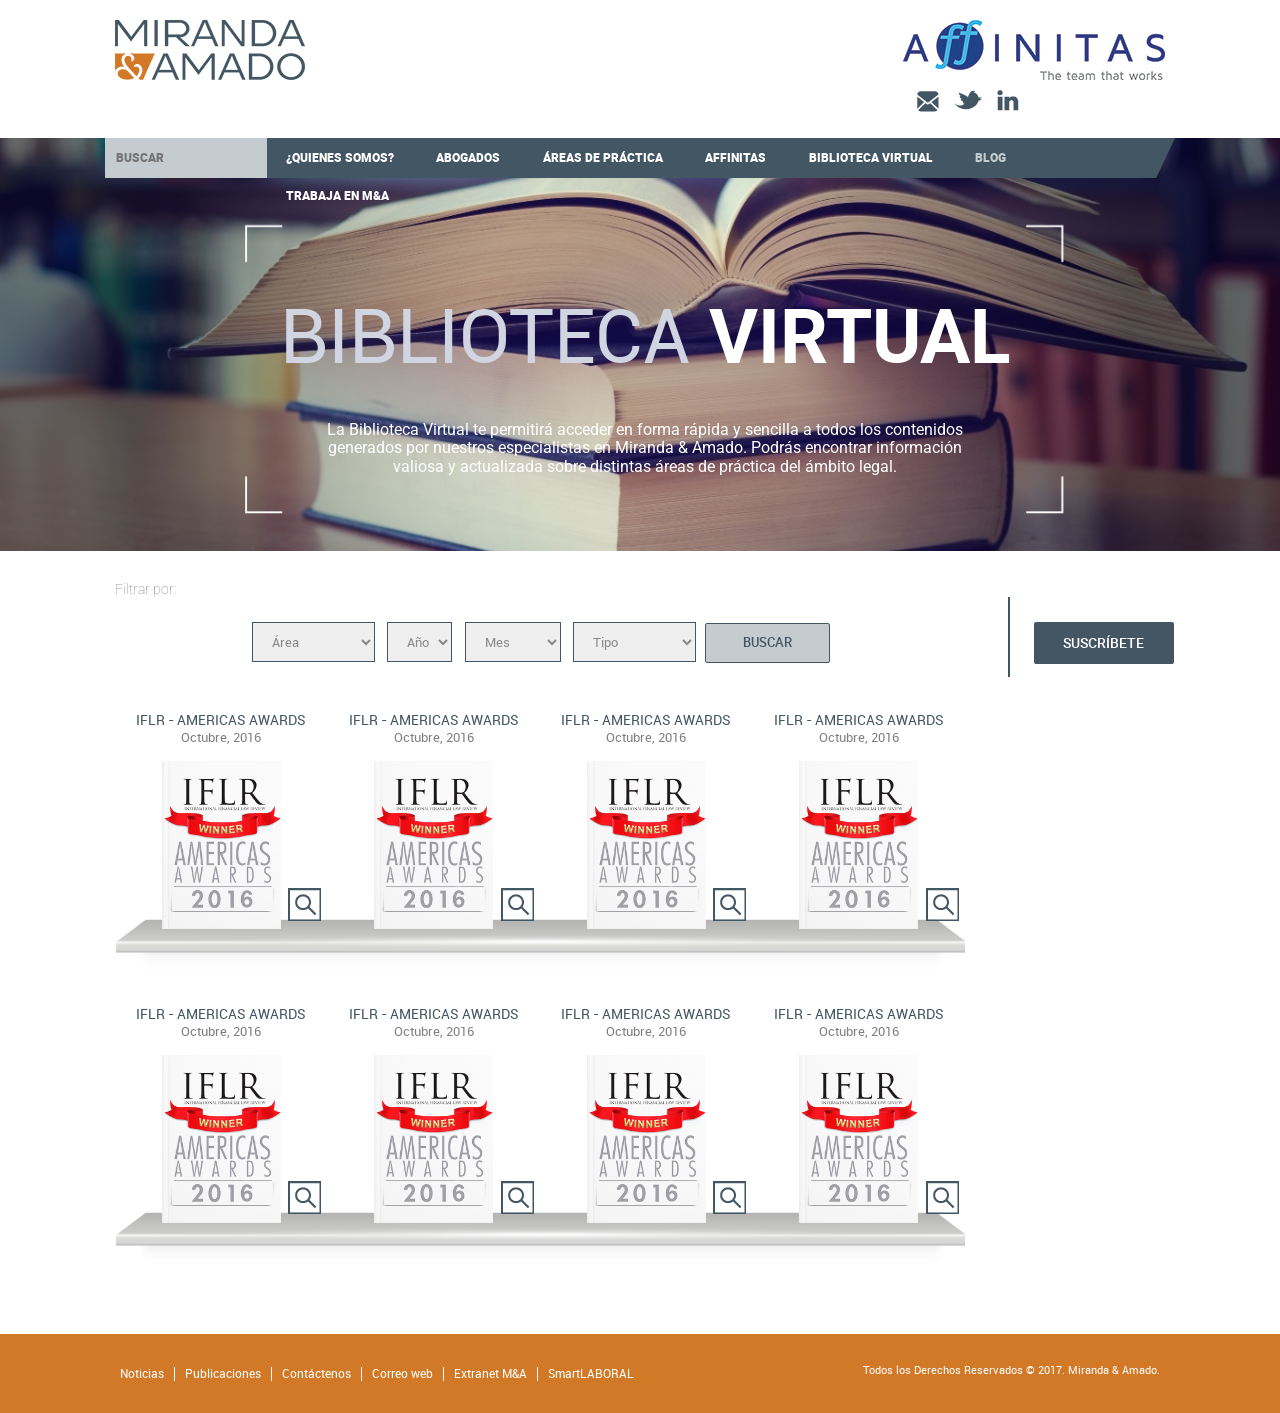
<file: index.html>
<!DOCTYPE html>
<html lang="es" ng-app="miranda">
  <head>
    <title>MIRANDA &amp; AMADO | Biblioteca Virtual</title>
    <meta charset="utf-8">
    <meta http-equiv="X-UA-Compatible" content="IE=edge">
    <meta name="viewport" content="width=device-width,initial-scale=1">
    <link href="./bower_components/normalize-css/normalize.css" rel="stylesheet">
    <link href="./node_modules/rocket-flicker/css/flicker.min.css" rel="stylesheet" type="text/css">
    <!--link(href="./bower_components/flickerplate/css/flickerplate.css" rel="stylesheet")-->
    <link href="./public/css/app.css" rel="stylesheet">
    <link type="image/x-icon" rel="icon" href="http://mafirma.pe/wp-content/themes/mafirma/favicon2.png">
    <link href="//fonts.googleapis.com/css?family=Roboto:400,100,700,100italic,400italic,700italic" rel="stylesheet" type="text/css">
    <script src="./bower_components/angular/angular.min.js"></script>
    <script src="./bower_components/angular-sanitize/angular-sanitize.min.js"></script>
    <script src="./bower_components/jquery/jquery.min.js"></script>
    <!--script(src="./bower_components/flickerplate/js/flickerplate.js")-->
    <script src="./node_modules/rocket-flicker/js/flicker.min.js"></script>
    <!--Add fancyBox main JS and CSS files-->
    <script type="text/javascript" src="./public/script/jquery.fancybox.js?v=2.1.5"></script>
    <link rel="stylesheet" type="text/css" href="./public/css/jquery.fancybox.css?v=2.1.5" media="">
    <!--Add Button helper (this is optional)-->
    <link rel="stylesheet" type="text/css" href="./public/css/jquery.fancybox-buttons.css?v=1.0.5">
    <script type="text/javascript" src="./public/script/jquery.fancybox-buttons.js?v=1.0.5"></script>
    <!--Add Thumbnail helper (this is optional)-->
    <link rel="stylesheet" type="text/css" href="./public/css/jquery.fancybox-thumbs.css?v=1.0.7">
    <script type="text/javascript" src="./public/script/jquery.fancybox-thumbs.js?v=1.0.7"></script>
    <!--Add Media helper (this is optional)-->
    <script type="text/javascript" src="./public/script/jquery.fancybox-media.js?v=1.0.6"></script>
    <script src="./public/script/init.js"></script>
    <script src="./public/script/controller/controller.js"></script>
    <script src="./public/script/controller/controlador.js"></script>
    <script type="text/javascript" src="./coffeescript/app.js"></script>
  </head>
  <body>
    <section ng-controller="bannerCrtl" class="header">
      <div class="inner-header container">
        <div class="row"><a href="index.html">
            <figure><img src="./public/image/logo.png" alt=""></figure></a></div>
        <div class="inner-row">
          <div class="row"><a href="http://affinitaslegal.com/" target="_blank">
              <figure><img src="./public/image/logo-affinitas.png" alt=""></figure></a>
            <div class="inner-redes">
              <div class="row"><a href="http://mafirma.pe/contactenos/">
                  <figure><img src="./public/image/social-contacto.png" alt=""></figure></a></div>
              <div class="row"><a href="https://twitter.com/MAfirma_legal" target="_blank">
                  <figure><img src="./public/image/social-twitter.png" alt=""></figure></a></div>
              <div class="row"><a href="https://www.linkedin.com/company/miranda-&amp;-amado-abogados" target="_blank">
                  <figure><img src="./public/image/social-linkedin.png" alt=""></figure></a></div>
              <div class="row"><a href="http://mafirma.pe/en/"> </a></div>
            </div>
          </div>
        </div>
      </div>
      <div class="header-movil">
        <div class="row inline">
          <div class="row"><a href="http://mafirma.pe/contactenos/">
              <figure><img src="./public/image/social-contacto.png" alt=""></figure></a></div>
          <div class="row"><a href="https://twitter.com/MAfirma_legal" target="_blank">
              <figure><img src="./public/image/social-twitter.png" alt=""></figure></a></div>
          <div class="row"><a href="https://www.linkedin.com/company/miranda-&amp;-amado-abogados" target="_blank">
              <figure><img src="./public/image/social-linkedin.png" alt=""></figure></a></div>
        </div>
        <div class="idioma"><a href="http://mafirma.pe/en/">ENGLISH</a></div>
      </div>
      <div class="inner-logo">
        <div class="row"><a href="index.html">
            <figure><img src="./public/image/logo.png" alt=""></figure></a></div>
      </div>
      <div id="suscribete" class="suscribete">
        <div class="inner-suscribete">
          <h1>BIBLIOTECA <span>VIRTUAL</span></h1>
          <p>Gracias por tu interés en suscribirte a nuestros boletines. Por favor, completa el siguiente formulario.</p>
          <form>
            <input type="text" placeholder="Nombre y apellidos">
            <input type="text" placeholder="E-mail">
            <input type="text" placeholder="Empresa o universidad">
            <input type="text" placeholder="Cargo o carrera">
            <p>Tipo de boletín que desea recibir :</p>
            <p><input type="radio" name="boletin" value="1"> Informativo Laboral</p>
            <p><input type="radio" name="boletin" value="2"> Informativo Concursal</p>
            <p><input type="radio" name="boletin" value="3"> Informativo Ambiental</p>
            <p><input type="radio" name="boletin" value="4"> Informativo Tributario</p>
            <p><input type="radio" name="boletin" value="5"> Informativo Competencia</p>
          </form>
          <div class="botonera">
            <button>ENVIAR</button>
          </div>
          <div class="cerrar"><a href="javascript:void(0)" ng-click="ocultarPopup()">X</a></div>
        </div>
      </div>
      <div class="mainMenuMovil">
        <div class="inner-option"><a href="javascript:void(0)" ng-click="verMenu($event)" class="menuoption">
            <div class="line"></div>
            <div class="line"></div>
            <div class="line"></div></a>
          <input type="text" placeholder="BUSCAR">
        </div>
        <nav id="navMovil" class="nav">
          <ul>
            <li><a href="#" class="blanco">¿QUIENES SOMOS?</a>
              <ul>
                <li><a href="http://mafirma.pe/nuestra-firma/">NUESTRA FIRMA</a></li>
                <li><a href="http://mafirma.pe/distinciones/">DISTINCIONES</a></li>
                <li><a href="http://mafirma.pe/pro-bono/">PRO BONO</a></li>                                
              </ul>
            </li>
            <li><a href="http://mafirma.pe/abogados/">ABOGADOS</a></li>
            <li><a href="http://mafirma.pe/areas-de-practica/">ÁREAS DE PRÁCTICA</a></li>
            <li><a href="http://mafirma.pe/alianzas/">AFFINITAS</a></li>
            <li><a href="index.html">BIBLIOTECA VIRTUAL</a></li>
            <li><a href="index.html">BLOG</a></li>
            <li><a href="http://mafirma.pe/trabaja-en-miranda-y-amado/">TRABAJA EN M&A</a></li>
          </ul>
        </nav>
      </div>
      <div class="inner-menu ocultar">
        <div class="menu">
          <div class="row">
            <form>
              <input type="text" placeholder="BUSCAR">
            </form>
          </div>
          <div class="row menuG">
            <ul>
              <li><a href="#" class="blanco">¿QUIENES SOMOS?</a>
                <ul class="submenu">
                  <li><a href="http://mafirma.pe/nuestra-firma/" class="blanco">NUESTRA FIRMA</a></li>
                  <li><a href="http://mafirma.pe/distinciones/" class="blanco">DISTINCIONES</a></li>
                  <li><a href="http://mafirma.pe/pro-bono/" class="blanco">PRO BONO</a></li>                                
                </ul>
              </li>
              <li><a href="http://mafirma.pe/abogados/" class="blanco">ABOGADOS</a></li>
              <li><a href="http://mafirma.pe/areas-de-practica/" class="blanco">ÁREAS DE PRÁCTICA</a></li>
              <li><a href="http://mafirma.pe/alianzas/" class="blanco">AFFINITAS</a></li>
              <li><a href="index.html" class="blanco">BIBLIOTECA VIRTUAL</a></li>
              <li><a href="index.html" class="active">BLOG</a></li>
              <li><a href="http://mafirma.pe/trabaja-en-miranda-y-amado/" class="blanco">TRABAJA EN M&A</a></li>
            </ul>
          </div>
        </div>
      </div>
      <div class="flicker-example">
        <ul>
          <li data-background="./public/image/banner.jpg">
            <div class="inner-banner">
              <div class="row">
                <h1>BIBLIOTECA <span>VIRTUAL</span></h1>
              </div>
              <div class="row innerdescripcion">
                <p>  La Biblioteca Virtual te permitirá acceder en forma rápida y sencilla a todos los contenidos generados por nuestros especialistas en Miranda & Amado. Podrás encontrar información valiosa y actualizada sobre distintas áreas de práctica del ámbito legal.</p>
              </div>
            </div>
          </li>
        </ul>
      </div>
      <div class="inicio">
        <div class="container">
          <div class="innerLibros">
            <p>Filtrar por:</p>
            <div class="filtros">
              <div class="row">
                <form>
                  <select name="area" id="area">
                    <option value="">Área</option>
                    <option value="">Administración</option>
                    <option value="">Marketing</option>
                  </select>
                  <select name="anio" id="anio">
                    <option value="0">Año</option>
                    <option value="2017">2017</option>
                    <option value="2016">2016</option>
                  </select>
                  <select name="mes" id="mes">
                    <option value="">Mes</option>
                    <option value="">Enero</option>
                    <option value="">Diciembre</option>
                  </select>
                  <select name="publicaciones" id="publicaciones">
                    <option value="">Tipo</option>
                    <option value="">Todos</option>
                    <option value="">Boletines</option>
                    <option value="">Transacciones </option>
                    <option value="">Artículos </option>
                    <option value="">Noticias</option>
                  </select>
                  <button>BUSCAR</button>
                </form>
              </div>
              <div class="linea"></div>
              <div class="row">
                <button ng-click="mostrarPopup()">SUSCRÍBETE</button>
              </div>
            </div>
            <div class="mesa">
              <div class="row">
                <div class="inner-text">
                  <p>IFLR  - AMERICAS AWARDS</p><span>Octubre, 2016</span>
                </div>
                <figure><img src="./public/image/libro.png" alt="" width="70%"></figure>
                <div class="plus">
                  <!-- <a href="./public/image/indice/indice1.png" data-fancybox-group="gallery" title="" class="fancybox"><img src="./public/image/lupa.png"></a> -->
                  <figure><a href="./e-book/demo" target="_blank"><img src="./public/image/lupa.png"></a></figure>
                </div>
              </div>
              <div class="row">
                <div class="inner-text">
                  <p>IFLR  - AMERICAS AWARDS</p><span>Octubre, 2016</span>
                </div>
                <figure><img src="./public/image/libro.png" alt="" width="70%"></figure>
                <div class="plus">
                  <!-- <a href="./public/image/indice/indice1.png" data-fancybox-group="gallery" title="" class="fancybox"><img src="./public/image/lupa.png"></a> -->
                  <figure><a href="./e-book/demo" target="_blank"><img src="./public/image/lupa.png"></a></figure>
                </div>
              </div>
              <div class="row">
                <div class="inner-text">
                  <p>IFLR  - AMERICAS AWARDS</p><span>Octubre, 2016</span>
                </div>
                <figure><img src="./public/image/libro.png" alt="" width="70%"></figure>
                <div class="plus">
                  <!-- <a href="./public/image/indice/indice1.png" data-fancybox-group="gallery" title="" class="fancybox"><img src="./public/image/lupa.png"></a> -->
                  <figure><a href="./e-book/demo" target="_blank"><img src="./public/image/lupa.png"></a></figure>
                </div>
              </div>
              <div class="row">
                <div class="inner-text">
                  <p>IFLR  - AMERICAS AWARDS</p><span>Octubre, 2016</span>
                </div>
                <figure><img src="./public/image/libro.png" alt="" width="70%"></figure>
                <div class="plus">
                  <!-- <a href="./public/image/indice/indice1.png" data-fancybox-group="gallery" title="" class="fancybox"><img src="./public/image/lupa.png"></a> -->
                  <figure><a href="./e-book/demo" target="_blank"><img src="./public/image/lupa.png"></a></figure>
                </div>
              </div>
            </div>
            <div class="mesa">
              <div class="row">
                <div class="inner-text">
                  <p>IFLR  - AMERICAS AWARDS</p><span>Octubre, 2016</span>
                </div>
                <figure><img src="./public/image/libro.png" alt="" width="70%"></figure>
                <div class="plus">
                  <!-- <a href="./public/image/indice/indice1.png" data-fancybox-group="gallery" title="" class="fancybox"><img src="./public/image/lupa.png"></a> -->
                  <figure><a href="./e-book/demo" target="_blank"><img src="./public/image/lupa.png"></a></figure>
                </div>
              </div>
              <div class="row">
                <div class="inner-text">
                  <p>IFLR  - AMERICAS AWARDS</p><span>Octubre, 2016</span>
                </div>
                <figure><img src="./public/image/libro.png" alt="" width="70%"></figure>
                <div class="plus">
                  <!-- <a href="./public/image/indice/indice1.png" data-fancybox-group="gallery" title="" class="fancybox"><img src="./public/image/lupa.png"></a> -->
                  <figure><a href="./e-book/demo" target="_blank"><img src="./public/image/lupa.png"></a></figure>
                </div>
              </div>
              <div class="row">
                <div class="inner-text">
                  <p>IFLR  - AMERICAS AWARDS</p><span>Octubre, 2016</span>
                </div>
                <figure><img src="./public/image/libro.png" alt="" width="70%"></figure>
                <div class="plus">
                  <!-- <a href="./public/image/indice/indice1.png" data-fancybox-group="gallery" title="" class="fancybox"><img src="./public/image/lupa.png"></a> -->
                  <figure><a href="./e-book/demo" target="_blank"><img src="./public/image/lupa.png"></a></figure>
                </div>
              </div>
              <div class="row">
                <div class="inner-text">
                  <p>IFLR  - AMERICAS AWARDS</p><span>Octubre, 2016</span>
                </div>
                <figure><img src="./public/image/libro.png" alt="" width="70%"></figure>
                <div class="plus">
                  <!-- <a href="./public/image/indice/indice1.png" data-fancybox-group="gallery" title="" class="fancybox"><img src="./public/image/lupa.png"></a> -->
                  <figure><a href="./e-book/demo" target="_blank"><img src="./public/image/lupa.png"></a></figure>
                </div>
              </div>
            </div>
            <div class="paginado">
              <!--a.active(href="javascript:void(0)") 1-->
              <!--a(href="javascript:void(0)") 2-->
              <!--a(href="javascript:void(0)") 3-->
              <!--a(href="javascript:void(0)")
              figure
              	img(src="./public/image/right.png", alt="")
              -->
            </div>
          </div>
        </div>
      </div>
      <div class="footer-movil">
        <div>
          <h3>CONTACTO</h3>
          <p>Av. José Larco 1301 Piso 20,<br>Torre Parque Mar<br>Miraflores, Lima 18<br>Lima - Perú</p>
          <p><a href="mailto:abogado@mafirma.com.pe">abogado@mafirma.com.pe</a></p>
          <p>Teléfono<br>+51 1 610 4747</p>
          <p>Fax<br>+51 1 610 4748</p>
        </div>
      </div>
      <div class="footer-bottom">
        <div class="inner-links">
          <div class="row"><a href="http://mafirma.pe/noticias/">Noticias</a><a href="https://informativo.mafirma.pe/">Publicaciones</a><a href="http://mafirma.pe/contactenos/">Contáctenos</a><a href="https://owa.mafirma.com.pe/owa/auth/logon.aspx?replaceCurrent=1&amp;url=https%3a%2f%2fowa.mafirma.com.pe%2fowa%2f">Correo web</a><a href="https://citrix.mafirma.com.pe/vpn/index.html" target="_blank">Extranet M&A</a><a href="http://mafirma.pe/smartlaboral/" class="nobr">SmartLABORAL</a></div>
          <div class="row">
            <p>Todos los Derechos Reservados © 2017. Miranda & Amado.</p>
          </div>
        </div>
      </div>
    </section>
    <!--include ../footer/footer.jade-->
  </body>
</html>
</file>
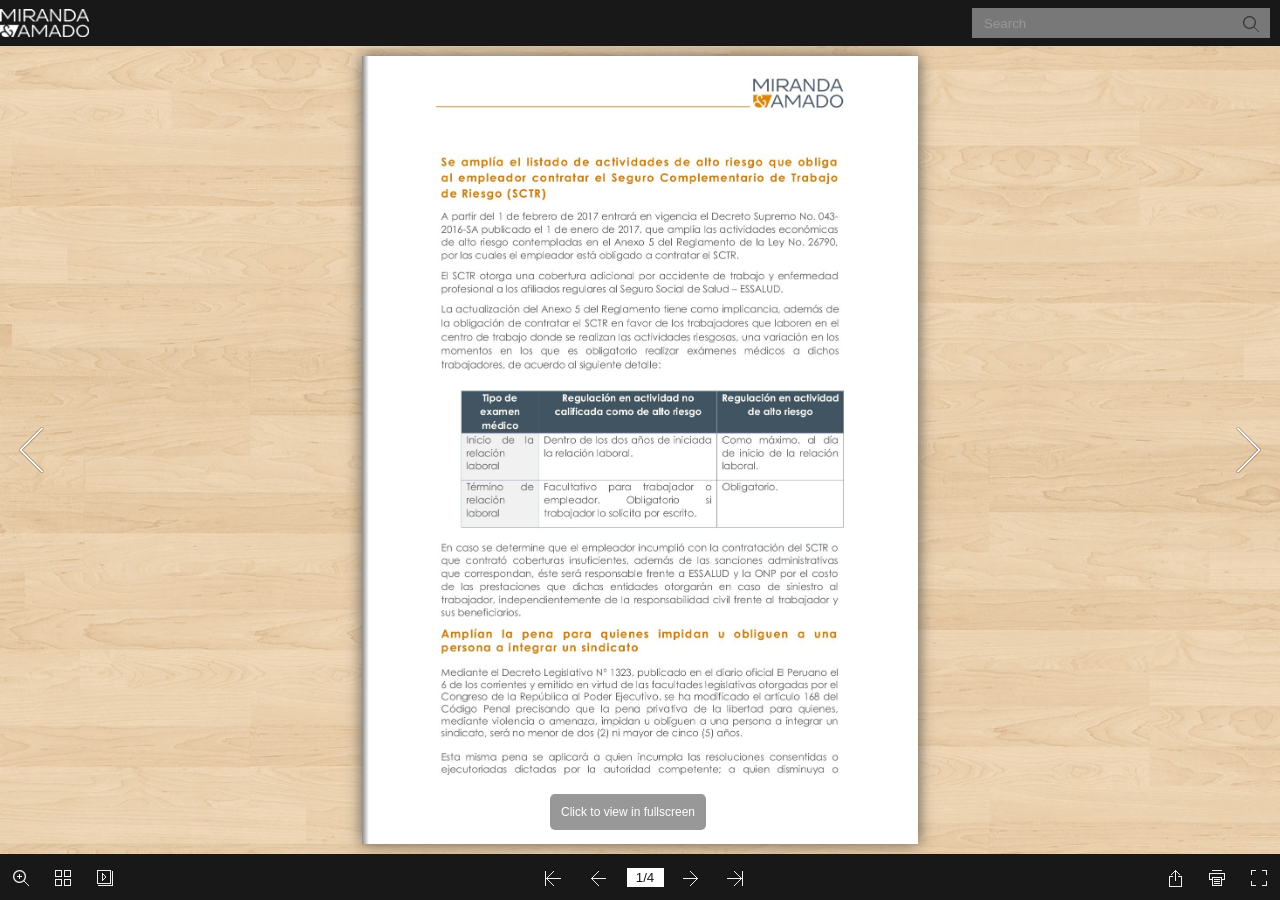
<file: e-book/demo/index.html>
<!DOCTYPE html PUBLIC "-//W3C//DTD XHTML 1.0 Transitional//EN" "http://www.w3.org/TR/xhtml1/DTD/xhtml1-transitional.dtd">
<html xmlns="http://www.w3.org/1999/xhtml">
<head>

<meta http-equiv = "X-UA-Compatible" content = "IE=edge" />
<meta http-equiv="Content-Type" content="text/html; charset=utf-8" />
<meta name="apple-mobile-web-app-capable" content="yes" />
<meta name="viewport" content="width=device-width, minimum-scale=1, maximum-scale=1">
<meta name="apple-mobile-web-app-capable" content="yes" />
<meta name="apple-mobile-web-app-status-bar-style" content="black" />

<meta property="og:image" content="files/shot.jpg"/>
<meta property="og:title" content="INFORMATIVO 1era QUINCENA ENERO"/> 
<meta property="og:description" content="INFORMATIVO 1era QUINCENA ENERO" />
<meta name="og:image" content="files/shot.jpg"/>
<link rel="image_src" href="files/shot.jpg"/>

<meta name="description" content="INFORMATIVO 1era QUINCENA ENERO">
<meta name="keywords" content="">

<title>INFORMATIVO 1era QUINCENA ENERO</title>
<style type="text/css">
html{
	height:100%;
	width:100%;
}

</style>
<link rel="stylesheet" href="style/phoneTemplate.css" />
<link rel="stylesheet" href="style/style.css" />
<link rel="stylesheet" href="style/player.css" />
<script src="javascript/jquery-1.9.1.min.js"></script>
</head>	
<body>
<script src="javascript/config.js"></script>
<script src="javascript/LoadingJS.js"></script>
<script src='javascript/main.js'></script>

<script src="files/search/book_config.js"></script>
<script type="text/javascript">
var textForPages = [];
var positionForPages = [];
</script>
<link rel="stylesheet" href="style/template.css" />
<script type="text/javascript">
	var sendvisitinfo;
	$(document).ready(function(){
        sendvisitinfo = function(){};      
	});
</script>
<script src="javascript/flipHtml5.hiSlider2.min.js"></script>
<link rel="stylesheet" href="style/hiSlider2.min.css" />
<script src="javascript/MovingBackgrounds.min.js"></script>
<link rel="stylesheet" href="style/MovingBackgrounds.min.css" />
<script src="slide_javascript/slideJS.js"></script>
</body>
</html>
</file>
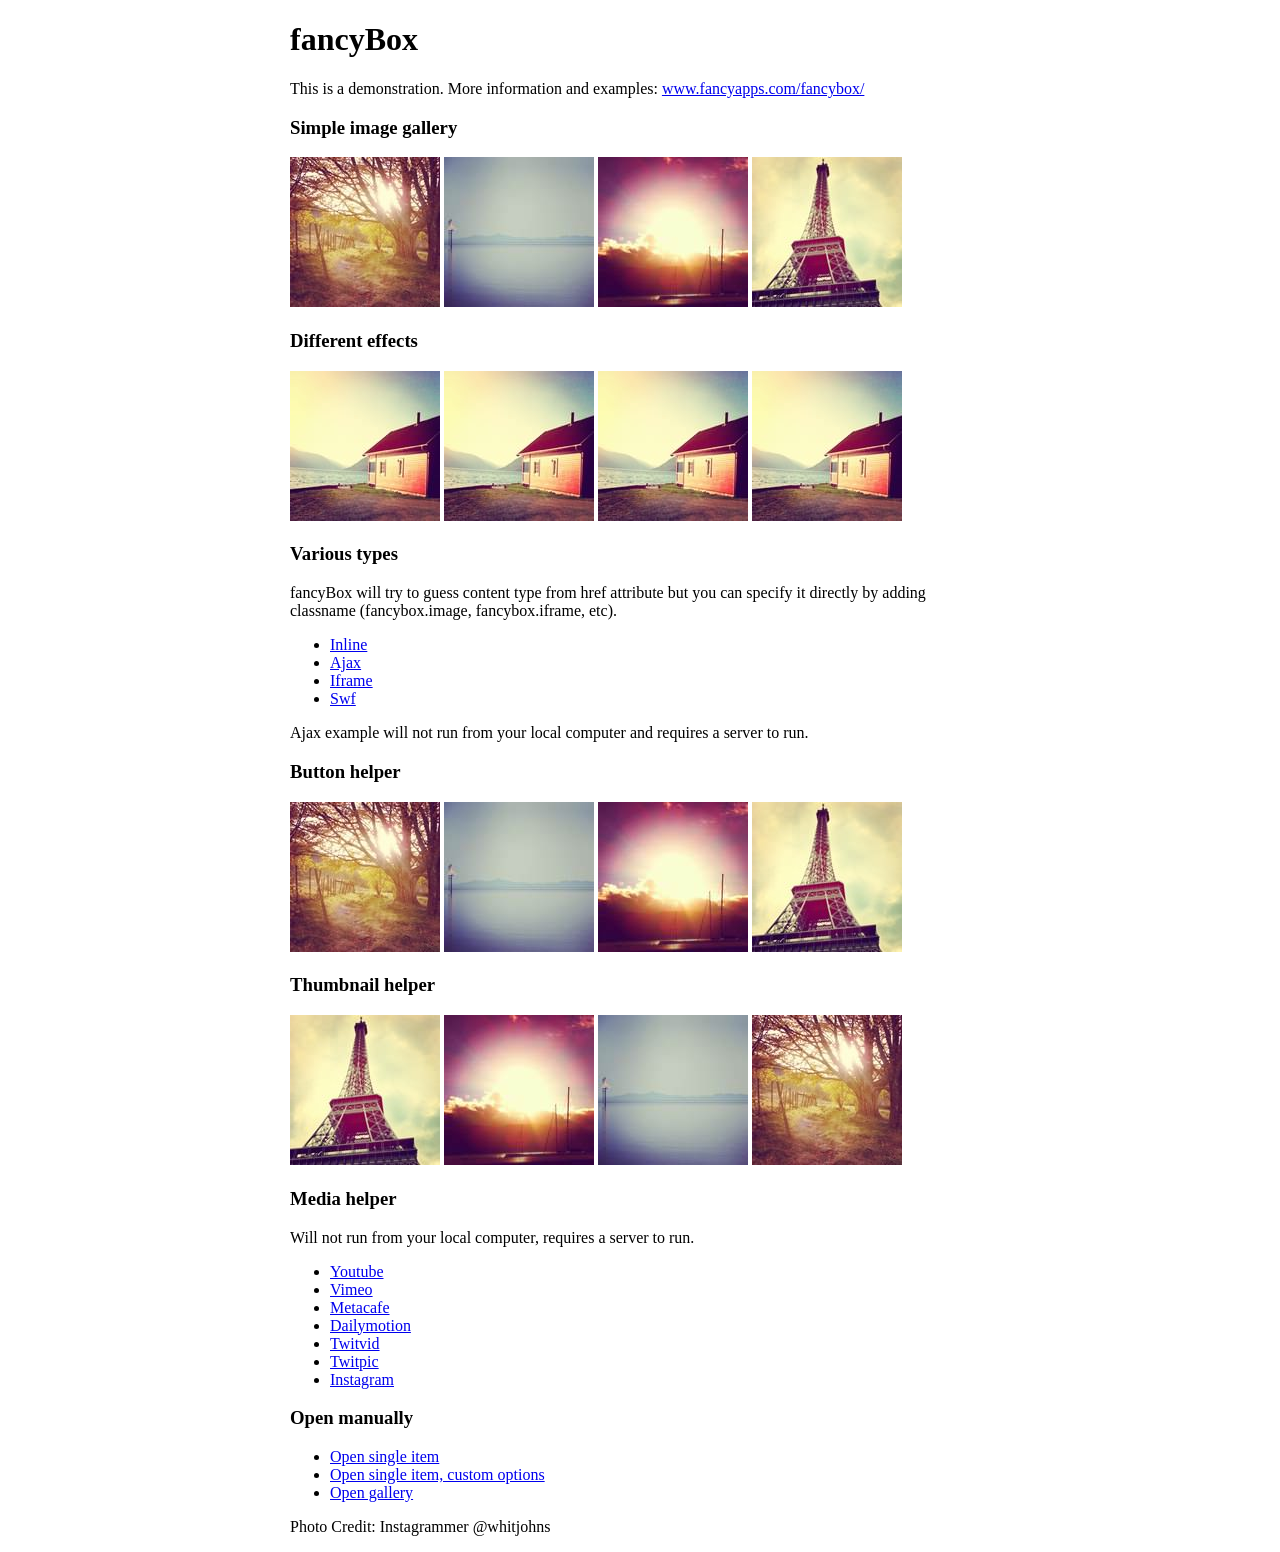
<file: public/script/fancy/demo/index.html>
<!DOCTYPE html>
<html>
<head>
	<title>fancyBox - Fancy jQuery Lightbox Alternative | Demonstration</title>
	<meta http-equiv="Content-Type" content="text/html; charset=UTF-8" />

	<!-- Add jQuery library -->
	<script type="text/javascript" src="../lib/jquery-1.10.1.min.js"></script>

	<!-- Add mousewheel plugin (this is optional) -->
	<script type="text/javascript" src="../lib/jquery.mousewheel-3.0.6.pack.js"></script>

	<!-- Add fancyBox main JS and CSS files -->
	<script type="text/javascript" src="../source/jquery.fancybox.js?v=2.1.5"></script>
	<link rel="stylesheet" type="text/css" href="../source/jquery.fancybox.css?v=2.1.5" media="screen" />

	<!-- Add Button helper (this is optional) -->
	<link rel="stylesheet" type="text/css" href="../source/helpers/jquery.fancybox-buttons.css?v=1.0.5" />
	<script type="text/javascript" src="../source/helpers/jquery.fancybox-buttons.js?v=1.0.5"></script>

	<!-- Add Thumbnail helper (this is optional) -->
	<link rel="stylesheet" type="text/css" href="../source/helpers/jquery.fancybox-thumbs.css?v=1.0.7" />
	<script type="text/javascript" src="../source/helpers/jquery.fancybox-thumbs.js?v=1.0.7"></script>

	<!-- Add Media helper (this is optional) -->
	<script type="text/javascript" src="../source/helpers/jquery.fancybox-media.js?v=1.0.6"></script>

	<script type="text/javascript">
		$(document).ready(function() {
			/*
			 *  Simple image gallery. Uses default settings
			 */

			$('.fancybox').fancybox();

			/*
			 *  Different effects
			 */

			// Change title type, overlay closing speed
			$(".fancybox-effects-a").fancybox({
				helpers: {
					title : {
						type : 'outside'
					},
					overlay : {
						speedOut : 0
					}
				}
			});

			// Disable opening and closing animations, change title type
			$(".fancybox-effects-b").fancybox({
				openEffect  : 'none',
				closeEffect	: 'none',

				helpers : {
					title : {
						type : 'over'
					}
				}
			});

			// Set custom style, close if clicked, change title type and overlay color
			$(".fancybox-effects-c").fancybox({
				wrapCSS    : 'fancybox-custom',
				closeClick : true,

				openEffect : 'none',

				helpers : {
					title : {
						type : 'inside'
					},
					overlay : {
						css : {
							'background' : 'rgba(238,238,238,0.85)'
						}
					}
				}
			});

			// Remove padding, set opening and closing animations, close if clicked and disable overlay
			$(".fancybox-effects-d").fancybox({
				padding: 0,

				openEffect : 'elastic',
				openSpeed  : 150,

				closeEffect : 'elastic',
				closeSpeed  : 150,

				closeClick : true,

				helpers : {
					overlay : null
				}
			});

			/*
			 *  Button helper. Disable animations, hide close button, change title type and content
			 */

			$('.fancybox-buttons').fancybox({
				openEffect  : 'none',
				closeEffect : 'none',

				prevEffect : 'none',
				nextEffect : 'none',

				closeBtn  : false,

				helpers : {
					title : {
						type : 'inside'
					},
					buttons	: {}
				},

				afterLoad : function() {
					this.title = 'Image ' + (this.index + 1) + ' of ' + this.group.length + (this.title ? ' - ' + this.title : '');
				}
			});


			/*
			 *  Thumbnail helper. Disable animations, hide close button, arrows and slide to next gallery item if clicked
			 */

			$('.fancybox-thumbs').fancybox({
				prevEffect : 'none',
				nextEffect : 'none',

				closeBtn  : false,
				arrows    : false,
				nextClick : true,

				helpers : {
					thumbs : {
						width  : 50,
						height : 50
					}
				}
			});

			/*
			 *  Media helper. Group items, disable animations, hide arrows, enable media and button helpers.
			*/
			$('.fancybox-media')
				.attr('rel', 'media-gallery')
				.fancybox({
					openEffect : 'none',
					closeEffect : 'none',
					prevEffect : 'none',
					nextEffect : 'none',

					arrows : false,
					helpers : {
						media : {},
						buttons : {}
					}
				});

			/*
			 *  Open manually
			 */

			$("#fancybox-manual-a").click(function() {
				$.fancybox.open('1_b.jpg');
			});

			$("#fancybox-manual-b").click(function() {
				$.fancybox.open({
					href : 'iframe.html',
					type : 'iframe',
					padding : 5
				});
			});

			$("#fancybox-manual-c").click(function() {
				$.fancybox.open([
					{
						href : '1_b.jpg',
						title : 'My title'
					}, {
						href : '2_b.jpg',
						title : '2nd title'
					}, {
						href : '3_b.jpg'
					}
				], {
					helpers : {
						thumbs : {
							width: 75,
							height: 50
						}
					}
				});
			});


		});
	</script>
	<style type="text/css">
		.fancybox-custom .fancybox-skin {
			box-shadow: 0 0 50px #222;
		}

		body {
			max-width: 700px;
			margin: 0 auto;
		}
	</style>
</head>
<body>
	<h1>fancyBox</h1>

	<p>This is a demonstration. More information and examples: <a href="http://fancyapps.com/fancybox/">www.fancyapps.com/fancybox/</a></p>

	<h3>Simple image gallery</h3>
	<p>
		<a class="fancybox" href="1_b.jpg" data-fancybox-group="gallery" title="Lorem ipsum dolor sit amet"><img src="1_s.jpg" alt="" /></a>

		<a class="fancybox" href="2_b.jpg" data-fancybox-group="gallery" title="Etiam quis mi eu elit temp"><img src="2_s.jpg" alt="" /></a>

		<a class="fancybox" href="3_b.jpg" data-fancybox-group="gallery" title="Cras neque mi, semper leon"><img src="3_s.jpg" alt="" /></a>

		<a class="fancybox" href="4_b.jpg" data-fancybox-group="gallery" title="Sed vel sapien vel sem uno"><img src="4_s.jpg" alt="" /></a>
	</p>

	<h3>Different effects</h3>
	<p>
		<a class="fancybox-effects-a" href="5_b.jpg" title="Lorem ipsum dolor sit amet, consectetur adipiscing elit"><img src="5_s.jpg" alt="" /></a>

		<a class="fancybox-effects-b" href="5_b.jpg" title="Lorem ipsum dolor sit amet, consectetur adipiscing elit"><img src="5_s.jpg" alt="" /></a>

		<a class="fancybox-effects-c" href="5_b.jpg" title="Lorem ipsum dolor sit amet, consectetur adipiscing elit"><img src="5_s.jpg" alt="" /></a>

		<a class="fancybox-effects-d" href="5_b.jpg" title="Lorem ipsum dolor sit amet, consectetur adipiscing elit"><img src="5_s.jpg" alt="" /></a>
	</p>

	<h3>Various types</h3>
	<p>
		fancyBox will try to guess content type from href attribute but you can specify it directly by adding classname (fancybox.image, fancybox.iframe, etc).
	</p>
	<ul>
		<li><a class="fancybox" href="#inline1" title="Lorem ipsum dolor sit amet">Inline</a></li>
		<li><a class="fancybox fancybox.ajax" href="ajax.txt">Ajax</a></li>
		<li><a class="fancybox fancybox.iframe" href="iframe.html">Iframe</a></li>
		<li><a class="fancybox" href="http://www.adobe.com/jp/events/cs3_web_edition_tour/swfs/perform.swf">Swf</a></li>
	</ul>

	<div id="inline1" style="width:400px;display: none;">
		<h3>Etiam quis mi eu elit</h3>
		<p>
			Lorem ipsum dolor sit amet, consectetur adipiscing elit. Etiam quis mi eu elit tempor facilisis id et neque. Nulla sit amet sem sapien. Vestibulum imperdiet porta ante ac ornare. Nulla et lorem eu nibh adipiscing ultricies nec at lacus. Cras laoreet ultricies sem, at blandit mi eleifend aliquam. Nunc enim ipsum, vehicula non pretium varius, cursus ac tortor. Vivamus fringilla congue laoreet. Quisque ultrices sodales orci, quis rhoncus justo auctor in. Phasellus dui eros, bibendum eu feugiat ornare, faucibus eu mi. Nunc aliquet tempus sem, id aliquam diam varius ac. Maecenas nisl nunc, molestie vitae eleifend vel, iaculis sed magna. Aenean tempus lacus vitae orci posuere porttitor eget non felis. Donec lectus elit, aliquam nec eleifend sit amet, vestibulum sed nunc.
		</p>
	</div>

	<p>
		Ajax example will not run from your local computer and requires a server to run.
	</p>

	<h3>Button helper</h3>
	<p>
		<a class="fancybox-buttons" data-fancybox-group="button" href="1_b.jpg"><img src="1_s.jpg" alt="" /></a>

		<a class="fancybox-buttons" data-fancybox-group="button" href="2_b.jpg"><img src="2_s.jpg" alt="" /></a>

		<a class="fancybox-buttons" data-fancybox-group="button" href="3_b.jpg"><img src="3_s.jpg" alt="" /></a>

		<a class="fancybox-buttons" data-fancybox-group="button" href="4_b.jpg"><img src="4_s.jpg" alt="" /></a>
	</p>

	<h3>Thumbnail helper</h3>
	<p>
		<a class="fancybox-thumbs" data-fancybox-group="thumb" href="4_b.jpg"><img src="4_s.jpg" alt="" /></a>

		<a class="fancybox-thumbs" data-fancybox-group="thumb" href="3_b.jpg"><img src="3_s.jpg" alt="" /></a>

		<a class="fancybox-thumbs" data-fancybox-group="thumb" href="2_b.jpg"><img src="2_s.jpg" alt="" /></a>

		<a class="fancybox-thumbs" data-fancybox-group="thumb" href="1_b.jpg"><img src="1_s.jpg" alt="" /></a>
	</p>

	<h3>Media helper</h3>
	<p>
		Will not run from your local computer, requires a server to run.
	</p>

	<ul>
		<li><a class="fancybox-media" href="http://www.youtube.com/watch?v=opj24KnzrWo">Youtube</a></li>
		<li><a class="fancybox-media" href="http://vimeo.com/47480346">Vimeo</a></li>
		<li><a class="fancybox-media" href="http://www.metacafe.com/watch/7635964/">Metacafe</a></li>
		<li><a class="fancybox-media" href="http://www.dailymotion.com/video/xoeylt_electric-guest-this-head-i-hold_music">Dailymotion</a></li>
		<li><a class="fancybox-media" href="http://twitvid.com/QY7MD">Twitvid</a></li>
		<li><a class="fancybox-media" href="http://twitpic.com/7p93st">Twitpic</a></li>
		<li><a class="fancybox-media" href="http://instagr.am/p/IejkuUGxQn">Instagram</a></li>
	</ul>

	<h3>Open manually</h3>
	<ul>
		<li><a id="fancybox-manual-a" href="javascript:;">Open single item</a></li>
		<li><a id="fancybox-manual-b" href="javascript:;">Open single item, custom options</a></li>
		<li><a id="fancybox-manual-c" href="javascript:;">Open gallery</a></li>
	</ul>

	<p>
		Photo Credit: Instagrammer @whitjohns
	</p>
</body>
</html>
</file>
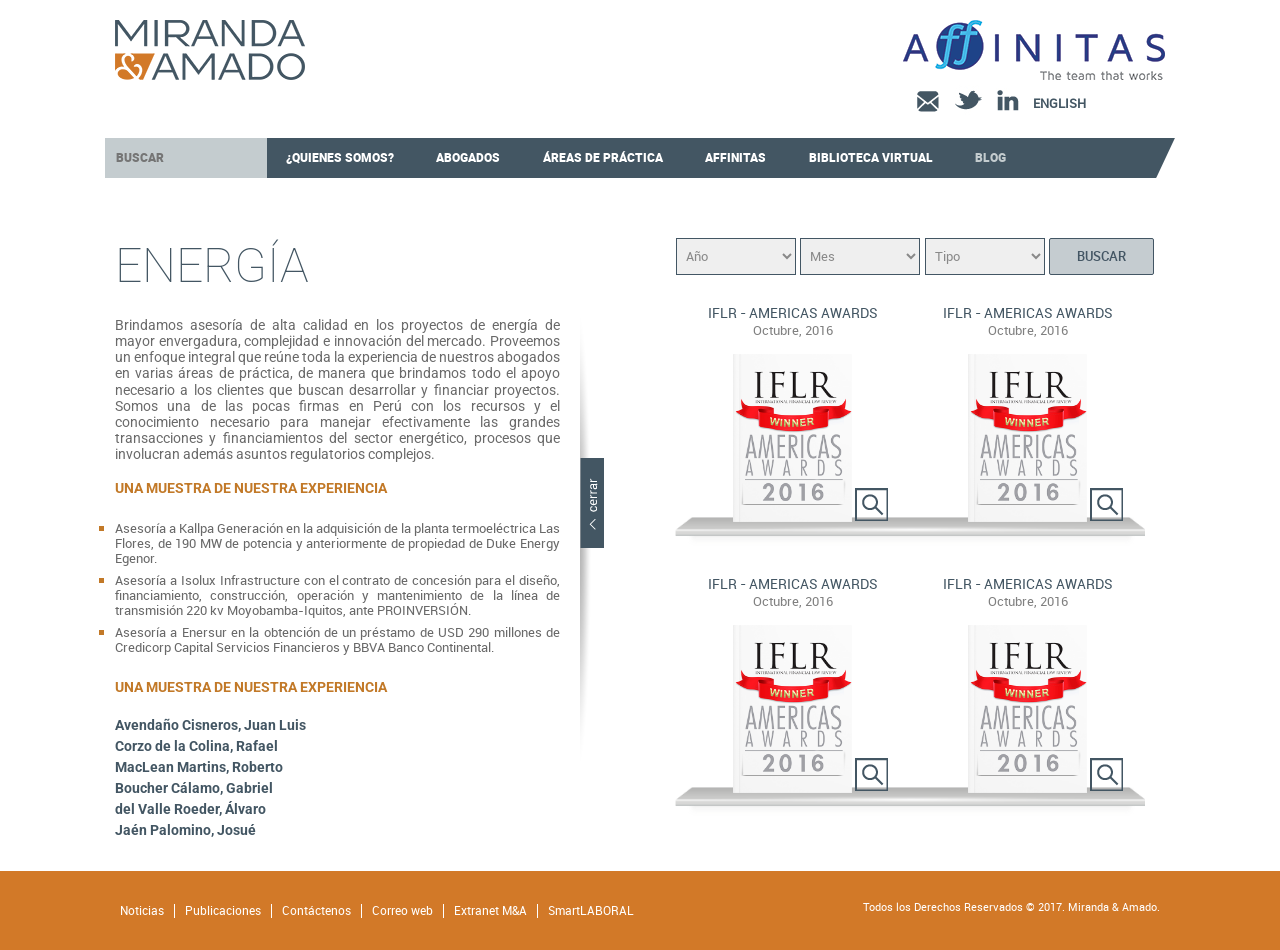
<file: energia.html>
<!DOCTYPE html>
<html lang="es" ng-app="miranda">
  <head>
    <title>Energía | Biblioteca Virtual</title>
    <meta charset="utf-8">
    <meta http-equiv="X-UA-Compatible" content="IE=edge">
    <meta name="viewport" content="width=device-width,initial-scale=1">
    <link href="./bower_components/normalize-css/normalize.css" rel="stylesheet">
    <link href="./node_modules/rocket-flicker/css/flicker.min.css" rel="stylesheet" type="text/css">
    <!--link(href="./bower_components/flickerplate/css/flickerplate.css" rel="stylesheet")-->
    <link href="./public/css/app.css" rel="stylesheet">
    <link type="image/x-icon" rel="icon" href="http://mafirma.pe/wp-content/themes/mafirma/favicon2.png">
    <link href="//fonts.googleapis.com/css?family=Roboto:400,100,700,100italic,400italic,700italic" rel="stylesheet" type="text/css">
    <script src="./bower_components/angular/angular.min.js"></script>
    <script src="./bower_components/angular-sanitize/angular-sanitize.min.js"></script>
    <script src="./bower_components/jquery/jquery.min.js"></script>
    <!--script(src="./bower_components/flickerplate/js/flickerplate.js")-->
    <script src="./node_modules/rocket-flicker/js/flicker.min.js"></script>
    <!--Add fancyBox main JS and CSS files-->
    <script type="text/javascript" src="./public/script/jquery.fancybox.js?v=2.1.5"></script>
    <link rel="stylesheet" type="text/css" href="./public/css/jquery.fancybox.css?v=2.1.5" media="">
    <!--Add Button helper (this is optional)-->
    <link rel="stylesheet" type="text/css" href="./public/css/jquery.fancybox-buttons.css?v=1.0.5">
    <script type="text/javascript" src="./public/script/jquery.fancybox-buttons.js?v=1.0.5"></script>
    <!--Add Thumbnail helper (this is optional)-->
    <link rel="stylesheet" type="text/css" href="./public/css/jquery.fancybox-thumbs.css?v=1.0.7">
    <script type="text/javascript" src="./public/script/jquery.fancybox-thumbs.js?v=1.0.7"></script>
    <!--Add Media helper (this is optional)-->
    <script type="text/javascript" src="./public/script/jquery.fancybox-media.js?v=1.0.6"></script>
    <script src="./public/script/init.js"></script>
    <script src="./public/script/controller/controller.js"></script>
    <script src="./public/script/controller/controlador.js"></script>
  </head>
  <body>
    <section ng-controller="bannerCrtl" class="header">
      <div class="inner-header container">
        <div class="row"><a href="index.html">
            <figure><img src="./public/image/logo.png" alt=""></figure></a></div>
        <div class="inner-row">
          <div class="row"><a href="http://affinitaslegal.com/" target="_blank">
              <figure><img src="./public/image/logo-affinitas.png" alt=""></figure></a>
            <div class="inner-redes">
              <div class="row"><a href="http://mafirma.pe/contactenos/">
                  <figure><img src="./public/image/social-contacto.png" alt=""></figure></a></div>
              <div class="row"><a href="https://twitter.com/MAfirma_legal" target="_blank">
                  <figure><img src="./public/image/social-twitter.png" alt=""></figure></a></div>
              <div class="row"><a href="https://www.linkedin.com/company/miranda-&amp;-amado-abogados" target="_blank">
                  <figure><img src="./public/image/social-linkedin.png" alt=""></figure></a></div>
              <div class="row"><a href="http://mafirma.pe/en/">ENGLISH</a></div>
            </div>
          </div>
        </div>
      </div>
      <div class="header-movil">
        <div class="row inline">
          <div class="row"><a href="http://mafirma.pe/contactenos/">
              <figure><img src="./public/image/social-contacto.png" alt=""></figure></a></div>
          <div class="row"><a href="https://twitter.com/MAfirma_legal" target="_blank">
              <figure><img src="./public/image/social-twitter.png" alt=""></figure></a></div>
          <div class="row"><a href="https://www.linkedin.com/company/miranda-&amp;-amado-abogados" target="_blank">
              <figure><img src="./public/image/social-linkedin.png" alt=""></figure></a></div>
        </div>
        <div class="idioma"><a href="http://mafirma.pe/en/">ENGLISH</a></div>
      </div>
      <div class="inner-logo">
        <div class="row"><a href="index.html">
            <figure><img src="./public/image/logo.png" alt=""></figure></a></div>
      </div>
      <div id="suscribete" class="suscribete">
        <div class="inner-suscribete">
          <h1>BIBLIOTECA <span>VIRTUAL</span></h1>
          <p>Gracias por su interés en contactarse con nosotros. Por favor, sírvase completar el siguiente formulario con la consulta o solicitud que nos quiere hacer llegar, y la trasladaremos con área correspondiente.</p>
          <form>
            <input type="text" placeholder="Nombre y apellidos">
            <input type="text" placeholder="E-mail">
            <input type="text" placeholder="Empresa o universidad">
            <input type="text" placeholder="Cargo o carrera">
          </form>
          <div class="botonera">
            <button>ENVIAR</button>
          </div>
          <div class="cerrar"><a href="javascript:void(0)" ng-click="ocultarPopup()">X</a></div>
        </div>
      </div>
      <div class="mainMenuMovil">
        <div class="inner-option"><a href="javascript:void(0)" ng-click="verMenu($event)" class="menuoption">
            <div class="line"></div>
            <div class="line"></div>
            <div class="line"></div></a>
          <input type="text" placeholder="BUSCAR">
        </div>
        <nav id="navMovil" class="nav">
          <ul>
            <li><a href="#" class="blanco">¿QUIENES SOMOS?</a>
              <ul>
                <li><a href="http://mafirma.pe/nuestra-firma/">NUESTRA FIRMA</a></li>
                <li><a href="http://mafirma.pe/distinciones/">DISTINCIONES</a></li>
                <li><a href="http://mafirma.pe/pro-bono/">PRO BONO</a></li>                                
              </ul>
            </li>
            <li><a href="http://mafirma.pe/abogados/">ABOGADOS</a></li>
            <li><a href="http://mafirma.pe/areas-de-practica/">ÁREAS DE PRÁCTICA</a></li>
            <li><a href="http://mafirma.pe/alianzas/">AFFINITAS</a></li>
            <li><a href="index.html">BIBLIOTECA VIRTUAL</a></li>
            <li><a href="index.html">BLOG</a></li>
            <li><a href="http://mafirma.pe/trabaja-en-miranda-y-amado/">TRABAJA EN M&A</a></li>
          </ul>
        </nav>
      </div>
      <div class="inner-menu ocultar">
        <div class="menu">
          <div class="row">
            <form>
              <input type="text" placeholder="BUSCAR">
            </form>
          </div>
          <div class="row menuG">
            <ul>
              <li><a href="#" class="blanco">¿QUIENES SOMOS?</a>
                <ul class="submenu">
                  <li><a href="http://mafirma.pe/nuestra-firma/" class="blanco">NUESTRA FIRMA</a></li>
                  <li><a href="http://mafirma.pe/distinciones/" class="blanco">DISTINCIONES</a></li>
                  <li><a href="http://mafirma.pe/pro-bono/" class="blanco">PRO BONO</a></li>                                
                </ul>
              </li>
              <li><a href="http://mafirma.pe/abogados/" class="blanco">ABOGADOS</a></li>
              <li><a href="http://mafirma.pe/areas-de-practica/" class="blanco">ÁREAS DE PRÁCTICA</a></li>
              <li><a href="http://mafirma.pe/alianzas/" class="blanco">AFFINITAS</a></li>
              <li><a href="index.html" class="blanco">BIBLIOTECA VIRTUAL</a></li>
              <li><a href="index.html" class="active">BLOG</a></li>
              <li><a href="http://mafirma.pe/trabaja-en-miranda-y-amado/" class="blanco">TRABAJA EN M&A</a></li>
            </ul>
          </div>
        </div>
      </div>
    </section>
    <section ng-controller="desplegarCrtl" class="energia">
      <div class="container inner-energia">
        <div id="texto" class="row ocultar">
          <div class="desplegar">
              <a href="" ng-click="desplegarTexto()">
                <figure><img src="./public/image/cerrar.png" alt=""></figure>
              </a>
          </div>
          <div class="desplegar abrir">
              <a href="" ng-click="desplegarTexto()">
                <figure class="form-error"><img src="./public/image/abrir.png" alt=""></figure>
              </a>
          </div>
          <div class="inner-contenido sombra">
            <h1>ENERGÍA</h1>
            <p>Brindamos asesoría de alta calidad en los proyectos de energía de mayor envergadura, complejidad e innovación del mercado. Proveemos un enfoque integral que reúne toda la experiencia de nuestros abogados en varias áreas de práctica, de manera que brindamos todo el apoyo necesario a los clientes que buscan desarrollar y financiar proyectos. Somos una de las pocas firmas en Perú con los recursos y el conocimiento necesario para manejar efectivamente las grandes transacciones y financiamientos del sector energético, procesos que involucran además asuntos regulatorios complejos.</p>
            <p class="naranja">UNA MUESTRA DE NUESTRA EXPERIENCIA<span> ▼ </span></p>
            <ul class="hidelist">
              <li> 
                <p>Asesoría a Kallpa Generación en la adquisición de la planta termoeléctrica Las Flores, de 190 MW de potencia y anteriormente de propiedad de Duke Energy Egenor.</p>
              </li>
              <li>
                <p>Asesoría a Isolux Infrastructure con el contrato de concesión para el diseño, financiamiento, construcción, operación y mantenimiento de la línea de transmisión 220 kv Moyobamba-Iquitos, ante PROINVERSIÓN.</p>
              </li>
              <li>
                <p>Asesoría a Enersur en la obtención de un préstamo de USD 290 millones de Credicorp Capital Servicios Financieros y BBVA Banco Continental.</p>
              </li>
            </ul>
            <p class="naranja2">UNA MUESTRA DE NUESTRA EXPERIENCIA<span> ▼ </span></p>
            <div class="inner-experiencia">
              <div class="row">
                <div class="hidelist">
                    <div class="info-socio"><a href="http://mafirma.pe/abogados/juan-luis-avendano-cisneros/">Avendaño Cisneros, Juan Luis  </a><span>SOCIO</span></div>
                    <div class="info-socio"><a href="http://mafirma.pe/abogados/rafael-corzo-de-la-colina/">Corzo de la Colina, Rafael</a><span>SOCIO</span></div>
                    <div class="info-socio"><a href="http://mafirma.pe/abogados/roberto-maclean-martins/">MacLean Martins, Roberto</a><span>SOCIO</span></div>
                    <div class="info-socio"><a href="http://mafirma.pe/abogados/gabriel-boucher-calamo/">Boucher Cálamo, Gabriel</a><span>ASOCIADO</span></div>
                    <div class="info-socio"><a href="http://mafirma.pe/abogados/alvaro-del-valle-roeder/">del Valle Roeder, Álvaro</a><span>ASOCIADO</span></div>
                    <div class="info-socio"><a href="http://mafirma.pe/abogados/josue-jaen-palomino/">Jaén Palomino, Josué</a><span>ASOCIADO</span></div>
                </div>
              </div>
              <!--.row
              p SOCIO 
              p SOCIO
              p SOCIO
              p ASOCIADA
              p ASOCIADO
              p ASOCIADO
              p ASOCIADO
              p ASOCIADO
              -->
            </div>
          </div>
        </div>
        <div class="filtros">
          <div class="row">
            <form>
              <select name="anio" id="anio">
                <option value="0">Año</option>
                <option value="2017">2017</option>
                <option value="2016">2016</option>
              </select>
              <select name="mes" id="mes">
                <option value="">Mes</option>
                <option value="">Enero</option>
                <option value="">Diciembre</option>
              </select>
              <select name="publicaciones" id="publicaciones">
                <option value="">Tipo</option>
                <option value="">Todos</option>
                <option value="">Boletines</option>
                <option value="">Transacciones </option>
                <option value="">Artículos </option>
                <option value="">Noticias </option>
              </select>
              <button>BUSCAR</button>
            </form>
            <div class="mesa">
              <div class="row">
                <div class="inner-text">
                  <p>IFLR  - AMERICAS AWARDS</p><span>Octubre, 2016</span>
                </div>
                <figure><img src="./public/image/libro.png" alt="" width="70%"></figure>
                <div class="plus">
<!--                   <a href="./public/image/indice/indice1.png" data-fancybox-group="gallery" title="" class="fancybox"><img src="./public/image/lupa.png"></a> -->
                  <figure><a href="./e-book/demo" target="_blank"><img src="./public/image/lupa.png"></a></figure>
                </div>
              </div>
              <div class="row">
                <div class="inner-text">
                  <p>IFLR  - AMERICAS AWARDS</p><span>Octubre, 2016</span>
                </div>
                <figure><img src="./public/image/libro.png" alt="" width="70%"></figure>
                <div class="plus">
<!--                   <a href="./public/image/indice/indice1.png" data-fancybox-group="gallery" title="" class="fancybox"><img src="./public/image/lupa.png"></a> -->
                  <figure><a href="./e-book/demo" target="_blank"><img src="./public/image/lupa.png"></a></figure>
                </div>
              </div>
            </div>
            <div class="mesa">
              <div class="row">
                <div class="inner-text">
                  <p>IFLR  - AMERICAS AWARDS</p><span>Octubre, 2016</span>
                </div>
                <figure><img src="./public/image/libro.png" alt="" width="70%"></figure>
                <div class="plus">
<!--                   <a href="./public/image/indice/indice1.png" data-fancybox-group="gallery" title="" class="fancybox"><img src="./public/image/lupa.png"></a> -->
                  <figure><a href="./e-book/demo" target="_blank"><img src="./public/image/lupa.png"></a></figure>
                </div>
              </div>
              <div class="row">
                <div class="inner-text">
                  <p>IFLR  - AMERICAS AWARDS</p><span>Octubre, 2016</span>
                </div>
                <figure><img src="./public/image/libro.png" alt="" width="70%"></figure>
                <div class="plus">
<!--                   <a href="./public/image/indice/indice1.png" data-fancybox-group="gallery" title="" class="fancybox"><img src="./public/image/lupa.png"></a> -->
                  <figure><a href="./e-book/demo" target="_blank"><img src="./public/image/lupa.png"></a></figure>
                </div>
              </div>
            </div>
            <!--.paginado
            a.active(href="javascript:void(0)") 1
            a(href="javascript:void(0)") 2
            a(href="javascript:void(0)") 3
            a(href="javascript:void(0)")
            	figure
            		img(src="./public/image/right.png", alt="")
            -->
          </div>
        </div>
      </div>
      <div class="footer-movil">
        <div>
          <h3>CONTACTO</h3>
          <p>Av. José Larco 1301 Piso 20,<br>Torre Parque Mar<br>Miraflores, Lima 18<br>Lima - Perú</p>
          <p><a href="mailto:abogado@mafirma.com.pe">abogado@mafirma.com.pe</a></p>
          <p>Teléfono<br>+51 1 610 4747</p>
          <p>Fax<br>+51 1 610 4748</p>
        </div>
      </div>
      <div class="footer-bottom">
        <div class="inner-links">
          <div class="row"><a href="http://mafirma.pe/noticias/">Noticias</a><a href="https://informativo.mafirma.pe/">Publicaciones</a><a href="http://mafirma.pe/contactenos/">Contáctenos</a><a href="https://owa.mafirma.com.pe/owa/auth/logon.aspx?replaceCurrent=1&amp;url=https%3a%2f%2fowa.mafirma.com.pe%2fowa%2f">Correo web</a><a href="https://citrix.mafirma.com.pe/vpn/index.html" target="_blank">Extranet M&A</a><a href="http://mafirma.pe/smartlaboral/" class="nobr">SmartLABORAL</a></div>
          <div class="row">
            <p>Todos los Derechos Reservados © 2017. Miranda & Amado.</p>
          </div>
        </div>
      </div>
    </section>
    <script type="text/javascript" src="coffeescript/app.js"></script>
  </body>
</html>
</file>
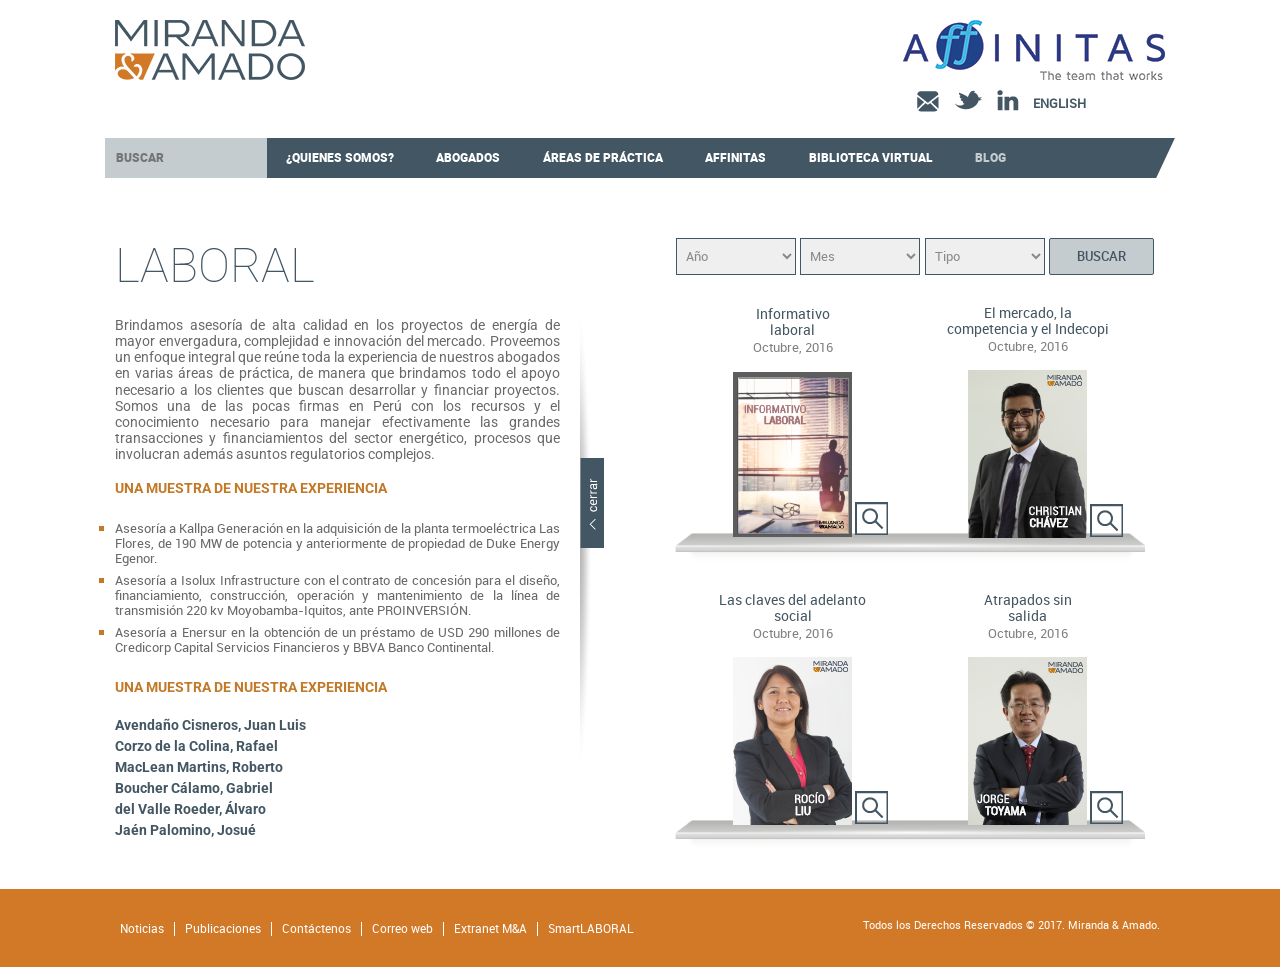
<file: laboral.html>
<!DOCTYPE html>
<html lang="es" ng-app="miranda">
  <head>
    <title>Laboral | Biblioteca Virtual11</title>
    <meta charset="utf-8">
    <meta http-equiv="X-UA-Compatible" content="IE=edge">
    <meta name="viewport" content="width=device-width,initial-scale=1">
    <link href="./bower_components/normalize-css/normalize.css" rel="stylesheet">
    <link href="./node_modules/rocket-flicker/css/flicker.min.css" rel="stylesheet" type="text/css">
    <!--link(href="./bower_components/flickerplate/css/flickerplate.css" rel="stylesheet")-->
    <link href="./public/css/app.css" rel="stylesheet">
    <link type="image/x-icon" rel="icon" href="http://mafirma.pe/wp-content/themes/mafirma/favicon2.png">
    <link href="//fonts.googleapis.com/css?family=Roboto:400,100,700,100italic,400italic,700italic" rel="stylesheet" type="text/css">
    <script src="./bower_components/angular/angular.min.js"></script>
    <script src="./bower_components/angular-sanitize/angular-sanitize.min.js"></script>
    <script src="./bower_components/jquery/jquery.min.js"></script>
    <!--script(src="./bower_components/flickerplate/js/flickerplate.js")-->
    <script src="./node_modules/rocket-flicker/js/flicker.min.js"></script>
    <!--Add fancyBox main JS and CSS files-->
    <script type="text/javascript" src="./public/script/jquery.fancybox.js?v=2.1.5"></script>
    <link rel="stylesheet" type="text/css" href="./public/css/jquery.fancybox.css?v=2.1.5" media="">
    <!--Add Button helper (this is optional)-->
    <link rel="stylesheet" type="text/css" href="./public/css/jquery.fancybox-buttons.css?v=1.0.5">
    <script type="text/javascript" src="./public/script/jquery.fancybox-buttons.js?v=1.0.5"></script>
    <!--Add Thumbnail helper (this is optional)-->
    <link rel="stylesheet" type="text/css" href="./public/css/jquery.fancybox-thumbs.css?v=1.0.7">
    <script type="text/javascript" src="./public/script/jquery.fancybox-thumbs.js?v=1.0.7"></script>
    <!--Add Media helper (this is optional)-->
    <script type="text/javascript" src="./public/script/jquery.fancybox-media.js?v=1.0.6"></script>
    <script src="./public/script/init.js"></script>
    <script src="./public/script/controller/controller.js"></script>
    <script src="./public/script/controller/controlador.js"></script>
  </head>
  <body>
    <section ng-controller="bannerCrtl" class="header">
      <div class="inner-header container">
        <div class="row"><a href="index.html">
            <figure><img src="./public/image/logo.png" alt=""></figure></a></div>
        <div class="inner-row">
          <div class="row"><a href="http://affinitaslegal.com/" target="_blank">
              <figure><img src="./public/image/logo-affinitas.png" alt=""></figure></a>
            <div class="inner-redes">
              <div class="row"><a href="http://mafirma.pe/contactenos/">
                  <figure><img src="./public/image/social-contacto.png" alt=""></figure></a></div>
              <div class="row"><a href="https://twitter.com/MAfirma_legal" target="_blank">
                  <figure><img src="./public/image/social-twitter.png" alt=""></figure></a></div>
              <div class="row"><a href="https://www.linkedin.com/company/miranda-&amp;-amado-abogados" target="_blank">
                  <figure><img src="./public/image/social-linkedin.png" alt=""></figure></a></div>
              <div class="row"><a href="http://mafirma.pe/en/">ENGLISH</a></div>
            </div>
          </div>
        </div>
      </div>
      <div class="header-movil">
        <div class="row inline">
          <div class="row"><a href="http://mafirma.pe/contactenos/">
              <figure><img src="./public/image/social-contacto.png" alt=""></figure></a></div>
          <div class="row"><a href="https://twitter.com/MAfirma_legal" target="_blank">
              <figure><img src="./public/image/social-twitter.png" alt=""></figure></a></div>
          <div class="row"><a href="https://www.linkedin.com/company/miranda-&amp;-amado-abogados" target="_blank">
              <figure><img src="./public/image/social-linkedin.png" alt=""></figure></a></div>
        </div>
        <div class="idioma"><a href="http://mafirma.pe/en/">ENGLISH</a></div>
      </div>
      <div class="inner-logo">
        <div class="row"><a href="index.html">
            <figure><img src="./public/image/logo.png" alt=""></figure></a></div>
      </div>
      <div id="suscribete" class="suscribete">
        <div class="inner-suscribete">
          <h1>BIBLIOTECA <span>VIRTUAL</span></h1>
          <p>Gracias por su interés en contactarse con nosotros. Por favor, sírvase completar el siguiente formulario con la consulta o solicitud que nos quiere hacer llegar, y la trasladaremos con área correspondiente.</p>
          <form>
            <input type="text" placeholder="Nombre y apellidos">
            <input type="text" placeholder="E-mail">
            <input type="text" placeholder="Empresa o universidad">
            <input type="text" placeholder="Cargo o carrera">
          </form>
          <div class="botonera">
            <button>ENVIAR</button>
          </div>
          <div class="cerrar"><a href="javascript:void(0)" ng-click="ocultarPopup()">X</a></div>
        </div>
      </div>
      <div class="mainMenuMovil">
        <div class="inner-option"><a href="javascript:void(0)" ng-click="verMenu($event)" class="menuoption">
            <div class="line"></div>
            <div class="line"></div>
            <div class="line"></div></a>
          <input type="text" placeholder="BUSCAR">
        </div>
        <nav id="navMovil" class="nav">
          <ul>
            <li><a href="#" class="blanco">¿QUIENES SOMOS?</a>
              <ul>
                <li><a href="http://mafirma.pe/nuestra-firma/">NUESTRA FIRMA</a></li>
                <li><a href="http://mafirma.pe/distinciones/">DISTINCIONES</a></li>
                <li><a href="http://mafirma.pe/pro-bono/">PRO BONO</a></li>                                
              </ul>
            </li>
            <li><a href="http://mafirma.pe/abogados/">ABOGADOS</a></li>
            <li><a href="http://mafirma.pe/areas-de-practica/">ÁREAS DE PRÁCTICA</a></li>
            <li><a href="http://mafirma.pe/alianzas/">AFFINITAS</a></li>
            <li><a href="index.html">BIBLIOTECA VIRTUAL</a></li>
            <li><a href="index.html">BLOG</a></li>
            <li><a href="http://mafirma.pe/trabaja-en-miranda-y-amado/">TRABAJA EN M&A</a></li>
          </ul>
        </nav>
      </div>
      <div class="inner-menu ocultar">
        <div class="menu">
          <div class="row">
            <form>
              <input type="text" placeholder="BUSCAR">
            </form>
          </div>
          <div class="row menuG">
            <ul>
              <li><a href="#" class="blanco">¿QUIENES SOMOS?</a>
                <ul class="submenu">
                  <li><a href="http://mafirma.pe/nuestra-firma/" class="blanco">NUESTRA FIRMA</a></li>
                  <li><a href="http://mafirma.pe/distinciones/" class="blanco">DISTINCIONES</a></li>
                  <li><a href="http://mafirma.pe/pro-bono/" class="blanco">PRO BONO</a></li>                                
                </ul>
              </li>
              <li><a href="http://mafirma.pe/abogados/" class="blanco">ABOGADOS</a></li>
              <li><a href="http://mafirma.pe/areas-de-practica/" class="blanco">ÁREAS DE PRÁCTICA</a></li>
              <li><a href="http://mafirma.pe/alianzas/" class="blanco">AFFINITAS</a></li>
              <li><a href="index.html" class="blanco">BIBLIOTECA VIRTUAL</a></li>
              <li><a href="index.html" class="active">BLOG</a></li>
              <li><a href="http://mafirma.pe/trabaja-en-miranda-y-amado/" class="blanco">TRABAJA EN M&A</a></li>
            </ul>
          </div>
        </div>
      </div>
    </section>
    <section ng-controller="desplegarCrtl" class="energia">
      <div class="container inner-energia">
        <div id="texto" class="row ocultar">
          <div class="desplegar">
              <a href="" ng-click="desplegarTexto()">
                <figure><img src="./public/image/cerrar.png" alt=""></figure>
              </a>
          </div>
          <div class="desplegar abrir">
              <a href="" ng-click="desplegarTexto()">
                <figure class="form-error"><img src="./public/image/abrir.png" alt=""></figure>
              </a>
          </div>
          <div class="inner-contenido sombra">
            <h1>LABORAL</h1>
            <p>Brindamos asesoría de alta calidad en los proyectos de energía de mayor envergadura, complejidad e innovación del mercado. Proveemos un enfoque integral que reúne toda la experiencia de nuestros abogados en varias áreas de práctica, de manera que brindamos todo el apoyo necesario a los clientes que buscan desarrollar y financiar proyectos. Somos una de las pocas firmas en Perú con los recursos y el conocimiento necesario para manejar efectivamente las grandes transacciones y financiamientos del sector energético, procesos que involucran además asuntos regulatorios complejos.</p>
            <p class="naranja">UNA MUESTRA DE NUESTRA EXPERIENCIA<span> ▼ </span></p>
            <ul class="hidelist">
              <li> 
                <p>Asesoría a Kallpa Generación en la adquisición de la planta termoeléctrica Las Flores, de 190 MW de potencia y anteriormente de propiedad de Duke Energy Egenor.</p>
              </li>
              <li>
                <p>Asesoría a Isolux Infrastructure con el contrato de concesión para el diseño, financiamiento, construcción, operación y mantenimiento de la línea de transmisión 220 kv Moyobamba-Iquitos, ante PROINVERSIÓN.</p>
              </li>
              <li>
                <p>Asesoría a Enersur en la obtención de un préstamo de USD 290 millones de Credicorp Capital Servicios Financieros y BBVA Banco Continental.</p>
              </li>
            </ul>
            <p class="naranja2">UNA MUESTRA DE NUESTRA EXPERIENCIA<span> ▼ </span></p>
            <div class="inner-experiencia">
              <div class="row">
                <div class="hidelist">
                  <div class="info-socio"><a href="http://mafirma.pe/abogados/juan-luis-avendano-cisneros/">Avendaño Cisneros, Juan Luis  </a><span>SOCIO</span></div>
                  <div class="info-socio"><a href="http://mafirma.pe/abogados/rafael-corzo-de-la-colina/">Corzo de la Colina, Rafael</a><span>SOCIO</span></div>
                  <div class="info-socio"><a href="http://mafirma.pe/abogados/roberto-maclean-martins/">MacLean Martins, Roberto</a><span>SOCIO</span></div>
                  <div class="info-socio"><a href="http://mafirma.pe/abogados/gabriel-boucher-calamo/">Boucher Cálamo, Gabriel</a><span>ASOCIADO</span></div>
                  <div class="info-socio"><a href="http://mafirma.pe/abogados/alvaro-del-valle-roeder/">del Valle Roeder, Álvaro</a><span>ASOCIADO</span></div>
                  <div class="info-socio"><a href="http://mafirma.pe/abogados/josue-jaen-palomino/">Jaén Palomino, Josué</a><span>ASOCIADO</span></div>
                </div>
              </div>
              <!--.row
              p SOCIO 
              p SOCIO
              p SOCIO
              p ASOCIADA
              p ASOCIADO
              p ASOCIADO
              p ASOCIADO
              p ASOCIADO
              -->
            </div>
          </div>
        </div>
        <div class="filtros">
          <div class="row">
            <form>
              <select name="anio" id="anio">
                <option value="0">Año</option>
                <option value="2017">2017</option>
                <option value="2016">2016</option>
              </select>
              <select name="mes" id="mes">
                <option value="">Mes</option>
                <option value="">Enero</option>
                <option value="">Diciembre</option>
              </select>
              <select name="publicaciones" id="publicaciones">
                <option value="">Tipo</option>
                <option value="">Todos</option>
                <option value="">Boletines</option>
                <option value="">Transacciones </option>
                <option value="">Artículos </option>
                <option value="">Noticias </option>
              </select>
              <button>BUSCAR</button>
            </form>
            <div class="mesa">
              <div class="row">
                <div class="inner-text">
                  <p>Informativo</br>laboral</p><span>Octubre, 2016</span>
                </div>
                <figure><img src="./public/image/laboral.png" alt="" width="70%"></figure>
                <div class="plus">
<!--                   <a href="./public/image/indice/indice1.png" data-fancybox-group="gallery" title="" class="fancybox"><img src="./public/image/lupa.png"></a> -->
                  <figure><a href="./e-book/demo" target="_blank"><img src="./public/image/lupa.png"></a></figure>
                </div>
              </div>
              <div class="row">
                <div class="inner-text">
                  <p>El mercado, la competencia y el Indecopi</p><span>Octubre, 2016</span>
                </div>
                <figure><img src="./public/image/voceros/christian-chavez.png" alt="" width="70%"></figure>
                <div class="plus">
<!--                   <a href="./public/image/indice/indice1.png" data-fancybox-group="gallery" title="" class="fancybox"><img src="./public/image/lupa.png"></a> -->
                  <figure><a href="./e-book/pdf/mercado.pdf" target="_blank"><img src="./public/image/lupa.png"></a></figure>
                </div>
              </div>
            </div>
            <div class="mesa">
              <div class="row">
                <div class="inner-text">
                  <p>Las claves del adelanto social</p><span>Octubre, 2016</span>
                </div>
                <figure><img src="./public/image/voceros/rocio-liu.png" alt="" width="70%"></figure>
                <div class="plus">
<!--                   <a href="./public/image/indice/indice1.png" data-fancybox-group="gallery" title="" class="fancybox"><img src="./public/image/lupa.png"></a> -->
                  <figure><a href="./e-book/pdf/claves.pdf" target="_blank"><img src="./public/image/lupa.png"></a></figure>
                </div>
              </div>
              <div class="row">
                <div class="inner-text">
                  <p>Atrapados sin</br>salida</p><span>Octubre, 2016</span>
                </div>
                <figure><img src="./public/image/voceros/jorge-toyama.png" alt="" width="70%"></figure>
                <div class="plus">
<!--                   <a href="./public/image/indice/indice1.png" data-fancybox-group="gallery" title="" class="fancybox"><img src="./public/image/lupa.png"></a> -->
                  <figure><a href="./e-book/pdf/atrapados.jpg" target="_blank"><img src="./public/image/lupa.png"></a></figure>
                </div>
              </div>
            </div>
            <!--.paginado
            a.active(href="javascript:void(0)") 1
            a(href="javascript:void(0)") 2
            a(href="javascript:void(0)") 3
            a(href="javascript:void(0)")
            	figure
            		img(src="./public/image/right.png", alt="")
            -->
          </div>
        </div>
      </div>
      <div class="footer-movil">
        <div>
          <h3>CONTACTO</h3>
          <p>Av. José Larco 1301 Piso 20,<br>Torre Parque Mar<br>Miraflores, Lima 18<br>Lima - Perú</p>
          <p><a href="mailto:abogado@mafirma.com.pe">abogado@mafirma.com.pe</a></p>
          <p>Teléfono<br>+51 1 610 4747</p>
          <p>Fax<br>+51 1 610 4748</p>
        </div>
      </div>
      <div class="footer-bottom">
        <div class="inner-links">
          <div class="row"><a href="http://mafirma.pe/noticias/">Noticias</a><a href="https://informativo.mafirma.pe/">Publicaciones</a><a href="http://mafirma.pe/contactenos/">Contáctenos</a><a href="https://owa.mafirma.com.pe/owa/auth/logon.aspx?replaceCurrent=1&amp;url=https%3a%2f%2fowa.mafirma.com.pe%2fowa%2f">Correo web</a><a href="https://citrix.mafirma.com.pe/vpn/index.html" target="_blank">Extranet M&A</a><a href="http://mafirma.pe/smartlaboral/" class="nobr">SmartLABORAL</a></div>
          <div class="row">
            <p>Todos los Derechos Reservados © 2017. Miranda & Amado.</p>
          </div>
        </div>
      </div>
    </section>
    <script type="text/javascript" src="coffeescript/app.js"></script>
  </body>
</html>
</file>
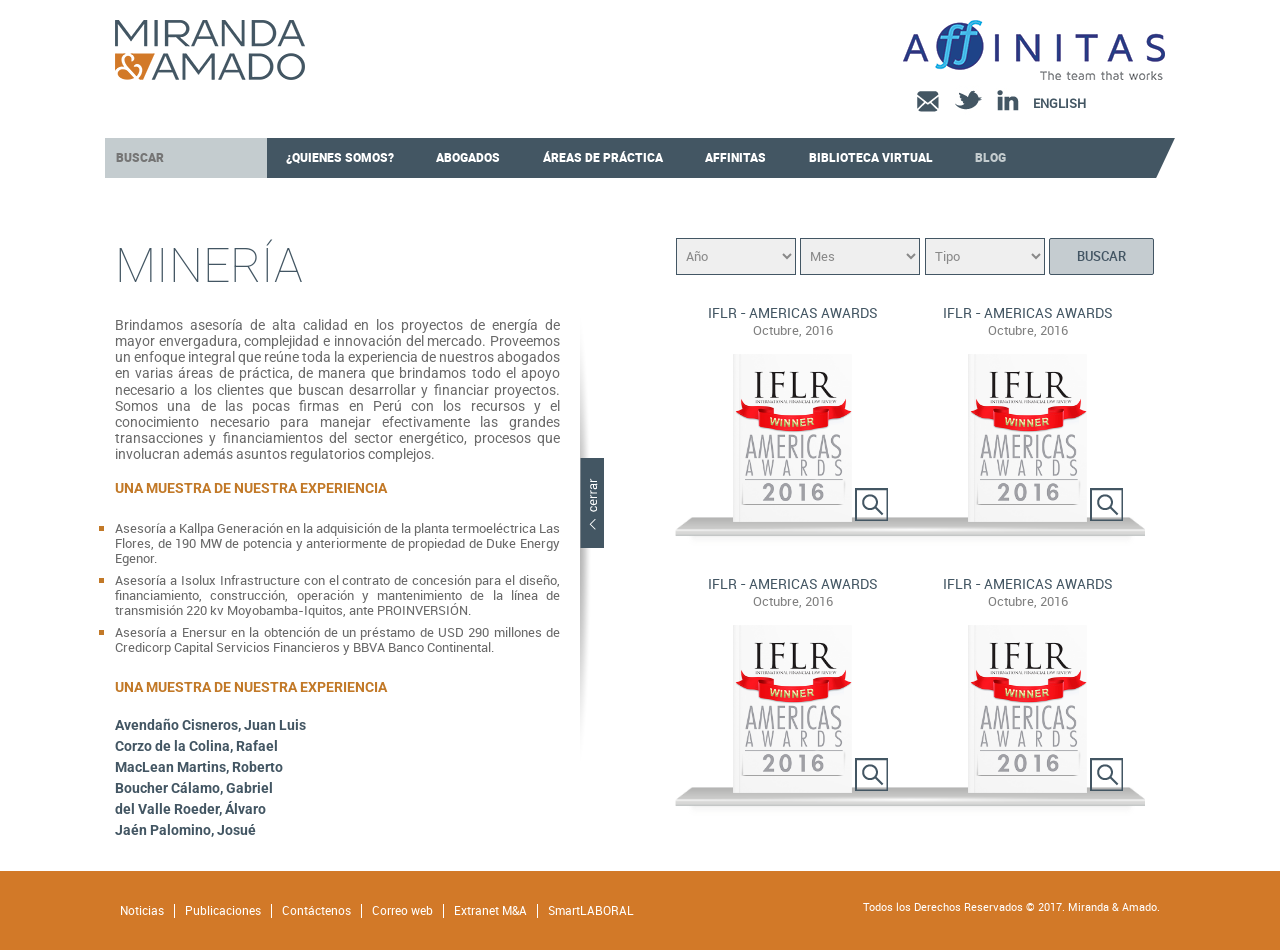
<file: mineria.html>
<!DOCTYPE html>
<html lang="es" ng-app="miranda">
  <head>
    <title>Minería | Biblioteca Virtual</title>
    <meta charset="utf-8">
    <meta http-equiv="X-UA-Compatible" content="IE=edge">
    <meta name="viewport" content="width=device-width,initial-scale=1">
    <link href="./bower_components/normalize-css/normalize.css" rel="stylesheet">
    <link href="./node_modules/rocket-flicker/css/flicker.min.css" rel="stylesheet" type="text/css">
    <!--link(href="./bower_components/flickerplate/css/flickerplate.css" rel="stylesheet")-->
    <link href="./public/css/app.css" rel="stylesheet">
    <link type="image/x-icon" rel="icon" href="http://mafirma.pe/wp-content/themes/mafirma/favicon2.png">
    <link href="//fonts.googleapis.com/css?family=Roboto:400,100,700,100italic,400italic,700italic" rel="stylesheet" type="text/css">
    <script src="./bower_components/angular/angular.min.js"></script>
    <script src="./bower_components/angular-sanitize/angular-sanitize.min.js"></script>
    <script src="./bower_components/jquery/jquery.min.js"></script>
    <!--script(src="./bower_components/flickerplate/js/flickerplate.js")-->
    <script src="./node_modules/rocket-flicker/js/flicker.min.js"></script>
    <!--Add fancyBox main JS and CSS files-->
    <script type="text/javascript" src="./public/script/jquery.fancybox.js?v=2.1.5"></script>
    <link rel="stylesheet" type="text/css" href="./public/css/jquery.fancybox.css?v=2.1.5" media="">
    <!--Add Button helper (this is optional)-->
    <link rel="stylesheet" type="text/css" href="./public/css/jquery.fancybox-buttons.css?v=1.0.5">
    <script type="text/javascript" src="./public/script/jquery.fancybox-buttons.js?v=1.0.5"></script>
    <!--Add Thumbnail helper (this is optional)-->
    <link rel="stylesheet" type="text/css" href="./public/css/jquery.fancybox-thumbs.css?v=1.0.7">
    <script type="text/javascript" src="./public/script/jquery.fancybox-thumbs.js?v=1.0.7"></script>
    <!--Add Media helper (this is optional)-->
    <script type="text/javascript" src="./public/script/jquery.fancybox-media.js?v=1.0.6"></script>
    <script src="./public/script/init.js"></script>
    <script src="./public/script/controller/controller.js"></script>
    <script src="./public/script/controller/controlador.js"></script>
  </head>
  <body>
    <section ng-controller="bannerCrtl" class="header">
      <div class="inner-header container">
        <div class="row"><a href="index.html">
            <figure><img src="./public/image/logo.png" alt=""></figure></a></div>
        <div class="inner-row">
          <div class="row"><a href="http://affinitaslegal.com/" target="_blank">
              <figure><img src="./public/image/logo-affinitas.png" alt=""></figure></a>
            <div class="inner-redes">
              <div class="row"><a href="http://mafirma.pe/contactenos/">
                  <figure><img src="./public/image/social-contacto.png" alt=""></figure></a></div>
              <div class="row"><a href="https://twitter.com/MAfirma_legal" target="_blank">
                  <figure><img src="./public/image/social-twitter.png" alt=""></figure></a></div>
              <div class="row"><a href="https://www.linkedin.com/company/miranda-&amp;-amado-abogados" target="_blank">
                  <figure><img src="./public/image/social-linkedin.png" alt=""></figure></a></div>
              <div class="row"><a href="http://mafirma.pe/en/">ENGLISH</a></div>
            </div>
          </div>
        </div>
      </div>
      <div class="header-movil">
        <div class="row inline">
          <div class="row"><a href="http://mafirma.pe/contactenos/">
              <figure><img src="./public/image/social-contacto.png" alt=""></figure></a></div>
          <div class="row"><a href="https://twitter.com/MAfirma_legal" target="_blank">
              <figure><img src="./public/image/social-twitter.png" alt=""></figure></a></div>
          <div class="row"><a href="https://www.linkedin.com/company/miranda-&amp;-amado-abogados" target="_blank">
              <figure><img src="./public/image/social-linkedin.png" alt=""></figure></a></div>
        </div>
        <div class="idioma"><a href="http://mafirma.pe/en/">ENGLISH</a></div>
      </div>
      <div class="inner-logo">
        <div class="row"><a href="index.html">
            <figure><img src="./public/image/logo.png" alt=""></figure></a></div>
      </div>
      <div id="suscribete" class="suscribete">
        <div class="inner-suscribete">
          <h1>BIBLIOTECA <span>VIRTUAL</span></h1>
          <p>Gracias por su interés en contactarse con nosotros. Por favor, sírvase completar el siguiente formulario con la consulta o solicitud que nos quiere hacer llegar, y la trasladaremos con área correspondiente.</p>
          <form>
            <input type="text" placeholder="Nombre y apellidos">
            <input type="text" placeholder="E-mail">
            <input type="text" placeholder="Empresa o universidad">
            <input type="text" placeholder="Cargo o carrera">
          </form>
          <div class="botonera">
            <button>ENVIAR</button>
          </div>
          <div class="cerrar"><a href="javascript:void(0)" ng-click="ocultarPopup()">X</a></div>
        </div>
      </div>
      <div class="mainMenuMovil">
        <div class="inner-option"><a href="javascript:void(0)" ng-click="verMenu($event)" class="menuoption">
            <div class="line"></div>
            <div class="line"></div>
            <div class="line"></div></a>
          <input type="text" placeholder="BUSCAR">
        </div>
        <nav id="navMovil" class="nav">
          <ul>
            <li><a href="#" class="blanco">¿QUIENES SOMOS?</a>
              <ul>
                <li><a href="http://mafirma.pe/nuestra-firma/">NUESTRA FIRMA</a></li>
                <li><a href="http://mafirma.pe/distinciones/">DISTINCIONES</a></li>
                <li><a href="http://mafirma.pe/pro-bono/">PRO BONO</a></li>                                
              </ul>
            </li>
            <li><a href="http://mafirma.pe/abogados/">ABOGADOS</a></li>
            <li><a href="http://mafirma.pe/areas-de-practica/">ÁREAS DE PRÁCTICA</a></li>
            <li><a href="http://mafirma.pe/alianzas/">AFFINITAS</a></li>
            <li><a href="index.html">BIBLIOTECA VIRTUAL</a></li>
            <li><a href="index.html">BLOG</a></li>
            <li><a href="http://mafirma.pe/trabaja-en-miranda-y-amado/">TRABAJA EN M&A</a></li>
          </ul>
        </nav>
      </div>
      <div class="inner-menu ocultar">
        <div class="menu">
          <div class="row">
            <form>
              <input type="text" placeholder="BUSCAR">
            </form>
          </div>
          <div class="row menuG">
            <ul>
              <li><a href="#" class="blanco">¿QUIENES SOMOS?</a>
                <ul class="submenu">
                  <li><a href="http://mafirma.pe/nuestra-firma/" class="blanco">NUESTRA FIRMA</a></li>
                  <li><a href="http://mafirma.pe/distinciones/" class="blanco">DISTINCIONES</a></li>
                  <li><a href="http://mafirma.pe/pro-bono/" class="blanco">PRO BONO</a></li>                                
                </ul>
              </li>
              <li><a href="http://mafirma.pe/abogados/" class="blanco">ABOGADOS</a></li>
              <li><a href="http://mafirma.pe/areas-de-practica/" class="blanco">ÁREAS DE PRÁCTICA</a></li>
              <li><a href="http://mafirma.pe/alianzas/" class="blanco">AFFINITAS</a></li>
              <li><a href="index.html" class="blanco">BIBLIOTECA VIRTUAL</a></li>
              <li><a href="index.html" class="active">BLOG</a></li>
              <li><a href="http://mafirma.pe/trabaja-en-miranda-y-amado/" class="blanco">TRABAJA EN M&A</a></li>
            </ul>
          </div>
        </div>
      </div>
    </section>
    <section ng-controller="desplegarCrtl" class="energia">
      <div class="container inner-energia">
        <div id="texto" class="row ocultar">
          <div class="desplegar">
              <a href="" ng-click="desplegarTexto()">
                <figure><img src="./public/image/cerrar.png" alt=""></figure>
              </a>
          </div>
          <div class="desplegar abrir">
              <a href="" ng-click="desplegarTexto()">
                <figure class="form-error"><img src="./public/image/abrir.png" alt=""></figure>
              </a>
          </div>
          <div class="inner-contenido sombra">
            <h1>MINERÍA</h1>
            <p>Brindamos asesoría de alta calidad en los proyectos de energía de mayor envergadura, complejidad e innovación del mercado. Proveemos un enfoque integral que reúne toda la experiencia de nuestros abogados en varias áreas de práctica, de manera que brindamos todo el apoyo necesario a los clientes que buscan desarrollar y financiar proyectos. Somos una de las pocas firmas en Perú con los recursos y el conocimiento necesario para manejar efectivamente las grandes transacciones y financiamientos del sector energético, procesos que involucran además asuntos regulatorios complejos.</p>
            <p class="naranja">UNA MUESTRA DE NUESTRA EXPERIENCIA<span> ▼ </span></p>
            <ul class="hidelist">
              <li> 
                <p>Asesoría a Kallpa Generación en la adquisición de la planta termoeléctrica Las Flores, de 190 MW de potencia y anteriormente de propiedad de Duke Energy Egenor.</p>
              </li>
              <li>
                <p>Asesoría a Isolux Infrastructure con el contrato de concesión para el diseño, financiamiento, construcción, operación y mantenimiento de la línea de transmisión 220 kv Moyobamba-Iquitos, ante PROINVERSIÓN.</p>
              </li>
              <li>
                <p>Asesoría a Enersur en la obtención de un préstamo de USD 290 millones de Credicorp Capital Servicios Financieros y BBVA Banco Continental.</p>
              </li>
            </ul>
            <p class="naranja2">UNA MUESTRA DE NUESTRA EXPERIENCIA<span> ▼ </span></p>
            <div class="inner-experiencia">
              <div class="row">
                <div class="hidelist">
                  <div class="info-socio"><a href="http://mafirma.pe/abogados/juan-luis-avendano-cisneros/">Avendaño Cisneros, Juan Luis  </a><span>SOCIO</span></div>
                  <div class="info-socio"><a href="http://mafirma.pe/abogados/rafael-corzo-de-la-colina/">Corzo de la Colina, Rafael</a><span>SOCIO</span></div>
                  <div class="info-socio"><a href="http://mafirma.pe/abogados/roberto-maclean-martins/">MacLean Martins, Roberto</a><span>SOCIO</span></div>
                  <div class="info-socio"><a href="http://mafirma.pe/abogados/gabriel-boucher-calamo/">Boucher Cálamo, Gabriel</a><span>ASOCIADO</span></div>
                  <div class="info-socio"><a href="http://mafirma.pe/abogados/alvaro-del-valle-roeder/">del Valle Roeder, Álvaro</a><span>ASOCIADO</span></div>
                  <div class="info-socio"><a href="http://mafirma.pe/abogados/josue-jaen-palomino/">Jaén Palomino, Josué</a><span>ASOCIADO</span></div>
                </div>
              </div>
              <!--.row
              p SOCIO 
              p SOCIO
              p SOCIO
              p ASOCIADA
              p ASOCIADO
              p ASOCIADO
              p ASOCIADO
              p ASOCIADO
              -->
            </div>
          </div>
        </div>
        <div class="filtros">
          <div class="row">
            <form>
              <select name="anio" id="anio">
                <option value="0">Año</option>
                <option value="2017">2017</option>
                <option value="2016">2016</option>
              </select>
              <select name="mes" id="mes">
                <option value="">Mes</option>
                <option value="">Enero</option>
                <option value="">Diciembre</option>
              </select>
              <select name="publicaciones" id="publicaciones">
                <option value="">Tipo</option>
                <option value="">Todos</option>
                <option value="">Boletines</option>
                <option value="">Transacciones </option>
                <option value="">Artículos </option>
                <option value="">Noticias </option>
              </select>
              <button>BUSCAR</button>
            </form>
            <div class="mesa">
              <div class="row">
                <div class="inner-text">
                  <p>IFLR  - AMERICAS AWARDS</p><span>Octubre, 2016</span>
                </div>
                <figure><img src="./public/image/libro.png" alt="" width="70%"></figure>
                <div class="plus">
                  <!-- <a href="./public/image/indice/indice1.png" data-fancybox-group="gallery" title="" class="fancybox"><img src="./public/image/lupa.png"></a> -->
                  <figure><a href="./e-book/demo" target="_blank"><img src="./public/image/lupa.png"></a></figure>
                </div>
              </div>
              <div class="row">
                <div class="inner-text">
                  <p>IFLR  - AMERICAS AWARDS</p><span>Octubre, 2016</span>
                </div>
                <figure><img src="./public/image/libro.png" alt="" width="70%"></figure>
                <div class="plus">
                  <!-- <a href="./public/image/indice/indice1.png" data-fancybox-group="gallery" title="" class="fancybox"><img src="./public/image/lupa.png"></a> -->
                  <figure><a href="./e-book/demo" target="_blank"><img src="./public/image/lupa.png"></a></figure>
                </div>
              </div>
            </div>
            <div class="mesa">
              <div class="row">
                <div class="inner-text">
                  <p>IFLR  - AMERICAS AWARDS</p><span>Octubre, 2016</span>
                </div>
                <figure><img src="./public/image/libro.png" alt="" width="70%"></figure>
                <div class="plus">
                  <!-- <a href="./public/image/indice/indice1.png" data-fancybox-group="gallery" title="" class="fancybox"><img src="./public/image/lupa.png"></a> -->
                  <figure><a href="./e-book/demo" target="_blank"><img src="./public/image/lupa.png"></a></figure>
                </div>
              </div>
              <div class="row">
                <div class="inner-text">
                  <p>IFLR  - AMERICAS AWARDS</p><span>Octubre, 2016</span>
                </div>
                <figure><img src="./public/image/libro.png" alt="" width="70%"></figure>
                <div class="plus">
                  <!-- <a href="./public/image/indice/indice1.png" data-fancybox-group="gallery" title="" class="fancybox"><img src="./public/image/lupa.png"></a> -->
                  <figure><a href="./e-book/demo" target="_blank"><img src="./public/image/lupa.png"></a></figure>
                </div>
              </div>
            </div>
            <!--.paginado
            a.active(href="javascript:void(0)") 1
            a(href="javascript:void(0)") 2
            a(href="javascript:void(0)") 3
            a(href="javascript:void(0)")
            	figure
            		img(src="./public/image/right.png", alt="")
            -->
          </div>
        </div>
      </div>
      <div class="footer-movil">
        <div>
          <h3>CONTACTO</h3>
          <p>Av. José Larco 1301 Piso 20,<br>Torre Parque Mar<br>Miraflores, Lima 18<br>Lima - Perú</p>
          <p><a href="mailto:abogado@mafirma.com.pe">abogado@mafirma.com.pe</a></p>
          <p>Teléfono<br>+51 1 610 4747</p>
          <p>Fax<br>+51 1 610 4748</p>
        </div>
      </div>
      <div class="footer-bottom">
        <div class="inner-links">
          <div class="row"><a href="http://mafirma.pe/noticias/">Noticias</a><a href="https://informativo.mafirma.pe/">Publicaciones</a><a href="http://mafirma.pe/contactenos/">Contáctenos</a><a href="https://owa.mafirma.com.pe/owa/auth/logon.aspx?replaceCurrent=1&amp;url=https%3a%2f%2fowa.mafirma.com.pe%2fowa%2f">Correo web</a><a href="https://citrix.mafirma.com.pe/vpn/index.html" target="_blank">Extranet M&A</a><a href="http://mafirma.pe/smartlaboral/" class="nobr">SmartLABORAL</a></div>
          <div class="row">
            <p>Todos los Derechos Reservados © 2017. Miranda & Amado.</p>
          </div>
        </div>
      </div>
    </section>
    <script type="text/javascript" src="coffeescript/app.js"></script>
  </body>
</html>
</file>
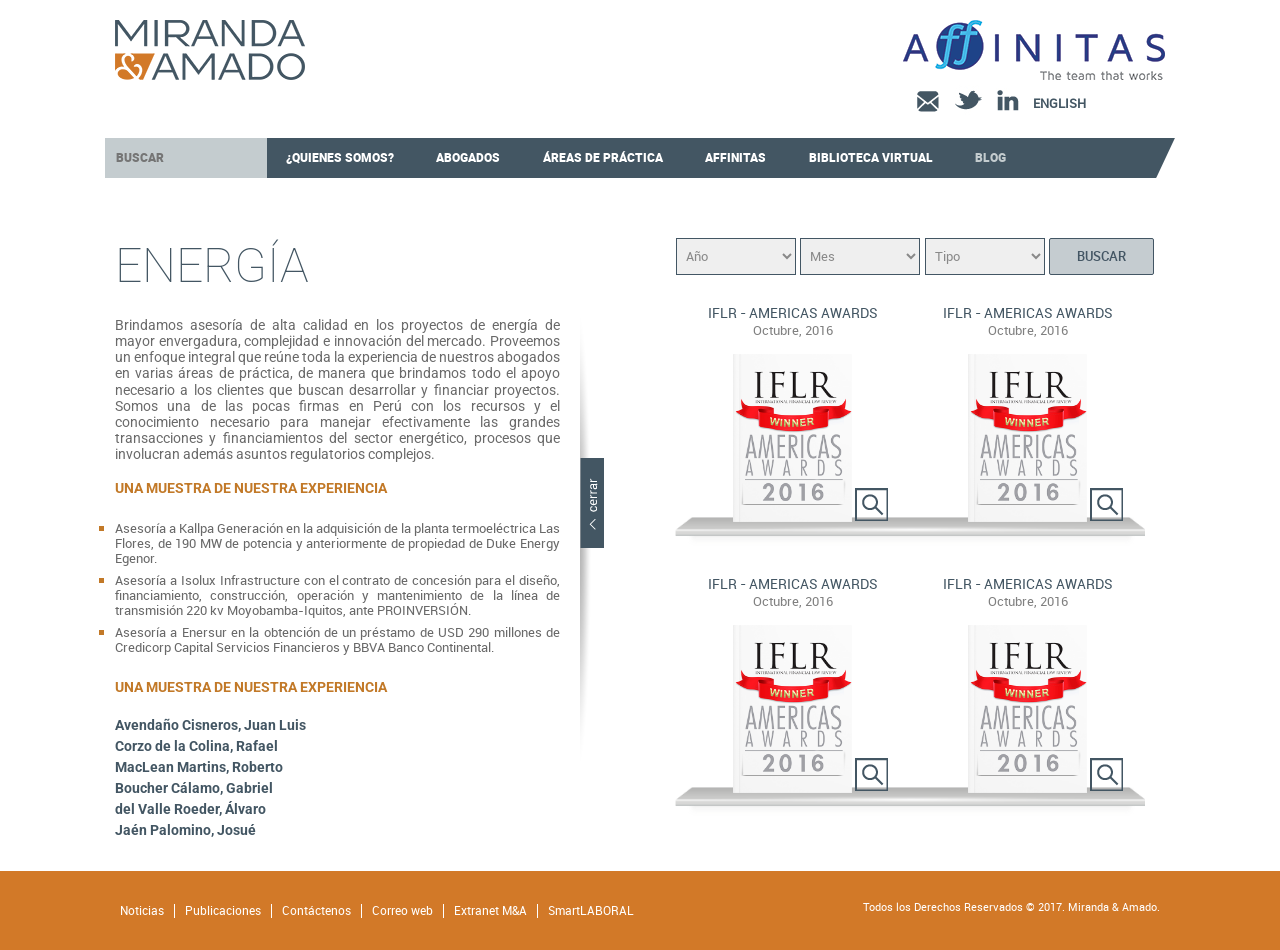
<file: proyectos.html>
<!DOCTYPE html>
<html lang="es" ng-app="miranda">
  <head>
    <title>Proyectos | Biblioteca Virtual</title>
    <meta charset="utf-8">
    <meta http-equiv="X-UA-Compatible" content="IE=edge">
    <meta name="viewport" content="width=device-width,initial-scale=1">
    <link href="./bower_components/normalize-css/normalize.css" rel="stylesheet">
    <link href="./node_modules/rocket-flicker/css/flicker.min.css" rel="stylesheet" type="text/css">
    <!--link(href="./bower_components/flickerplate/css/flickerplate.css" rel="stylesheet")-->
    <link href="./public/css/app.css" rel="stylesheet">
    <link type="image/x-icon" rel="icon" href="http://mafirma.pe/wp-content/themes/mafirma/favicon2.png">
    <link href="//fonts.googleapis.com/css?family=Roboto:400,100,700,100italic,400italic,700italic" rel="stylesheet" type="text/css">
    <script src="./bower_components/angular/angular.min.js"></script>
    <script src="./bower_components/angular-sanitize/angular-sanitize.min.js"></script>
    <script src="./bower_components/jquery/jquery.min.js"></script>
    <!--script(src="./bower_components/flickerplate/js/flickerplate.js")-->
    <script src="./node_modules/rocket-flicker/js/flicker.min.js"></script>
    <!--Add fancyBox main JS and CSS files-->
    <script type="text/javascript" src="./public/script/jquery.fancybox.js?v=2.1.5"></script>
    <link rel="stylesheet" type="text/css" href="./public/css/jquery.fancybox.css?v=2.1.5" media="">
    <!--Add Button helper (this is optional)-->
    <link rel="stylesheet" type="text/css" href="./public/css/jquery.fancybox-buttons.css?v=1.0.5">
    <script type="text/javascript" src="./public/script/jquery.fancybox-buttons.js?v=1.0.5"></script>
    <!--Add Thumbnail helper (this is optional)-->
    <link rel="stylesheet" type="text/css" href="./public/css/jquery.fancybox-thumbs.css?v=1.0.7">
    <script type="text/javascript" src="./public/script/jquery.fancybox-thumbs.js?v=1.0.7"></script>
    <!--Add Media helper (this is optional)-->
    <script type="text/javascript" src="./public/script/jquery.fancybox-media.js?v=1.0.6"></script>
    <script src="./public/script/init.js"></script>
    <script src="./public/script/controller/controller.js"></script>
    <script src="./public/script/controller/controlador.js"></script>
  </head>
  <body>
    <section ng-controller="bannerCrtl" class="header">
      <div class="inner-header container">
        <div class="row"><a href="index.html">
            <figure><img src="./public/image/logo.png" alt=""></figure></a></div>
        <div class="inner-row">
          <div class="row"><a href="http://affinitaslegal.com/" target="_blank">
              <figure><img src="./public/image/logo-affinitas.png" alt=""></figure></a>
            <div class="inner-redes">
              <div class="row"><a href="http://mafirma.pe/contactenos/">
                  <figure><img src="./public/image/social-contacto.png" alt=""></figure></a></div>
              <div class="row"><a href="https://twitter.com/MAfirma_legal" target="_blank">
                  <figure><img src="./public/image/social-twitter.png" alt=""></figure></a></div>
              <div class="row"><a href="https://www.linkedin.com/company/miranda-&amp;-amado-abogados" target="_blank">
                  <figure><img src="./public/image/social-linkedin.png" alt=""></figure></a></div>
              <div class="row"><a href="http://mafirma.pe/en/">ENGLISH</a></div>
            </div>
          </div>
        </div>
      </div>
      <div class="header-movil">
        <div class="row inline">
          <div class="row"><a href="http://mafirma.pe/contactenos/">
              <figure><img src="./public/image/social-contacto.png" alt=""></figure></a></div>
          <div class="row"><a href="https://twitter.com/MAfirma_legal" target="_blank">
              <figure><img src="./public/image/social-twitter.png" alt=""></figure></a></div>
          <div class="row"><a href="https://www.linkedin.com/company/miranda-&amp;-amado-abogados" target="_blank">
              <figure><img src="./public/image/social-linkedin.png" alt=""></figure></a></div>
        </div>
        <div class="idioma"><a href="http://mafirma.pe/en/">ENGLISH</a></div>
      </div>
      <div class="inner-logo">
        <div class="row"><a href="index.html">
            <figure><img src="./public/image/logo.png" alt=""></figure></a></div>
      </div>
      <div id="suscribete" class="suscribete">
        <div class="inner-suscribete">
          <h1>BIBLIOTECA <span>VIRTUAL</span></h1>
          <p>Gracias por su interés en contactarse con nosotros. Por favor, sírvase completar el siguiente formulario con la consulta o solicitud que nos quiere hacer llegar, y la trasladaremos con área correspondiente.</p>
          <form>
            <input type="text" placeholder="Nombre y apellidos">
            <input type="text" placeholder="E-mail">
            <input type="text" placeholder="Empresa o universidad">
            <input type="text" placeholder="Cargo o carrera">
          </form>
          <div class="botonera">
            <button>ENVIAR</button>
          </div>
          <div class="cerrar"><a href="javascript:void(0)" ng-click="ocultarPopup()">X</a></div>
        </div>
      </div>
      <div class="mainMenuMovil">
        <div class="inner-option"><a href="javascript:void(0)" ng-click="verMenu($event)" class="menuoption">
            <div class="line"></div>
            <div class="line"></div>
            <div class="line"></div></a>
          <input type="text" placeholder="BUSCAR">
        </div>
        <nav id="navMovil" class="nav">
          <ul>
            <li><a href="#" class="blanco">¿QUIENES SOMOS?</a>
              <ul>
                <li><a href="http://mafirma.pe/nuestra-firma/">NUESTRA FIRMA</a></li>
                <li><a href="http://mafirma.pe/distinciones/">DISTINCIONES</a></li>
                <li><a href="http://mafirma.pe/pro-bono/">PRO BONO</a></li>                                
              </ul>
            </li>
            <li><a href="http://mafirma.pe/abogados/">ABOGADOS</a></li>
            <li><a href="http://mafirma.pe/areas-de-practica/">ÁREAS DE PRÁCTICA</a></li>
            <li><a href="http://mafirma.pe/alianzas/">AFFINITAS</a></li>
            <li><a href="index.html">BIBLIOTECA VIRTUAL</a></li>
            <li><a href="index.html">BLOG</a></li>
            <li><a href="http://mafirma.pe/trabaja-en-miranda-y-amado/">TRABAJA EN M&A</a></li>
          </ul>
        </nav>
      </div>
      <div class="inner-menu ocultar">
        <div class="menu">
          <div class="row">
            <form>
              <input type="text" placeholder="BUSCAR">
            </form>
          </div>
          <div class="row menuG">
            <ul>
              <li><a href="#" class="blanco">¿QUIENES SOMOS?</a>
                <ul class="submenu">
                  <li><a href="http://mafirma.pe/nuestra-firma/" class="blanco">NUESTRA FIRMA</a></li>
                  <li><a href="http://mafirma.pe/distinciones/" class="blanco">DISTINCIONES</a></li>
                  <li><a href="http://mafirma.pe/pro-bono/" class="blanco">PRO BONO</a></li>                                
                </ul>
              </li>
              <li><a href="http://mafirma.pe/abogados/" class="blanco">ABOGADOS</a></li>
              <li><a href="http://mafirma.pe/areas-de-practica/" class="blanco">ÁREAS DE PRÁCTICA</a></li>
              <li><a href="http://mafirma.pe/alianzas/" class="blanco">AFFINITAS</a></li>
              <li><a href="index.html" class="blanco">BIBLIOTECA VIRTUAL</a></li>
              <li><a href="index.html" class="active">BLOG</a></li>
              <li><a href="http://mafirma.pe/trabaja-en-miranda-y-amado/" class="blanco">TRABAJA EN M&A</a></li>
            </ul>
          </div>
        </div>
      </div>
    </section>
    <section ng-controller="desplegarCrtl" class="energia">
      <div class="container inner-energia">
        <div id="texto" class="row ocultar">
          <div class="desplegar">
              <a href="" ng-click="desplegarTexto()">
                <figure><img src="./public/image/cerrar.png" alt=""></figure>
              </a>
          </div>
          <div class="desplegar abrir">
              <a href="" ng-click="desplegarTexto()">
                <figure class="form-error"><img src="./public/image/abrir.png" alt=""></figure>
              </a>
          </div>
          <div class="inner-contenido sombra">
            <h1>ENERGÍA</h1>
            <p>Brindamos asesoría de alta calidad en los proyectos de energía de mayor envergadura, complejidad e innovación del mercado. Proveemos un enfoque integral que reúne toda la experiencia de nuestros abogados en varias áreas de práctica, de manera que brindamos todo el apoyo necesario a los clientes que buscan desarrollar y financiar proyectos. Somos una de las pocas firmas en Perú con los recursos y el conocimiento necesario para manejar efectivamente las grandes transacciones y financiamientos del sector energético, procesos que involucran además asuntos regulatorios complejos.</p>
            <p class="naranja">UNA MUESTRA DE NUESTRA EXPERIENCIA<span> ▼ </span></p>
            <ul class="hidelist">
              <li> 
                <p>Asesoría a Kallpa Generación en la adquisición de la planta termoeléctrica Las Flores, de 190 MW de potencia y anteriormente de propiedad de Duke Energy Egenor.</p>
              </li>
              <li>
                <p>Asesoría a Isolux Infrastructure con el contrato de concesión para el diseño, financiamiento, construcción, operación y mantenimiento de la línea de transmisión 220 kv Moyobamba-Iquitos, ante PROINVERSIÓN.</p>
              </li>
              <li>
                <p>Asesoría a Enersur en la obtención de un préstamo de USD 290 millones de Credicorp Capital Servicios Financieros y BBVA Banco Continental.</p>
              </li>
            </ul>
            <p class="naranja2">UNA MUESTRA DE NUESTRA EXPERIENCIA<span> ▼ </span></p>
            <div class="inner-experiencia">
              <div class="row">
                <div class="hidelist">
                    <div class="info-socio"><a href="http://mafirma.pe/abogados/juan-luis-avendano-cisneros/">Avendaño Cisneros, Juan Luis  </a><span>SOCIO</span></div>
                    <div class="info-socio"><a href="http://mafirma.pe/abogados/rafael-corzo-de-la-colina/">Corzo de la Colina, Rafael</a><span>SOCIO</span></div>
                    <div class="info-socio"><a href="http://mafirma.pe/abogados/roberto-maclean-martins/">MacLean Martins, Roberto</a><span>SOCIO</span></div>
                    <div class="info-socio"><a href="http://mafirma.pe/abogados/gabriel-boucher-calamo/">Boucher Cálamo, Gabriel</a><span>ASOCIADO</span></div>
                    <div class="info-socio"><a href="http://mafirma.pe/abogados/alvaro-del-valle-roeder/">del Valle Roeder, Álvaro</a><span>ASOCIADO</span></div>
                    <div class="info-socio"><a href="http://mafirma.pe/abogados/josue-jaen-palomino/">Jaén Palomino, Josué</a><span>ASOCIADO</span></div>
                </div>
              </div>
              <!--.row
              p SOCIO 
              p SOCIO
              p SOCIO
              p ASOCIADA
              p ASOCIADO
              p ASOCIADO
              p ASOCIADO
              p ASOCIADO
              -->
            </div>
          </div>
        </div>
        <div class="filtros">
          <div class="row">
            <form>
              <select name="anio" id="anio">
                <option value="0">Año</option>
                <option value="2017">2017</option>
                <option value="2016">2016</option>
              </select>
              <select name="mes" id="mes">
                <option value="">Mes</option>
                <option value="">Enero</option>
                <option value="">Diciembre</option>
              </select>
              <select name="publicaciones" id="publicaciones">
                <option value="">Tipo</option>
                <option value="">Todos</option>
                <option value="">Boletines</option>
                <option value="">Transacciones </option>
                <option value="">Artículos </option>
                <option value="">Noticias </option>
              </select>
              <button>BUSCAR</button>
            </form>
            <div class="mesa">
              <div class="row">
                <div class="inner-text">
                  <p>IFLR  - AMERICAS AWARDS</p><span>Octubre, 2016</span>
                </div>
                <figure><img src="./public/image/libro.png" alt="" width="70%"></figure>
                <div class="plus">
<!--                   <a href="./public/image/indice/indice1.png" data-fancybox-group="gallery" title="" class="fancybox"><img src="./public/image/lupa.png"></a> -->
                  <figure><a href="./e-book/demo" target="_blank"><img src="./public/image/lupa.png"></a></figure>
                </div>
              </div>
              <div class="row">
                <div class="inner-text">
                  <p>IFLR  - AMERICAS AWARDS</p><span>Octubre, 2016</span>
                </div>
                <figure><img src="./public/image/libro.png" alt="" width="70%"></figure>
                <div class="plus">
<!--                   <a href="./public/image/indice/indice1.png" data-fancybox-group="gallery" title="" class="fancybox"><img src="./public/image/lupa.png"></a> -->
                  <figure><a href="./e-book/demo" target="_blank"><img src="./public/image/lupa.png"></a></figure>
                </div>
              </div>
            </div>
            <div class="mesa">
              <div class="row">
                <div class="inner-text">
                  <p>IFLR  - AMERICAS AWARDS</p><span>Octubre, 2016</span>
                </div>
                <figure><img src="./public/image/libro.png" alt="" width="70%"></figure>
                <div class="plus">
<!--                   <a href="./public/image/indice/indice1.png" data-fancybox-group="gallery" title="" class="fancybox"><img src="./public/image/lupa.png"></a> -->
                  <figure><a href="./e-book/demo" target="_blank"><img src="./public/image/lupa.png"></a></figure>
                </div>
              </div>
              <div class="row">
                <div class="inner-text">
                  <p>IFLR  - AMERICAS AWARDS</p><span>Octubre, 2016</span>
                </div>
                <figure><img src="./public/image/libro.png" alt="" width="70%"></figure>
                <div class="plus">
<!--                   <a href="./public/image/indice/indice1.png" data-fancybox-group="gallery" title="" class="fancybox"><img src="./public/image/lupa.png"></a> -->
                  <figure><a href="./e-book/demo" target="_blank"><img src="./public/image/lupa.png"></a></figure>
                </div>
              </div>
            </div>
            <!--.paginado
            a.active(href="javascript:void(0)") 1
            a(href="javascript:void(0)") 2
            a(href="javascript:void(0)") 3
            a(href="javascript:void(0)")
            	figure
            		img(src="./public/image/right.png", alt="")
            -->
          </div>
        </div>
      </div>
      <div class="footer-movil">
        <div>
          <h3>CONTACTO</h3>
          <p>Av. José Larco 1301 Piso 20,<br>Torre Parque Mar<br>Miraflores, Lima 18<br>Lima - Perú</p>
          <p><a href="mailto:abogado@mafirma.com.pe">abogado@mafirma.com.pe</a></p>
          <p>Teléfono<br>+51 1 610 4747</p>
          <p>Fax<br>+51 1 610 4748</p>
        </div>
      </div>
      <div class="footer-bottom">
        <div class="inner-links">
          <div class="row"><a href="http://mafirma.pe/noticias/">Noticias</a><a href="https://informativo.mafirma.pe/">Publicaciones</a><a href="http://mafirma.pe/contactenos/">Contáctenos</a><a href="https://owa.mafirma.com.pe/owa/auth/logon.aspx?replaceCurrent=1&amp;url=https%3a%2f%2fowa.mafirma.com.pe%2fowa%2f">Correo web</a><a href="https://citrix.mafirma.com.pe/vpn/index.html" target="_blank">Extranet M&A</a><a href="http://mafirma.pe/smartlaboral/" class="nobr">SmartLABORAL</a></div>
          <div class="row">
            <p>Todos los Derechos Reservados © 2017. Miranda & Amado.</p>
          </div>
        </div>
      </div>
    </section>
    <script type="text/javascript" src="coffeescript/app.js"></script>
  </body>
</html>
</file>
<file: public/css/app.css>
/**** llamamos a nuestras librerias nib ****/
/**** Css de la fuente ****/
@import '../../public/css/font.css';
/**** llamamos a nuestros demas estilos stylus****/
body {
  font-size: 16px;
  overflow-x: hidden;
}
a {
  font-size: 20px;
  font-family: arial, sans-serif;
  font-weight: normal;
  color: #fff;
}
h1 {
  font-size: 26px;
  font-family: arial, sans-serif;
  font-weight: normal;
  color: #1d1d1b;
  margin: 0;
}
p {
  font-size: 14px;
  font-family: arial, sans-serif;
  font-weight: normal;
  color: #000;
  margin: 0;
}
h2,
h3,
h4 {
  font-size: 24px;
  font-family: arial, sans-serif;
  font-weight: normal;
  color: #1d1d1b;
  margin: 0;
}
span {
  font-size: 12px;
  font-family: arial, sans-serif;
  font-weight: normal;
  color: #000;
}
figure {
  margin: 0;
}
ul {
  margin: 0;
  padding: 0;
}
.container {
  margin: auto;
  width: 100%;
}
@media screen and (min-width: 992px) {
  .container {
    width: 960px;
  }
}
@media screen and (min-width: 1200px) {
  .container {
    width: 1050px;
  }
}
.container .inner-top {
  -webkit-box-align: start;
  -moz-box-align: start;
  -o-box-align: start;
  -ms-flex-align: start;
  -webkit-align-items: flex-start;
  align-items: flex-start;
  display: -webkit-box;
  display: -moz-box;
  display: -webkit-flex;
  display: -ms-flexbox;
  display: box;
  display: flex;
  -webkit-box-orient: horizontal;
  -moz-box-orient: horizontal;
  -o-box-orient: horizontal;
  -webkit-flex-direction: row;
  -ms-flex-direction: row;
  flex-direction: row;
  -webkit-box-lines: single;
  -moz-box-lines: single;
  -o-box-lines: single;
  -webkit-flex-wrap: nowrap;
  -ms-flex-wrap: nowrap;
  flex-wrap: nowrap;
  -webkit-box-pack: start;
  -moz-box-pack: start;
  -o-box-pack: start;
  -ms-flex-pack: start;
  -webkit-justify-content: flex-start;
  justify-content: flex-start;
  padding-left: 90px;
  padding-top: 60px;
  padding-bottom: 30px;
}
.container .inner-top .col-top:first-child figure {
  margin: auto;
  padding-right: 50px;
  text-align: center;
}
.container .inner-top .col-top:last-child hgroup {
  text-align: center;
}
.container .inner-top .col-top:last-child hgroup h3 {
  color: #f00;
  margin-top: 15px;
}
.container .inner-bottom .block-title {
  background: #f00;
  -webkit-box-shadow: -1px 6px 14px 0px rgba(0,0,0,0.75);
  box-shadow: -1px 6px 14px 0px rgba(0,0,0,0.75);
  padding-top: 10px;
  padding-bottom: 10px;
  width: 330px;
}
.container .inner-bottom .block-title h1 {
  color: #fff;
  text-align: center;
  font-size: 32px;
}
.container .inner-bottom .inner-box {
  -webkit-box-align: strech;
  -moz-box-align: strech;
  -o-box-align: strech;
  -ms-flex-align: strech;
  -webkit-align-items: strech;
  align-items: strech;
  display: -webkit-box;
  display: -moz-box;
  display: -webkit-flex;
  display: -ms-flexbox;
  display: box;
  display: flex;
  -webkit-box-orient: horizontal;
  -moz-box-orient: horizontal;
  -o-box-orient: horizontal;
  -webkit-flex-direction: row;
  -ms-flex-direction: row;
  flex-direction: row;
  -webkit-box-lines: single;
  -moz-box-lines: single;
  -o-box-lines: single;
  -webkit-flex-wrap: nowrap;
  -ms-flex-wrap: nowrap;
  flex-wrap: nowrap;
  -webkit-box-pack: start;
  -moz-box-pack: start;
  -o-box-pack: start;
  -ms-flex-pack: start;
  -webkit-justify-content: flex-start;
  justify-content: flex-start;
  padding-top: 30px;
}
.container .inner-bottom .inner-box .box-left {
  padding-left: 60px;
  padding-top: 20px;
  width: 563px;
}
.container .inner-bottom .inner-box .box-left .box-access {
  border: 1px dotted #f00;
  -webkit-box-shadow: -1px 6px 14px 0px rgba(0,0,0,0.75);
  box-shadow: -1px 6px 14px 0px rgba(0,0,0,0.75);
  padding: 85px 15px;
  margin: 45px 0 0;
}
.container .inner-bottom .inner-box .box-left .box-access ul {
  -webkit-box-align: start;
  -moz-box-align: start;
  -o-box-align: start;
  -ms-flex-align: start;
  -webkit-align-items: flex-start;
  align-items: flex-start;
  display: -webkit-box;
  display: -moz-box;
  display: -webkit-flex;
  display: -ms-flexbox;
  display: box;
  display: flex;
  -webkit-box-orient: horizontal;
  -moz-box-orient: horizontal;
  -o-box-orient: horizontal;
  -webkit-flex-direction: row;
  -ms-flex-direction: row;
  flex-direction: row;
  -webkit-box-lines: single;
  -moz-box-lines: single;
  -o-box-lines: single;
  -webkit-flex-wrap: nowrap;
  -ms-flex-wrap: nowrap;
  flex-wrap: nowrap;
  -webkit-box-pack: center;
  -moz-box-pack: center;
  -o-box-pack: center;
  -ms-flex-pack: center;
  -webkit-justify-content: center;
  justify-content: center;
  margin: 0;
  padding: 0;
  list-style: none;
}
.container .inner-bottom .inner-box .box-left .box-access ul li a {
  color: #f00;
  display: block;
  font-size: 18px;
  text-align: center;
  padding-left: 10px;
  padding-right: 10px;
  text-decoration: none;
}
.container .inner-bottom .inner-box .box-left .box-access ul li a:hover {
  color: #575756;
}
.container .inner-bottom .inner-box .box-separate {
  padding-left: 50px;
  padding-right: 50px;
}
.container .inner-bottom .inner-box .box-right ul {
  margin: 0;
  padding: 0;
  list-style: none;
}
.container .inner-bottom .inner-box .box-right ul li {
  display: block;
  margin-bottom: 20px;
}
.container .inner-bottom .inner-box .box-right ul li.separate {
  padding-bottom: 20px;
  border-bottom: 1px dotted #f00;
}
.container .inner-bottom .inner-box .box-right ul li a {
  color: #f00;
  font-size: 14px;
  display: block;
  text-align: center;
  text-decoration: none;
}
.container .inner-bottom .inner-box .box-right ul li a:hover {
  color: #575756;
}
.inner-content {
  -webkit-box-align: start;
  -moz-box-align: start;
  -o-box-align: start;
  -ms-flex-align: start;
  -webkit-align-items: flex-start;
  align-items: flex-start;
  display: -webkit-box;
  display: -moz-box;
  display: -webkit-flex;
  display: -ms-flexbox;
  display: box;
  display: flex;
  -webkit-box-orient: horizontal;
  -moz-box-orient: horizontal;
  -o-box-orient: horizontal;
  -webkit-flex-direction: row;
  -ms-flex-direction: row;
  flex-direction: row;
  -webkit-box-lines: single;
  -moz-box-lines: single;
  -o-box-lines: single;
  -webkit-flex-wrap: nowrap;
  -ms-flex-wrap: nowrap;
  flex-wrap: nowrap;
  -webkit-box-pack: justify;
  -moz-box-pack: justify;
  -o-box-pack: justify;
  -ms-flex-pack: justify;
  -webkit-justify-content: space-between;
  justify-content: space-between;
}
.inner-content .featured {
  width: 840px;
}
.inner-block {
  margin-top: 30px;
}
.asibar {
  width: 300px;
}
.outer-flex-container {
  -webkit-animation: mostrarDialog 0.5s ease-in-out;
  -moz-animation: mostrarDialog 0.5s ease-in-out;
  -o-animation: mostrarDialog 0.5s ease-in-out;
  -ms-animation: mostrarDialog 0.5s ease-in-out;
  animation: mostrarDialog 0.5s ease-in-out;
  -webkit-animation-fill-mode: forwards;
  -moz-animation-fill-mode: forwards;
  -o-animation-fill-mode: forwards;
  -ms-animation-fill-mode: forwards;
  animation-fill-mode: forwards;
  -ms-flex-line-pack: center;
  -webkit-align-content: center;
  align-content: center;
  -webkit-box-align: center;
  -moz-box-align: center;
  -o-box-align: center;
  -ms-flex-align: center;
  -webkit-align-items: center;
  align-items: center;
  background: rgba(0,0,0,0.5);
  display: -webkit-box;
  display: -moz-box;
  display: -webkit-flex;
  display: -ms-flexbox;
  display: box;
  display: flex;
  height: 100%;
  -webkit-box-pack: center;
  -moz-box-pack: center;
  -o-box-pack: center;
  -ms-flex-pack: center;
  -webkit-justify-content: center;
  justify-content: center;
  left: 0;
  padding-top: 50px;
  pointer-events: auto;
  position: fixed;
  top: 0;
  opacity: 1;
  -ms-filter: none;
  filter: none;
  overflow: hidden;
  -webkit-transition: opacity 0.5s ease-in;
  -moz-transition: opacity 0.5s ease-in;
  -o-transition: opacity 0.5s ease-in;
  -ms-transition: opacity 0.5s ease-in;
  transition: opacity 0.5s ease-in;
  width: 100%;
  z-index: 9999;
}
.outer-flex-container .error {
  color: #f00;
  font-family: "klavika_lightlight";
  font-size: 14px;
}
.outer-flex-container .inner-flex-container {
  -webkit-animation: mostarContainer 0.25s ease-in-out 0.25s;
  -moz-animation: mostarContainer 0.25s ease-in-out 0.25s;
  -o-animation: mostarContainer 0.25s ease-in-out 0.25s;
  -ms-animation: mostarContainer 0.25s ease-in-out 0.25s;
  animation: mostarContainer 0.25s ease-in-out 0.25s;
  -webkit-animation-fill-mode: forwards;
  -moz-animation-fill-mode: forwards;
  -o-animation-fill-mode: forwards;
  -ms-animation-fill-mode: forwards;
  animation-fill-mode: forwards;
  background: #fff;
  position: relative;
  margin: 10% auto;
  padding: 5px 20px 13px 20px;
  border-radius: 10px;
  background: color-blanco;
  opacity: 0;
  -ms-filter: "progid:DXImageTransform.Microsoft.Alpha(Opacity=0)";
  filter: alpha(opacity=0);
  top: 0%;
  width: 100%;
}
@media screen and (min-width: 1200px) {
  .outer-flex-container .inner-flex-container {
    width: 1150px;
  }
}
.outer-flex-container .inner-flex-container .ngdialog-close {
  background: #f00;
  border-radius: 50%;
  color: color-grisoscuro;
  cursor: pointer;
  padding: 8px;
  font-size: 20px;
  line-height: 25px;
  position: absolute;
  right: -20px;
  text-align: center;
  top: -20px;
  text-decoration: none;
  width: 24px;
}
.outer-flex-container .inner-flex-container .ngdialog-close:hover {
  color: color-grisoscuro;
}
.img-responsive {
  max-width: 100%;
}
@-moz-keyframes mostarContainer {
  0% {
    opacity: 0;
    -ms-filter: "progid:DXImageTransform.Microsoft.Alpha(Opacity=0)";
    filter: alpha(opacity=0);
    top: 0%;
  }
  100% {
    opacity: 1;
    -ms-filter: none;
    filter: none;
    top: 0;
  }
}
@-webkit-keyframes mostarContainer {
  0% {
    opacity: 0;
    -ms-filter: "progid:DXImageTransform.Microsoft.Alpha(Opacity=0)";
    filter: alpha(opacity=0);
    top: 0%;
  }
  100% {
    opacity: 1;
    -ms-filter: none;
    filter: none;
    top: 0;
  }
}
@-o-keyframes mostarContainer {
  0% {
    opacity: 0;
    -ms-filter: "progid:DXImageTransform.Microsoft.Alpha(Opacity=0)";
    filter: alpha(opacity=0);
    top: 0%;
  }
  100% {
    opacity: 1;
    -ms-filter: none;
    filter: none;
    top: 0;
  }
}
@keyframes mostarContainer {
  0% {
    opacity: 0;
    -ms-filter: "progid:DXImageTransform.Microsoft.Alpha(Opacity=0)";
    filter: alpha(opacity=0);
    top: 0%;
  }
  100% {
    opacity: 1;
    -ms-filter: none;
    filter: none;
    top: 0;
  }
}
.form-error {
  display: none;
}
.form-error label {
  display: none !important;
}
.form-error span {
  color: color-rojo;
  font-family: family_robotobold;
  font-size: 14px;
}
.form-group {
  margin-bottom: 10px;
}
button {
  background: #f00;
  border-radius: 2px;
  border: 0px;
  font-size: 16px;
  color: #fff;
  cursor: pointer;
  padding-top: 10px;
  padding-bottom: 11px;
  padding-left: 15px;
  padding-right: 15px;
  font-family: "klavika_lightlight";
  border: 1px solid #f00;
}
button:focus {
  outline: 0px;
}
button[disabled] {
  background: -webkit-linear-gradient(top, #fff, #fff);
  background: -moz-linear-gradient(top, #fff, #fff);
  background: -o-linear-gradient(top, #fff, #fff);
  background: -ms-linear-gradient(top, #fff, #fff);
  background: linear-gradient(to bottom, #fff, #fff);
  cursor: default;
}
input[type="text"],
input[type="password"],
input[type="email"],
input[type="number"] {
  background: #fff;
  border: 1px solid #1d1d1b;
  border-top-right-radius: 5px;
  border-bottom-right-radius: 5px;
  border-top-left-radius: 5px;
  border-bottom-left-radius: 5px;
  padding-left: 18px;
  padding-top: 5px;
  padding-bottom: 5px;
  font-size: 12px;
}
input[type="text"]:focus,
input[type="password"]:focus,
input[type="email"]:focus,
input[type="number"]:focus {
  background: #fff;
  outline: 0px;
}
input[type="text"]:-webkit-autofill,
input[type="password"]:-webkit-autofill,
input[type="email"]:-webkit-autofill,
input[type="number"]:-webkit-autofill {
  -webkit-text-fill-color: #000;
  -webkit-box-shadow: 0 0 0px 1000px #fff inset;
}
input[type="text"].error,
input[type="password"].error,
input[type="email"].error,
input[type="number"].error {
  border-color: #f00 !important;
}
.header .inner-header {
  display: none;
}
@media screen and (min-width: 992px) {
  .header .inner-header {
    display: -webkit-box;
    display: -moz-box;
    display: -webkit-flex;
    display: -ms-flexbox;
    display: box;
    display: flex;
    -webkit-box-orient: horizontal;
    -moz-box-orient: horizontal;
    -o-box-orient: horizontal;
    -webkit-box-lines: multiple;
    -moz-box-lines: multiple;
    -o-box-lines: multiple;
    -webkit-flex-flow: row wrap;
    -ms-flex-flow: row wrap;
    flex-flow: row wrap;
    -webkit-box-pack: justify;
    -moz-box-pack: justify;
    -o-box-pack: justify;
    -ms-flex-pack: justify;
    -webkit-justify-content: space-between;
    justify-content: space-between;
    padding: 20px 0px;
  }
  .header .inner-header .inner-row {
    display: -webkit-box;
    display: -moz-box;
    display: -webkit-flex;
    display: -ms-flexbox;
    display: box;
    display: flex;
    -webkit-box-orient: vertical;
    -moz-box-orient: vertical;
    -o-box-orient: vertical;
    -webkit-box-lines: multiple;
    -moz-box-lines: multiple;
    -o-box-lines: multiple;
    -webkit-flex-flow: column wrap;
    -ms-flex-flow: column wrap;
    flex-flow: column wrap;
    -webkit-box-pack: distribute;
    -moz-box-pack: distribute;
    -o-box-pack: distribute;
    -ms-flex-pack: distribute;
    -webkit-justify-content: space-around;
    justify-content: space-around;
  }
  .header .inner-header .inner-row .row .inner-redes {
    display: -webkit-box;
    display: -moz-box;
    display: -webkit-flex;
    display: -ms-flexbox;
    display: box;
    display: flex;
    -webkit-box-orient: horizontal;
    -moz-box-orient: horizontal;
    -o-box-orient: horizontal;
    -webkit-box-lines: multiple;
    -moz-box-lines: multiple;
    -o-box-lines: multiple;
    -webkit-flex-flow: row wrap;
    -ms-flex-flow: row wrap;
    flex-flow: row wrap;
    -webkit-box-pack: start;
    -moz-box-pack: start;
    -o-box-pack: start;
    -ms-flex-pack: start;
    -webkit-justify-content: flex-start;
    justify-content: flex-start;
  }
  .header .inner-header .inner-row .row .inner-redes .row {
    margin-left: 10px;
  }
  .header .inner-header .inner-row .row .inner-redes .row a {
    font: 13px robotoregular;
    color: #435663;
    text-transform: uppercase;
    text-decoration: none;
    font-weight: 900;
  }
  .header .inner-header .inner-row .row .inner-redes .row a:hover {
    color: #c4cccf;
    -webkit-transition: 0.5s all ease;
    -moz-transition: 0.5s all ease;
    -o-transition: 0.5s all ease;
    -ms-transition: 0.5s all ease;
    transition: 0.5s all ease;
  }
  .header .inner-header .inner-row .row .inner-redes .row:last-child {
    margin-top: 9px;
  }
}
.header .header-movil {
  display: -webkit-box;
  display: -moz-box;
  display: -webkit-flex;
  display: -ms-flexbox;
  display: box;
  display: flex;
  -webkit-box-orient: horizontal;
  -moz-box-orient: horizontal;
  -o-box-orient: horizontal;
  -webkit-box-lines: multiple;
  -moz-box-lines: multiple;
  -o-box-lines: multiple;
  -webkit-flex-flow: row wrap;
  -ms-flex-flow: row wrap;
  flex-flow: row wrap;
  -webkit-box-pack: justify;
  -moz-box-pack: justify;
  -o-box-pack: justify;
  -ms-flex-pack: justify;
  -webkit-justify-content: space-between;
  justify-content: space-between;
  padding: 5px 10px 10px;
}
.header .header-movil .inline {
  display: -webkit-inline-box;
  display: -moz-inline-box;
  display: -webkit-inline-flex;
  display: -ms-inline-flexbox;
  display: inline-box;
  display: inline-flex;
}
.header .header-movil .row {
  margin-left: 10px;
}
.header .header-movil .row:first-child {
  margin-left: 0;
}
.header .header-movil .idioma {
  padding-top: 6px;
  padding-right: 5px;
}
.header .header-movil .idioma a {
  font: 13px robotoregular;
  color: #435663;
  text-transform: uppercase;
  text-decoration: none;
  font-weight: 900;
}
@media screen and (min-width: 992px) {
  .header .header-movil {
    display: none;
  }
}
.header .inner-logo {
  display: -webkit-box;
  display: -moz-box;
  display: -webkit-flex;
  display: -ms-flexbox;
  display: box;
  display: flex;
  -webkit-box-orient: horizontal;
  -moz-box-orient: horizontal;
  -o-box-orient: horizontal;
  -webkit-box-lines: multiple;
  -moz-box-lines: multiple;
  -o-box-lines: multiple;
  -webkit-flex-flow: row wrap;
  -ms-flex-flow: row wrap;
  flex-flow: row wrap;
  -webkit-box-pack: center;
  -moz-box-pack: center;
  -o-box-pack: center;
  -ms-flex-pack: center;
  -webkit-justify-content: center;
  justify-content: center;
  padding-bottom: 15px;
}
.header .inner-logo .row a figure img {
  width: 160px;
}
@media screen and (min-width: 992px) {
  .header .inner-logo {
    display: none;
  }
}
.header .suscribete {
  position: absolute;
  z-index: 500;
  top: 10px;
  left: 10px;
  display: none;
}
@media screen and (min-width: 992px) {
  .header .suscribete {
    position: absolute;
    z-index: 500;
    top: 200px;
    left: 122px;
    display: none;
  }
}
.header .suscribete .inner-suscribete {
  width: 300px;
  background: #43607a;
}
@media screen and (min-width: 992px) {
  .header .suscribete .inner-suscribete {
    width: 430px;
    background: #43607a;
  }
}
.header .suscribete .inner-suscribete h1 {
  color: #fff;
  font: 29px robotoregular;
  padding: 30px 20px 0px 20px;
}
.header .suscribete .inner-suscribete h1 span {
  color: #fff;
  font: 29px robotobold;
}
.header .suscribete .inner-suscribete form {
  padding: 10px 20px 0px 20px;
}
.header .suscribete .inner-suscribete form input {
  padding-left: 10px;
  width: 100%;
  border: 1px solid #547bb2;
  margin: 10px 0px;
  border-radius: 0px;
  height: 33px;
  background: #43607a;
  font: 15px robotoregular;
  color: #c6c6c6;
}
@media screen and (min-width: 992px) {
  .header .suscribete .inner-suscribete form input {
    padding-left: 10px;
    width: 330px;
    border: 1px solid #547bb2;
    margin: 10px 0px;
    border-radius: 0px;
    height: 33px;
    background: #43607a;
    font: 15px robotoregular;
    color: #c6c6c6;
  }
}
.header .suscribete .inner-suscribete form p {
  padding: 0;
  display: flex;
  align-items: center;
}
.header .suscribete .inner-suscribete form input[type="radio"] {
  width: 20px;
  margin: 5px 10px 5px 10px;
}
.header .suscribete .inner-suscribete .botonera {
  text-align: center;
  padding-bottom: 30px;
}
.header .suscribete .inner-suscribete .botonera button {
  background: #547bb2;
  width: 125px;
  font: 12px robotomedium;
  border-color: transparent;
  margin-top: 10px;
}
.header .suscribete .inner-suscribete .cerrar a {
  text-decoration: none;
  color: #8e8e8e;
  position: absolute;
  right: 0;
  top: 0;
  margin: 10px;
}
.header .suscribete .inner-suscribete p {
  text-align: justify;
  color: #fff;
  font: 12px robotoregular;
  padding: 30px 30px 0px 25px;
}
.header .flicker-example .flicks li {
  background-position: center;
  padding: 5px;
}
@media screen and (min-width: 992px) {
  .header .flicker-example .flicks li {
    background-position: initial;
    background-repeat: no-repeat;
    background-size: cover;
  }
}
.header .mainMenuMovil {
  display: block;
  position: absolute;
  z-index: 200;
  width: 100%;
}
@media screen and (min-width: 992px) {
  .header .mainMenuMovil {
    display: none;
  }
}
.header .mainMenuMovil .inner-option {
  display: -webkit-box;
  display: -moz-box;
  display: -webkit-flex;
  display: -ms-flexbox;
  display: box;
  display: flex;
  -webkit-box-orient: horizontal;
  -moz-box-orient: horizontal;
  -o-box-orient: horizontal;
  -webkit-box-lines: multiple;
  -moz-box-lines: multiple;
  -o-box-lines: multiple;
  -webkit-flex-flow: row wrap;
  -ms-flex-flow: row wrap;
  flex-flow: row wrap;
  -webkit-box-pack: justify;
  -moz-box-pack: justify;
  -o-box-pack: justify;
  -ms-flex-pack: justify;
  -webkit-justify-content: space-between;
  justify-content: space-between;
  padding: 0;
  height: 40px;
  overflow: hidden;
  background: #435663;
}
.header .mainMenuMovil .inner-option a {
  position: relative;
  top: 10px;
  left: 10px;
}
.header .mainMenuMovil .inner-option a.menuoption {
  display: block;
  height: 25px;
  width: 35px;
}
.header .mainMenuMovil .inner-option a.menuoption .line {
  background: #fff;
  height: 4px;
  width: 100%;
  margin-bottom: 4px;
}
.header .mainMenuMovil .inner-option a.menuoption .line:last-child {
  margin-bottom: 0;
}
.header .mainMenuMovil .inner-option input {
  width: 180px;
  border-radius: 0;
  border-color: transparent;
  padding: 0 5px;
  background: #c4cccf;
  color: #435663;
  font: 13px robotoregular;
  font-weight: 900;
}
.header .mainMenuMovil nav {
  display: none;
  height: 100%;
  background: #435663;
}
.header .mainMenuMovil nav ul li {
  border-bottom: 1px solid rgba(93,93,93,0.2);
  padding: 10px 0px;
}
.header .mainMenuMovil nav ul li a {
  margin-left: 35px;
  text-decoration: none;
  color: #fff;
  font: 13px robotoregular;
  font-weight: 800;
}
.header .mainMenuMovil nav ul li > ul {
    padding-left: 35px;
    list-style: none;
}
.header .inner-menu {
  left: 0;
  right: 0;
  position: absolute;
  height: 40px;
  width: 1070px;
  margin: auto;
  z-index: 200;
}
.header ul .submenu{
    position: absolute;
    top: 40px;
    left: 0;
    padding: 0;
    display: none;
}
.header ul .submenu li {
    float: none;
    width: 115px;
    background: red;
    display: block!important;
    background: #435663;
}
.menu ul {
    position: relative;
}
.header .inner-menu .menu .row ul li:hover .submenu{
    display: block!important;
} 
@media screen and (min-width: 992px) {
  .header .inner-menu {
    position: absolute;
    height: 40px;
    width: 1070px;
    margin: auto;
    z-index: 200;
    background: url("../image/fondo-menu.png") no-repeat right 0;
    left: 0;
    right: 0;
  }
}
.header .inner-menu .menu {
  display: -webkit-box;
  display: -moz-box;
  display: -webkit-flex;
  display: -ms-flexbox;
  display: box;
  display: flex;
  -webkit-box-orient: horizontal;
  -moz-box-orient: horizontal;
  -o-box-orient: horizontal;
  -webkit-box-lines: multiple;
  -moz-box-lines: multiple;
  -o-box-lines: multiple;
  -webkit-flex-flow: row wrap;
  -ms-flex-flow: row wrap;
  flex-flow: row wrap;
}
.header .inner-menu .menu .row form input {
  font: 12px robotoblack;
  padding: 10px;
  background: #c4cccf;
  border-radius: 0;
  width: 140px;
  height: 18px;
  border: 1px solid #c4cccf;
  color: #435663;
}
@media screen and (min-width: 992px) {
  .header .inner-menu .menu .row form input {
    font: 12px robotoblack;
    padding: 10px;
    background: #c4cccf;
    border-radius: 0;
    width: 120px;
    height: 18px;
    border: 1px solid #c4cccf;
    color: #435663;
  }
}
@media screen and (min-width: 1200px) {
  .header .inner-menu .menu .row form input {
    font: 12px robotoblack;
    padding: 10px;
    background: #c4cccf;
    border-radius: 0;
    width: 140px;
    height: 18px;
    border: 1px solid #c4cccf;
    color: #435663;
  }
}
.header .inner-menu .menu .row ul {
  width: 900px;
}
@media screen and (min-width: 992px) {
  .header .inner-menu .menu .row ul li {
    display: inline-block;
    color: #fff;
    padding: 10px 15px;
  }
}
@media screen and (min-width: 1200px) {
  .header .inner-menu .menu .row ul li {
    display: inline-block;
    color: #fff;
    padding: 10px 19px;
  }
}
.header .inner-menu .menu .row ul li a {
  text-decoration: none;
  font: 12px robotoblack;
  color: #435663;
  padding: 15px 0;
}
.header .inner-menu .menu .row ul li a:hover {
  color: #c4cccf;
}
.header .inner-menu .menu .row ul li .active {
  color: #c4cccf;
}
.header .inner-menu .menu .row ul li .blanco {
  color: #fff;
}
.header .inner-menu .menu .menuG {
  display: none;
}
@media screen and (min-width: 992px) {
  .header .inner-menu .menu .menuG {
    display: block;
  }
}
.header .ocultar {
  display: none;
}
@media screen and (min-width: 992px) {
  .header .ocultar {
    display: block;
  }
}
.header .flicker-example ul {
  height: 413px;
}
.header .flicker-example ul li .inner-banner {
  text-align: center;
  margin-top: 11px;
}
@media screen and (min-width: 992px) {
  .header .flicker-example ul li .inner-banner {
    text-align: center;
    margin-top: 80px;
  }
}
.header .flicker-example ul li .inner-banner .row h1 {
  color: #d1d5e1;
  font: 30px robotoregular;
}
@media screen and (min-width: 992px) {
  .header .flicker-example ul li .inner-banner .row h1 {
    color: #d1d5e1;
    font: 75px robotoregular;
  }
}
.header .flicker-example ul li .inner-banner .row h1 span {
  color: #fff;
  font: 30px robotobold;
}
@media screen and (min-width: 992px) {
  .header .flicker-example ul li .inner-banner .row h1 span {
    color: #fff;
    font: 75px robotobold;
  }
}
.header .flicker-example ul li .inner-banner .row p {
  font-size: 16px;
  font-weight: 400;
  font-family: "Roboto";
  color: #fff;
  padding-top: 40px;
}
.header .flicker-example ul li .inner-banner .row button {
  margin-top: 8px;
  font: 16px robotomedium;
  color: #435663;
  background: #cacaca;
  border: none;
  padding: 15px 70px;
  margin-left: 40px;
}
.header .flicker-example ul li .inner-banner .innerdescripcion {
  width: 90%;
  margin: auto;
  padding-left: 8px;
  padding-right: 8px;
}
@media screen and (min-width: 992px) {
  .header .flicker-example ul li .inner-banner .innerdescripcion {
    width: 670px;
    margin: auto;
  }
}
.header .flicker-example .dot-navigation {
  display: none;
}
.header .inicio {
  background-image: transparent;
  background-repeat: no-repeat;
  -webkit-background-size: cover;
  -moz-background-size: cover;
  background-size: cover;
  padding-bottom: 20px;
}
.header .inicio .container .innerLibros {
  padding-top: 30px;
}
.header .inicio .container .innerLibros p {
  color: #808080;
  font-size: 14px;
  font-weight: 100;
  font-family: "Roboto";
  text-align: center;
}
@media screen and (min-width: 992px) {
  .header .inicio .container .innerLibros p {
    text-align: left;
    color: #808080;
  }
}
.header .inicio .container .innerLibros .filtros {
  margin-top: 0px;
  display: -webkit-box;
  display: -moz-box;
  display: -webkit-flex;
  display: -ms-flexbox;
  display: box;
  display: flex;
  -webkit-box-orient: horizontal;
  -moz-box-orient: horizontal;
  -o-box-orient: horizontal;
  -webkit-box-lines: multiple;
  -moz-box-lines: multiple;
  -o-box-lines: multiple;
  -webkit-flex-flow: row wrap;
  -ms-flex-flow: row wrap;
  flex-flow: row wrap;
  -webkit-box-pack: center;
  -moz-box-pack: center;
  -o-box-pack: center;
  -ms-flex-pack: center;
  -webkit-justify-content: center;
  justify-content: center;
}
@media screen and (min-width: 992px) {
  .header .inicio .container .innerLibros .filtros {
    margin-top: 0px;
    display: -webkit-box;
    display: -moz-box;
    display: -webkit-flex;
    display: -ms-flexbox;
    display: box;
    display: flex;
    -webkit-box-orient: horizontal;
    -moz-box-orient: horizontal;
    -o-box-orient: horizontal;
    -webkit-box-lines: multiple;
    -moz-box-lines: multiple;
    -o-box-lines: multiple;
    -webkit-flex-flow: row wrap;
    -ms-flex-flow: row wrap;
    flex-flow: row wrap;
    -webkit-box-pack: justify;
    -moz-box-pack: justify;
    -o-box-pack: justify;
    -ms-flex-pack: justify;
    -webkit-justify-content: space-between;
    justify-content: space-around;
    position: relative;
    left: 8%;
  }
}
.header .inicio .container .innerLibros .filtros .row {
  padding: 10px;
  text-align: center;
  position: relative;
}
@media screen and (max-width: 992px) {
  .header .inicio .container .innerLibros .filtros .row:last-child {
    display: flex;
    flex-direction: column;
    justify-content: flex-end;
    left: -170px;
  }
  .header .inicio .container .innerLibros .filtros .row {
    left: 75px;
    position: relative;
  }
  .header .inicio .container .innerLibros .filtros .row form button {
    right: 88px;
    position: relative;
  }
}
@media screen and (max-width: 752px) {
  .header .inicio .container .innerLibros .filtros .row {
    left: 0px;
  }
  .header .inicio .container .innerLibros .filtros .row:last-child {
    left: 0;
  }
  .header .inicio .container .innerLibros .filtros .row form button {
    right: 0;
  }
  .header .inicio .container .innerLibros .filtros .row:last-child button {
    right: 0;
  }
}
@media screen and (min-width: 992px) {
  .header .inicio .container .innerLibros .filtros .row:last-child {
    border-left: 2px solid #445664;
    margin-left: 12px;
  }
  .header .inicio .container .innerLibros .filtros .row {
    padding-top: 20px;
    text-align: left;
  }
}
.header .inicio .container .innerLibros .filtros .row button {
    background: #445664;
    font: 14px robotomedium;
    width: 140px;
    height: 42px;
    color: #fff;
    border: none;
    position: relative;
    right: 26px;
    top: 5px;
}
.header .inicio .container .innerLibros .filtros .row form select {
  width: 100%;
  border: 1px solid #435664;
  height: 40px;
  font: 13px robotoregular;
  color: #898989;
  padding-left: 5px;
  margin: 5px 4px;
}
@media screen and (min-width: 992px) {
  .header .inicio .container .innerLibros .filtros .row form select {
    width: auto;
    height: 40px;
    font: 13px robotoregular;
    color: #898989;
    padding-left: 15px;
  }

}

.header .inicio .container .innerLibros .filtros .row form button {
  background: #c5ccd0;
  border-radius: 2px;
  border: 1px solid #435664;
  color: #445664;
  cursor: pointer;
  padding-top: 10px;
  padding-bottom: 11px;
  padding-left: 15px;
  padding-right: 15px;
  font: 13px robotomedium;
  width: 125px;
  height: 40px;
  margin-top: 15px;
}
@media screen and (max-width: 992px) {
  .header .inicio .container .innerLibros .filtros .row form select {
    right: 76px;
  }
}
@media screen and (min-width: 992px) {
  .header .inicio .container .innerLibros .filtros .row > button {
    margin-left: 40px;
  }
  .header .inicio .container .innerLibros .filtros .row form button {
    background: #c5ccd0;
    border-radius: 2px;
    border: 1px solid #435664;
    color: #445664;
    cursor: pointer;
    padding-top: 10px;
    padding-bottom: 11px;
    padding-left: 15px;
    padding-right: 15px;
    font: 13px robotomedium;
    width: 125px;
    height: 40px;
    margin-top: 0px;
    right: 0;
    top: 0;
  }
}
/*.header .inicio .container .innerLibros .filtros .linea {
  display: none;
}
@media screen and (min-width: 992px) {
  .header .inicio .container .innerLibros .filtros .linea {
    display: block;
    border-right: 2px solid #445664;
    width: 95px;
    height: 80px;
  }
}*/
.header .inicio .container .innerLibros .mesa {
  display: -webkit-box;
  display: -moz-box;
  display: -webkit-flex;
  display: -ms-flexbox;
  display: box;
  display: flex;
  -webkit-box-orient: horizontal;
  -moz-box-orient: horizontal;
  -o-box-orient: horizontal;
  -webkit-box-lines: multiple;
  -moz-box-lines: multiple;
  -o-box-lines: multiple;
  -webkit-flex-flow: row wrap;
  -ms-flex-flow: row wrap;
  flex-flow: row wrap;
  -webkit-box-pack: center;
  -moz-box-pack: center;
  -o-box-pack: center;
  -ms-flex-pack: center;
  -webkit-justify-content: center;
  justify-content: center;
  -webkit-background-size: 100%;
  -moz-background-size: 100%;
  background-size: 100%;
  width: 100%;
  padding-top: 25px;
}
@media screen and (min-width: 992px) {
  .header .inicio .container .innerLibros .mesa {
    display: -webkit-box;
    display: -moz-box;
    display: -webkit-flex;
    display: -ms-flexbox;
    display: box;
    display: flex;
    -webkit-box-orient: horizontal;
    -moz-box-orient: horizontal;
    -o-box-orient: horizontal;
    -webkit-box-lines: multiple;
    -moz-box-lines: multiple;
    -o-box-lines: multiple;
    -webkit-flex-flow: row wrap;
    -ms-flex-flow: row wrap;
    flex-flow: row wrap;
    -webkit-box-pack: center;
    -moz-box-pack: center;
    -o-box-pack: center;
    -ms-flex-pack: center;
    -webkit-justify-content: center;
    justify-content: center;
    background: url("../image/mesa.png") no-repeat bottom left;
    -webkit-background-size: 100%;
    -moz-background-size: 100%;
    background-size: 100%;
    width: 850px;
    padding-top: 25px;
  }
}
.header .inicio .container .innerLibros .mesa .row {
  width: 170px;
  top: 10px;
  position: relative;
  padding-bottom: 47px;
  margin-left: 30px;
  margin: auto;
  text-align: center;
}
.header .inicio .container .innerLibros .mesa .row p {
  font: 14px robotoregular;
  color: #435663;
}
.header .inicio .container .innerLibros .mesa .row span {
  font: 13px robotoregular;
  color: #808080;
}
.header .inicio .container .innerLibros .mesa .row .plus {
  /* margin-left: 125px; */
  bottom: 55px;
  position: absolute;
  right: -15px;
}
@media screen and (max-width: 992px) {
    .header .inicio .container .innerLibros .mesa .row .plus {
    right: 0;
    left: 0;
    bottom: 12px;
  }
}
.header .inicio .container .innerLibros .mesa .row .plus .single-image img {
  width: 256px;
  height: auto;
}
.header .inicio .container .innerLibros .mesa .row .inner-text {
  padding-bottom: 15px;
}
.header .inicio .container .innerLibros .paginado {
  text-align: center;
  padding-top: 20px;
  width: 100%;
}
@media screen and (min-width: 992px) {
  .header .inicio .container .innerLibros .paginado {
    text-align: center;
    padding-top: 50px;
    width: 850px;
  }
}
.header .inicio .container .innerLibros .paginado a {
  text-decoration: none;
  font: 20px robotomedium;
  color: #878787;
  margin: 0px 10px;
  padding: 5px 10px;
}
.header .inicio .container .innerLibros .paginado a:hover {
  color: #fff;
  background: #435663;
  font: 20px robotomedium;
}
.header .inicio .container .innerLibros .paginado a:last-child {
  color: #878787;
  margin: 0;
  display: inline-block;
  padding: 0;
}
.header .inicio .container .innerLibros .paginado a:last-child:hover {
  background: transparent;
}
.header .inicio .container .innerLibros .paginado .active {
  color: #fff;
  background: #435663;
  padding: 5px 10px;
  margin: 0px 5px;
  font: 20px robotomedium;
}
section.inicio {
  background-image: url("../image/fondo-libros.jpg");
  background-repeat: no-repeat;
  -webkit-background-size: cover;
  -moz-background-size: cover;
  background-size: cover;
  padding-bottom: 0px;
}
section.inicio .container .innerLibros {
  padding-top: 30px;
}
section.inicio .container .innerLibros p {
  color: #808080;
  font-size: 19px;
  font-weight: 100;
  font-family: "Roboto";
}
section.inicio .container .innerLibros .filtros {
  margin-top: 30px;
  display: -webkit-box;
  display: -moz-box;
  display: -webkit-flex;
  display: -ms-flexbox;
  display: box;
  display: flex;
  -webkit-box-orient: horizontal;
  -moz-box-orient: horizontal;
  -o-box-orient: horizontal;
  -webkit-box-lines: multiple;
  -moz-box-lines: multiple;
  -o-box-lines: multiple;
  -webkit-flex-flow: row wrap;
  -ms-flex-flow: row wrap;
  flex-flow: row wrap;
  -webkit-box-pack: justify;
  -moz-box-pack: justify;
  -o-box-pack: justify;
  -ms-flex-pack: justify;
  -webkit-justify-content: space-between;
  justify-content: space-between;
}
section.inicio .container .innerLibros .filtros .row {
  padding-top: 20px;
}
section.inicio .container .innerLibros .filtros .row button {
  background: #445664;
  font: 14px robotomedium;
  width: 145px;
  height: 40px;
  color: #fff;
  border: none;
}
section.inicio .container .innerLibros .filtros .row form select {
  width: 162px;
  border: 1px solid #435664;
  height: 40px;
  font: 13px robotoregular;
  color: #898989;
  padding-left: 15px;
}
section.inicio .container .innerLibros .filtros .row form button {
  background: #c5ccd0;
  border-radius: 2px;
  border: 1px solid #435664;
  color: #445664;
  cursor: pointer;
  padding-top: 10px;
  padding-bottom: 11px;
  padding-left: 15px;
  padding-right: 15px;
  font: 13px robotomedium;
  width: 125px;
  height: 40px;
}
section.inicio .container .innerLibros .filtros .linea {
  border-left: 2px solid #445664;
  width: 2px;
  height: 80px;
}
section.inicio .container .innerLibros .mesa {
  display: -webkit-box;
  display: -moz-box;
  display: -webkit-flex;
  display: -ms-flexbox;
  display: box;
  display: flex;
  -webkit-box-orient: horizontal;
  -moz-box-orient: horizontal;
  -o-box-orient: horizontal;
  -webkit-box-lines: multiple;
  -moz-box-lines: multiple;
  -o-box-lines: multiple;
  -webkit-flex-flow: row wrap;
  -ms-flex-flow: row wrap;
  flex-flow: row wrap;
  -webkit-box-pack: center;
  -moz-box-pack: center;
  -o-box-pack: center;
  -ms-flex-pack: center;
  -webkit-justify-content: center;
  justify-content: center;
  -webkit-background-size: 100%;
  -moz-background-size: 100%;
  background-size: 100%;
  width: 100%;
  padding-top: 25px;
}
@media screen and (min-width: 992px) {
  section.inicio .container .innerLibros .mesa {
    display: -webkit-box;
    display: -moz-box;
    display: -webkit-flex;
    display: -ms-flexbox;
    display: box;
    display: flex;
    -webkit-box-orient: horizontal;
    -moz-box-orient: horizontal;
    -o-box-orient: horizontal;
    -webkit-box-lines: multiple;
    -moz-box-lines: multiple;
    -o-box-lines: multiple;
    -webkit-flex-flow: row wrap;
    -ms-flex-flow: row wrap;
    flex-flow: row wrap;
    -webkit-box-pack: center;
    -moz-box-pack: center;
    -o-box-pack: center;
    -ms-flex-pack: center;
    -webkit-justify-content: center;
    justify-content: center;
    background: url("../image/mesa.png") no-repeat bottom left;
    -webkit-background-size: 100%;
    -moz-background-size: 100%;
    background-size: 100%;
    width: 850px;
    padding-top: 25px;
  }
}
section.inicio .container .innerLibros .mesa .row {
  width: 170px;
  top: 10px;
  position: relative;
  padding-bottom: 20px;
  margin-left: 30px;
}
section.inicio .container .innerLibros .mesa .row p {
  font: 14px robotoregular;
  color: #435663;
}
section.inicio .container .innerLibros .mesa .row span {
  font: 13px robotoregular;
  color: #808080;
}
section.inicio .container .innerLibros .mesa .row .plus {
  margin-left: 125px;
  bottom: 90px;
  position: absolute;
}
section.inicio .container .innerLibros .mesa .row .plus .single-image img {
  width: 256px;
  height: auto;
}
section.inicio .container .innerLibros .mesa .row .inner-text {
  padding-bottom: 15px;
}
section.inicio .container .innerLibros .paginado {
  text-align: center;
  padding-top: 50px;
  width: 850px;
}
section.inicio .container .innerLibros .paginado a {
  text-decoration: none;
  font: 20px robotomedium;
  color: #878787;
  margin: 0px 10px;
  padding: 5px 10px;
}
section.inicio .container .innerLibros .paginado a:hover {
  color: #fff;
  background: #435663;
  font: 20px robotomedium;
}
section.inicio .container .innerLibros .paginado a:last-child {
  color: #878787;
  margin: 0;
  display: inline-block;
  padding: 0;
}
section.inicio .container .innerLibros .paginado a:last-child:hover {
  background: transparent;
}
section.inicio .container .innerLibros .paginado .active {
  color: #fff;
  background: #435663;
  padding: 5px 10px;
  margin: 0px 5px;
  font: 20px robotomedium;
}
.footer-movil {
  background: #435663;
  display: -webkit-box;
  display: -moz-box;
  display: -webkit-flex;
  display: -ms-flexbox;
  display: box;
  display: flex;
  -webkit-box-orient: horizontal;
  -moz-box-orient: horizontal;
  -o-box-orient: horizontal;
  -webkit-box-lines: multiple;
  -moz-box-lines: multiple;
  -o-box-lines: multiple;
  -webkit-flex-flow: row wrap;
  -ms-flex-flow: row wrap;
  flex-flow: row wrap;
  -webkit-box-pack: center;
  -moz-box-pack: center;
  -o-box-pack: center;
  -ms-flex-pack: center;
  -webkit-justify-content: center;
  justify-content: center;
}
.footer-movil div {
  padding: 30px 0px 20px;
}
.footer-movil div h3 {
  color: #fff;
  font: 30px robotoregular;
  font-weight: 900;
  line-height: 30px;
  margin-bottom: 20px;
  text-align: center;
}
.footer-movil div p {
  color: #fff;
  font: 14px robotoregular;
  font-weight: 400;
  margin-bottom: 20px;
  text-align: center;
}
.footer-movil div p a {
  text-decoration: none;
  font: 18px robotoregular;
  font-weight: 800;
}
@media screen and (min-width: 992px) {
  .footer-movil {
    display: none;
  }
}
.footer-bottom {
  background: #d27928;
}
.footer-bottom .inner-links {
  display: -webkit-box;
  display: -moz-box;
  display: -webkit-flex;
  display: -ms-flexbox;
  display: box;
  display: flex;
  -webkit-box-orient: horizontal;
  -moz-box-orient: horizontal;
  -o-box-orient: horizontal;
  -webkit-box-lines: multiple;
  -moz-box-lines: multiple;
  -o-box-lines: multiple;
  -webkit-flex-flow: row wrap;
  -ms-flex-flow: row wrap;
  flex-flow: row wrap;
  -webkit-box-pack: distribute;
  -moz-box-pack: distribute;
  -o-box-pack: distribute;
  -ms-flex-pack: distribute;
  -webkit-justify-content: space-around;
  justify-content: space-around;
  padding: 30px 15px;
}
.footer-bottom .inner-links .row a {
  font: 12px robotoregular;
  text-decoration: none;
  border-right: 1px solid #fff;
  padding-right: 10px;
  margin-right: 10px;
}
.footer-bottom .inner-links .row .nobr {
  border-right: none;
}
.footer-bottom .inner-links .row p {
  font: 11px robotoregular;
  font-weight: 400;
  color: #fff;
  text-align: center;
  margin-top: 0px;
}
section.energia {
  background-image: transparent;
  background-repeat: no-repeat;
  -webkit-background-size: cover;
  -moz-background-size: cover;
  background-size: cover;
  padding-bottom: 0px;
  padding-top: 50px;
}
section.energia .inner-contenido.sombra {
  background: url("../image/SHADOW.png") right 48px no-repeat;
  padding-right: 35px;
}
section.energia .inner-energia {
  display: block;
}
@media screen and (min-width: 992px) {
  section.energia .inner-energia {
    display: -webkit-box;
    display: -moz-box;
    display: -webkit-flex;
    display: -ms-flexbox;
    display: box;
    display: flex;
    -webkit-box-orient: horizontal;
    -moz-box-orient: horizontal;
    -o-box-orient: horizontal;
    -webkit-box-lines: multiple;
    -moz-box-lines: multiple;
    -o-box-lines: multiple;
    -webkit-flex-flow: row wrap;
    -ms-flex-flow: row wrap;
    flex-flow: row wrap;
    -webkit-box-pack: justify;
    -moz-box-pack: justify;
    -o-box-pack: justify;
    -ms-flex-pack: justify;
    -webkit-justify-content: space-between;
    justify-content: space-between;
    padding-bottom: 30px;
  }
}
section.energia .inner-energia .borde {
  background-image: url("../image/border.png");
  background-repeat: no-repeat;
  background-position: right;
}
section.energia .inner-energia .row {
  position: relative;
  width: 500px;
  padding-top: 50px;
}
@media screen and (min-width: 992px) {
  section.energia .inner-energia .row {
    position: relative;
    width: 480px;
    padding-top: 50px;
  }
}
section.energia .inner-energia .row:last-child {
  width: 100%;
}
@media screen and (min-width: 992px) {
  section.energia .inner-energia .row:last-child {
    width: 445px;
  }
}
@media screen and (min-width: 1200px) {
  section.energia .inner-energia .row:last-child {
    width: 480px;
  }
}
section.energia .inner-energia .row h1 {
  font-size: 48px;
  font-weight: 100;
  font-family: "Roboto";
  color: #435663;
}
section.energia .inner-energia .row p {
  font-size: 14px;
  font-weight: 400;
  font-family: "Roboto";
  color: #696969;
  text-align: justify;
  padding-top: 24px;
}
section.energia .inner-energia .row .borde {
  padding-right: 30px;
}
section.energia .inner-energia .row .naranja,
section.energia .inner-energia .row .naranja span {
  color: #c27928;
  font-size: 14px;
  font-weight: 700;
  font-family: "Roboto";
  padding: 18px 0px;
}
section.energia .inner-energia .row .naranja2,
section.energia .inner-energia .row .naranja2 span {
  color: #c27928;
  font-size: 14px;
  font-weight: 700;
  font-family: "Roboto";
}
section.energia .inner-energia .row ul li {
  list-style-type: square;
  color: #c27928;
  padding-top: 5px;
}
section.energia .inner-energia .row ul li p {
  color: #696969;
  font: 13px robotoregular;
  padding-top: 0px;
  -webkit-box-pack: justify;
  -moz-box-pack: justify;
  -o-box-pack: justify;
  -ms-flex-pack: justify;
  -webkit-justify-content: justify;
  justify-content: justify;
}
section.energia .inner-energia .row form select {
  width: 98px;
  height: 37px;
  color: #898989;
  font: 13px robotoregular;
  border: 1px solid #435664;
  padding-left: 8px;
}
section.energia .inner-energia .row form button {
  background: #c5ccd0;
  border-radius: 2px;
  border: 1px solid #435664;
  color: #445664;
  padding-top: 5px;
  padding-bottom: 5px;
  padding-left: 8px;
  padding-right: 8px;
  font: 13px robotomedium;
  width: 105px;
  height: 37px;
}
section.energia .inner-energia .row .inner-experiencia {
  display: -webkit-box;
  display: -moz-box;
  display: -webkit-flex;
  display: -ms-flexbox;
  display: box;
  display: flex;
  -webkit-box-orient: horizontal;
  -moz-box-orient: horizontal;
  -o-box-orient: horizontal;
  -webkit-box-lines: multiple;
  -moz-box-lines: multiple;
  -o-box-lines: multiple;
  -webkit-flex-flow: row wrap;
  -ms-flex-flow: row wrap;
  flex-flow: row wrap;
  -webkit-box-pack: justify;
  -moz-box-pack: justify;
  -o-box-pack: justify;
  -ms-flex-pack: justify;
  -webkit-justify-content: space-between;
  justify-content: space-between;
}
section.energia .inner-energia .row .inner-experiencia .row {
  padding: 0px;
  width: 100%;
}
section.energia .inner-energia .row .inner-experiencia .row .info-socio {
  -webkit-box-align: center;
  -moz-box-align: center;
  -o-box-align: center;
  -ms-flex-align: center;
  -webkit-align-items: center;
  align-items: center;
  display: -webkit-box;
  display: -moz-box;
  display: -webkit-flex;
  display: -ms-flexbox;
  display: box;
  display: flex;
  -webkit-box-orient: horizontal;
  -moz-box-orient: horizontal;
  -o-box-orient: horizontal;
  -webkit-box-lines: multiple;
  -moz-box-lines: multiple;
  -o-box-lines: multiple;
  -webkit-flex-flow: row wrap;
  -ms-flex-flow: row wrap;
  flex-flow: row wrap;
  -webkit-box-pack: start;
  -moz-box-pack: start;
  -o-box-pack: start;
  -ms-flex-pack: start;
  -webkit-justify-content: flex-start;
  justify-content: flex-start;
}
section.energia .inner-energia .row .inner-experiencia .row .info-socio:first-child {
  margin-top: 20px;
}
section.energia .inner-energia .row .inner-experiencia .row .info-socio a {
  font-weight: 700;
  font-family: "Roboto";
  font-size: 14px;
  color: #435663;
  display: block;
  text-decoration: none;
  line-height: 1.5em;
  width: 270px;
}
section.energia .inner-energia .row .inner-experiencia .row .info-socio a:hover {
  text-decoration: underline;
}
section.energia .inner-energia .row .inner-experiencia .row .info-socio span {
  font-weight: 400;
  font-family: "Roboto";
  font-size: 14px;
  color: #435663;
}
section.energia .inner-energia .row .inner-experiencia .row p {
  padding-top: 10px;
}
section.energia .inner-energia .row a.cerrar {
  height: 25px;
  width: 90px;
  text-decoration: none;
  text-align: center;
  background: #435663;
  color: #fff;
  -webkit-transform: rotate(270deg);
  -moz-transform: rotate(270deg);
  -o-transform: rotate(270deg);
  -ms-transform: rotate(270deg);
  transform: rotate(270deg);
  position: absolute;
  right: -50px;
  bottom: 280px;
  display: inline-block;
}
section.energia .inner-energia .row a.cerrar figure {
  display: inline-block;
  position: absolute;
  bottom: 0;
  left: 0;
}
section.energia .inner-energia .row .mesa {
  display: -webkit-box;
  display: -moz-box;
  display: -webkit-flex;
  display: -ms-flexbox;
  display: box;
  display: flex;
  -webkit-box-orient: horizontal;
  -moz-box-orient: horizontal;
  -o-box-orient: horizontal;
  -webkit-box-lines: multiple;
  -moz-box-lines: multiple;
  -o-box-lines: multiple;
  -webkit-flex-flow: row wrap;
  -ms-flex-flow: row wrap;
  flex-flow: row wrap;
  -webkit-box-pack: center;
  -moz-box-pack: center;
  -o-box-pack: center;
  -ms-flex-pack: center;
  -webkit-justify-content: center;
  justify-content: center;
  background: none;
  -webkit-background-size: 100%;
  -moz-background-size: 100%;
  background-size: 100%;
  width: 100%;
}
@media screen and (min-width: 992px) {
  section.energia .inner-energia .row .mesa {
    width: 440px;
    display: -webkit-box;
    display: -moz-box;
    display: -webkit-flex;
    display: -ms-flexbox;
    display: box;
    display: flex;
    -webkit-box-orient: horizontal;
    -moz-box-orient: horizontal;
    -o-box-orient: horizontal;
    -webkit-box-lines: multiple;
    -moz-box-lines: multiple;
    -o-box-lines: multiple;
    -webkit-flex-flow: row wrap;
    -ms-flex-flow: row wrap;
    flex-flow: row wrap;
    -webkit-box-pack: center;
    -moz-box-pack: center;
    -o-box-pack: center;
    -ms-flex-pack: center;
    -webkit-justify-content: center;
    justify-content: center;
    background: url("../image/mesa.png") no-repeat bottom left;
    -webkit-background-size: 100%;
    -moz-background-size: 100%;
    background-size: 100%;
  }
}
@media screen and (min-width: 1200px) {
  section.energia .inner-energia .row .mesa {
    width: 470px;
    display: -webkit-box;
    display: -moz-box;
    display: -webkit-flex;
    display: -ms-flexbox;
    display: box;
    display: flex;
    -webkit-box-orient: horizontal;
    -moz-box-orient: horizontal;
    -o-box-orient: horizontal;
    -webkit-box-lines: multiple;
    -moz-box-lines: multiple;
    -o-box-lines: multiple;
    -webkit-flex-flow: row wrap;
    -ms-flex-flow: row wrap;
    flex-flow: row wrap;
    -webkit-box-pack: center;
    -moz-box-pack: center;
    -o-box-pack: center;
    -ms-flex-pack: center;
    -webkit-justify-content: center;
    justify-content: center;
    background: url("../image/mesa.png") no-repeat bottom left;
    -webkit-background-size: 100%;
    -moz-background-size: 100%;
    background-size: 100%;
  }
}
section.energia .inner-energia .row .mesa .row {
  width: 170px;
  position: relative;
  padding-bottom: 19px;
  padding-top: 30px;
  margin-left: 30px;
  margin: auto;
}
section.energia .inner-energia .row .mesa .row .inner-text {
  padding-bottom: 15px;
}
section.energia .inner-energia .row .mesa .row .inner-text p {
  padding-top: 0px;
  text-align: center;
}
section.energia .inner-energia .row .mesa p {
  font: 14px robotoregular;
  color: #435663;
}
section.energia .inner-energia .row .mesa span {
  font: 13px robotoregular;
  color: #808080;
}
@media screen and (min-width: 992px) {
  section.energia .inner-energia .row .mesa .plus {
    right: 0;
    bottom: 20px;
    position: absolute;
  }
}
section.energia .inner-energia .row .paginado {
  text-align: center;
  padding-top: 30px;
  width: auto;
}
@media screen and (min-width: 992px) {
  section.energia .inner-energia .row .paginado {
    text-align: center;
    padding-top: 30px;
    width: 470px;
  }
}
section.energia .inner-energia .row .paginado a {
  text-decoration: none;
  font: 20px robotomedium;
  color: #878787;
  margin: 0px 10px;
  padding: 5px 10px;
}
section.energia .inner-energia .row .paginado a:hover {
  color: #fff;
  background: #435663;
  font: 20px robotomedium;
}
section.energia .inner-energia .row .paginado a:last-child {
  color: #878787;
  margin: 0;
  display: inline-block;
  padding: 0;
}
section.energia .inner-energia .row .paginado a:last-child:hover {
  background: transparent;
}
section.energia .inner-energia .row .paginado .active {
  color: #fff;
  background: #435663;
  padding: 5px 10px;
  margin: 0px 5px;
  font: 20px robotomedium;
}
section.energia .inner-energia .ocultar .desplegar {
  display: none;
}
.open{
  display: none;
}
@media screen and (min-width: 993px) {
  section.energia .inner-energia .ocultar .desplegar {
    position: absolute;
    right: -9px;
    top: 270px;
    display: block;
  }
}
section.energia .inner-energia .filtros {
  margin-top: 30px;
  display: -webkit-box;
  display: -moz-box;
  display: -webkit-flex;
  display: -ms-flexbox;
  display: box;
  display: flex;
  -webkit-box-orient: horizontal;
  -moz-box-orient: horizontal;
  -o-box-orient: horizontal;
  -webkit-box-lines: multiple;
  -moz-box-lines: multiple;
  -o-box-lines: multiple;
  -webkit-flex-flow: row wrap;
  -ms-flex-flow: row wrap;
  flex-flow: row wrap;
  -webkit-box-pack: center;
  -moz-box-pack: center;
  -o-box-pack: center;
  -ms-flex-pack: center;
  -webkit-justify-content: center;
  justify-content: center;
  transition: all cubic-bezier(0.45, 0.05, 0.55, 0.95) 0.3s;
}
@media screen and (min-width: 992px) {
  section.energia .inner-energia .filtros {
    display: -webkit-box;
    display: -moz-box;
    display: -webkit-flex;
    display: -ms-flexbox;
    display: box;
    display: flex;
  }
}
section.energia .inner-energia .filtros .row {
  padding: 10px;
  text-align: center;
}
@media screen and (min-width: 992px) {
  section.energia .inner-energia .filtros .row {
    padding-top: 20px;
    text-align: center;
  }
}
section.energia .inner-energia .filtros .row button {
  background: #445664;
  font: 14px robotomedium;
  width: 145px;
  height: 40px;
  color: #fff;
  border: none;
}
section.energia .inner-energia .filtros .row form select {
  width: 150px;
  border: 1px solid #435664;
  height: 40px;
  font: 13px robotoregular;
  color: #898989;
  padding-left: 5px;
}
@media screen and (min-width: 992px) {
  section.energia .inner-energia .filtros .row form select {
    width: 120px;
    border: 1px solid #435664;
    height: 37px;
    font: 13px robotoregular;
    color: #898989;
    padding-left: 5px;
  }
}
section.energia .inner-energia .filtros .row form button {
  background: #c5ccd0;
  border-radius: 2px;
  border: 1px solid #435664;
  color: #445664;
  cursor: pointer;
  padding-top: 10px;
  padding-bottom: 11px;
  padding-left: 15px;
  padding-right: 15px;
  font: 13px robotomedium;
  width: 150px;
  height: 40px;
  margin-top: 15px;
}
@media screen and (min-width: 992px) {
  section.energia .inner-energia .filtros .row form button {
    background: #c5ccd0;
    border-radius: 2px;
    border: 1px solid #435664;
    color: #445664;
    cursor: pointer;
    padding-top: 10px;
    padding-bottom: 11px;
    padding-left: 15px;
    padding-right: 15px;
    font: 13px robotomedium;
    width: 105px;
    height: 37px;
    margin-top: 0px;
  }
}
.footer-movil {
  background: #435663;
  display: -webkit-box;
  display: -moz-box;
  display: -webkit-flex;
  display: -ms-flexbox;
  display: box;
  display: flex;
  -webkit-box-orient: horizontal;
  -moz-box-orient: horizontal;
  -o-box-orient: horizontal;
  -webkit-box-lines: multiple;
  -moz-box-lines: multiple;
  -o-box-lines: multiple;
  -webkit-flex-flow: row wrap;
  -ms-flex-flow: row wrap;
  flex-flow: row wrap;
  -webkit-box-pack: center;
  -moz-box-pack: center;
  -o-box-pack: center;
  -ms-flex-pack: center;
  -webkit-justify-content: center;
  justify-content: center;
}
.footer-movil div {
  padding: 30px 0px 20px;
}
.footer-movil div h3 {
  color: #fff;
  font: 30px robotoregular;
  font-weight: 900;
  line-height: 30px;
  margin-bottom: 20px;
  text-align: center;
}
.footer-movil div p {
  color: #fff;
  font: 14px robotoregular;
  font-weight: 400;
  margin-bottom: 20px;
  text-align: center;
}
.footer-movil div p a {
  text-decoration: none;
  font: 18px robotoregular;
  font-weight: 800;
}
@media screen and (min-width: 992px) {
  .footer-movil {
    display: none;
  }
}
section.laboral {
  background-image: transparent;
  background-repeat: no-repeat;
  -webkit-background-size: cover;
  -moz-background-size: cover;
  background-size: cover;
  padding-bottom: 0px;
  padding-top: 50px;
}
section.laboral .inner-contenido.sombra {
  background: url("../image/SHADOW.png") right 48px no-repeat;
  padding-right: 35px;
}
section.laboral .inner-energia {
  display: block;
}
@media screen and (min-width: 992px) {
  section.laboral .inner-energia {
    display: -webkit-box;
    display: -moz-box;
    display: -webkit-flex;
    display: -ms-flexbox;
    display: box;
    display: flex;
    -webkit-box-orient: horizontal;
    -moz-box-orient: horizontal;
    -o-box-orient: horizontal;
    -webkit-box-lines: multiple;
    -moz-box-lines: multiple;
    -o-box-lines: multiple;
    -webkit-flex-flow: row wrap;
    -ms-flex-flow: row wrap;
    flex-flow: row wrap;
    -webkit-box-pack: justify;
    -moz-box-pack: justify;
    -o-box-pack: justify;
    -ms-flex-pack: justify;
    -webkit-justify-content: space-between;
    justify-content: space-between;
    padding-bottom: 30px;
  }
}
section.laboral .inner-energia .borde {
  background-image: url("../image/border.png");
  background-repeat: no-repeat;
  background-position: right;
}
section.laboral .inner-energia .row {
  position: relative;
  width: 500px;
  padding-top: 50px;
}
@media screen and (min-width: 992px) {
  section.laboral .inner-energia .row {
    position: relative;
    width: 480px;
    padding-top: 50px;
  }
}
section.laboral .inner-energia .row:last-child {
  width: 100%;
}
@media screen and (min-width: 992px) {
  section.laboral .inner-energia .row:last-child {
    width: 445px;
  }
}
@media screen and (min-width: 1200px) {
  section.laboral .inner-energia .row:last-child {
    width: 480px;
  }
}
section.laboral .inner-energia .row h1 {
  font-size: 48px;
  font-weight: 100;
  font-family: "Roboto";
  color: #435663;
}
section.laboral .inner-energia .row p {
  font-size: 14px;
  font-weight: 400;
  font-family: "Roboto";
  color: #696969;
  text-align: justify;
  padding-top: 24px;
}
section.laboral .inner-energia .row .borde {
  padding-right: 30px;
}
section.laboral .inner-energia .row .naranja {
  color: #c27928;
  font-size: 14px;
  font-weight: 700;
  font-family: "Roboto";
  padding: 18px 0px;
}
section.laboral .inner-energia .row .naranja2 {
  color: #c27928;
  font-size: 14px;
  font-weight: 700;
  font-family: "Roboto";
}
section.laboral .inner-energia .row ul li {
  list-style-type: square;
  color: #c27928;
  padding-top: 5px;
}
section.laboral .inner-energia .row ul li p {
  color: #696969;
  font: 13px robotoregular;
  padding-top: 0px;
  -webkit-box-pack: justify;
  -moz-box-pack: justify;
  -o-box-pack: justify;
  -ms-flex-pack: justify;
  -webkit-justify-content: justify;
  justify-content: justify;
}
section.laboral .inner-energia .row form select {
  width: 98px;
  height: 37px;
  color: #898989;
  font: 13px robotoregular;
  border: 1px solid #435664;
  padding-left: 8px;
}
section.laboral .inner-energia .row form button {
  background: #c5ccd0;
  border-radius: 2px;
  border: 1px solid #435664;
  color: #445664;
  padding-top: 5px;
  padding-bottom: 5px;
  padding-left: 8px;
  padding-right: 8px;
  font: 13px robotomedium;
  width: 105px;
  height: 37px;
}
section.laboral .inner-energia .row .inner-experiencia {
  display: -webkit-box;
  display: -moz-box;
  display: -webkit-flex;
  display: -ms-flexbox;
  display: box;
  display: flex;
  -webkit-box-orient: horizontal;
  -moz-box-orient: horizontal;
  -o-box-orient: horizontal;
  -webkit-box-lines: multiple;
  -moz-box-lines: multiple;
  -o-box-lines: multiple;
  -webkit-flex-flow: row wrap;
  -ms-flex-flow: row wrap;
  flex-flow: row wrap;
  -webkit-box-pack: justify;
  -moz-box-pack: justify;
  -o-box-pack: justify;
  -ms-flex-pack: justify;
  -webkit-justify-content: space-between;
  justify-content: space-between;
}
section.laboral .inner-energia .row .inner-experiencia .row {
  padding: 0px;
  width: 100%;
}
section.laboral .inner-energia .row .inner-experiencia .row .info-socio {
  -webkit-box-align: center;
  -moz-box-align: center;
  -o-box-align: center;
  -ms-flex-align: center;
  -webkit-align-items: center;
  align-items: center;
  display: -webkit-box;
  display: -moz-box;
  display: -webkit-flex;
  display: -ms-flexbox;
  display: box;
  display: flex;
  -webkit-box-orient: horizontal;
  -moz-box-orient: horizontal;
  -o-box-orient: horizontal;
  -webkit-box-lines: multiple;
  -moz-box-lines: multiple;
  -o-box-lines: multiple;
  -webkit-flex-flow: row wrap;
  -ms-flex-flow: row wrap;
  flex-flow: row wrap;
  -webkit-box-pack: start;
  -moz-box-pack: start;
  -o-box-pack: start;
  -ms-flex-pack: start;
  -webkit-justify-content: flex-start;
  justify-content: flex-start;
}
section.laboral .inner-energia .row .inner-experiencia .row .info-socio:first-child {
  margin-top: 20px;
}
section.laboral .inner-energia .row .inner-experiencia .row .info-socio a {
  font-weight: 700;
  font-family: "Roboto";
  font-size: 14px;
  color: #435663;
  display: block;
  text-decoration: none;
  line-height: 1.5em;
  width: 270px;
}
section.laboral .inner-energia .row .inner-experiencia .row .info-socio a:hover {
  text-decoration: underline;
}
section.laboral .inner-energia .row .inner-experiencia .row .info-socio span {
  font-weight: 400;
  font-family: "Roboto";
  font-size: 14px;
  color: #435663;
}
section.laboral .inner-energia .row .inner-experiencia .row p {
  padding-top: 10px;
}
section.laboral .inner-energia .row a.cerrar {
  height: 25px;
  width: 90px;
  text-decoration: none;
  text-align: center;
  background: #435663;
  color: #fff;
  -webkit-transform: rotate(270deg);
  -moz-transform: rotate(270deg);
  -o-transform: rotate(270deg);
  -ms-transform: rotate(270deg);
  transform: rotate(270deg);
  position: absolute;
  right: -50px;
  bottom: 280px;
  display: inline-block;
}
section.laboral .inner-energia .row a.cerrar figure {
  display: inline-block;
  position: absolute;
  bottom: 0;
  left: 0;
}
section.laboral .inner-energia .row .mesa {
  display: -webkit-box;
  display: -moz-box;
  display: -webkit-flex;
  display: -ms-flexbox;
  display: box;
  display: flex;
  -webkit-box-orient: horizontal;
  -moz-box-orient: horizontal;
  -o-box-orient: horizontal;
  -webkit-box-lines: multiple;
  -moz-box-lines: multiple;
  -o-box-lines: multiple;
  -webkit-flex-flow: row wrap;
  -ms-flex-flow: row wrap;
  flex-flow: row wrap;
  -webkit-box-pack: center;
  -moz-box-pack: center;
  -o-box-pack: center;
  -ms-flex-pack: center;
  -webkit-justify-content: center;
  justify-content: center;
  background: none;
  -webkit-background-size: 100%;
  -moz-background-size: 100%;
  background-size: 100%;
  width: 100%;
}
@media screen and (min-width: 992px) {
  section.laboral .inner-energia .row .mesa {
    width: 440px;
    display: -webkit-box;
    display: -moz-box;
    display: -webkit-flex;
    display: -ms-flexbox;
    display: box;
    display: flex;
    -webkit-box-orient: horizontal;
    -moz-box-orient: horizontal;
    -o-box-orient: horizontal;
    -webkit-box-lines: multiple;
    -moz-box-lines: multiple;
    -o-box-lines: multiple;
    -webkit-flex-flow: row wrap;
    -ms-flex-flow: row wrap;
    flex-flow: row wrap;
    -webkit-box-pack: center;
    -moz-box-pack: center;
    -o-box-pack: center;
    -ms-flex-pack: center;
    -webkit-justify-content: center;
    justify-content: center;
    background: url("../image/mesa.png") no-repeat bottom left;
    -webkit-background-size: 100%;
    -moz-background-size: 100%;
    background-size: 100%;
  }
}
@media screen and (min-width: 1200px) {
  section.laboral .inner-energia .row .mesa {
    width: 470px;
    display: -webkit-box;
    display: -moz-box;
    display: -webkit-flex;
    display: -ms-flexbox;
    display: box;
    display: flex;
    -webkit-box-orient: horizontal;
    -moz-box-orient: horizontal;
    -o-box-orient: horizontal;
    -webkit-box-lines: multiple;
    -moz-box-lines: multiple;
    -o-box-lines: multiple;
    -webkit-flex-flow: row wrap;
    -ms-flex-flow: row wrap;
    flex-flow: row wrap;
    -webkit-box-pack: center;
    -moz-box-pack: center;
    -o-box-pack: center;
    -ms-flex-pack: center;
    -webkit-justify-content: center;
    justify-content: center;
    background: url("../image/mesa.png") no-repeat bottom left;
    -webkit-background-size: 100%;
    -moz-background-size: 100%;
    background-size: 100%;
  }
}
section.laboral .inner-energia .row .mesa .row {
  width: 170px;
  position: relative;
  padding-bottom: 19px;
  padding-top: 30px;
  margin-left: 30px;
}
section.laboral .inner-energia .row .mesa .row .inner-text {
  padding-bottom: 15px;
}
section.laboral .inner-energia .row .mesa .row .inner-text p {
  padding-top: 0px;
}
section.laboral .inner-energia .row .mesa p {
  font: 14px robotoregular;
  color: #435663;
}
section.laboral .inner-energia .row .mesa span {
  font: 13px robotoregular;
  color: #808080;
}
section.laboral .inner-energia .row .mesa .plus {
  margin-left: 150px;
  bottom: 90px;
  position: absolute;
}
@media screen and (min-width: 992px) {
  section.laboral .inner-energia .row .mesa .plus {
    margin-left: 125px;
    bottom: 90px;
    position: absolute;
  }
}
section.laboral .inner-energia .row .paginado {
  text-align: center;
  padding-top: 30px;
  width: auto;
}
@media screen and (min-width: 992px) {
  section.laboral .inner-energia .row .paginado {
    text-align: center;
    padding-top: 30px;
    width: 470px;
  }
}
section.laboral .inner-energia .row .paginado a {
  text-decoration: none;
  font: 20px robotomedium;
  color: #878787;
  margin: 0px 10px;
  padding: 5px 10px;
}
section.laboral .inner-energia .row .paginado a:hover {
  color: #fff;
  background: #435663;
  font: 20px robotomedium;
}
section.laboral .inner-energia .row .paginado a:last-child {
  color: #878787;
  margin: 0;
  display: inline-block;
  padding: 0;
}
section.laboral .inner-energia .row .paginado a:last-child:hover {
  background: transparent;
}
section.laboral .inner-energia .row .paginado .active {
  color: #fff;
  background: #435663;
  padding: 5px 10px;
  margin: 0px 5px;
  font: 20px robotomedium;
}
/*section.laboral .inner-energia .ocultar .desplegar {
  display: none;
}
@media screen and (min-width: 1200px) {
  section.laboral .inner-energia .ocultar .desplegar {
    position: absolute;
    right: -9px;
    top: 270px;
    display: block;
  }
}*/
section.laboral .inner-energia .filtros {
  margin-top: 30px;
  display: -webkit-box;
  display: -moz-box;
  display: -webkit-flex;
  display: -ms-flexbox;
  display: box;
  display: flex;
  -webkit-box-orient: horizontal;
  -moz-box-orient: horizontal;
  -o-box-orient: horizontal;
  -webkit-box-lines: multiple;
  -moz-box-lines: multiple;
  -o-box-lines: multiple;
  -webkit-flex-flow: row wrap;
  -ms-flex-flow: row wrap;
  flex-flow: row wrap;
  -webkit-box-pack: center;
  -moz-box-pack: center;
  -o-box-pack: center;
  -ms-flex-pack: center;
  -webkit-justify-content: center;
  justify-content: center;
}
@media screen and (min-width: 992px) {
  section.laboral .inner-energia .filtros {
    display: -webkit-box;
    display: -moz-box;
    display: -webkit-flex;
    display: -ms-flexbox;
    display: box;
    display: flex;
  }
}
section.laboral .inner-energia .filtros .row {
  padding: 10px;
  text-align: center;
}
@media screen and (min-width: 992px) {
  section.laboral .inner-energia .filtros .row {
    padding-top: 20px;
    text-align: left;
  }
}
section.laboral .inner-energia .filtros .row button {
  background: #445664;
  font: 14px robotomedium;
  width: 145px;
  height: 40px;
  color: #fff;
  border: none;
}
section.laboral .inner-energia .filtros .row form select {
  width: 150px;
  border: 1px solid #435664;
  height: 40px;
  font: 13px robotoregular;
  color: #898989;
  padding-left: 5px;
  margin: 5px 4px;
}
@media screen and (min-width: 992px) {
  section.laboral .inner-energia .filtros .row form select {
    width: 98px;
    border: 1px solid #435664;
    height: 37px;
    font: 13px robotoregular;
    color: #898989;
    padding-left: 8px;
  }
}
section.laboral .inner-energia .filtros .row form button {
  background: #c5ccd0;
  border-radius: 2px;
  border: 1px solid #435664;
  color: #445664;
  cursor: pointer;
  padding-top: 10px;
  padding-bottom: 11px;
  padding-left: 15px;
  padding-right: 15px;
  font: 13px robotomedium;
  width: 150px;
  height: 40px;
  margin-top: 15px;
}
@media screen and (min-width: 992px) {
  section.laboral .inner-energia .filtros .row form button {
    background: #c5ccd0;
    border-radius: 2px;
    border: 1px solid #435664;
    color: #445664;
    cursor: pointer;
    padding-top: 10px;
    padding-bottom: 11px;
    padding-left: 15px;
    padding-right: 15px;
    font: 13px robotomedium;
    width: 105px;
    height: 37px;
    margin-top: 0px;
  }
}
.footer-movil {
  background: #435663;
  display: -webkit-box;
  display: -moz-box;
  display: -webkit-flex;
  display: -ms-flexbox;
  display: box;
  display: flex;
  -webkit-box-orient: horizontal;
  -moz-box-orient: horizontal;
  -o-box-orient: horizontal;
  -webkit-box-lines: multiple;
  -moz-box-lines: multiple;
  -o-box-lines: multiple;
  -webkit-flex-flow: row wrap;
  -ms-flex-flow: row wrap;
  flex-flow: row wrap;
  -webkit-box-pack: center;
  -moz-box-pack: center;
  -o-box-pack: center;
  -ms-flex-pack: center;
  -webkit-justify-content: center;
  justify-content: center;
}
.footer-movil div {
  padding: 30px 0px 20px;
}
.footer-movil div h3 {
  color: #fff;
  font: 30px robotoregular;
  font-weight: 900;
  line-height: 30px;
  margin-bottom: 20px;
  text-align: center;
}
.footer-movil div p {
  color: #fff;
  font: 14px robotoregular;
  font-weight: 400;
  margin-bottom: 20px;
  text-align: center;
}
.footer-movil div p a {
  text-decoration: none;
  font: 18px robotoregular;
  font-weight: 800;
}
@media screen and (min-width: 992px) {
  .footer-movil {
    display: none;
  }
}
section.mineria {
  background-image: transparent;
  background-repeat: no-repeat;
  -webkit-background-size: cover;
  -moz-background-size: cover;
  background-size: cover;
  padding-bottom: 0px;
  padding-top: 50px;
}
section.mineria .inner-contenido.sombra {
  background: url("../image/SHADOW.png") right 48px no-repeat;
  padding-right: 35px;
}
section.mineria .inner-energia {
  display: block;
}
@media screen and (min-width: 992px) {
  section.mineria .inner-energia {
    display: -webkit-box;
    display: -moz-box;
    display: -webkit-flex;
    display: -ms-flexbox;
    display: box;
    display: flex;
    -webkit-box-orient: horizontal;
    -moz-box-orient: horizontal;
    -o-box-orient: horizontal;
    -webkit-box-lines: multiple;
    -moz-box-lines: multiple;
    -o-box-lines: multiple;
    -webkit-flex-flow: row wrap;
    -ms-flex-flow: row wrap;
    flex-flow: row wrap;
    -webkit-box-pack: justify;
    -moz-box-pack: justify;
    -o-box-pack: justify;
    -ms-flex-pack: justify;
    -webkit-justify-content: space-between;
    justify-content: space-between;
    padding-bottom: 30px;
  }
}
section.mineria .inner-energia .borde {
  background-image: url("../image/border.png");
  background-repeat: no-repeat;
  background-position: right;
}
section.mineria .inner-energia .row {
  position: relative;
  width: 500px;
  padding-top: 50px;
}
@media screen and (min-width: 992px) {
  section.mineria .inner-energia .row {
    position: relative;
    width: 480px;
    padding-top: 50px;
  }
}
section.mineria .inner-energia .row:last-child {
  width: 100%;
}
@media screen and (min-width: 992px) {
  section.mineria .inner-energia .row:last-child {
    width: 445px;
  }
}
@media screen and (min-width: 1200px) {
  section.mineria .inner-energia .row:last-child {
    width: 480px;
  }
}
section.mineria .inner-energia .row h1 {
  font-size: 48px;
  font-weight: 100;
  font-family: "Roboto";
  color: #435663;
}
section.mineria .inner-energia .row p {
  font-size: 14px;
  font-weight: 400;
  font-family: "Roboto";
  color: #696969;
  text-align: justify;
  padding-top: 24px;
}
section.mineria .inner-energia .row .borde {
  padding-right: 30px;
}
section.mineria .inner-energia .row .naranja {
  color: #c27928;
  font-size: 14px;
  font-weight: 700;
  font-family: "Roboto";
  padding: 18px 0px;
}
section.mineria .inner-energia .row .naranja2 {
  color: #c27928;
  font-size: 14px;
  font-weight: 700;
  font-family: "Roboto";
}
section.mineria .inner-energia .row ul li {
  list-style-type: square;
  color: #c27928;
  padding-top: 5px;
}
section.mineria .inner-energia .row ul li p {
  color: #696969;
  font: 13px robotoregular;
  padding-top: 0px;
  -webkit-box-pack: justify;
  -moz-box-pack: justify;
  -o-box-pack: justify;
  -ms-flex-pack: justify;
  -webkit-justify-content: justify;
  justify-content: justify;
}
section.mineria .inner-energia .row form select {
  width: 98px;
  height: 37px;
  color: #898989;
  font: 13px robotoregular;
  border: 1px solid #435664;
  padding-left: 8px;
}
section.mineria .inner-energia .row form button {
  background: #c5ccd0;
  border-radius: 2px;
  border: 1px solid #435664;
  color: #445664;
  padding-top: 5px;
  padding-bottom: 5px;
  padding-left: 8px;
  padding-right: 8px;
  font: 13px robotomedium;
  width: 105px;
  height: 37px;
}
section.mineria .inner-energia .row .inner-experiencia {
  display: -webkit-box;
  display: -moz-box;
  display: -webkit-flex;
  display: -ms-flexbox;
  display: box;
  display: flex;
  -webkit-box-orient: horizontal;
  -moz-box-orient: horizontal;
  -o-box-orient: horizontal;
  -webkit-box-lines: multiple;
  -moz-box-lines: multiple;
  -o-box-lines: multiple;
  -webkit-flex-flow: row wrap;
  -ms-flex-flow: row wrap;
  flex-flow: row wrap;
  -webkit-box-pack: justify;
  -moz-box-pack: justify;
  -o-box-pack: justify;
  -ms-flex-pack: justify;
  -webkit-justify-content: space-between;
  justify-content: space-between;
}
section.mineria .inner-energia .row .inner-experiencia .row {
  padding: 0px;
  width: 100%;
}
section.mineria .inner-energia .row .inner-experiencia .row .info-socio {
  -webkit-box-align: center;
  -moz-box-align: center;
  -o-box-align: center;
  -ms-flex-align: center;
  -webkit-align-items: center;
  align-items: center;
  display: -webkit-box;
  display: -moz-box;
  display: -webkit-flex;
  display: -ms-flexbox;
  display: box;
  display: flex;
  -webkit-box-orient: horizontal;
  -moz-box-orient: horizontal;
  -o-box-orient: horizontal;
  -webkit-box-lines: multiple;
  -moz-box-lines: multiple;
  -o-box-lines: multiple;
  -webkit-flex-flow: row wrap;
  -ms-flex-flow: row wrap;
  flex-flow: row wrap;
  -webkit-box-pack: start;
  -moz-box-pack: start;
  -o-box-pack: start;
  -ms-flex-pack: start;
  -webkit-justify-content: flex-start;
  justify-content: flex-start;
}
section.mineria .inner-energia .row .inner-experiencia .row .info-socio:first-child {
  margin-top: 20px;
}
section.mineria .inner-energia .row .inner-experiencia .row .info-socio a {
  font-weight: 700;
  font-family: "Roboto";
  font-size: 14px;
  color: #435663;
  display: block;
  text-decoration: none;
  line-height: 1.5em;
  width: 270px;
}
section.mineria .inner-energia .row .inner-experiencia .row .info-socio a:hover {
  text-decoration: underline;
}
section.mineria .inner-energia .row .inner-experiencia .row .info-socio span {
  font-weight: 400;
  font-family: "Roboto";
  font-size: 14px;
  color: #435663;
}
section.mineria .inner-energia .row .inner-experiencia .row p {
  padding-top: 10px;
}
section.mineria .inner-energia .row a.cerrar {
  height: 25px;
  width: 90px;
  text-decoration: none;
  text-align: center;
  background: #435663;
  color: #fff;
  -webkit-transform: rotate(270deg);
  -moz-transform: rotate(270deg);
  -o-transform: rotate(270deg);
  -ms-transform: rotate(270deg);
  transform: rotate(270deg);
  position: absolute;
  right: -50px;
  bottom: 280px;
  display: inline-block;
}
section.mineria .inner-energia .row a.cerrar figure {
  display: inline-block;
  position: absolute;
  bottom: 0;
  left: 0;
}
section.mineria .inner-energia .row .mesa {
  display: -webkit-box;
  display: -moz-box;
  display: -webkit-flex;
  display: -ms-flexbox;
  display: box;
  display: flex;
  -webkit-box-orient: horizontal;
  -moz-box-orient: horizontal;
  -o-box-orient: horizontal;
  -webkit-box-lines: multiple;
  -moz-box-lines: multiple;
  -o-box-lines: multiple;
  -webkit-flex-flow: row wrap;
  -ms-flex-flow: row wrap;
  flex-flow: row wrap;
  -webkit-box-pack: center;
  -moz-box-pack: center;
  -o-box-pack: center;
  -ms-flex-pack: center;
  -webkit-justify-content: center;
  justify-content: center;
  background: none;
  -webkit-background-size: 100%;
  -moz-background-size: 100%;
  background-size: 100%;
  width: 100%;
}
@media screen and (min-width: 992px) {
  section.mineria .inner-energia .row .mesa {
    width: 440px;
    display: -webkit-box;
    display: -moz-box;
    display: -webkit-flex;
    display: -ms-flexbox;
    display: box;
    display: flex;
    -webkit-box-orient: horizontal;
    -moz-box-orient: horizontal;
    -o-box-orient: horizontal;
    -webkit-box-lines: multiple;
    -moz-box-lines: multiple;
    -o-box-lines: multiple;
    -webkit-flex-flow: row wrap;
    -ms-flex-flow: row wrap;
    flex-flow: row wrap;
    -webkit-box-pack: center;
    -moz-box-pack: center;
    -o-box-pack: center;
    -ms-flex-pack: center;
    -webkit-justify-content: center;
    justify-content: center;
    background: url("../image/mesa.png") no-repeat bottom left;
    -webkit-background-size: 100%;
    -moz-background-size: 100%;
    background-size: 100%;
  }
}
@media screen and (min-width: 1200px) {
  section.mineria .inner-energia .row .mesa {
    width: 470px;
    display: -webkit-box;
    display: -moz-box;
    display: -webkit-flex;
    display: -ms-flexbox;
    display: box;
    display: flex;
    -webkit-box-orient: horizontal;
    -moz-box-orient: horizontal;
    -o-box-orient: horizontal;
    -webkit-box-lines: multiple;
    -moz-box-lines: multiple;
    -o-box-lines: multiple;
    -webkit-flex-flow: row wrap;
    -ms-flex-flow: row wrap;
    flex-flow: row wrap;
    -webkit-box-pack: center;
    -moz-box-pack: center;
    -o-box-pack: center;
    -ms-flex-pack: center;
    -webkit-justify-content: center;
    justify-content: center;
    background: url("../image/mesa.png") no-repeat bottom left;
    -webkit-background-size: 100%;
    -moz-background-size: 100%;
    background-size: 100%;
  }
}
section.mineria .inner-energia .row .mesa .row {
  width: 170px;
  position: relative;
  padding-bottom: 19px;
  padding-top: 30px;
  margin-left: 30px;
}
section.mineria .inner-energia .row .mesa .row .inner-text {
  padding-bottom: 15px;
}
section.mineria .inner-energia .row .mesa .row .inner-text p {
  padding-top: 0px;
}
section.mineria .inner-energia .row .mesa p {
  font: 14px robotoregular;
  color: #435663;
}
section.mineria .inner-energia .row .mesa span {
  font: 13px robotoregular;
  color: #808080;
}
section.mineria .inner-energia .row .mesa .plus {
  margin-left: 150px;
  bottom: 90px;
  position: absolute;
}
@media screen and (min-width: 992px) {
  section.mineria .inner-energia .row .mesa .plus {
    margin-left: 125px;
    bottom: 90px;
    position: absolute;
  }
}
section.mineria .inner-energia .row .paginado {
  text-align: center;
  padding-top: 30px;
  width: auto;
}
@media screen and (min-width: 992px) {
  section.mineria .inner-energia .row .paginado {
    text-align: center;
    padding-top: 30px;
    width: 470px;
  }
}
section.mineria .inner-energia .row .paginado a {
  text-decoration: none;
  font: 20px robotomedium;
  color: #878787;
  margin: 0px 10px;
  padding: 5px 10px;
}
section.mineria .inner-energia .row .paginado a:hover {
  color: #fff;
  background: #435663;
  font: 20px robotomedium;
}
section.mineria .inner-energia .row .paginado a:last-child {
  color: #878787;
  margin: 0;
  display: inline-block;
  padding: 0;
}
section.mineria .inner-energia .row .paginado a:last-child:hover {
  background: transparent;
}
section.mineria .inner-energia .row .paginado .active {
  color: #fff;
  background: #435663;
  padding: 5px 10px;
  margin: 0px 5px;
  font: 20px robotomedium;
}
/*section.mineria .inner-energia .ocultar .desplegar {
  display: none;
}
@media screen and (min-width: 1200px) {
  section.mineria .inner-energia .ocultar .desplegar {
    position: absolute;
    right: -9px;
    top: 270px;
    display: block;
  }
}*/
section.mineria .inner-energia .filtros {
  margin-top: 30px;
  display: -webkit-box;
  display: -moz-box;
  display: -webkit-flex;
  display: -ms-flexbox;
  display: box;
  display: flex;
  -webkit-box-orient: horizontal;
  -moz-box-orient: horizontal;
  -o-box-orient: horizontal;
  -webkit-box-lines: multiple;
  -moz-box-lines: multiple;
  -o-box-lines: multiple;
  -webkit-flex-flow: row wrap;
  -ms-flex-flow: row wrap;
  flex-flow: row wrap;
  -webkit-box-pack: center;
  -moz-box-pack: center;
  -o-box-pack: center;
  -ms-flex-pack: center;
  -webkit-justify-content: center;
  justify-content: center;
}
@media screen and (min-width: 992px) {
  section.mineria .inner-energia .filtros {
    display: -webkit-box;
    display: -moz-box;
    display: -webkit-flex;
    display: -ms-flexbox;
    display: box;
    display: flex;
  }
}
section.mineria .inner-energia .filtros .row {
  padding: 10px;
  text-align: center;
}
@media screen and (min-width: 992px) {
  section.mineria .inner-energia .filtros .row {
    padding-top: 20px;
    text-align: left;
  }
}
section.mineria .inner-energia .filtros .row button {
  background: #445664;
  font: 14px robotomedium;
  width: 145px;
  height: 40px;
  color: #fff;
  border: none;
}
section.mineria .inner-energia .filtros .row form select {
  width: 150px;
  border: 1px solid #435664;
  height: 40px;
  font: 13px robotoregular;
  color: #898989;
  padding-left: 5px;
  margin: 5px 4px;
}
@media screen and (min-width: 992px) {
  section.mineria .inner-energia .filtros .row form select {
    width: 98px;
    border: 1px solid #435664;
    height: 37px;
    font: 13px robotoregular;
    color: #898989;
    padding-left: 8px;
  }
}
section.mineria .inner-energia .filtros .row form button {
  background: #c5ccd0;
  border-radius: 2px;
  border: 1px solid #435664;
  color: #445664;
  cursor: pointer;
  padding-top: 10px;
  padding-bottom: 11px;
  padding-left: 15px;
  padding-right: 15px;
  font: 13px robotomedium;
  width: 150px;
  height: 40px;
  margin-top: 15px;
}
@media screen and (min-width: 992px) {
  section.mineria .inner-energia .filtros .row form button {
    background: #c5ccd0;
    border-radius: 2px;
    border: 1px solid #435664;
    color: #445664;
    cursor: pointer;
    padding-top: 10px;
    padding-bottom: 11px;
    padding-left: 15px;
    padding-right: 15px;
    font: 13px robotomedium;
    width: 105px;
    height: 37px;
    margin-top: 0px;
  }
}
.footer-movil {
  background: #435663;
  display: -webkit-box;
  display: -moz-box;
  display: -webkit-flex;
  display: -ms-flexbox;
  display: box;
  display: flex;
  -webkit-box-orient: horizontal;
  -moz-box-orient: horizontal;
  -o-box-orient: horizontal;
  -webkit-box-lines: multiple;
  -moz-box-lines: multiple;
  -o-box-lines: multiple;
  -webkit-flex-flow: row wrap;
  -ms-flex-flow: row wrap;
  flex-flow: row wrap;
  -webkit-box-pack: center;
  -moz-box-pack: center;
  -o-box-pack: center;
  -ms-flex-pack: center;
  -webkit-justify-content: center;
  justify-content: center;
}
.footer-movil div {
  padding: 30px 0px 20px;
}
.footer-movil div h3 {
  color: #fff;
  font: 30px robotoregular;
  font-weight: 900;
  line-height: 30px;
  margin-bottom: 20px;
  text-align: center;
}
.footer-movil div p {
  color: #fff;
  font: 14px robotoregular;
  font-weight: 400;
  margin-bottom: 20px;
  text-align: center;
}
.footer-movil div p a {
  text-decoration: none;
  font: 18px robotoregular;
  font-weight: 800;
}
@media screen and (min-width: 992px) {
  .footer-movil {
    display: none;
  }
}
#texto {
	transition: all cubic-bezier(0.45, 0.05, 0.55, 0.95) 0.5s;
	-webkit-transition: all cubic-bezier(0.45, 0.05, 0.55, 0.95) 0.5s;
  -moz-transition: all cubic-bezier(0.45, 0.05, 0.55, 0.95) 0.5s;
  -o-transition: all cubic-bezier(0.45, 0.05, 0.55, 0.95) 0.5s;
  -ms-transition: all cubic-bezier(0.45, 0.05, 0.55, 0.95) 0.5s;

}
.inner-contenido span{
	display: none;
}
@media screen and (max-width: 992px) {
  #texto {
    width: 100%;
  }
  section.energia .inner-contenido.sombra {
    padding: 0 35px;
	}
	.inner-contenido span{
	cursor: pointer;
	}
	.hidelist{
		display: none;
	}
	.showlist{
		display: inline-block;
	}
	.inner-contenido span{
		display: inline-block;
	}
	.spanUp{
		transform: rotate(0deg);
	}
}
.spanUp{
	transform: rotate(180deg);
}
.leftTexto{
	transition: left ease-in-out .2s;
}

#texto.cerrar {
  width: 0;
}
.filtros.cerrar {
  right: 0;
  transition: all cubic-bezier(0.45, 0.05, 0.55, 0.95) 0.5s;
}
#texto.cerrar .inner-contenido {
  /*display: none;*/
}
section.proyectos {
  background-image: transparent;
  background-repeat: no-repeat;
  -webkit-background-size: cover;
  -moz-background-size: cover;
  background-size: cover;
  padding-bottom: 0px;
  padding-top: 50px;
}
section.proyectos .inner-contenido.sombra {
  background: url("../image/SHADOW.png") right 48px no-repeat;
  padding-right: 35px;
}
section.proyectos .inner-energia {
  display: block;
}
@media screen and (min-width: 992px) {
  section.proyectos .inner-energia {
    display: -webkit-box;
    display: -moz-box;
    display: -webkit-flex;
    display: -ms-flexbox;
    display: box;
    display: flex;
    -webkit-box-orient: horizontal;
    -moz-box-orient: horizontal;
    -o-box-orient: horizontal;
    -webkit-box-lines: multiple;
    -moz-box-lines: multiple;
    -o-box-lines: multiple;
    -webkit-flex-flow: row wrap;
    -ms-flex-flow: row wrap;
    flex-flow: row wrap;
    -webkit-box-pack: justify;
    -moz-box-pack: justify;
    -o-box-pack: justify;
    -ms-flex-pack: justify;
    -webkit-justify-content: space-between;
    justify-content: space-between;
    padding-bottom: 30px;
  }
}
section.proyectos .inner-energia .borde {
  background-image: url("../image/border.png");
  background-repeat: no-repeat;
  background-position: right;
}
section.proyectos .inner-energia .row {
  position: relative;
  width: 500px;
  padding-top: 50px;
}
@media screen and (min-width: 992px) {
  section.proyectos .inner-energia .row {
    position: relative;
    width: 480px;
    padding-top: 50px;
  }
}
section.proyectos .inner-energia .row:last-child {
  width: 100%;
}
@media screen and (min-width: 992px) {
  section.proyectos .inner-energia .row:last-child {
    width: 445px;
  }
}
@media screen and (min-width: 1200px) {
  section.proyectos .inner-energia .row:last-child {
    width: 480px;
  }
}
section.proyectos .inner-energia .row h1 {
  font-size: 48px;
  font-weight: 100;
  font-family: "Roboto";
  color: #435663;
}
section.proyectos .inner-energia .row p {
  font-size: 14px;
  font-weight: 400;
  font-family: "Roboto";
  color: #696969;
  text-align: justify;
  padding-top: 24px;
}
section.proyectos .inner-energia .row .borde {
  padding-right: 30px;
}
section.proyectos .inner-energia .row .naranja {
  color: #c27928;
  font-size: 14px;
  font-weight: 700;
  font-family: "Roboto";
  padding: 18px 0px;
}
section.proyectos .inner-energia .row .naranja2 {
  color: #c27928;
  font-size: 14px;
  font-weight: 700;
  font-family: "Roboto";
}
section.proyectos .inner-energia .row ul li {
  list-style-type: square;
  color: #c27928;
  padding-top: 5px;
}
section.proyectos .inner-energia .row ul li p {
  color: #696969;
  font: 13px robotoregular;
  padding-top: 0px;
  -webkit-box-pack: justify;
  -moz-box-pack: justify;
  -o-box-pack: justify;
  -ms-flex-pack: justify;
  -webkit-justify-content: justify;
  justify-content: justify;
}
section.proyectos .inner-energia .row form select {
  width: 98px;
  height: 37px;
  color: #898989;
  font: 13px robotoregular;
  border: 1px solid #435664;
  padding-left: 8px;
}
section.proyectos .inner-energia .row form button {
  background: #c5ccd0;
  border-radius: 2px;
  border: 1px solid #435664;
  color: #445664;
  padding-top: 5px;
  padding-bottom: 5px;
  padding-left: 8px;
  padding-right: 8px;
  font: 13px robotomedium;
  width: 105px;
  height: 37px;
}
section.proyectos .inner-energia .row .inner-experiencia {
  display: -webkit-box;
  display: -moz-box;
  display: -webkit-flex;
  display: -ms-flexbox;
  display: box;
  display: flex;
  -webkit-box-orient: horizontal;
  -moz-box-orient: horizontal;
  -o-box-orient: horizontal;
  -webkit-box-lines: multiple;
  -moz-box-lines: multiple;
  -o-box-lines: multiple;
  -webkit-flex-flow: row wrap;
  -ms-flex-flow: row wrap;
  flex-flow: row wrap;
  -webkit-box-pack: justify;
  -moz-box-pack: justify;
  -o-box-pack: justify;
  -ms-flex-pack: justify;
  -webkit-justify-content: space-between;
  justify-content: space-between;
}
section.proyectos .inner-energia .row .inner-experiencia .row {
  padding: 0px;
  width: 100%;
}
section.proyectos .inner-energia .row .inner-experiencia .row .info-socio {
  -webkit-box-align: center;
  -moz-box-align: center;
  -o-box-align: center;
  -ms-flex-align: center;
  -webkit-align-items: center;
  align-items: center;
  display: -webkit-box;
  display: -moz-box;
  display: -webkit-flex;
  display: -ms-flexbox;
  display: box;
  display: flex;
  -webkit-box-orient: horizontal;
  -moz-box-orient: horizontal;
  -o-box-orient: horizontal;
  -webkit-box-lines: multiple;
  -moz-box-lines: multiple;
  -o-box-lines: multiple;
  -webkit-flex-flow: row wrap;
  -ms-flex-flow: row wrap;
  flex-flow: row wrap;
  -webkit-box-pack: start;
  -moz-box-pack: start;
  -o-box-pack: start;
  -ms-flex-pack: start;
  -webkit-justify-content: flex-start;
  justify-content: flex-start;
}
section.proyectos .inner-energia .row .inner-experiencia .row .info-socio:first-child {
  margin-top: 20px;
}
section.proyectos .inner-energia .row .inner-experiencia .row .info-socio a {
  font-weight: 700;
  font-family: "Roboto";
  font-size: 14px;
  color: #435663;
  display: block;
  text-decoration: none;
  line-height: 1.5em;
  width: 270px;
}
section.proyectos .inner-energia .row .inner-experiencia .row .info-socio a:hover {
  text-decoration: underline;
}
section.proyectos .inner-energia .row .inner-experiencia .row .info-socio span {
  font-weight: 400;
  font-family: "Roboto";
  font-size: 14px;
  color: #435663;
}
section.proyectos .inner-energia .row .inner-experiencia .row p {
  padding-top: 10px;
}
section.proyectos .inner-energia .row a.cerrar {
  height: 25px;
  width: 90px;
  text-decoration: none;
  text-align: center;
  background: #435663;
  color: #fff;
  -webkit-transform: rotate(270deg);
  -moz-transform: rotate(270deg);
  -o-transform: rotate(270deg);
  -ms-transform: rotate(270deg);
  transform: rotate(270deg);
  position: absolute;
  right: -50px;
  bottom: 280px;
  display: inline-block;
}
section.proyectos .inner-energia .row a.cerrar figure {
  display: inline-block;
  position: absolute;
  bottom: 0;
  left: 0;
}
section.proyectos .inner-energia .row .mesa {
  display: -webkit-box;
  display: -moz-box;
  display: -webkit-flex;
  display: -ms-flexbox;
  display: box;
  display: flex;
  -webkit-box-orient: horizontal;
  -moz-box-orient: horizontal;
  -o-box-orient: horizontal;
  -webkit-box-lines: multiple;
  -moz-box-lines: multiple;
  -o-box-lines: multiple;
  -webkit-flex-flow: row wrap;
  -ms-flex-flow: row wrap;
  flex-flow: row wrap;
  -webkit-box-pack: center;
  -moz-box-pack: center;
  -o-box-pack: center;
  -ms-flex-pack: center;
  -webkit-justify-content: center;
  justify-content: center;
  background: none;
  -webkit-background-size: 100%;
  -moz-background-size: 100%;
  background-size: 100%;
  width: 100%;
}
@media screen and (min-width: 992px) {
  section.proyectos .inner-energia .row .mesa {
    width: 440px;
    display: -webkit-box;
    display: -moz-box;
    display: -webkit-flex;
    display: -ms-flexbox;
    display: box;
    display: flex;
    -webkit-box-orient: horizontal;
    -moz-box-orient: horizontal;
    -o-box-orient: horizontal;
    -webkit-box-lines: multiple;
    -moz-box-lines: multiple;
    -o-box-lines: multiple;
    -webkit-flex-flow: row wrap;
    -ms-flex-flow: row wrap;
    flex-flow: row wrap;
    -webkit-box-pack: center;
    -moz-box-pack: center;
    -o-box-pack: center;
    -ms-flex-pack: center;
    -webkit-justify-content: center;
    justify-content: center;
    background: url("../image/mesa.png") no-repeat bottom left;
    -webkit-background-size: 100%;
    -moz-background-size: 100%;
    background-size: 100%;
  }
}
@media screen and (min-width: 1200px) {
  section.proyectos .inner-energia .row .mesa {
    width: 470px;
    display: -webkit-box;
    display: -moz-box;
    display: -webkit-flex;
    display: -ms-flexbox;
    display: box;
    display: flex;
    -webkit-box-orient: horizontal;
    -moz-box-orient: horizontal;
    -o-box-orient: horizontal;
    -webkit-box-lines: multiple;
    -moz-box-lines: multiple;
    -o-box-lines: multiple;
    -webkit-flex-flow: row wrap;
    -ms-flex-flow: row wrap;
    flex-flow: row wrap;
    -webkit-box-pack: center;
    -moz-box-pack: center;
    -o-box-pack: center;
    -ms-flex-pack: center;
    -webkit-justify-content: center;
    justify-content: center;
    background: url("../image/mesa.png") no-repeat bottom left;
    -webkit-background-size: 100%;
    -moz-background-size: 100%;
    background-size: 100%;
  }
}
section.proyectos .inner-energia .row .mesa .row {
  width: 170px;
  position: relative;
  padding-bottom: 19px;
  padding-top: 30px;
  margin-left: 30px;
}
section.proyectos .inner-energia .row .mesa .row .inner-text {
  padding-bottom: 15px;
}
section.proyectos .inner-energia .row .mesa .row .inner-text p {
  padding-top: 0px;
}
section.proyectos .inner-energia .row .mesa p {
  font: 14px robotoregular;
  color: #435663;
}
section.proyectos .inner-energia .row .mesa span {
  font: 13px robotoregular;
  color: #808080;
}
section.proyectos .inner-energia .row .mesa .plus {
  margin-left: 150px;
  bottom: 90px;
  position: absolute;
}
@media screen and (min-width: 992px) {
  section.proyectos .inner-energia .row .mesa .plus {
    margin-left: 125px;
    bottom: 90px;
    position: absolute;
  }
}
section.proyectos .inner-energia .row .paginado {
  text-align: center;
  padding-top: 30px;
  width: auto;
}
@media screen and (min-width: 992px) {
  section.proyectos .inner-energia .row .paginado {
    text-align: center;
    padding-top: 30px;
    width: 470px;
  }
}
section.proyectos .inner-energia .row .paginado a {
  text-decoration: none;
  font: 20px robotomedium;
  color: #878787;
  margin: 0px 10px;
  padding: 5px 10px;
}
section.proyectos .inner-energia .row .paginado a:hover {
  color: #fff;
  background: #435663;
  font: 20px robotomedium;
}
section.proyectos .inner-energia .row .paginado a:last-child {
  color: #878787;
  margin: 0;
  display: inline-block;
  padding: 0;
}
section.proyectos .inner-energia .row .paginado a:last-child:hover {
  background: transparent;
}
section.proyectos .inner-energia .row .paginado .active {
  color: #fff;
  background: #435663;
  padding: 5px 10px;
  margin: 0px 5px;
  font: 20px robotomedium;
}
/*section.proyectos .inner-energia .ocultar .desplegar {
  display: none;
}
@media screen and (min-width: 1200px) {
  section.proyectos .inner-energia .ocultar .desplegar {
    position: absolute;
    right: -9px;
    top: 270px;
    display: block;
  }
}*/
section.proyectos .inner-energia .filtros {
  margin-top: 30px;
  display: -webkit-box;
  display: -moz-box;
  display: -webkit-flex;
  display: -ms-flexbox;
  display: box;
  display: flex;
  -webkit-box-orient: horizontal;
  -moz-box-orient: horizontal;
  -o-box-orient: horizontal;
  -webkit-box-lines: multiple;
  -moz-box-lines: multiple;
  -o-box-lines: multiple;
  -webkit-flex-flow: row wrap;
  -ms-flex-flow: row wrap;
  flex-flow: row wrap;
  -webkit-box-pack: center;
  -moz-box-pack: center;
  -o-box-pack: center;
  -ms-flex-pack: center;
  -webkit-justify-content: center;
  justify-content: center;
}
@media screen and (min-width: 992px) {
  section.proyectos .inner-energia .filtros {
    display: -webkit-box;
    display: -moz-box;
    display: -webkit-flex;
    display: -ms-flexbox;
    display: box;
    display: flex;
  }
}
section.proyectos .inner-energia .filtros .row {
  padding: 10px;
  text-align: center;
}
@media screen and (min-width: 992px) {
  section.proyectos .inner-energia .filtros .row {
    padding-top: 20px;
    text-align: left;
  }
}
section.proyectos .inner-energia .filtros .row button {
  background: #445664;
  font: 14px robotomedium;
  width: 145px;
  height: 40px;
  color: #fff;
  border: none;
}
section.proyectos .inner-energia .filtros .row form select {
  width: 150px;
  border: 1px solid #435664;
  height: 40px;
  font: 13px robotoregular;
  color: #898989;
  padding-left: 5px;
  margin: 5px 4px;
}
@media screen and (min-width: 992px) {
  section.proyectos .inner-energia .filtros .row form select {
    width: 98px;
    border: 1px solid #435664;
    height: 37px;
    font: 13px robotoregular;
    color: #898989;
    padding-left: 8px;
  }
}
section.proyectos .inner-energia .filtros .row form button {
  background: #c5ccd0;
  border-radius: 2px;
  border: 1px solid #435664;
  color: #445664;
  cursor: pointer;
  padding-top: 10px;
  padding-bottom: 11px;
  padding-left: 15px;
  padding-right: 15px;
  font: 13px robotomedium;
  width: 150px;
  height: 40px;
  margin-top: 15px;
}
@media screen and (min-width: 992px) {
  section.proyectos .inner-energia .filtros .row form button {
    background: #c5ccd0;
    border-radius: 2px;
    border: 1px solid #435664;
    color: #445664;
    cursor: pointer;
    padding-top: 10px;
    padding-bottom: 11px;
    padding-left: 15px;
    padding-right: 15px;
    font: 13px robotomedium;
    width: 105px;
    height: 37px;
    margin-top: 0px;
  }
}
.footer-movil {
  background: #435663;
  display: -webkit-box;
  display: -moz-box;
  display: -webkit-flex;
  display: -ms-flexbox;
  display: box;
  display: flex;
  -webkit-box-orient: horizontal;
  -moz-box-orient: horizontal;
  -o-box-orient: horizontal;
  -webkit-box-lines: multiple;
  -moz-box-lines: multiple;
  -o-box-lines: multiple;
  -webkit-flex-flow: row wrap;
  -ms-flex-flow: row wrap;
  flex-flow: row wrap;
  -webkit-box-pack: center;
  -moz-box-pack: center;
  -o-box-pack: center;
  -ms-flex-pack: center;
  -webkit-justify-content: center;
  justify-content: center;
}
.footer-movil div {
  padding: 30px 0px 20px;
}
.footer-movil div h3 {
  color: #fff;
  font: 30px robotoregular;
  font-weight: 900;
  line-height: 30px;
  margin-bottom: 20px;
  text-align: center;
}
.footer-movil div p {
  color: #fff;
  font: 14px robotoregular;
  font-weight: 400;
  margin-bottom: 20px;
  text-align: center;
}
.footer-movil div p a {
  text-decoration: none;
  font: 18px robotoregular;
  font-weight: 800;
}
@media screen and (min-width: 992px) {
  .footer-movil {
    display: none;
  }
}
/***** Los demas estilos *********/
</file>
<file: e-book/demo/style/phoneTemplate.css>
.phoneThumbBar {
	bottom: 0px;
	left: 0px;
	right: 0px;
	position: absolute;
	background-color:#000000;
	opacity:0.6;
	height: 120px;
	z-index: 98;
}
.phoneThumbBG {
	position: absolute;
	bottom: 1px;
	/*left: 0px;*/
	right: 0px;
	height: 105px;
	overflow: hidden;
	opacity: 0.9;
	/*background-color:#888888;*/
	z-index:102;
}
.phoneThumbBox {
	position: absolute;
	left: 0px;
	right: 0px;
	height: 95px;
	/*background-color:#ff0000;*/
}
.phoneThumbItem{
	position: absolute;
	top: 0px;
	left: 0px;
	width: 60px;
	height: 82px;
	border-width: 1px;
	border-style:inset;
}

.bottom.right, .bottom.right button, .bottom.right .numbering{
  position: absolute; 
  top: 2px;
  left: auto; }
  a ,button{
   cursor: pointer;
  }
  .bottom.right{
  	 padding-right: 10px;
  }
  .top.right, .top.right button, .top.right .numbering{
  position: absolute; 
  top: 2px;
  left: auto; }
   .top.right{
  	 padding-right: 10px;
  }
    .bottom.left, .bottom.left button, .bottom.left .numbering{
  position: absolute; 
  top: 2px;
  right: auto; }
   .bottom.left{
  	 padding-left: 0px;
  }
	.pbToolBar{
	
    overflow: hidden;
    position: absolute;
    z-index: 99;
   
    
 	bottom: -270px;
  	left: 0px;
 	right: 0px;
 	
  	height: 42px;
	}
	.pbToolBar button {
    width: 45px;
    height: 33px;
    padding: 2px;
	}
		.pbTopBar{
	
    overflow: hidden;
    position: absolute;
    z-index: 99;
   
    
 	top: -50px;
  	left: 0px;
 	right: 0px;
 	
  	height: 42px;
  	
	}
	.pbTopBar button {
    width: 45px;
    height: 33px;
    padding: 2px;
	}
	.phonebutton{
		width : 40px;
		height : 40px;
		position : absolute;
		cursor : pointer;
	}
	.phonebutton div{
		width : 25px;
		height : 25px;
		margin-left : 7px;
		margin-top : 7px;
	}
	.phoneMoreButton{
		width : 65px;
		height : 40px;
		position : absolute;
		cursor : pointer;
	}
	.phoneMoreButton div{
		width : 25px;
		height : 25px;
		margin-left : 20px;
		margin-top : 7px;
	}
</file>
<file: e-book/demo/style/style.css>
﻿/* CSS Document */
.version{version:20160802303;}
html{width:100%;height:100%;position:fixed;}
body{width:100%;height:100%;margin:0;padding:0;border:0;position:relative;-webkit-user-select:none;-moz-user-select:none;-ms-user-select:none;user-select:none;overflow:hidden;}
.tmpContainer{position:absolute;width:100%;height:100%;top: 0;left:0;display:block;overflow:hidden;}
.bookContainer{position:absolute;width:100%;height:100%;z-index:2;top:0;left:0;display:block;overflow:hidden;}
/*//book object*/
p{margin:0;padding:0;}
input{outline:none;}
textarea{outline:none;}
.book{
	position : absolute;
	z-index : 2;
}
.mask {
     position : absolute;
     right:50%;
     left:auto;
     /*background:blue;*/
     /*opacity:0.5;*/
     transform-origin : 100% 50%;
     -webkit-transform-origin : 100% 50%;
	 -moz-transform-origin : 100% 50%;
	 -ms-transform-origin : 100% 50%;
	 /*border:2px solid #ff0000;*/
     overflow:hidden;
     
     -webkit-backface-visibility : hidden;
     -moz-backface-visibility : hidden;
     -ms-backface-visibility : hidden;
     backface-visibility : hidden;
}
.right-side{
	position:absolute;
	background-color:white;
	right:0px;
	left:auto;
	overflow:hidden;
	background-repeat:no-repeat;
	background-position:center;
}	
.left-side{
	position:absolute;
	background-color:white;
	left:auto;
	right:auto;
	overflow:hidden;
	background-repeat:no-repeat;
	background-position:center;
}

.center-side{
	position:absolute;
	background-color:white;
	left:0;
	right:0;
	margin:auto;
	overflow:hidden;
	background-repeat:no-repeat;
	background-position:center;
}

.flip-side{
	position:absolute;
	background-color:white;
	left:100%;
	overflow:hidden;
	background-repeat:no-repeat;
	background-position:center;
}

.flip-hard-left-side{
	position:absolute;
	background-color:white;
	overflow:hidden;
	left:auto;
	right:auto;
	background-repeat:no-repeat;
	background-position:center;
	-webkit-perspective-origin : right center;
	-moz-perspective-origin : right center;
	-ms-perspective-origin : right center;
	perspective-origin : right center;
	-webkit-transform-style : preserve-3d;
	-moz-transform-style : preserve-3d;
	-ms-transform-style : preserve-3d;
	transform-style : preserve-3d;
	transform-origin : 100% 50%;
	-webkit-transform-origin : 100% 50%;
	-moz-transform-origin : 100% 50%;
	-ms-transform-origin : 100% 50%;
}

.flip-hard-right-side{
	position:absolute;
	background-color:white;
	overflow:hidden;
	right:0px;
	left:auto;
	background-repeat:no-repeat;
	background-position:center;
	-webkit-perspective-origin : left center;
	-moz-perspective-origin : left center;
	-ms-perspective-origin : left center;
	perspective-origin : left center;
	-webkit-transform-style : preserve-3d;
	-moz-transform-style : preserve-3d;
	-ms-transform-style : preserve-3d;
	transform-style : preserve-3d;
	transform-origin : 0% 50%;
	-webkit-transform-origin : 0% 50%;
	-moz-transform-origin : 0% 50%;
	-ms-transform-origin : 0% 50%;
}

.side-content{
	position:absolute;
	left:0;
	top:0;
	width:100%;
	height:100%;
}

.attachments-content{
	width:100%;
	height:100%;
	position:absolute;
	top:0;
	left:0;
	z-index:4;
}

.side-highlight{
	width:100%;
	height:100%;
	position:absolute;
	left:0;
	top:0;
	opacity:0.8;
	z-index:1;
}

.bookShadow {
	position:absolute;
	top:0px;
	-webkit-box-shadow : 0 0 15px rgba(40, 40, 40, 0.7);
	-moz-box-shadow : 0 0 15px rgba(40, 40, 40, 0.7);
	-o-box-shadow : 0 0 15px rgba(40, 40, 40, 0.7);
	-ms-box-shadow : 0 0 15px rgba(40, 40, 40, 0.7);
	box-shadow : 0 0 15px rgba(40, 40, 40, 0.7);
}

@media all and (max-width: 400px){
    .bookShadow {
		position:absolute;
		top:0px;
		-webkit-box-shadow : 0 0 5px rgba(40, 40, 40, 0.7);
		-moz-box-shadow : 0 0 5px rgba(40, 40, 40, 0.7);
		-o-box-shadow : 0 0 5px rgba(40, 40, 40, 0.7);
		-ms-box-shadow : 0 0 5px rgba(40, 40, 40, 0.7);
		box-shadow : 0 0 5px rgba(40, 40, 40, 0.7);
	}
}

@media all and (max-height:400px) {
    .bookShadow {
		position:absolute;
		top:0px;
		-webkit-box-shadow : 0 0 5px rgba(40, 40, 40, 0.7);
		-moz-box-shadow : 0 0 5px rgba(40, 40, 40, 0.7);
		-o-box-shadow : 0 0 5px rgba(40, 40, 40, 0.7);
		-ms-box-shadow : 0 0 5px rgba(40, 40, 40, 0.7);
		box-shadow : 0 0 5px rgba(40, 40, 40, 0.7);
	}
}

.singleWidth {
    width : 50%;
    height : 100%;
}

.doubleWidth {
	width : 100%;
	height : 100%;
}

.zoomBook {
  position: absolute;
}

.zoomPage {
  position: absolute;
  top: 0px;
  left: 0px;
  width: 800px;
  height: 600px;
}

.zoomSide {
  position: absolute;
  top: 0px;
  left: 0px;
  width: 800px;
  height: 600px;
}

.bookStage {
  top: 0px;
  left: 0px;

  display: block;
  overflow: hidden; /**/
}

.image {
  width: 640px;
  height: 920px;
  top: 1px;
  left: 1px;
  /*-webkit-transform-origin:0% 0%;
  -webkit-transform:scale3d(1,1,1); */
}

/**content of side (image or swf)*/
.sideContent {
  position: absolute;

  -webkit-transform-origin: 0% 0%;
  -moz-transform-origin: 0% 0%;
  -ms-transform-origin : 0 % 0 %;
  -o-transform-origin : 0 % 0 %;
  background-color : white;
}

.boxShadow {
  -webkit-box-shadow : 0 0 10px rgba(40, 40, 40, 0.4);
  -moz-box-shadow : 0 0 10px rgba(40, 40, 40, 0.4);
  -ms-box-shadow : 0 0 10px rgba(40, 40, 40, 0.4);
  box-shadow : 0 0 10px rgba(40, 40, 40, 0.4);
}

.miniFullscreen {
	z-index:1000;
	width:150px;
	height:30px;
	line-height : 30px;
	background:#333333;
	border-radius:5px;
	left : 50%;
	margin-left : -90px;
	position : absolute;
	color : #ffffff;
	vertical-align : middle;
	text-align : center;
	cursor : pointer;
	font-family : "Tahoma","sans-serif","Arial";
	font-size:12px;
	padding : 3px;
	opacity : 0.5;
}

.miniFullscreen:hover{
	opacity:0.7;
}

/***/
.sideBackground {
  position: inherit;
  top: 0px;
  left: 0px;
  width: 320px;
  height: 460px;

}

.kong {
  position: absolute;
  top: 0px;
  left: 0px;
}

/**shadow between sides*/
/*left shadow*/
.catalogLeftShadow {
  position: absolute;
  top: 0px;
  right: 0px;
  height: 100%;
  z-index:5;
  pointer-events:none;

  filter: progid:DXImageTransform.Microsoft.Gradient(GradientType=1, EndColorStr='#cc3f3f3f', StartColorStr='#007b7b7b');

  background-image: linear-gradient(right, rgba(60, 60, 60, 0.4) 0%, rgba(50, 50, 50, 0.1) 54%, rgba(200, 200, 200, 0) 100%);
  background-image: -o-linear-gradient(right, rgba(60, 60, 60, 0.4) 0%, rgba(50, 50, 50, 0.1) 54%, rgba(200, 200, 200, 0) 100%);
  background-image: -moz-linear-gradient(right, rgba(60, 60, 60, 0.4) 0%, rgba(50, 50, 50, 0.1) 54%, rgba(200, 200, 200, 0) 100%);
  background-image: -webkit-linear-gradient(right, rgba(60, 60, 60, 0.4) 0%, rgba(50, 50, 50, 0.1) 54%, rgba(200, 200, 200, 0) 100%);
  background-image: -ms-linear-gradient(right, rgba(60, 60, 60, 0.4) 0%, rgba(50, 50, 50, 0.1) 54%, rgba(200, 200, 200, 0) 100%);

  /*background-image: -webkit-gradient(linear, right top, left top, color-stop(0, rgba(60, 60, 60, 0.3)), color-stop(0.23, rgba(250, 250, 250, 0.05)), color-stop(0.28, rgba(255, 255, 255, 0.05)), color-stop(0.34, rgba(250, 250, 250, 0.05)), color-stop(0.54, rgba(50, 50, 50, 0.1)), color-stop(1, rgba(200, 200, 200, 0)));*/

}

.catalogRightShadow {
  position: absolute;
  top: 0px;
  left: 0px;
  height: 100%;
  z-index:5;
  pointer-events:none;

  background-image: linear-gradient(left, rgba(53, 53, 53, 0.5) 0%, rgba(53, 53, 53, 0.2) 40%,rgba(53, 53, 53, 0.1) 60%, rgba(200, 200, 200, 0) 100%);
  background-image: -webkit-linear-gradient(left, rgba(53, 53, 53, 0.5) 0%, rgba(53, 53, 53, 0.2) 40%,rgba(53, 53, 53, 0.1) 60%, rgba(200, 200, 200, 0) 100%);
  background-image: -moz-linear-gradient(left, rgba(53, 53, 53, 0.5) 0%, rgba(53, 53, 53, 0.2) 40%,rgba(53, 53, 53, 0.1) 60%, rgba(200, 200, 200, 0) 100%);
  background-image: -o-linear-gradient(left, rgba(53, 53, 53, 0.5) 0%, rgba(53, 53, 53, 0.2) 40%,rgba(53, 53, 53, 0.1) 60%, rgba(200, 200, 200, 0) 100%);
  background-image: -ms-linear-gradient(left, rgba(53, 53, 53, 0.5) 0%, rgba(53, 53, 53, 0.2) 40%,rgba(53, 53, 53, 0.1) 60%, rgba(200, 200, 200, 0) 100%);

  filter: progid:DXImageTransform.Microsoft.Gradient(GradientType=1, EndColorStr='#00C8C8C8', StartColorStr='#CC5D5D5D');

}

/*catalog guid toolbar*/
.catalog_simple_bar{
	position:absolute;
	height:38px;
	top:5px;
	left:0;
	right:0;
	margin:auto;
	border-radius : 3px;
	z-index : 1000;
	background : #f6f6f6;
	-webkit-box-shadow:0 0 5px rgba(40, 40, 40, 0.5);
	-moz-box-shadow:0 0 5px rgba(40, 40, 40, 0.5);
	-o-box-shadow:0 0 5px rgba(40, 40, 40, 0.5);
	-ms-box-shadow:0 0 5px rgba(40, 40, 40, 0.5);
	box-shadow:0 0 5px rgba(40, 40, 40, 0.5);
}
.catalog_simple_bar .button{position:absolute;cursor:pointer;top:0;width:38px;height:38px;}
.catalog_simple_bar .button div {margin-left: 1px;margin-top:1px;width:35px;height:35px;}
.catalog_simple_bar .page_num{position:absolute;font-size:16px;color:#bababa;height:38px;line-height:38px;vertical-align:middle;text-align:center;font-family:arial,tahoma,sans-serif;}
.catalog_logo{position:absolute;cursor:pointer;z-index:95;}
/*catalog guid toolbar css end*/

.leftShadow {
  position: absolute;
  top: 0px;
  right: 0px;
  height: 100%;
  z-index:5;
  pointer-events:none;

  filter: progid:DXImageTransform.Microsoft.Gradient(GradientType=1, EndColorStr='#553f3f3f', StartColorStr='#007b7b7b');

  background-image: linear-gradient(right, rgba(60, 60, 60, 0.3) 0%, rgba(250, 250, 250, 0.05) 23%, rgba(255, 255, 255, 0) 28%, rgba(250, 250, 250, 0.05) 34%, rgba(50, 50, 50, 0.1) 54%, rgba(200, 200, 200, 0) 100%);
  background-image: -o-linear-gradient(right, rgba(60, 60, 60, 0.3) 0%, rgba(250, 250, 250, 0.05) 23%, rgba(255, 255, 255, 0) 28%, rgba(250, 250, 250, 0.05) 34%, rgba(50, 50, 50, 0.1) 54%, rgba(200, 200, 200, 0) 100%);
  background-image: -moz-linear-gradient(right, rgba(60, 60, 60, 0.3) 0%, rgba(250, 250, 250, 0.05) 23%, rgba(255, 255, 255, 0) 28%, rgba(250, 250, 250, 0.05) 34%, rgba(50, 50, 50, 0.1) 54%, rgba(200, 200, 200, 0) 100%);
  background-image: -webkit-linear-gradient(right, rgba(60, 60, 60, 0.3) 0%, rgba(250, 250, 250, 0.05) 23%, rgba(255, 255, 255, 0) 28%, rgba(250, 250, 250, 0.05) 34%, rgba(50, 50, 50, 0.1) 54%, rgba(200, 200, 200, 0) 100%);
  background-image: -ms-linear-gradient(right, rgba(60, 60, 60, 0.3) 0%, rgba(250, 250, 250, 0.05) 23%, rgba(255, 255, 255, 0) 28%, rgba(250, 250, 250, 0.05) 34%, rgba(50, 50, 50, 0.1) 54%, rgba(200, 200, 200, 0) 100%);

  background-image: -webkit-gradient(linear, right top, left top, color-stop(0, rgba(60, 60, 60, 0.3)), color-stop(0.23, rgba(250, 250, 250, 0.05)), color-stop(0.28, rgba(255, 255, 255, 0.05)), color-stop(0.34, rgba(250, 250, 250, 0.05)), color-stop(0.54, rgba(50, 50, 50, 0.1)), color-stop(1, rgba(200, 200, 200, 0)));
}

/*right shadow*/
.rightShadow {
  position: absolute;
  top: 0px;
  left: 0px;
  height: 100%;
  z-index:5;
  pointer-events:none;

  background-image: linear-gradient(left, rgba(93, 93, 93, 0.6), rgba(200, 200, 200, 0));
  background-image: -webkit-gradient(linear, 0% 0%, 100% 0%, from(rgba(93, 93, 93, 0.6)), to(rgba(200, 200, 200, 0)));
  background-image: -moz-linear-gradient(left, rgba(93, 93, 93, 0.6), rgba(200, 200, 200, 0));
  background-image: -o-linear-gradient(left, rgba(93, 93, 93, 0.6), rgba(200, 200, 200, 0));
  background-image: -ms-linear-gradient(left, rgba(93, 93, 93, 0.6), rgba(200, 200, 200, 0));

  filter: progid:DXImageTransform.Microsoft.Gradient(GradientType=1, EndColorStr='#00C8C8C8', StartColorStr='#CC5D5D5D');

}

.leftCoverShadow {
  position: absolute;
  top: 0px;
  right: 0px;
  height: 100%;
  width:4px

  background-image: linear-gradient(left, rgba(200,200,200,0), rgba(200,200,200,1));
  background-image: -webkit-gradient(linear, 0% 0%, 100% 0%, from(rgba(200, 200, 200, 0)), to(rgba(200,200,200,1)));
  background-image: -moz-linear-gradient(left, rgba(200,200,200,0), rgba(200,200,200,1));
  background-image: -o-linear-gradient(left, rgba(200,200,200,0), rgba(200,200,200,1));
  background-image: -ms-linear-gradient(left, rgba(200,200,200,0), rgba(200,200,200,1));

  filter: progid:DXImageTransform.Microsoft.Gradient(GradientType=1, StartColorStr='#CC5D5D5D', EndColorStr='#00C8C8C8');

}

.rightCoverShadow {
  position: absolute;
  top: 0px;
  left: 0px;
  height: 100%;
  width : 4px;

  background-image: linear-gradient(left, rgba(200,200,200,1), rgba(200,200,200,0));
  background-image: -webkit-gradient(linear, 0% 0%, 100% 0%, from(rgba(200,200,200,1)), to(rgba(200,200,200,0)));
  background-image: -moz-linear-gradient(left, rgba(200,200,200,1), rgba(200,200,200,0));
  background-image: -o-linear-gradient(left, rgba(200,200,200,1), rgba(200,200,200,0));
  background-image: -ms-linear-gradient(left, rgba(200,200,200,1), rgba(200,200,200,0));

  filter: progid:DXImageTransform.Microsoft.Gradient(GradientType=1, StartColorStr='#CC5D5D5D', EndColorStr='#00C8C8C8');

}

.flip-shadowB {
	background-image : -webkit-linear-gradient(left, rgba(0,0,0,1), rgba(0,0,0,0), rgba(0,0,0,0));
	background-image : -moz-linear-gradient(left, rgba(0,0,0,1), rgba(0,0,0,0), rgba(0,0,0,0));
	background-image : -o-linear-gradient(left, rgba(0,0,0,1), rgba(0,0,0,0), rgba(0,0,0,0));
	background-image : -ms-linear-gradient(left, rgba(0,0,0,1), rgba(0,0,0,0), rgba(0,0,0,0));
	background-image : linear-gradient(left, rgba(0,0,0,1), rgba(0,0,0,0), rgba(0,0,0,0));
	
	filter: progid:DXImageTransform.Microsoft.Gradient(GradientType=1, EndColorStr='#223f3f3f', StartColorStr='#aa7b7b7b');
	
	/*background-color : #00ffFF;*/
	
	overflow : hidden;
	width : 100px;
	opacity : 1;
	z-index : 20;
	position : absolute;
	visibility : hidden;
	transform-origin : 0% 50%;
	-webkit-transform-origin : 0% 50%;
	-moz-transform-origin : 0% 50%;
	-ms-transform-origin : 0% 50%;
}

.flip-shadowA {
	background-image : -webkit-linear-gradient(left, rgba(0,0,0,0), rgba(0,0,0,1));
	background-image : -moz-linear-gradient(left, rgba(0,0,0,0), rgba(0,0,0,1));
	background-image : -o-linear-gradient(left, rgba(0,0,0,0), rgba(0,0,0,1));
	background-image : -ms-linear-gradient(left, rgba(0,0,0,0), rgba(0,0,0,1));
	background-image : linear-gradient(left, rgba(0,0,0,0), rgba(0,0,0,1));
	
	
	
	overflow : hidden;
	opacity : 1;
	position : absolute;
	transform-origin : 100% 50%;
	-webkit-transform-origin : 100% 50%;
	-moz-transform-origin : 100% 50%;
	-ms-transform-origin : 100% 50%;
}

.flip-topshadow {
	background-image : -webkit-linear-gradient(left, rgba(0,0,0,0), rgba(0,0,0,.5), rgba(0,0,0,1), rgba(0,0,0,0));
	background-image : -moz-linear-gradient(left, rgba(0,0,0,0), rgba(0,0,0,.5), rgba(0,0,0,1), rgba(0,0,0,0));
	background-image : -o-linear-gradient(left, rgba(0,0,0,0), rgba(0,0,0,.5), rgba(0,0,0,1), rgba(0,0,0,0));
	background-image : -ms-linear-gradient(left, rgba(0,0,0,0), rgba(0,0,0,.5), rgba(0,0,0,1), rgba(0,0,0,0));
	background-image : linear-gradient(left, rgba(0,0,0,0), rgba(0,0,0,.5), rgba(0,0,0,1), rgba(0,0,0,0));
	
	filter: progid:DXImageTransform.Microsoft.Gradient(GradientType=1, EndColorStr='#993f3f3f', StartColorStr='#557b7b7b');
	
	/*background-color : #ffff00;*/
	width : 100px;
	overflow : hidden;
	visibility : hidden;
	z-index : 20;
	position : absolute;
}

.emboss-left {
	background-image: -o-linear-gradient(left, rgba(0,0,0,0), rgba(0,0,0,1));
	background-image: -ms-linear-gradient(left, rgba(0,0,0,0), rgba(0,0,0,1));
	background-image: -moz-linear-gradient(left, rgba(0,0,0,0), rgba(0,0,0,1));
	background-image: -webkit-linear-gradient(left, rgba(0,0,0,0), rgba(0,0,0,1));
	pointer-events: none;
}
.emboss-right {
	background-image: -o-linear-gradient(left, rgba(0,0,0,.5), rgba(0,0,0,0));
	background-image: -ms-linear-gradient(left, rgba(0,0,0,.5), rgba(0,0,0,0));
	background-image: -moz-linear-gradient(left, rgba(0,0,0,.5), rgba(0,0,0,0));
	background-image: -webkit-linear-gradient(left, rgba(0,0,0,.5), rgba(0,0,0,0));
	pointer-events: none;
}

.edgeShadow {
  
  background-image: linear-gradient(left, rgba(50, 50, 50, 0.5), rgba(230, 230, 230, 0));
  background-image: -webkit-gradient(linear, 0% 0%, 100% 0%, from(rgba(50, 50, 50, 0.5)), to(rgba(230, 230, 230, 0)));
  background-image: -moz-linear-gradient(left, rgba(50, 50, 50, 0.5), rgba(230, 230, 230, 0));
  background-image: -o-linear-gradient(left, rgba(50, 50, 50, 0.5), rgba(230, 230, 230, 0));
  background-image: -ms-linear-gradient(left, rgba(50, 50, 50, 0.5), rgba(230, 230, 230, 0));

  filter: progid:DXImageTransform.Microsoft.Gradient(GradientType=1, EndColorStr='#007b7b7b', StartColorStr='#cc3f3f3f');
  
  width : 50%;
  height : 100%;
  
  z-index : 1000;
  position:absolute;
  left : -35%;
  top : -30%;
  pointer-events:none;
  
  -webkit-transform : rotate(30deg);
  -moz-transform : rotate(30deg);
  -ms-transform : rotate(30deg);
  -o-transform : rotate(30deg);
  transform : rotate(30deg);
}

.grayShadow {
	width:100%;
	height:100%;
	position:absolute;
	z-index:10000;
	overflow:hidden;
	display:none;
	pointer-events:none;
}


.leftPaperCoil {
  position: absolute;
  right: 0px;
  /*left: auto;*/
  width: 20px;
  height: 100%;
  background-image: url(icon/leftCoil.png);
  background-repeat: repeat-y;

  -webkit-transform-origin: 0% 0%;
  -moz-transform-origin: 0% 0%;
  -ms-transform-origin: 0% 0%;
  -o-transform-origin: 0% 0%;
  -webkit-transform: translate3d(0px,0px,0px) scale(1);
  -moz-transform: translate3d(0px,0px,0px) scale(1);
  -ms-transform: translate3d(0px,0px,0px) scale(1);
  -o-transform: translate(0px,0px) scale(1);
}

.rightPaperCoil {
  position: absolute;
  left: 0px;
  /*right: auto;*/
  width: 21px;
  height: 100%;
  background-image: url(icon/rightCoil.png);
  background-repeat: repeat-y;

  -webkit-transform-origin: 0% 0%;
  -moz-transform-origin: 0% 0%;
  -ms-transform-origin: 0% 0%;
  -o-transform-origin: 0% 0%;
  -webkit-transform: translate3d(0px,0px,0px) scale(1);
  -moz-transform: translate3d(0px,0px,0px) scale(1);
  -ms-transform: translate3d(0px,0px,0px) scale(1);
  -o-transform: translate(0px,0px) scale(1);
}

/**flip right to left, animate shadow*/
.shadowA {
  background-image: -webkit-linear-gradient(left, rgba(123, 123, 123, 0.05) 0%, rgba(63, 63, 63, 0.4) 93%, rgba(123, 123, 123, 0) 100%);
  background-image: -moz-linear-gradient(left, rgba(123, 123, 123, 0.05) 0%, rgba(63, 63, 63, 0.4) 93%, rgba(123, 123, 123, 0) 100%);
  background-image: -ms-linear-gradient(left, rgba(123, 123, 123, 0.05) 0%, rgba(63, 63, 63, 0.4) 93%, rgba(123, 123, 123, 0) 100%);
  background-image: -o-linear-gradient(left, rgba(123, 123, 123, 0.05) 0%, rgba(63, 63, 63, 0.4) 93%, rgba(123, 123, 123, 0) 100%);
  background-image: linear-gradient(left, rgba(123, 123, 123, 0.05) 0%, rgba(63, 63, 63, 0.4) 93%, rgba(123, 123, 123, 0) 100%);
  filter: progid:DXImageTransform.Microsoft.Gradient(GradientType=1, EndColorStr='#663f3f3f', StartColorStr='#007b7b7b');
  position: inherit;
  top: 0px;
  left: 0px;
  width: 320px;
  height: 460px;
}

/**flip right to left, static shadow*/
.shadowD {
  background-image: -webkit-linear-gradient(left, rgba(123, 123, 123, 0) 0%, rgba(63, 63, 63, 0.8) 30%, rgba(123, 123, 123, 0) 100%);
  background-image: -moz-linear-gradient(left, rgba(123, 123, 123, 0) 0%, rgba(63, 63, 63, 0.8) 30%, rgba(123, 123, 123, 0) 100%);
  background-image: -ms-linear-gradient(left, rgba(123, 123, 123, 0) 0%, rgba(63, 63, 63, 0.8) 30%, rgba(123, 123, 123, 0) 100%);
  background-image: -o-linear-gradient(left, rgba(123, 123, 123, 0) 0%, rgba(63, 63, 63, 0.8) 30%, rgba(123, 123, 123, 0) 100%);
  background-image: linear-gradient(left, rgba(123, 123, 123, 0) 0%, rgba(63, 63, 63, 0.8) 30%, rgba(123, 123, 123, 0) 100%);
  filter: progid:DXImageTransform.Microsoft.Gradient(GradientType=1, EndColorStr='#007b7b7b', StartColorStr='#663f3f3f');
  position: inherit;
  top: 0px;
  left: 0px;
  width: 320px;
  height: 460px;
}

/**flip left to right, animate shadow*/
.shadowC {
  background-image: -webkit-linear-gradient(left, rgba(123, 123, 123, 0.1) 0%, rgba(63, 63, 63, 0.4) 7%, rgba(123, 123, 123, 0) 100%);
  background-image: -moz-linear-gradient(left, rgba(123, 123, 123, 0.1) 0%, rgba(63, 63, 63, 0.4) 7%, rgba(123, 123, 123, 0) 100%);
  background-image: -ms-linear-gradient(left, rgba(123, 123, 123, 0.1) 0%, rgba(63, 63, 63, 0.4) 7%, rgba(123, 123, 123, 0) 100%);
  background-image: -o-linear-gradient(left, rgba(123, 123, 123, 0.1) 0%, rgba(63, 63, 63, 0.4) 7%, rgba(123, 123, 123, 0) 100%);
  background-image: linear-gradient(left, rgba(123, 123, 123, 0.1) 0%, rgba(63, 63, 63, 0.4) 7%, rgba(123, 123, 123, 0) 100%);
  filter: progid:DXImageTransform.Microsoft.Gradient(GradientType=1, EndColorStr='#007b7b7b', StartColorStr='#663f3f3f');
  position: inherit;
  top: 0px;
  left: 0px;
  width: 320px;
  height: 460px;
}

/**flip left to right, static shadow*/
.shadowB {
  background-image: -webkit-linear-gradient(left, rgba(123, 123, 123, 0) 0%, rgba(63, 63, 63, 0.8) 70%, rgba(123, 123, 123, 0) 100%);
  background-image: -moz-linear-gradient(left, rgba(123, 123, 123, 0) 0%, rgba(63, 63, 63, 0.8) 70%, rgba(123, 123, 123, 0) 100%);
  background-image: -ms-linear-gradient(left, rgba(123, 123, 123, 0) 0%, rgba(63, 63, 63, 0.8) 70%, rgba(123, 123, 123, 0) 100%);
  background-image: -o-linear-gradient(left, rgba(123, 123, 123, 0) 0%, rgba(63, 63, 63, 0.8) 70%, rgba(123, 123, 123, 0) 100%);
  background-image: linear-gradient(left, rgba(123, 123, 123, 0) 0%, rgba(63, 63, 63, 0.8) 70%, rgba(123, 123, 123, 0) 100%);
  filter: progid:DXImageTransform.Microsoft.Gradient(GradientType=1, EndColorStr='#63f3f3f', StartColorStr='#007b7b7b');
  position: inherit;
  top: 0px;
  left: 0px;
  width: 320px;
  height: 460px;
}

/** shadow of side
.sideShadow{
	background-image:-webkit-gradient(linear, 0% 0%, 100% 0%, from(rgba(0,0,0,0)), to(rgba(0,0,0,1)));
	display:none;
	position:inherit;
	top:0px;
	left:0px;
	width:320px;
	height:460px;
}*/

/**mask for shadow**/
.shadowMask {
  position: inherit;
  top: 0px;
  left: 0px;
  width: 320px;
  height: 460px;
  overflow: hidden;

}

/**the position of sidew**/
.sidePosition {
  position: absolute;
  top: 0px;
  left: 0px;
  width: 320px;
  height: 460px;

}

/**mask for shadow
.shadowMask{
	position:absolute;
	top:0px;
	left:0px;
	width:320px;
	height:460px;
	overflow: hidden;
	background-image:-webkit-gradient(linear, 0% 0%, 100% 0%, from(rgba(0,0,0,0.4)), to(rgba(0,0,0,0.7)));
}background-image:-webkit-gradient(linear, 0% 0%, 100% 0%, from(rgba(255,122,0,0.1)), to(rgba(0,0,255,0.5)));*/

.pageMask {
  position: inherit;
  top: 0px;
  left: 0px;
  width: 320px;
  height: 860px;
  overflow: hidden;
}

.loadingImage{
	position:absolute;
	margin:auto;
	left:0px;
	right:0px;
	top:0px;
	bottom:0px;
	width:30px;
	height:30px;
}

.scrollButton {
  position: absolute;
  top: 15px;
  width: 40px;
  height: 70px;
}

.shareBar {
  position: absolute;
  width: 135px;
  height: 220px;
  background-color: #888888;
  opacity: 0.8;
  overflow: hidden;
}

.shareButton {
  position: absolute;
  width: 133px;
  height: 30px;
}

.shareImg {
  width: 22px;
  height: 22px;
}

.shareBarImg {
  width: 30px;
  height: 30px;
}

.moreImg {
  width: 17px;
  height: 17px;
  margin-top: 8px;
  /*padding-left:2px;*/
}

.moreButton {
  position: absolute;
  width: 130px;
  height: 30px;
  top: 3px;
}

.adsBar {
  position: absolute;
  width: 200px;
  height: 100px;
  overflow: hidden;
}

.bubble {
  /* Make it an inline-block element so we can specify the size */
  display: inline-block;

  /* Size */
  width: 100px;
  height: 100px;

  /* Set the box-sizing so the border fit's within our specified size*/
  -webkit-box-sizing: border-box;
  -moz-box-sizing: border-box;
  box-sizing: border-box;

  border: 5px solid #ffb000;

  /*background: #f00;*/

  /* The transition from :hover -> normal */
  -webkit-transition: 1s ease;
  -moz-transition: 1s ease;
  -ms-transition: 1s ease;
  -o-transition: 1s ease;
  transition: 1s ease;
}

.radiotext {
  border: 1px solid;
  border-radius: 5px;
}

.google {
  filter: url("data:image/svg+xml;utf8,<svg xmlns=\'http://www.w3.org/2000/svg\'><filter id=\'grayscale\'><feColorMatrix type=\'matrix\' values=\'0.3333 0.3333 0.3333 0 0 0.3333 0.3333 0.3333 0 0 0.3333 0.3333 0.3333 0 0 0 0 0 1 0\'/></filter></svg>#grayscale");
  filter: gray; /* IE6-9 */
  -webkit-filter: grayscale(100%); /* Chrome 19+ & Safari 6+ */
}

/* Hide the text */
.bubble > span {
  display: block;
  overflow: hidden;
  text-indent: -10000px;
  font-size: 1px;

  width: 1px;
  height: 1px;
  position: absolute;
}

/* The hovered state */
.bubble:hover {
  border-width: 2px;

  /* The transition from normal > :hover */
  -webkit-transition-duration: 1s;
  -moz-transition-duration: 1s;
  -ms-transition-duration: 1s;
  -o-transition-duration: 1s;
  transition-duration: 1s;
}

.star {
  -webkit-mask: url(../style/icon/star_mask.png) no-repeat center center;
  -ms-mask: url(../style/icon/star_mask.png) no-repeat center center;
  -o-mask: url(../style/icon/star_mask.png) no-repeat center center;
  -moz-mask: url(../style/icon/star_mask.png) no-repeat center center;
}

.heart {
  -webkit-mask: url(../style/icon/heart_mask.png) no-repeat center center;
  -ms-mask: url(../style/icon/heart_mask.png) no-repeat center center;
  -o-mask: url(../style/icon/heart_mask.png) no-repeat center center;
  -moz-mask: url(../style/icon/heart_mask.png) no-repeat center center;
}
.rect {
  -webkit-mask: url(../style/icon/rect_mask.png) no-repeat center center;
  -ms-mask: url(../style/icon/rect_mask.png) no-repeat center center;
  -o-mask: url(../style/icon/rect_mask.png) no-repeat center center;
  -moz-mask: url(../style/icon/rect_mask.png) no-repeat center center;
}

.type3 {
  -webkit-mask: url(../style/icon/centerblur.png) no-repeat center center;
  -ms-mask: url(../style/icon/centerblur.png) no-repeat center center;
  -o-mask: url(../style/icon/centerblur.png) no-repeat center center;
  -moz-mask: url(../style/icon/centerblur.png) no-repeat center center;
}

.type3:hover{
    -webkit-animation: loop_frames 1s ease infinite;
     -webkit-animation-direction:alternate;
     -webkit-mask-size: auto 100%;
}

.printBar {
  bottom: 0px;
  left: 0px;
  right: 0px;
  position: absolute;
  background-color: #000000;
  opacity: 0.6;
  height: 120px;
  z-index: 98;
}

.printBG p{padding:18px 0 0 0;}

.printBG {
  position: absolute;
  bottom: 1px;
  left: 0px;
  right: 0px;
  height: 105px;
  overflow: hidden;
  opacity: 0.9;
  /*background-color:#ffffff;*/
  border-radius: 5px;
  z-index: 102;
}

.printBack {
  position: absolute;
  bottom: 1px;
  left: 0px;
  right: 0px;
  height: 105px;
  overflow: hidden;
  opacity: 0.9;
  background-color: #999999;
  border-radius: 5px;
  z-index: 101;
}

.printBox {
  position: absolute;
  /*bottom: 1px;*/
  /*left: 0px;*/
  /*right: 0px;*/
  /*height: 95px;*/
  /*background-color:#333333;*/
  /*z-index:103;*/
}

.printBox input[type="radio"] {
  background-color: #bbb000;
}

.printBox label {
  display: inline-block;
  /*background-color:#ddd000;*/
  /*padding:4px 11px;*/
  font-family: Arial;
  font-size: 10px;
}

.printBox input[type="radio"]:checked + label {
  /*background-color:#bbb000;*/
}

a:hover {
  text-decoration: underline;
}

a {
  text-decoration: none;
}

.hint {
  z-index: 101;
  position: absolute;
  display: none;
  left: 0px;
  top: 0px;

  font-family: Arial;
  font-size: 12px;

  color: #EDAA1D;

  border: 1px solid #505050;
  border-radius: 4px;

  padding: 5px;
  
  background-color : rgba(40, 40, 40, 1);
  
  /*

  background-image: linear-gradient(top, rgba(80, 80, 80, 1) 0%, rgba(0, 0, 0, 1) 100%);
  background-image: -o-linear-gradient(top, rgba(80, 80, 80, 1) 0%, rgba(0, 0, 0, 1) 100%);
  background-image: -moz-linear-gradient(top, rgba(80, 80, 80, 1) 0%, rgba(0, 0, 0, 1) 100%);
  background-image: -webkit-linear-gradient(top, rgba(80, 80, 80, 1) 0%, rgba(0, 0, 0, 1) 100%);
  background-image: -ms-linear-gradient(top, rgba(80, 80, 80, 1) 0%, rgba(0, 0, 0, 1) 100%);

  background-image: linear-gradient(linear, top, bottom, color-stop(0, rgba(80, 80, 80, 1)), color-stop(1, rgba(0, 0, 0, 1)));

  filter: progid:DXImageTransform.Microsoft.Gradient(GradientType=0, EndColorStr='#000000', StartColorStr='#545454');
  */

  box-shadow: 1px 1px 2px rgba(96, 96, 96, 0.5);
  -o-box-shadow: 1px 1px 2px rgba(96, 96, 96, 0.5);
  -moz-box-shadow: 1px 2px 2px rgba(96, 96, 96, 0.5);
  -webkit-box-shadow: 1px 1px 2px rgba(96, 96, 96, 0.5);
  -ms-box-shadow: 1px 1px 2px rgba(96, 96, 96, 0.5);

}

.hintBackground{
    background-color: #CECECE;
    color : #FCFCFC; 
    border-color : #FCFCFC; 
    border-radius :3px 3px 3px 3px;  
    position: absolute;
    max-width: 120px;
    max-height: 30px;
    text-align: center;
    z-index: 101;
    padding-left : 5px;
    padding-right : 5px;
    padding-bottom : 5px;
    padding-top : 5px;
}

/* backissues */
.overOption {
  background: #c8c8c8; /*#3698FB;*/
  color: #fff;
  cursor: pointer;
}

.textEllipsis {
  overflow: hidden;
  white-space: nowrap;
  text-overflow: ellipsis;
}

/*.Description:after {
  top: 50%;
  border: 10px solid transparent;
  content: " ";
  width: 0;
  height: 0;
  position: absolute;
  pointer-events: none;
  margin-top: -8px;
}
.Description:after {
  border-left-color: #FFFFFF;
  border-width: 8px;
  right: -8px;
  margin-right: -8px;
  opacity: 0.9;
}*/

.backIssuesTitle {
  background: #fff;
  border-radius: 5px;
  box-shadow: 0 1px 0 rgba(0, 0, 0, 0.2);
  cursor: pointer;
  outline: none;
  -webkit-transition: all 0.3s ease;
  -moz-transition: all 0.3s ease;
  -ms-transition: all 0.3s ease;
  -o-transition: all 0.3s ease;
  transition: all 0.3s ease;
}

.backIssuesTitle .innerTitle:after {
  content: "";
  width: 0;
  height: 0;
  position: absolute;
  top: 50%;
  right: 3px;
  margin-top: -3px;
  border-width: 6px 6px 0 6px;
  border-style: solid;
  border-color: #4cbeff transparent;
}

.backIssuesTitle .dropdown {
  /* Styles */
  background: #fff;
  border-radius: 0 0 5px 5px;
  border: 1px solid rgba(0, 0, 0, 0.2);
  border-top: none;
  border-bottom: none;
  list-style: none;
  -webkit-transition: all 0.3s ease;
  -moz-transition: all 0.3s ease;
  -ms-transition: all 0.3s ease;
  -o-transition: all 0.3s ease;
  transition: all 0.3s ease;

  /* Hiding */
  max-height: 0;
  overflow: hidden;
}

.backIssuesTitle.active {
  border-radius: 5px 5px 0 0;
  background: #4cbeff;
  box-shadow: none;
  border-bottom: none;
  color: white;
}

.backIssuesTitle.active .innerTitle:after {
  border-color: #82d1ff transparent;
}

.backIssuesTitle.active .dropdown {
  border-bottom: 1px solid rgba(0, 0, 0, 0.2);
  max-height: 99999px;
}

.backIssuesTitle .dropdown li {
  display: block;
  text-decoration: none;
  color: #333333;
  padding: 10px 0;
  -webkit-transition: all 0.3s ease;
  -moz-transition: all 0.3s ease;
  -ms-transition: all 0.3s ease;
  -o-transition: all 0.3s ease;
  transition: all 0.3s ease;
  border-bottom: 1px solid #e6e8ea;
}

.backIssuesTitle .dropdown li:hover {
  color: #57a9d9;
}

.slider-button {
	position : absolute;
	z-index : 10;
	opacity : 0.4;
	background : #808080;
	
}

.slider-shadow {
	-webkit-box-shadow : 0px 0px 8px rgba(80, 80, 80, 0.8);
	-moz-box-shadow : 0px 0px 8px rgba(80, 80, 80, 0.8);
	-o-box-shadow : 0px 0px 8px rgba(80, 80, 80, 0.8);
	-ms-box-shadow : 0px 0px 8px rgba(80, 80, 80, 0.8);
	box-shadow : 0px 0px 8px rgba(80, 80, 80, 0.8);
}

.slider-action {
	cursor : pointer;
}

.view-read {
	position : absolute;
	z-index:9;
	/*border-radius : 3px;*/
	overflow : hidden;
}

.view-zoom {
	position : absolute;
	z-index:9;
	overflow : visible;
}

.item-transparent {
	background : none;
	-webkit-box-shadow : none;
    -moz-box-shadow : none;
    -o-box-shadow : none;
    box-shadow : none
}

.item-enter {
	background : #383838;
	-moz-box-shadow :    inset 0 0 2px rgba(0, 0, 0, 0.92);
    -webkit-box-shadow : inset 0 0 2px rgba(0, 0, 0, 0.92);
    box-shadow:         inset 0 0 2px rgba(0, 0, 0, 0.92);
    -ms-box-shadow : inset 0 0 2px rgba(0, 0, 0, 0.92);
    -o-box-shadow : inset 0 0 2px rgba(0, 0, 0, 0.92);
    
    -webkit-box-shadow : 0 1px 1px rgba(255, 255, 255, 0.18);
    -moz-box-shadow : 0 1px 1px rgba(255, 255, 255, 0.18);
    -o-box-shadow : 0 1px 1px rgba(255, 255, 255, 0.18);
    box-shadow : 0 1px 1px rgba(255, 255, 255, 0.18)
}.flipHTML5PhotoGallery-BG {
  position: absolute;
  left: 0px;
  top: 0px;
  right: 0px;
  bottom: 0px;
  background-color: #000000;
  opacity: 0.5;
}

.flipHTML5PhotoGallery {
  position: absolute;
  width: 320px;
  height: 320px;
  background-color: #ffffff;
  border: 8px solid #ffffff;
  cursor: pointer;
}

.flipHTML5PhotoGallery-prevBtn, .flipHTML5PhotoGallery-nextBtn {
  position: absolute;
  width: 32px;
  height: 32px;
  top: 50%;
  margin-top: -16px;
  cursor: pointer;

  background-color: #ffffff;
  color: #474747;
  font-weight: bold;
  font-family: "HelveticaNeue-Light", "Helvetica Neue Light", "Helvetica Neue", Helvetica, Arial, "Lucida Grande", sans-serif;
  font-size: 24px;
  text-align: center;
  line-height: 30px;
}

.flipHTML5PhotoGallery-thumb {
  position: absolute;
  width: 100%;
  height: 64px;
  background-color: rgba(0, 0, 0, 0.5);
  left: 0px;
  bottom: 0px;
  top: auto;
}

.flipHTML5PhotoGallery-thumbView {
  position: absolute;
  overflow: hidden;
  height: 100%;
}

.flipHTML5PhotoGallery-thumbList {
  position: absolute;
  height: 56px;
  top: 4px;
  left: 0px;
}

.flipHTML5PhotoGallery-thumbTitle {
  position: absolute;
  background-color: #000000;
  font-family: "HelveticaNeue-Light", "Helvetica Neue Light", "Helvetica Neue", Helvetica, Arial, "Lucida Grande", sans-serif;
  color: #ffffff;
  height: 24px;
  line-height: 24px;
  font-size: 14px;
  font-weight: bold;
  padding: 0px 10px;
}

.flipHTML5PhotoGallery-thumbTitle:after {
  content: "";
  width: 0;
  height: 0;
  position: absolute;
  top: 100%;
  left: 6px;
  border-width: 11px 7px 0 7px;
  border-style: solid;
  border-color: #000000 transparent;
}

.flipHTML5PhotoThumb, .flipHTML5PhotoThumbBG {
  -webkit-transition: all 0.6s ease;
  -moz-transition: all 0.6s ease;
  -ms-transition: all 0.6s ease;
  -o-transition: all 0.6s ease;
  transition: all 0.6s ease;
}
.flipHTML5VideoGallery-BG {
  position: absolute;
  left: 0px;
  top: 0px;
  right: 0px;
  bottom: 0px;
  background-color: #000000;
  opacity: 0.5;
}

.flipHTML5VideoGallery {
  position: absolute;
  width: 866px;
  height: 422px;
  left: 50%;
  margin-left: -433px;
  top: 50%;
  margin-top: -211px;
  border: 4px solid rgba(252, 251, 249, 0.5);
  border-radius: 4px;
}

.flipHTML5VideoGallery-videoDiv {
  position: absolute;
  width: 504px;
  height: 370px;
  left: 17px;
  top: 6px;
  background-color: #000000;
}

.flipHTML5VideoGallery-videoListDiv {
  position: absolute;
  width: 320px;
  height: 370px;
  left: auto;
  right: 17px;
  top: 6px;
  background-color: #ffffff;
  box-shadow: 0px 0px 1px #494949;
}

.flipHTML5VideoGallery-eachVideo {
  background: -webkit-linear-gradient(top, #F0F0F0, #D6D6D6); /*#F8F3F3, #D3CDCD*/
  background: -moz-linear-gradient(top, #F0F0F0, #D6D6D6);
  background: -o-linear-gradient(top, #F0F0F0, #D6D6D6);
  background: linear-gradient(top, #F0F0F0, #D6D6D6);
  background-color: #D3CDCD;
  box-shadow: 0px 0px 1px #000000;
}

.flipHTML5VideoGallery-eachVideo:hover {
  background: #949494;
}

.flipHTML5VideoGallery-eachVideoDes {
  position: absolute;
  padding: 6px 8px 0px 8px;
  width: 224px;
  height: 5em; /*56px;*/
  overflow: hidden;
  font-family: "HelveticaNeue-Light", "Helvetica Neue Light", "Helvetica Neue", Helvetica, Arial, "Lucida Grande", sans-serif;
  font-size: 11px;
  color: #1a1a1a;
  font-weight: bold;
}

.flipHTML5VideoGallery-videoTitle {
  position: absolute;
  left: 17px;
  bottom: 0px;
  width: 500px;
  height: 30px;
  font-family: "HelveticaNeue-Light", "Helvetica Neue Light", "Helvetica Neue", Helvetica, Arial, "Lucida Grande", sans-serif;
  font-size: 16px;
  color: #ffffff;
  vertical-align: middle;
  line-height: 30px;
  font-weight: bold;
}

.flipHTML5VideoGallery-closeTitle, .flipHTML5PhotoGallery-closeTitle {
  position: absolute;
  background-color: #000000;
  color: #ffffff;
  font-weight: bold;
  font-size: 13px;
  font-family: "HelveticaNeue-Light", "Helvetica Neue Light", "Helvetica Neue", Helvetica, Arial, "Lucida Grande", sans-serif;
  z-index: 8;
  height: 15px;
  line-height: 15px;
  padding: 0px 4px;
}

.flipHTML5Loading {
  background-image: url(icon/progress.gif);
  background-position: center center;
  background-repeat: no-repeat no-repeat;
  background-repeat: no-repeat;
}.noteCookie-note, .flipHTML5Signature, .flipHTML5BookMark {
  margin-left: -200px;
  position: absolute;
  overflow: hidden;
  width: 500px;
  height: auto;
  left: 50%;
  top: 50px;
  border: 4px solid rgba(252, 251, 249, 0.5);
  border-radius: 4px;
  z-index: 9999;
}

.flipHTML5Signature-title, .noteCookie-noteTitle, .flipHTML5BookMark-top {
  position: relative;
  overflow: hidden;
  left: 0px;
  top: 0px;
  width: 100%;
  height: 34px;
  background-color: #373737;
}

.flipHTML5Signature-titleText, .noteCookie-noteTitle-text, .flipHTML5BookMark-topText {
  position: absolute;
  left: 0px;
  top: 0px;
  height: 100%;
  width: 280px;
  color: #ffffff;
  font-size: 16px;
  font-weight: bold;
  text-shadow: 0 -1px 1px rgba(19, 28, 0, 0.35);
  font-family: "HelveticaNeue-Light", "Helvetica Neue Light", "Helvetica Neue", Helvetica, Arial, "Lucida Grande", sans-serif;
  line-height: 34px;
  vertical-align: middle;
  text-indent: 8px;
}

.noteCookie-noteTitle-closeBtn, .noteCookie-noteTitle-showBtn, .flipHTML5BookMark-topShrink, .flipHTML5BookMark-topClose {
  position: absolute;
  width: 24px;
  height: 24px;
  top: 5px;
  cursor: pointer;
  color: #ffffff;
  z-index: 2;
}

.flipHTML5BookMark-bottom, .noteCookie-noteButton {
  position: relative;
  width: 100%;
  left: 0px;
  background-color: #C7C7C7;
  overflow: hidden;
  padding-bottom: 6px;
  -webkit-transition: all 0.3s ease;
  -moz-transition: all 0.3s ease;
  -ms-transition: all 0.3s ease;
  -o-transition: all 0.3s ease;
  transition: all 0.3s ease;
}

.flipHTML5BookMark-saveText {
  position: absolute;
  top: 8px;
  left: 18px;
  width: 426px; /*460*/
  height: 28px;
  font-size: 19px;
  text-indent: 2px;
  color: #1a1a1a;
  font-family: "HelveticaNeue-Light", "Helvetica Neue Light", "Helvetica Neue", Helvetica, Arial, "Lucida Grande", sans-serif;
}

.flipHTML5BookMark-addLeftMark, .flipHTML5BookMark-addRightMark, .flipHTML5BookMark-removeBookMark {
  position: absolute;
  height: 28px;
  line-height: 28px;
  vertical-align: middle;
  text-align: center;
  top: 52px;
  cursor: pointer;
  font-size: 12px;
  font-weight: bold;
  white-space: nowrap;
  font-family: "HelveticaNeue-Light", "Helvetica Neue Light", "Helvetica Neue", Helvetica, Arial, "Lucida Grande", sans-serif;
  box-shadow: inset 0px 1px 0px rgba(255, 255, 255, 0.5), 0px 1px 2px rgba(0, 0, 0, 0.2);
  background: -webkit-gradient(linear, 50% 0%, 50% 100%, color-stop(0%, #e6e5e6), color-stop(100%, #d1d0d1));
  background: -webkit-linear-gradient(top, #e6e5e6, #d1d0d1);
  background: -moz-linear-gradient(top, #e6e5e6, #d1d0d1);
  background: -o-linear-gradient(top, #e6e5e6, #d1d0d1);
  background: linear-gradient(top, #e6e5e6, #d1d0d1);
  background-color: #E4E4E4;
  border: 1px solid #8C8D8C;
  color: #464343;
}

.flipHTML5BookMark-removeBookMark:hover, .flipHTML5Signature-nuderClose:hover, .flipHTML5Signature-typeEdit-typeDel:hover, .flipHTML5Signature-type-cancel:hover, .noteCookie-noteButton-removeAllBtn:hover, .noteCookie-noteButton-addBtn:hover {
  background-color: #8c8d8c;
  background: -webkit-gradient(linear, 50% 0%, 50% 100%, color-stop(0%, #afb0af), color-stop(100%, #7a7b7a));
  background: -webkit-linear-gradient(top, #afb0af, #7a7b7a);
  background: -moz-linear-gradient(top, #afb0af, #7a7b7a);
  background: -o-linear-gradient(top, #afb0af, #7a7b7a);
  background: linear-gradient(top, #afb0af, #7a7b7a);
}

.flipHTML5BookMark-removeBookMark:active, .flipHTML5Signature-nuderClose:active, .flipHTML5Signature-typeEdit-typeDel:active, .flipHTML5Signature-type-cancel:active, .noteCookie-noteButton-removeAllBtn:active, .noteCookie-noteButton-addBtn:active {
  background: #E4E4E4;
  color: #374f00;
  -webkit-box-shadow: inset 0px 1px 3px rgba(0, 0, 0, 0.3), 0px 1px 0px white;
  -moz-box-shadow: inset 0px 1px 3px rgba(0, 0, 0, 0.3), 0px 1px 0px white;
  box-shadow: inset 0px 1px 3px rgba(0, 0, 0, 0.3), 0px 1px 0px white;
  text-shadow: 0px 1px 0px rgba(255, 255, 255, 0.4);
}

.flipHTML5BookMark-table, .noteCookie-noteTable {
  position: relative;
  width: 100%;
  left: 0px;
  top: 0px;
  margin: 0px;
  border: 0px;
  padding: 0px;
  overflow: hidden;
}

.flipHTML5BookMark-table-lists, .noteCookie-noteTable-inner {
  position: relative;
  width: 100%;
  left: 0px;
  top: 0px;
  margin: 0px;
  border: 0px;
  padding: 0px;
}

.flipHTML5BookMark-row-th, .noteCookie-noteTable-row-th {
  position: relative;
  height: 28px;
  background-color: #373737;
  line-height: 28px;
  vertical-align: middle;
  color: #ffffff;
  font-family: "HelveticaNeue-Light", "Helvetica Neue Light", "Helvetica Neue", Helvetica, Arial, "Lucida Grande", sans-serif;
  font-size: 11px;
  font-weight: bold;
}

.flipHTML5BookMark-cellLeft-th, .noteCookie-noteTable-cellLeft-th {
  position: absolute;
  left: 0px;
  width: 54px;
  height: 100%;
  text-indent: 6px;
  overflow: hidden;
}

.flipHTML5BookMark-cellRight-th, .noteCookie-noteTable-cellRight-th {
  position: absolute;
  width: 410px;
  height: 100%;
  left: 54px;
}

.flipHTML5BookMark-table-row:hover, .noteCookie-noteTable-row:hover {
  background-color: #949494 !important;
}

.flipHTML5BookMark-table-cellLeft, .noteCookie-noteTable-cellLeft {
  position: absolute;
  left: 0px;
  width: 54px;
  height: 100%;
  text-indent: 14px;
  color: #1a1a1a;
  line-height: 28px;
  vertical-align: middle;
  overflow: hidden;
  font-family: "HelveticaNeue-Light", "Helvetica Neue Light", "Helvetica Neue", Helvetica, Arial, "Lucida Grande", sans-serif;
  font-size: 11px;
}

.flipHTML5BookMark-table-cellRight-text, .noteCookie-noteTable-cellRight-text {
  background-color: transparent;
  border: 0px;
  width: 320px;
  position: absolute;
  left: 0px;
  top: 0px;
  height: 100%;
  margin: 0px;
  padding: 0px;
  line-height: 20px;
  text-indent: 8px;
  color: #1a1a1a;
  cursor: pointer;
  font-family: "HelveticaNeue-Light", "Helvetica Neue Light", "Helvetica Neue", Helvetica, Arial, "Lucida Grande", sans-serif;
  font-size: 11px;
}

.flipHTML5BookMark-table-cellRight-edit, .flipHTML5BookMark-table-cellRight-cancel, .flipHTML5BookMark-table-cellRight-del, .noteCookie-noteTable-cellRight-del, .noteCookie-noteTable-cellRight-edit {
  position: absolute;
  width: 24px;
  height: 24px;
  top: 2px;
}

.flipHTML5BookMark-normal, .flipHTML5Signature-normal {
  background: -webkit-gradient(linear, 50% 0%, 50% 100%, color-stop(0%, #e6e5e6), color-stop(100%, #d1d0d1));
  background: -webkit-linear-gradient(top, #e6e5e6, #d1d0d1);
  background: -moz-linear-gradient(top, #e6e5e6, #d1d0d1);
  background: -o-linear-gradient(top, #e6e5e6, #d1d0d1);
  background: linear-gradient(top, #e6e5e6, #d1d0d1);
  background-color: #E4E4E4;
  border: 1px solid #8C8D8C;
  color: #464343;
}

.flipHTML5BookMark-hover, .flipHTML5Signature-hover {
  background-color: #8c8d8c;
  background: -webkit-gradient(linear, 50% 0%, 50% 100%, color-stop(0%, #afb0af), color-stop(100%, #7a7b7a));
  background: -webkit-linear-gradient(top, #afb0af, #7a7b7a);
  background: -moz-linear-gradient(top, #afb0af, #7a7b7a);
  background: -o-linear-gradient(top, #afb0af, #7a7b7a);
  background: linear-gradient(top, #afb0af, #7a7b7a);
}.noteCookie-noteButton-top {
  position: absolute;
  height: 134px;
  width: 464px;
  top: 14px;
  left: 18px;
  margin: 0px;
  padding: 0px;
  border: 0px;
  box-shadow: inset 1px 1px 0px #a6a6a6, 1px 1px 0px #f6f6f6;
}

.noteCookie-noteButton-inputText {
  height: 80px;
  position: absolute;
  width: 444px;
  left: 10px;
  top: 11px;
  margin: 0px;
  border: 0px;
  padding: 0px;
  resize: none;
  color: #000000;
  text-shadow: 0 -1px 1px rgba(19, 28, 0, 0.35);
  font-family: "HelveticaNeue-Light", "Helvetica Neue Light", "Helvetica Neue", Helvetica, Arial, "Lucida Grande", sans-serif;
  font-size: 11px;
  z-index: 2;
}

.noteCookie-noteButton-removeAllBtn, .noteCookie-noteButton-addBtn {
  position: absolute;
  text-align: center;
  line-height: 27px;
  vertical-align: middle;
  width: 79px;
  height: 27px;
  top: 100px;
  cursor: pointer;
  font-family: "HelveticaNeue-Light", "Helvetica Neue Light", "Helvetica Neue", Helvetica, Arial, "Lucida Grande", sans-serif;
  font-size: 12px;
  background: -webkit-gradient(linear, 50% 0%, 50% 100%, color-stop(0%, #e6e5e6), color-stop(100%, #d1d0d1));
  background: -webkit-linear-gradient(top, #e6e5e6, #d1d0d1);
  background: -moz-linear-gradient(top, #e6e5e6, #d1d0d1);
  background: -o-linear-gradient(top, #e6e5e6, #d1d0d1);
  background: linear-gradient(top, #e6e5e6, #d1d0d1);
  background-color: #E4E4E4;
  border: 1px solid #8C8D8C;
  color: #1a1a1a;
  -webkit-box-shadow: inset 0px 1px 0px rgba(255, 255, 255, 0.5), 0px 1px 2px rgba(0, 0, 0, 0.2);
  -moz-box-shadow: inset 0px 1px 0px rgba(255, 255, 255, 0.5), 0px 1px 2px rgba(0, 0, 0, 0.2);
  box-shadow: inset 0px 1px 0px rgba(255, 255, 255, 0.5), 0px 1px 2px rgba(0, 0, 0, 0.2);
  z-index: 2;
}

.noteCookie-noteList {
  position: relative;
  width: 464px;
  left: 18px;
  top: 0px;
  margin: 0px;
  border: 0px;
  padding: 0px;
  z-index: 2;
}

.noteCookie-eachNote {
  position: absolute;
  cursor: pointer;
  width: 56px;
  height: 56px;
  -webkit-user-select: none;
  -moz-user-select: none;
  -ms-user-select: none;
  user-select: none;
  z-index: 2;
}

.noteCookie-eachNote-img:hover {
  box-shadow: 0px 0px 2px #ffffff, 0px 0px 3px #ffffff, 0px 0px 5px #7C7878;
  z-index: 2;
}

.noteCookie-eachNote-img:active {
  -webkit-box-shadow: inset 0px 1px 3px rgba(0, 0, 0, 0.3), 0px 1px 0px #7C7878;
  -moz-box-shadow: inset 0px 1px 3px rgba(0, 0, 0, 0.3), 0px 1px 0px #7C7878;
  box-shadow: inset 0px 1px 3px rgba(0, 0, 0, 0.3), 0px 1px 0px #7C7878;
  z-index: 2;
}

.noteCookie-eachNote-textList {
  position: absolute;
  width: 180px;
  height: 140px;
  border: 1px solid #9c9c9c;
  border-radius: 3px;
  left: 0px;
  top: 0px;
  box-shadow: 0px 1px 3px rgba(0, 0, 0, 0.69), 0px 1px 3px #7C7878;
  z-index: 122;
}

.noteCookie-eachNote-textList-current, .flipHTML5LocalFile-current {
  z-index: 124 !important;
}

.noteCookie-eachNote-textList-topTitle {
  position: absolute;
  width: 100%;
  height: 15px;
  left: 0px;
  bottom: 0px;
  top: auto;
  line-height: 16px;
  vertical-align: middle;
  text-indent: 5px;
  color: #1a1a1a;
  font-family: "HelveticaNeue-Light", "Helvetica Neue Light", "Helvetica Neue", Helvetica, Arial, "Lucida Grande", sans-serif;
  font-size: 12px;
  z-index: 2;
  border-top: 1px solid #9c9c9c;
  border-bottom-left-radius: 2px;
  border-bottom-right-radius: 2px;
}

.noteCookie-eachNote-textList-topDel, .noteCookie-eachNote-textList-topClose, .noteCookie-eachNote-textList-topSave {
  position: absolute;
  width: 18px;
  height: 18px;
  right: 46px;
  top: 1px;
  cursor: pointer;
  z-index: 2;
}

.noteCookie-eachNote-textList-text {
  height: 104px;
  position: absolute;
  width: 100%;
  left: 0px;
  top: 0px;
  margin: 0px;
  border: 0px;
  padding: 0px;
  resize: none;
  text-indent: 6px;
  background-color: #FFF4A1;
  color: #000000;
  text-shadow: 0 -1px 1px rgba(19, 28, 0, 0.35);
  font-family: "HelveticaNeue-Light", "Helvetica Neue Light", "Helvetica Neue", Helvetica, Arial, "Lucida Grande", sans-serif;
  font-size: 11px;
  z-index: 2;
}

.noteCookie-eachNote-textList-textDiv-bgNo, .noteCookie-eachNote-textList-textDiv-bgYes {
  position: absolute;
  top: 60px;
  width: 42px;
  height: 20px;
  text-align: center;
  border-radius: 4px;
  font-family: Helvetica;
  font-size: 14px;
  line-height: 20px;
  color: #1D1C1C;
  cursor: pointer;
  -webkit-box-shadow: inset 0px 1px 0px rgba(255, 255, 255, 0.5), 0px 1px 2px rgba(0, 0, 0, 0.2);
  -moz-box-shadow: inset 0px 1px 0px rgba(255, 255, 255, 0.5), 0px 1px 2px rgba(0, 0, 0, 0.2);
  box-shadow: inset 0px 1px 0px rgba(255, 255, 255, 0.5), 0px 1px 2px rgba(0, 0, 0, 0.2);
  z-index: 2;
}

.noteCookie-eachNote-textList-textDiv-bgNo:hover, .noteCookie-eachNote-textList-textDiv-bgYes:hover {
  background-color: #4d5358;
  background: -webkit-gradient(linear, 50% 0%, 50% 100%, color-stop(0%, #50535a), color-stop(100%, #474445));
  background: -webkit-linear-gradient(top, #50535a, #474445);
  background: -moz-linear-gradient(top, #50535a, #474445);
  background: -o-linear-gradient(top, #50535a, #474445);
  background: linear-gradient(top, #50535a, #474445);
  z-index: 2;
}

.noteCookie-eachNote-textList-textDiv-bgNo:active, .noteCookie-eachNote-textList-textDiv-bgYes:active {
  background: rgb(173, 180, 153);
  color: #000000;
  -webkit-box-shadow: inset 0px 1px 3px rgba(0, 0, 0, 0.3), 0px 1px 0px white;
  -moz-box-shadow: inset 0px 1px 3px rgba(0, 0, 0, 0.3), 0px 1px 0px white;
  box-shadow: inset 0px 1px 3px rgba(0, 0, 0, 0.3), 0px 1px 0px white;
  text-shadow: 0px 1px 0px rgba(255, 255, 255, 0.4);
  z-index: 2;
}.flipHtml5AnnotationSizeWrap {
  cursor: all-scroll;
  z-index: 1;
  left: 0;
  top: 0;
  -webkit-user-select: none;
  -moz-user-select: none;
  -ms-user-select: none;
  user-select: none;
  display: none;
  outline: 1px dashed rgb(61, 61, 61);
  position: absolute;
}

.flipHtml5SVGContainer {
  position: absolute;
}

.flipHtml5ArrowRightBottom {
  left: 100%;
  top: 100%;
  right: auto;
  bottom: auto;
}

.flipHtml5ArrowLeftBottom {
  left: auto;
  top: 100%;
  right: 100%;
  bottom: auto;
}

.flipHtml5ArrowLeftTop {
  left: auto;
  top: auto;
  right: 100%;
  bottom: 100%;
}

.flipHtml5ArrowRightTop {
  left: 100%;
  top: auto;
  right: auto;
  bottom: 100%;
}

.flipHtml5SizePoint {
  background-color: rgb(61, 61, 61);
  position: absolute;
  border: 1px solid black;
  box-shadow: inset 0 1px 1px white;
}

.flipHtml5SizePoint:hover {
  box-shadow: inset 0 1px 3px white;
}

.flipHtml5SizePoint:active {
  box-shadow: none;
}

.flipHtml5SizePoint1 {
  cursor: nw-resize;
  z-index: 2;
  width: 6px;
  height: 6px;
  left: -4px;
  top: -4px;
}

.flipHtml5SizePoint2 {
  cursor: n-resize;
  z-index: 3;
  width: 4px;
  height: 4px;
  margin-left: -3px;
  left: 50%;
  top: -3px;
}

.flipHtml5SizePoint3 {
  cursor: ne-resize;
  z-index: 2;
  width: 6px;
  height: 6px;
  right: -4px;
  top: -4px;
}

.flipHtml5SizePoint4 {
  cursor: e-resize;
  z-index: 1;
  width: 4px;
  height: 4px;
  right: -3px;
  margin-top: -3px;
  top: 50%;
}

.flipHtml5SizePoint5 {
  cursor: se-resize;
  z-index: 2;
  width: 6px;
  height: 6px;
  right: -4px;
  bottom: -4px;
}

.flipHtml5SizePoint6 {
  cursor: s-resize;
  z-index: 3;
  width: 4px;
  height: 4px;
  left: 50%;
  margin-left: -3px;
  bottom: -3px;
}

.flipHtml5SizePoint7 {
  cursor: sw-resize;
  z-index: 2;
  width: 6px;
  height: 6px;
  left: -4px;
  bottom: -4px;
}

.flipHtml5SizePoint8 {
  cursor: w-resize;
  z-index: 1;
  width: 4px;
  height: 4px;
  left: -3px;
  margin-top: -3px;
  top: 50%;
}

.fliphtml5AnnotationLineToolsContainer {
  position: absolute;
  padding: 3px;
  top: 50px;
  left: 40%;
  z-index: 10;
  -webkit-user-select: none;-moz-user-select: none;-ms-user-select: none;user-select: none;
  -webkit-user-drag: none;user-drag: none;
  display: none;
  background: rgba(77, 77, 77, 0.9);
  border-radius: 5px;
  border: 1px groove rgb(150, 149, 149);
}

.flipHtml5AnnotationClickButton, .flipHtml5AnnotationActiveButton {
  position: relative;
  width: 18px;
  height: 18px;
  border: 1px solid black;
  left: 7px;
  top: 3px;
  outline: none;
  margin: 0 10px 0 0;
  display: inline-block;
  background: rgb(77, 77, 77);
  box-shadow: inset 0 1px 2px rgba(255, 255, 255, 0.61);
}

.flipHtml5AnnotationClickButton:hover, .flipHtml5AnnotationActiveButton:hover {
  background-color: rgb(125, 125, 125);
}

.flipHtml5AnnotationClickButton:active, .flipHtml5AnnotationActiveButton-active {
  position: relative;
  width: 18px;
  height: 18px;
  border: 1px solid black;
  left: 7px;
  top: 3px;
  margin: 0 10px 0 0;
  display: inline-block;
  background: rgba(77, 77, 77, 0.9);
  box-shadow: inset 0 1px 3px rgba(0, 0, 0, 0.61);
}

.flipHtml5AnnotationButtonImage {
  position: absolute;
  width: 100%;
  height: 100%;
  top: 0;
  background: no-repeat 0 0;
}

.flipHtml5AnnotationColorSelectorWrap {
  position: absolute;
  z-index: 10000;
  width: 242px;
  cursor: default;
  height: 205px;
  background: rgba(41, 41, 41, 0.9);
  border: 1px solid rgb(88, 88, 88);
  padding: 6px;
  font-size: 14px;
  text-decoration: none;
  color: white;
  font-family: serif;
  -webkit-user-select: none;
  -moz-user-select: none;
  -ms-user-select: none;
  user-select: none;
  -webkit-user-drag: none;
  user-drag: none;
}

.flipHtml5AnnotationColorSelectorMessage {
  font-size: 14px;
  font-family: serif;
  text-align: left;
  line-height: 22px;
  margin-bottom: 5px;
  width: 57px;
  padding: 0 6px;
  border: 0;
  border-radius: 0;
  box-shadow: none;
}

.flipHtml5AnnotationOpacity {
  width: 150px;
  height: 1px;
  text-align: center;
  line-height: 20px;
  color: white;
  cursor: pointer;
  border: 1px black;
  background: rgb(255, 255, 255);
  position: relative;
  display: inline-block;
  left: 10px;
}

.flipHtml5AnnotationOpacitySpan {
  position: absolute;
  top: -24px;
  left: 45px;
}

.flipHtml5AnnotationOpacityCursor {
  left: 0;
  width: 5px;
  height: 12px;
  display: inline-block;
  position: absolute;
  background: rgb(175, 174, 174);
  top: -6PX;
  box-shadow: inset 0 1px 1px white;
}

.flipHtml5AnnotationOpacityCursor:hover {
  outline: 1px solid rgb(23, 211, 211);
}

.flipHtml5AnnotationOpacityCursor:active {
  background-color: white;
}

.flipHtml5AnnotationColorSelectorBlock {
  width: 18px;
  height: 18px;
}

.flipHtml5AnnotationColorBar {
  width: 12px;
  height: 3px;
  position: absolute;
  z-index: 2;
  background-color: black;
  bottom: 2px;
  left: 3px;
}

.flipHtml5AnnotationColorSelectorBlock:hover {
  outline: 1px solid rgb(6, 142, 185);
}

.flipHtml5AnnotationImage-delete {
  background-image: url(icon/delete.png);
}

.flipHtml5AnnotationImage-stroke, .flipHtml5AnnotationImage-fill {
  background-color: white;
  width: 10px;
  height: 10px;
  margin: 3px;
  position: absolute;
  z-index: 3;
  border: 1px solid black;
}

.flipHtml5AnnotationSelect {
  padding: 0;
  width: 100px;
  height: 21px;
  position: relative;
  top: -2px;
  left: 4px;
  margin: 0 10px 0 0;
  display: inline-block;
  text-align: center;
  font-size: 12px;
  background: rgb(77, 77, 77);
  color: white;
  border-color: black;
  box-shadow: inset 0 1px 6px rgb(39, 39, 39);
  outline: 0;
  line-height: 15px;
}.flipHTML5Signature-toolBar-del, .flipHTML5Signature-toolBar-up, .flipHTML5Signature-toolBar-down, .flipHTML5Signature-toolBar-revert, .flipHTML5Signature-toolBar-date {
  position: absolute;
  width: 22px;
  height: 22px;
  top: 4px;
  border-radius: 2px;
  cursor: pointer;
  background: -webkit-gradient(linear, 50% 0%, 50% 100%, color-stop(0%, rgb(61, 61, 61)), color-stop(100%, rgb(61, 61, 61)));
  background: -webkit-linear-gradient(top, #141414, rgb(61, 61, 61));
  background: -moz-linear-gradient(top, #141414, rgb(61, 61, 61));
  background: -o-linear-gradient(top, #141414, rgb(61, 61, 61));
  background: linear-gradient(top, #141414, rgb(61, 61, 61));
  background-color: rgb(61, 61, 61);
  border: 1px solid #111010;
  box-shadow: inset 0px 1px 0px rgba(255, 255, 255, 0.34), 0px 1px 2px rgba(255, 255, 255, 0.34);
}

.flipHTML5Signature-toolBar-del:hover, .flipHTML5Signature-toolBar-up:hover, .flipHTML5Signature-toolBar-down:hover, .flipHTML5Signature-toolBar-revert:hover, .flipHTML5Signature-toolBar-date:hover {
  background-color: #242524;
  background: -webkit-gradient(linear, 50% 0%, 50% 100%, color-stop(0%, #000000), color-stop(100%, #6D706D));
  background: -webkit-linear-gradient(top, #000000, #6D706D);
  background: -moz-linear-gradient(top, #000000, #6D706D);
  background: -o-linear-gradient(top, #000000, #6D706D);
  background: linear-gradient(top, #000000, #6D706D);
}

.flipHTML5Signature-toolBar-del:active, .flipHTML5Signature-toolBar-up:active, .flipHTML5Signature-toolBar-down:active, .flipHTML5Signature-toolBar-revert:active, .flipHTML5Signature-toolBar-date:active {
  box-shadow: inset 0px 1px 3px rgba(0, 0, 0, 0.38), 0px 1px 0px rgba(14, 13, 13, 0.28);
}

.flipHTML5Signature-eachSignatureImg {
  -webkit-user-select: none;
  -moz-user-select: none;
  -ms-user-select: none;
  user-select: none;
}

.flipHTML5Signature-titleClose, .flipHTML5VideoGallery-close {
  position: absolute;
  cursor: pointer;
  border-radius: 4px;
  border-left: 1px solid rgba(255, 255, 255, 0.47);
  border-top: 1px solid rgba(255, 255, 255, 0.48);
  box-shadow: 0px 1px 0px rgba(255, 255, 255, 0.55), 1px 0px 0px rgba(255, 255, 255, 0.57), 0px 0px 4px #000000;
}

.flipHTML5Signature-titleClose:hover, .flipHTML5VideoGallery-close:hover {
  box-shadow: 0px 0px 0px #000000;
}

.flipHTML5Signature-titleClose:active, .flipHTML5VideoGallery-close:active {
  box-shadow: inset 0px 1px 3px rgba(0, 0, 0, 0.83), 0px 1px 0px white;
}

.flipHTML5Signature-eachDate {
  position: absolute;
  width: 180px;
  height: 45px;
  border: 1px dashed rgb(47, 47, 47);
  top: -24px;
  left: 26px;
  line-height: 70px;
  color: #1a1a1a;
  font-size: 16px;
  font-family: "HelveticaNeue-Light", "Helvetica Neue Light", "Helvetica Neue", Helvetica, Arial, "Lucida Grande", sans-serif;
  font-weight: bold;
  text-indent: 10px;
}

.flipHTML5Signature-nuderMessage {
  position: absolute;
  left: 10px;
  top: 10px;
  width: 534px;
  height: 36px;
  border: 1px solid #CCCCCC;
  border-radius: 4px;
  padding-left: 6px;
  word-spacing: 4px;
  color: #1a1a1a;
  font-size: 15px;
  font-family: "HelveticaNeue-Light", "Helvetica Neue Light", "Helvetica Neue", Helvetica, Arial, "Lucida Grande", sans-serif;
  text-indent: 8px;
  box-shadow: 0px 0px 2px #000000;
}

.flipHTML5Signature-typeTitle {
  position: absolute;
  left: 0px;
  top: 0px;
  width: 100%;
  height: 24px;
  background-color: #373737;
  line-height: 24px;
  vertical-align: middle;
  text-align: center;
  color: #ffffff;
  font-family: "HelveticaNeue-Light", "Helvetica Neue Light", "Helvetica Neue", Helvetica, Arial, "Lucida Grande", sans-serif;
  font-size: 15px;
  font-weight: bold;
}

.flipHTML5Signature-typeUnder {
  position: absolute;
  left: 0px;
  top: 24px;
  width: 100%;
  height: 110px;
  background-color: #E0E0E0;
}

.flipHTML5Signature-typeMid {
  position: absolute;
  left: 17px;
  top: 8px;
  width: 204px;
  height: 70px;
  border: 1px solid #cccccc;
  background-color: #FAFAFA;
  box-shadow: 0px 0px 1px #584F4F;
  cursor: pointer;
  text-align: center;
  font-family: Mistral;
  color: #000000;
  font-size: 13px;
  vertical-align: bottom;
  line-height: 70px;
  box-shadow: rgb(166, 166, 166) 1px 1px 0px inset, rgb(246, 246, 246) 1px 1px 0px;
}

.flipHTML5Signature-typeEdit-typeDel {
  height: 22px;
  top: auto;
  bottom: 3px;
  font-size: 14px;
  font-weight: bold;
  line-height: 22px;
  text-indent: 17px;
  position: absolute;
  cursor: pointer;
  font-family: "HelveticaNeue-Light", "Helvetica Neue Light", "Helvetica Neue", Helvetica, Arial, "Lucida Grande", sans-serif;
  background: -webkit-gradient(linear, 50% 0%, 50% 100%, color-stop(0%, #e6e5e6), color-stop(100%, #d1d0d1));
  background: -webkit-linear-gradient(top, #e6e5e6, #d1d0d1);
  background: -moz-linear-gradient(top, #e6e5e6, #d1d0d1);
  background: -o-linear-gradient(top, #e6e5e6, #d1d0d1);
  background: linear-gradient(top, #e6e5e6, #d1d0d1);
  background-color: #E4E4E4;
  border: 1px solid #8C8D8C;
  color: #464343;
}

.flipHTML5Signature-type-cancel {
  left: 371px;
  box-shadow: inset 0px 1px 0px rgba(255, 255, 255, 0.5), 0px 1px 2px rgba(0, 0, 0, 0.2);
  background: -webkit-gradient(linear, 50% 0%, 50% 100%, color-stop(0%, #e6e5e6), color-stop(100%, #d1d0d1));
  background: -webkit-linear-gradient(top, #e6e5e6, #d1d0d1);
  background: -moz-linear-gradient(top, #e6e5e6, #d1d0d1);
  background: -o-linear-gradient(top, #e6e5e6, #d1d0d1);
  background: linear-gradient(top, #e6e5e6, #d1d0d1);
  background-color: #E4E4E4;
  border: 1px solid #8C8D8C;
  color: #464343;
}

.flipHTML5Signature-typeBtn {
  position: absolute;
  width: 84px;
  height: 22px;
  border: 1px solid #8C8D8C;
  line-height: 22px;
  vertical-align: middle;
  text-align: center;
  top: auto;
  bottom: 10px;
  border-radius: 6px;
  cursor: pointer;
  font-size: 14px;
  font-weight: bold;
  font-family: "HelveticaNeue-Light", "Helvetica Neue Light", "Helvetica Neue", Helvetica, Arial, "Lucida Grande", sans-serif;
}

.flipHTML5Signature-nuderClose {
  width: 80px;
  height: 27px;
  left: 50%;
  margin-left: -40px;
  bottom: 11px;
  top: auto;
  line-height: 27px;
  font-size: 15px;
  position: absolute;
  text-align: center;
  cursor: pointer;
  vertical-align: middle;
  font-weight: bold;
  font-family: "HelveticaNeue-Light", "Helvetica Neue Light", "Helvetica Neue", Helvetica, Arial, "Lucida Grande", sans-serif;
  background: -webkit-gradient(linear, 50% 0%, 50% 100%, color-stop(0%, #e6e5e6), color-stop(100%, #d1d0d1));
  background: -webkit-linear-gradient(top, #e6e5e6, #d1d0d1);
  background: -moz-linear-gradient(top, #e6e5e6, #d1d0d1);
  background: -o-linear-gradient(top, #e6e5e6, #d1d0d1);
  background: linear-gradient(top, #e6e5e6, #d1d0d1);
  background-color: #E4E4E4;
  border: 1px solid #8C8D8C;
  color: #464343;
}

.flipHTML5Signature-drawTypeMid-preview {
  position: absolute;
  width: 234px;
  height: 60px;
  background-color: #ffffff;
  border: 1px solid #cccccc;
  top: 15px;
  left: auto;
  right: 17px;
  font-family: "HelveticaNeue-Light", "Helvetica Neue Light", "Helvetica Neue", Helvetica, Arial, "Lucida Grande", sans-serif;
  font-size: 11px;
  color: #A29696;
  font-weight: bold;
  text-indent: 4px;
  box-shadow: rgb(166, 166, 166) 1px 1px 0px inset, rgb(246, 246, 246) 1px 1px 0px;
}

.flipHTML5Signature-drawTypeMid-redo, .flipHTML5Signature-drawTypeMid-undo, .flipHTML5Signature-drawTypeMid-clearAll {
  position: absolute;
  width: 44px;
  height: 22px;
  border: 1px solid #cccccc;
  border-radius: 4px;
  left: 80px;
  top: 54px;
  text-align: center;
  line-height: 22px;
  font-family: "HelveticaNeue-Light", "Helvetica Neue Light", "Helvetica Neue", Helvetica, Arial, "Lucida Grande", sans-serif;
  font-weight: bold;
  font-size: 13px;
  color: #5F5E5E;
  cursor: pointer;
}.flipHtml5Remark {
  z-index: 2;
  position: absolute;
  width: 0;
  height: 0;
  resize: none;
  outline: 2px solid rgb(255, 173, 0);
  cursor: text;
  overflow: hidden;
  border: 0;
  padding: 0;
  margin: 0;
  line-height: normal;
}

.flipHtml5Highlight {
  z-index: 3;
  position: absolute;
  width: 0;
  height: 0;
  resize: none;
  outline: 2px solid rgb(255, 173, 0);
  overflow: hidden;
  border: 0;
  padding: 0;
  margin: 0;
  line-height: normal;
}

.flipHtml5RemarkWrap {
  position: absolute;
  padding: 0;
  margin: 0;
  border: 8px solid transparent;
}

.flipHtml5RemarkWrap:focus {
  outline: 1px solid #3181E7;
}

.flipHtml5SizeWrap {
  cursor: all-scroll;
  z-index: 1;
  left: 0;
  top: 0;
  -webkit-user-select: none;
  -moz-user-select: none;
  -ms-user-select: none;
  user-select: none;
  display: none;
  min-width: 40px;
  min-height: 20px;
  border: 1px dashed rgb(61, 61, 61);
  position: absolute;
}

.flipHtml5SizePoint {
  background-color: rgb(61, 61, 61);
  position: absolute;
  border: 1px solid black;
  box-shadow: inset 0 1px 1px white;
}

.flipHtml5SizePoint:hover {
  box-shadow: inset 0 1px 3px white;
}

.flipHtml5SizePoint:active {
  box-shadow: none;
}

.flipHtml5SizePoint1 {
  cursor: nw-resize;
  width: 6px;
  height: 6px;
  left: -4px;
  top: -4px;
}

.flipHtml5SizePoint2 {
  cursor: n-resize;
  width: 4px;
  height: 4px;
  margin-left: -3px;
  left: 50%;
  top: -3px;
}

.flipHtml5SizePoint3 {
  cursor: ne-resize;
  width: 6px;
  height: 6px;
  right: -4px;
  top: -4px;
}

.flipHtml5SizePoint4 {
  cursor: e-resize;
  width: 4px;
  height: 4px;
  right: -3px;
  margin-top: -3px;
  top: 50%;
}

.flipHtml5SizePoint5 {
  cursor: se-resize;
  width: 6px;
  height: 6px;
  right: -4px;
  bottom: -4px;
}

.flipHtml5SizePoint6 {
  cursor: s-resize;
  width: 4px;
  height: 4px;
  left: 50%;
  margin-left: -3px;
  bottom: -3px;
}

.flipHtml5SizePoint7 {
  cursor: sw-resize;
  width: 6px;
  height: 6px;
  left: -4px;
  bottom: -4px;
}

.flipHtml5SizePoint8 {
  cursor: w-resize;
  width: 4px;
  height: 4px;
  left: -3px;
  margin-top: -3px;
  top: 50%;
}

.fliphtml5RemarkToolbarContainer {
  position: absolute;
  height: 47px;
  width: 420px;
  z-index: 10;
  padding: 5px;
  display: none;
  background: rgba(77, 77, 77, 0.9);
  border-radius: 5px;
  border: 1px groove rgb(150, 149, 149);
}

.fliphtml5RemarkHighlightToolbarContainer {
  display: none;
  left: 325;
  top: 70px;
  z-index: 10;
  position: absolute;
  height: 20px;
  padding: 0;
  width: 57px;
}

.flipHtml5Remark pre {
  border: 1px solid rgba(0, 0, 0, 0.1);
  margin-bottom: 12px;
  max-width: 100%;
  overflow: auto;
  padding: 6px;
  display: inline-block;
  white-space: pre-wrap;
  word-wrap: break-word;
}

.flipHtml5Remark address {
  font-style: italic;
  margin-bottom: 12px;
}

/*.flipHtml5Remark a {*/
/*text-decoration: none;*/
/*font-style: italic;*/
/*color: dodgerblue;*/
/*cursor: pointer;*/
/*}*/
/*.flipHtml5Remark a:hover {*/
/*text-decoration: underline;*/
/*}*/

.flipHtml5RemarkButton {
  position: relative;
  width: 18px;
  height: 18px;
  border: 1px solid black;
  top: 1px;
  outline: none;
  margin: 0 0 0 2px;
  display: inline-block;
  background: rgb(77, 77, 77);
  box-shadow: inset 0 1px 2px rgba(255, 255, 255, 0.61);
}

.flipHtml5RemarkButton:hover {
  background-color: rgb(125, 125, 125);
}

.flipHtml5RemarkButton:active {
  box-shadow: inset 0 1px 3px rgba(0, 0, 0, 0.61);
}

.flipHtml5RemarkButtonImage {
  position: absolute;
  width: 100%;
  height: 100%;
  top: 0;
  background: no-repeat 0 0;
}

.flipHtml5RemarkColorSelectorWrap {
  position: absolute;
  z-index: 10000;
  width: 242px;
  cursor: default;
  height: 205px;
  background: rgba(0, 0, 0, 0.8);
  border: 1px solid rgb(88, 88, 88);
  padding: 6px;
  font-size: 14px;
  text-decoration: none;
  color: white;
  font-family: serif;
}

.flipHtml5RemarkColorSelectorMessage {
  font-size: 14px;
  font-family: serif;
  text-align: left;
  line-height: 22px;
  border: 1px solid black;
  margin-bottom: 5px;
  width: 57px;
  padding: 0 6px;
}

.flipHtml5RemarkOpacity {
  width: 150px;
  height: 1px;
  text-align: center;
  line-height: 20px;
  color: white;
  cursor: pointer;
  border: 1px black;
  background: rgb(255, 255, 255);
  position: relative;
  display: inline-block;
  left: 10px;
}

.flipHtml5RemarkOpacitySpan {
  position: absolute;
  top: -24px;
  left: 45px;
}

.flipHtml5RemarkOpacityCursor {
  left: 0;
  width: 5px;
  height: 12px;
  display: inline-block;
  position: absolute;
  background: rgb(175, 174, 174);
  top: -6PX;
  box-shadow: inset 0 1px 1px white;
}

.flipHtml5RemarkOpacityCursor:hover {
  outline: 1px solid rgb(23, 211, 211);
}

.flipHtml5RemarkOpacityCursor:active {
  background-color: white;
}

.flipHtml5RemarkColorSelectorBlock {
  width: 18px;
  height: 18px;
}

.flipHtml5RemarkColorBar {
  width: 16px;
  height: 3px;
  position: absolute;
  z-index: 2;
  background-color: black;
  bottom: 1px;
  left: 1px;
}

.flipHtml5RemarkColorSelectorBlock:hover {
  outline: 1px solid rgb(6, 142, 185);
}

.flipHtml5RemarkImage-bold {
  background-image: url(icon/bold.png);
}

.flipHtml5RemarkImage-strikeThrough {
  background-image: url(icon/strikethrough.png);
}

.flipHtml5RemarkImage-undo {
  background-image: url(icon/undo.png);
}

.flipHtml5RemarkImage-delete {
  background-image: url(icon/delete.png);
}

.flipHtml5RemarkImage-forecolor {
  background: url(icon/fontcolor.png) 0 2px;
}

.flipHtml5RemarkImage-redo {
  background-image: url(icon/redo.png);
}

.flipHtml5RemarkImage-removeFormat {
  background-image: url(icon/clear.png);
}

.flipHtml5RemarkImage-italic {
  background-image: url(icon/italic.png);
}

.flipHtml5RemarkImage-underline {
  background-image: url(icon/underline.png);
}

.flipHtml5RemarkImage-justifyLeft {
  background-image: url(icon/justyleft.png);
}

.flipHtml5RemarkImage-justifyCenter {
  background-image: url(icon/justycenter.png);
}

.flipHtml5RemarkImage-justifyRight {
  background-image: url(icon/justyright.png);
}

.flipHtml5RemarkImage-insertOrderedList {
  background-image: url(icon/orderlist.png);
}

.flipHtml5RemarkImage-insertUnorderedList {
  background-image: url(icon/unorderlist.png);
}

.flipHtml5RemarkImage-blockquote {
  background-image: url(icon/blockquote.png);
}

.flipHtml5RemarkImage-outdent {
  background-image: url(icon/oudent.png);
}

.flipHtml5RemarkImage-indent {
  background-image: url(icon/indent.png);
}

.flipHtml5RemarkImage-createLink {
  background-image: url(icon/hyperlink.png);
}

.flipHtml5RemarkImage-backcolor {
  background-color: white;
  width: 10px;
  height: 10px;
  margin: 3px;
  position: absolute;
  z-index: 3;
  border: 1px solid black;
}

.flipHtml5RemarkSelect {
  padding: 0;
  width: 100px;
  height: 21px;
  position: relative;
  top: 2px;
  left: 2px;
  margin: 0 17px 0 0;
  display: inline-block;
  text-align: center;
  font-size: 12px;
  background: rgb(71, 71, 71);
  color: white;
  border-color: black;
  box-shadow: inset 0 1px 6px rgb(39, 39, 39);
  outline: 0;
  line-height: 15px;
}

.flipHtml5RemarkHr {
  margin: 0;
  padding: 0;
  position: relative;
  top: 0;
}.flipHTML5AddFile {
  -webkit-user-select: none;
  -moz-user-select: none;
  -ms-user-select: none;
  user-select: none;
  z-index: 8;
  overflow: hidden;
}

.flipHTML5ZoomFrame {
  z-index: 6;
  -webkit-user-select: none;
  -moz-user-select: none;
  -ms-user-select: none;
  user-select: none;
  display: none;
  /*min-width: 40px;*/
  /*min-height: 20px;*/
  border: 1px dashed rgb(61, 61, 61);
  position: absolute;
}

.flipHTML5ZoomFrame .flipHTML5Point {
  background-color: #0202FF;
  /*background-color: rgb(61, 61, 61);*/
  position: absolute;
  border: 1px solid black;
  box-shadow: inset 0 1px 1px white;
}

.flipHTML5ZoomFrame .flipHTML5ZoomPoint0 {
  left: -4px;
  top: -4px;
  cursor: nw-resize;
  width: 6px;
  height: 6px;
}

.flipHTML5ZoomFrame .flipHTML5ZoomPoint1 {
  left: 50%;
  margin-left: -2px;
  top: -3px;
  cursor: n-resize;
  width: 4px;
  height: 4px;
}

.flipHTML5ZoomFrame .flipHTML5ZoomPoint2 {
  right: -4px;
  top: -4px;
  cursor: ne-resize;
  width: 6px;
  height: 6px;
}

.flipHTML5ZoomFrame .flipHTML5ZoomPoint3 {
  right: -3px;
  top: 50%;
  margin-top: -2px;
  cursor: e-resize;
  width: 4px;
  height: 4px;
}

.flipHTML5ZoomFrame .flipHTML5ZoomPoint4 {
  right: -4px;
  bottom: -4px;
  cursor: se-resize;
  width: 6px;
  height: 6px;
}

.flipHTML5ZoomFrame .flipHTML5ZoomPoint5 {
  left: 50%;
  margin-left: -2px;
  bottom: -3px;
  cursor: s-resize;
  width: 4px;
  height: 4px;
}

.flipHTML5ZoomFrame .flipHTML5ZoomPoint6 {
  left: -4px;
  bottom: -4px;
  cursor: sw-resize;
  width: 6px;
  height: 6px;
}

.flipHTML5ZoomFrame .flipHTML5ZoomPoint7 {
  left: -3px;
  top: 50%;
  margin-top: -2px;
  cursor: w-resize;
  width: 4px;
  height: 4px;
}

.flipHTML5LocalFile-toolBar-del, .flipHTML5LocalFile-toolBar-update {
  position: absolute;
  width: 22px;
  height: 22px;
  top: 4px;
  border-radius: 2px;
  cursor: pointer;
  background: -webkit-gradient(linear, 50% 0%, 50% 100%, color-stop(0%, rgb(61, 61, 61)), color-stop(100%, rgb(61, 61, 61)));
  background: -webkit-linear-gradient(top, #141414, rgb(61, 61, 61));
  background: -moz-linear-gradient(top, #141414, rgb(61, 61, 61));
  background: -o-linear-gradient(top, #141414, rgb(61, 61, 61));
  background: linear-gradient(top, #141414, rgb(61, 61, 61));
  background-color: rgb(61, 61, 61);
  border: 1px solid #111010;
  box-shadow: inset 0px 1px 0px rgba(255, 255, 255, 0.34), 0px 1px 2px rgba(255, 255, 255, 0.34);
}

.flipHTML5LocalFile-toolBar-del:hover, .flipHTML5LocalFile-toolBar-update:hover {
  background-color: #242524;
  background: -webkit-gradient(linear, 50% 0%, 50% 100%, color-stop(0%, #000000), color-stop(100%, #6D706D));
  background: -webkit-linear-gradient(top, #000000, #6D706D);
  background: -moz-linear-gradient(top, #000000, #6D706D);
  background: -o-linear-gradient(top, #000000, #6D706D);
  background: linear-gradient(top, #000000, #6D706D);
}

.flipHTML5LocalFile-toolBar-del:active, .flipHTML5LocalFile-toolBar-update:active {
  box-shadow: inset 0px 1px 3px rgba(0, 0, 0, 0.38), 0px 1px 0px rgba(14, 13, 13, 0.28);
}

.menuTitle{
	cursor : pointer;
	overflow : hidden;
	width : 100%;
	height : 50px;
	font-family : Arial,Tahoma;
}

.menuTitleIcon{
	cursor : pointer;
	position : absolute;
	top : 10px;
	left : 20px;
	width : 32px;
	height : 32px;	
	border-radius : 16px;
}

.menuTitleIcon div{
	cursor : pointer;
	position : absolute;
	top : 6px;
	left : 6px;
	width : 20px;
	height : 20px;	
}

.menuTitleCaption{
	cursor : pointer;
	position : absolute;
	left : 60px;
	top : 18px;
	font-size : 14px;
	color : #FFFFFF;
}

.menuTitleState{
	position : absolute;
	top : 15px;
	right : 20px;
	width : 24px;
	height : 24px;
}

.dockMenu {
	text-align : center;
	z-index : 300;
	display : block;
	overflow : visible;
	position : absolute;
	bottom : 10;
	white-space: nowrap;
	-webkit-box-reflect: below 1px -webkit-gradient(linear, left top, left bottom, from(transparent), color-stop(0.85, transparent), to(rgba(255,255,255,0.3)));
	-moz-box-reflect: below 1px -moz-gradient(linear, left top, left bottom, from(transparent), color-stop(0.85, transparent), to(rgba(255,255,255,0.3)));
}

.dockMenuContent {
	padding : 0px;
	list-style : none;
	text-align : center;
	display: inline-block;
	white-space: nowrap;	
}

.dockMenuItem{
	display : inline-block;
	vertical-align : bottom;
	position : relative;
	overflow : visible;
	text-align : center;
	cursor: pointer;
}

.dockMenuItemContent {
	/*background : #ff0000;*/
	position : absolute;
	bottom : 1px;
	background : #ffffff;
}

.dockMenuItemShadow {
	-webkit-box-shadow : 0 0 5px rgba(40, 40, 40, 0.5);
	-moz-box-shadow : 0 0 5px rgba(40, 40, 40, 0.5);
	-o-box-shadow : 0 0 5px rgba(40, 40, 40, 0.5);
	-ms-box-shadow : 0 0 5px rgba(40, 40, 40, 0.5);
	box-shadow : 0 0 5px rgba(40, 40, 40, 0.5);
}

.dockMenuItemCaption {
	line-height : 1.3em;
	text-align : center;
	width : auto;
	overflow : visible;
	font-weight : bold;
	color : #FFFFFF;
	font-size : 80%;
	padding : 4px 12px;
	opacity : 0.4;
	background-color : #000000;
	display : none;
	margin : 0px auto;
	top : 0px;
	border-radius : 10px;
	white-space: nowrap;	
}

.dockMenuItemCaptionAfter{
	display: none;
	height: 9px;
	line-height:9px;
	left:50%;
	opacity:0.4;
	color: transparent;
	position: absolute;
	text-align: center;
	width: 16px;
	margin-left: -4px;
	margin-top: -2px;
}

.phoneGotoPageContent img{
	width : 25px;
	height : 25px;
	cursor : pointer;
}

.phoneGotoPageContent .inputButton{
	display : inline-block;
	position : relative;
	overflow : visible;
	margin-top : 21px;
	margin-left : 10px;
	width : 35px;
	height : 35px;
	cursor : pointer;
	border:1px solid #645F5F;
}

.phoneGotoPageContent .goBtn div{
	width : 20px;
	height : 20px;
	margin:5px;
}


.phoneGotoPageContent .btn{
	display : inline-block;
	position : relative;
	overflow : visible;
	margin-top : 21px;
	margin-left : 10px;
	width : 35px;
	height : 35px;
	cursor : pointer;
	border:1px solid #645F5F;
}

.phoneGotoPageContent .btn div{
	width : 35px;
	height : 35px;
	margin:5px;
}

.phoneGotoPageContent .goBtn{
	width : 30px; 
	height : 30px;
	top : 3px;
	right : 0px;
	cursor : pointer;
    z-index : 5;
    position:absolute;
}

.flipShotBackground {
	position : absolute;
	background : #000000;
	width : 100%;
	height : 100%;
	opacity : 0.6;
}

.flipShotObj{
	position:absolute;
	top:0;
	z-index : 11;
}

.flipShot img{
	position : absolute;
	top : 50%;
	left : 50%;
	margin-top : -10px;
	margin-left : -10px;
}

.flipShot {
	cursor : pointer;
}

.slideShortcut{
	position : absolute;
	z-index : 101;
	width : 210px;
	height : 40px;
	background-color : #D0D7DF;
	
	/*background : linear-gradient(top, #F6FAFD, #E1E8F0);
	background : -webkit-linear-gradient(top, #F6FAFD, #E1E8F0);
	background : -ms-linear-gradient(top, #F6FAFD", #E1E8F0);
	background : -moz-linear-gradient(top, #F6FAFD", #E1E8F0);
	background : -o-linear-gradient(top, #F6FAFD", #E1E8F0);
	
	filter : progid:DXImageTransform.Microsoft.Gradient(GradientType=1, EndColorStr='#E1E8F0', StartColorStr='#F6FAFD');*/
	
	opacity : 0.6;
	-webkit-box-shadow : 0 0 5px rgba(40, 40, 40, 0.5);
	-moz-box-shadow : 0 0 5px rgba(40, 40, 40, 0.5);
	-o-box-shadow : 0 0 5px rgba(40, 40, 40, 0.5);
	-ms-box-shadow : 0 0 5px rgba(40, 40, 40, 0.5);
	box-shadow : 0 0 5px rgba(40, 40, 40, 0.5);
}

.shortcutItem{
	position : relative;
	float : left;
	top : 0px;
	width : 70px;	
	height : 40px;
	border-width : 0px; 
	cursor : default;
}

.shortcurtItemEnter{
	position : relative;
	float : left;
	top : 0px;
	width : 68px;	
	border-left : 1px solid #7297C1;
	border-right : 1px solid #7297C1;
	height : 40px;
	background-color : #8FACCC;
	cursor : pointer;
}

.slideToolbar{
	z-index:5;
	position:absolute;
	top:0;
	left:50%;
	margin:0px auto;
	padding:5px;
	border-radius:0px 0px 5px 5px;
	opacity:0.7;
}

.slideToolbar:hover{
	opacity : 1;
}

.slideToolbar img{
	width : 32px;
	margin : 0 5px;
	cursor : pointer;
}

.slideBar{
	z-index:5;
	position:absolute;
	cursor:pointer;
	width:50px;
	height:50px;
	top:50%;
	opacity:0.7;
	margin-top:-25px;
}

.passwardPannel {
	position:absolute;
	z-index:991;
	background:#ffffff;
	width:90%;
	left:0px;
	right:0px;
	top:0px;
	bottom:0px;
	height:330px;
	margin:auto;
	max-width:400px;
	border-radius:5px;
	line-height:50px;
	vertical-align:middle;
	text-align:center;
	font-family:"Arial Black";
	font-size:20px;
}
.passwardPannel .icon div{width:100%;height:100%;}
.passwardPannel .icon{width:100px;height:100px;left:50%;position:relative;margin:10px 0px 10px -50px;}
.passwardPannel input{width:82%;height:50px;border-radius:5px;margin-bottom:10px;border-width:0px;background:#EBEBEB;padding:0px 3%;color:#9FA0A3;}
.passwardPannel p{margin:0px 6% 10px 6%;width:88%;height:50px;border-radius:5px;background:#189BED;color:#ffffff;cursor:pointer;}
.passwardPannel .cancleIn{background:#F4F1F1;border:1px solid #E5E1E1;color:#B6B5B5;}
.passwardPannel .passwardResult{color:#ff0000;position:absolute;bottom:-8px;margin-left:6%;left:0px;font-size:10px;}

.passwardPannel-background {position:absolute;z-index:990;background:rgba(0,0,0,0.5);width:100%;height:100%;}

.phoneSharePanel{width:100%;height:100%;overflow-y:auto;overflow-x:hidden;-webkit-overflow-scrolling:touch;}
.phoneSharePanel .item{padding:10px;border-bottom:1px solid #474747;vertical-align:middle;color:#ffffff;line-height:50px;height:50px;font-weight:bold;}
.phoneSharePanel .item .logo{width:50px;height:50px;display:inline-block;float:left;}
.phoneSharePanel .item .logo div{width:50px;height:50px;}
.phoneSharePanel .item span{margin-left:20px;float:left;}

.sharePanel{}
.sharePanel .item{width:30px;height:30px;margin:10px 0 10px 10px;display:inline-block;}
.sharePanel .item .logo{width:30px;height:auto;}

.ad-box-container{position:absolute;z-index:2000;bottom:25px;left:0;right:0;margin:0 auto;width:100%;display:none;}
.ad-box-container .ad-box-image{width:100%;cursor:pointer;float:left;}
.ad-box-container .ad-box-cancel{position:absolute;z-index:2;right:0;top:0;cursor:pointer;}

.phoneBookmark{}
.phoneBookmark .scrollBox{width:100%;height:100%;overflow-y:auto;overflow-x:hidden;-webkit-overflow-scrolling:touch;}
.phoneBookmark .item{position:relative;width:100%;height:100px;line-height:100px;vertical-align:middle;font-size:15px;color:#aaaaaa;cursor:pointer;}
.phoneBookmark .item span{margin:0 10px;float:left;display:inline-block;width:20px;}
.phoneBookmark .item img{height:76px;float:left;margin:12px 0;}
.phoneBookmark .item .close{position:absolute;cursor:pointer;top:30px;right:10px;width:41px;height:41px;background-position:-402px -429px;background-image: url(phoneIcon/phone_icon.png);background-repeat: no-repeat;}
.phoneBookmark .item .close:hover{background-position:-462px -429px;}

.miniLogo{width:100px;right:0;bottom:0;opacity:0.5;position:absolute;cursor:pointer;z-index:100;}
.miniLogo:hover{opacity:1;}
.miniTitle{
	z-index : 100;
	line-height : 35px;
	height : 35px;
	width : 220px;
	vertical-align : middle;
	text-align : center;
	font-family : "Tahoma","sans-serif","Arial";
	font-size:12px;
	color : #ffffff;
	position : absolute;
	left : 0;
	right : 0;
	top : 0;
	bottom : 0;
	cursor : pointer;
	background : rgba(0,0,0,0.5);
	border-radius : 5px;
	margin : auto;
	display : none;
}

.hardCover{position:absolute;z-index:-1;}
.hardSide{position:absolute;}
.hardSide .pageSide{overflow:hidden;position:absolute;}
.bookSpine{position:absolute;left:50%;overflow:hidden;}
.bookSpine .left_shadow{position:absolute;left:0;top:0;height:100%;width:0;}
.bookSpine .right_shadow{position:absolute;right:0;top:0;height:100%;width:0;}
.bookSpine .shadow{
	-webkit-box-shadow : 0 0 10px 3px #252929;
	-moz-box-shadow : 0 0 10px 3px #252929;
	-ms-box-shadow : 0 0 10px 3px #252929;
	box-shadow : 0 0 10px 3px #252929;
}
.top_spine{position:absolute;top:0;left:50%;}
.botoom_spine{position:absolute;bottom:0;left:50%;}

.SlideBook{position:absolute;width:100%;height:100%;top:0;left:0;z-index:2;}
.SlideBook .slide_side{width:100%;height:100%;position:absolute;}
.SlideBook .slide_pages{position:absolute;}

.shoppingCount{position:absolute;top:5px;left:38px;font-size:15px;font-weight:bold;color:#ffffff;}

.menu{position:absolute;width:100%;height:170px;overflow:hidden;z-index:5;bottom:-170px;}
.dockMenuContent{position:absolute;bottom:30px;height:140px;left:25px;z-index:1;}
.thumbnailItemContent{position:absolute;bottom:0px;width:100%;height:30px;text-align:center;line-height:30px;z-index:2;display:inline-block;}
.thumbnailItem{position:relative;width:40px;height:20px;display:inline-block;margin-left:4px;cursor:pointer;margin-top:5px;}
.thumbnailRect{position:absolute;top:7px;width:40px;height:5px;border-radius:3px;background:#505a60;}
.dockButton{width:30px;height:60px;margin-left:10px;bottom:1px;}
.dockButton div{width:100%;height:100%;background:#333333;opacity:0.5;}
.dockButton img{left:0;right:0;bottom:0;top:0;margin:auto;position:absolute;}

.tipsBox{padding:10px 6px;background-color:#333333;opacity:0.5;display:none;width:190px;left:0;right:0;top:100px;margin:auto;z-index:110;position:absolute;font-size:15px;color:#f0f0f0;vertical-align:middle;text-align:center;}
.tipsBoxShadow{-webkit-box-shadow:0 0 15px rgba(40, 40, 40, 0.6);-moz-box-shadow:0 0 15px rgba(40, 40, 40, 0.6);-ms-box-shadow:0 0 15px rgba(40, 40, 40, 0.6);-o-box-shadow:0 0 15px rgba(40, 40, 40, 0.6);box-shadow:0 0 15px rgba(40, 40, 40, 0.6);}
.tipsBoxRadius{-webkit-border-radius:3px;-moz-border-radius:3px;-o-border-radius:3px;border-radius:3px;}		

.thumbnail_map{
	position:absolute;
	z-index:202;
	display: none;
	border: 5px solid #ffffff;
	-webkit-box-shadow: 0px 0px 5px gray;
	-moz-box-shadow: 0px 0px 5px gray;
	-o-box-shadow: 0px 0px 5px gray;
	-ms-box-shadow: 0px 0px 5px gray;
	box-shadow: 0px 0px 5px gray;
	background-color: white;
}
.map_img_left{
	top:0;
	left:0;
	height:98px;
	position:absolute;
	border-left: 1px solid gray;
	border-top: 1px solid gray;
	border-bottom: 1px solid gray;
}
.map_img_right{
	top:0;
	right:0;
	height:98px;
	position:absolute;
	border-right : 1px solid gray;
	border-top : 1px solid gray;
	border-bottom : 1px solid gray;
}
.map_cursor{position:absolute;border:2px solid green;background-color:RGBA(250,240,185,0.5);}


.text_bubble{
	position:absolute;
	z-index:10000;
	display:none;
}

.text_bubble_content{
	position:relative;
	border-radius:3px;
}

.text_bubble_text{
	font-family : "Tahoma","sans-serif","Arial";
	font-size : 12px;
	font-weight : 100;
}

.text_bubble_arrow{
	position:absolute;
	width:0px;
	height:0px;
	font-size:0px;
	overflow:hidden;
}

.left_bookmark_bar{
	position : absolute;
	overflow : hidden;
	z-index : 1;
	height : 65px;
	top: -65px;
	
	-webkit-transform-origin : 100% 100%;
	-moz-transform-origin : 100% 100%;
	-ms-transform-origin : 100% 100%;
	-o-transform-origin : 100% 100%;
	transform-origin : 100% 100%;
	
	-webkit-transform : rotate(-90deg);
	-moz-transform : rotate(-90deg);
	-ms-transform : rotate(-90deg);
	-o-transform : rotate(-90deg);
	transform : rotate(-90deg);
}

.right_bookmark_bar{
  position : absolute;
  overflow : hidden;
  z-index : 1;
	height : 65px;
	top: -65px;
	
	-webkit-transform-origin : 0% 100%;
	-moz-transform-origin : 0% 100%;
	-ms-transform-origin : 0% 100%;
	-o-transform-origin : 0% 100%;
	transform-origin : 0% 100%;
	
	-webkit-transform : rotate(90deg);
	-moz-transform : rotate(90deg);
	-ms-transform : rotate(90deg);
	-o-transform : rotate(90deg);
	transform : rotate(90deg);

}

.bookmark_item{
	position : absolute;
	top : 40px;
	width : 60px;
	height : 50px;
	padding : 5px;
	cursor : pointer;
	border-radius : 3px 3px 0px 0px;
	
	-webkit-box-shadow: 1px 0px 3px 0px rgba(51,51,51,0.7);
	-moz-box-shadow: 1px 0px 3px 0px rgba(51,51,51,0.7);
	-ms-box-shadow: 1px 0px 3px 0px rgba(51,51,51,0.7);
	-o-box-shadow: 1px 0px 3px 0px rgba(51,51,51,0.7);
	box-shadow: 1px 0px 3px 0px rgba(51,51,51,0.7);
}

.bookmark_caption{
	font-family : "Tahoma","sans-serif","Arial";
	font-size : 12px;
	text-align : center;
	color : #EEEEEE;
	width : 100%;
}
.cover_shadow{
	position : absolute;
	left : 0px;
	top : 0px;
	width: 100%;
	height: 100%;
	pointer-events:none;
	z-index:10;
}

.flip_x{
	-moz-transform:scaleX(-1);
	-webkit-transform:scaleX(-1);
	-o-transform:scaleX(-1);
	-ms-transform:scaleX(-1);
	transform:scaleX(-1);
	filter:FlipH;
}

.flip_y{
	-moz-transform:scaleY(-1);
	-webkit-transform:scaleY(-1);
	-o-transform:scaleY(-1);
	-ms-transform:scaleX(-1);
	transform:scaleY(-1);
	filter:FlipV;
}

.hard_top_border{
	position : absolute;
	left : 0px;
	top : 0px;
	height:3px;
	width : 100%;
	
	background-image: linear-gradient(top, rgba(240,240,200,0.6), rgba(240,240,200,0));
  background-image: -o-linear-gradient(top, rgba(240,240,200,0.6), rgba(240,240,200,0));
  background-image: -moz-linear-gradient(top, rgba(240,240,200,0.6), rgba(240,240,200,0));
  background-image: -webkit-linear-gradient(top, rgba(240,240,200,0.6), rgba(240,240,200,0));
  background-image: -ms-linear-gradient(top, rgba(240,240,200,0.6), rgba(240,240,200,0));
  
  filter: progid:DXImageTransform.Microsoft.Gradient(GradientType=0, StartColorStr='#CCF0F0C8', EndColorStr='#00F0F0C8');
}

.hard_inner_left_border{
	position : absolute;
	z-index:1;
	left : 0px;
	right : auto;
	top : 0px;
	width:10px;
	height:100%;
	
	background-image : linear-gradient(left, rgba(150,150,150,0.4), rgba(180,180,180,0));
	background-image : -o-linear-gradient(left, rgba(150,150,150,0.4), rgba(180,180,180,0));
	background-image : -moz-linear-gradient(left, rgba(150,150,150,0.4), rgba(180,180,180,0));
	background-image : -webkit-linear-gradient(left, rgba(150,150,150,0.4), rgba(180,180,180,0));
	background-image : -ms-linear-gradient(left, rgba(150,150,150,0.4), rgba(180,180,180,0));
	
	filter: progid:DXImageTransform.Microsoft.Gradient(GradientType=1, StartColorStr='#66969696', EndColorStr='#00B4B4B4');
}

.hard_left_cover_border{
	position : absolute;
	z-index:0;
	left : 0px;
	right : auto;
	top : 0px;
	width:4px;
	height:100%;
	
	background-image: linear-gradient(left, rgba(180,180,140,0.6), rgba(180,180,140,0));
  background-image: -o-linear-gradient(left, rgba(180,180,140,0.6), rgba(180,180,140,0));
  background-image: -moz-linear-gradient(left, rgba(180,180,140,0.6), rgba(180,180,140,0));
  background-image: -webkit-linear-gradient(left, rgba(180,180,140,0.6), rgba(180,180,140,0));
  background-image: -ms-linear-gradient(left, rgba(180,180,140,0.6), rgba(180,180,140,0));
  
  filter: progid:DXImageTransform.Microsoft.Gradient(GradientType=1, StartColorStr='#CCF0F0C8', EndColorStr='#00F0F0C8');
}

.cover_shadow.flip_x .hard_right_border{
	position : absolute;
	left : auto;
	right : 0px;
	top : 1px;
	width:3px;
	
	background-image : linear-gradient(right, rgba(220,220,180,0.6), rgba(220,220,180,0));
	background-image : -o-linear-gradient(right, rgba(220,220,180,0.6), rgba(220,220,180,0));
	background-image : -moz-linear-gradient(right, rgba(220,220,180,0.6), rgba(220,220,180,0));
	background-image : -webkit-linear-gradient(right, rgba(220,220,180,0.6), rgba(220,220,180,0));
	background-image : -ms-linear-gradient(right, rgba(220,220,180,0.6), rgba(220,220,180,0));
	
	filter: progid:DXImageTransform.Microsoft.Gradient(GradientType=1, StartColorStr='#00F0F0C8', EndColorStr='#77C8C896');
}

.hard_right_border{
	position : absolute;
	left : auto;
	right : 0px;
	top : 1px;
	width:3px;
	
	background-image : linear-gradient(right, rgba(0,0,0,0.5), rgba(0,0,0,0));
	background-image : -o-linear-gradient(right, rgba(0,0,0,0.5), rgba(0,0,0,0));
	background-image : -moz-linear-gradient(right, rgba(0,0,0,0.5), rgba(0,0,0,0));
	background-image : -webkit-linear-gradient(right, rgba(0,0,0,0.5), rgba(0,0,0,0));
	background-image : -ms-linear-gradient(right, rgba(0,0,0,0.5), rgba(0,0,0,0));
	
	filter: progid:DXImageTransform.Microsoft.Gradient(GradientType=1, StartColorStr='#00F0F0C8', EndColorStr='#77C8C896');
}

.hard_bottom_border{
	position : absolute;
	left : 12px;
	top : auto;
	bottom : 0px;
	height:3px;
	
	background-image : linear-gradient(bottom, rgba(0,0,0,0.5), rgba(0,0,0,0));
	background-image : -o-linear-gradient(bottom, rgba(0,0,0,0.5), rgba(0,0,0,0));
	background-image : -moz-linear-gradient(bottom, rgba(0,0,0,0.5), rgba(0,0,0,0));
	background-image : -webkit-linear-gradient(bottom, rgba(0,0,0,0.5), rgba(0,0,0,0));
	background-image : -ms-linear-gradient(bottom, rgba(0,0,0,0.5), rgba(0,0,0,0));
	
	filter: progid:DXImageTransform.Microsoft.Gradient(GradientType=0, StartColorStr='#00F0F0C8', EndColorStr='#77C8C896');
}

/*flat stitching  - stitch*/
.cover_shadow.stitch .hard_left_border{
	position : absolute;
	left : 0px;
	top : 0px;
	width:0.5%;
	height:100%;
	
	background-image : linear-gradient(left, rgba(60,60,40,0.5), rgba(220,220,180,0));
	background-image : -o-linear-gradient(left, rgba(60,60,40,0.5), rgba(220,220,180,0));
	background-image : -moz-linear-gradient(left, rgba(60,60,40,0.5), rgba(220,220,180,0));
	background-image : -webkit-linear-gradient(left, rgba(60,60,40,0.5), rgba(220,220,180,0));
	background-image : -ms-linear-gradient(left, rgba(60,60,40,0.5), rgba(220,220,180,0));
	
	filter: progid:DXImageTransform.Microsoft.Gradient(GradientType=1, StartColorStr='#CC3C3C28', EndColorStr='#CCDCDCB4');
}
			
/*.hard_stitch_shadow_body{
	position : absolute;
	left : 2%;
	top : 0px;
	width: 2%;
	height:100%;
	
	background-image : linear-gradient(left, rgba(220,220,180,0) 0%, rgba(220,220,180,0.4) 50%, rgba(220,220,180,0) 100%);
	background-image : -o-linear-gradient(left, rgba(220,220,180,0) 0%, rgba(220,220,180,0.4) 50%, rgba(220,220,180,0) 100%);
	background-image : -moz-linear-gradient(left, rgba(220,220,180,0) 0%, rgba(220,220,180,0.4) 50%, rgba(220,220,180,0) 100%);
	background-image : -webkit-linear-gradient(left, rgba(220,220,180,0) 0%, rgba(220,220,180,0.4) 50%, rgba(220,220,180,0) 100%);
	background-image : -ms-linear-gradient(left, rgba(220,220,180,0) 0%, rgba(220,220,180,0.4) 50%, rgba(220,220,180,0) 100%);
	
	filter: progid:DXImageTransform.Microsoft.Gradient(GradientType=1, StartColorStr='#66DCDCB4', EndColorStr='#00DCDCB4');
}*/

.cover_shadow.stitch .hard_left_body{
	position : absolute;
	left : 2.5%;
	top : 0px;
	width: 1.5%;
	height:100%;
	
	background-image : linear-gradient(left, rgba(225,225,225,0.1) 0%, rgba(225,225,225,0.4) 50%, rgba(40,40,20,0.4) 50%, rgba(40,40,20,0.1) 100%);
	background-image : -o-linear-gradient(left, rgba(225,225,225,0.1) 0%, rgba(225,225,225,0.4) 50%, rgba(40,40,20,0.4) 50%, rgba(40,40,20,0.1) 100%);
	background-image : -moz-linear-gradient(left, rgba(225,225,225,0.1) 0%, rgba(225,225,225,0.4) 50%, rgba(40,40,20,0.4) 50%, rgba(40,40,20,0.1) 100%);
	background-image : -webkit-linear-gradient(left, rgba(225,225,225,0.1) 0%, rgba(225,225,225,0.4) 50%, rgba(40,40,20,0.4) 50%, rgba(40,40,20,0.1) 100%);
	background-image : -ms-linear-gradient(left, rgba(225,225,225,0.1) 0%, rgba(225,225,225,0.4) 50%, rgba(40,40,20,0.4) 50%, rgba(40,40,20,0.1) 100%);
	
	filter: progid:DXImageTransform.Microsoft.Gradient(GradientType=1, StartColorStr='#66DCDCB4', EndColorStr='#00DCDCB4');
}

.cover_shadow.stitch.flip_x .hard_left_body{
	position : absolute;
	left : 2.5%;
	top : 0px;
	width: 1.5%;
	height:100%;
	
	background-image : linear-gradient(left, rgba(40,40,20,0.1) 0%, rgba(40,40,20,0.4) 50%, rgba(225,225,225,0.4) 50%, rgba(225,225,225,0.1) 100%);
	background-image : -o-linear-gradient(left, rgba(40,40,20,0.1) 0%, rgba(40,40,20,0.4) 50%, rgba(225,225,225,0.4) 50%, rgba(225,225,225,0.1) 100%);
	background-image : -moz-linear-gradient(left, rgba(40,40,20,0.1) 0%, rgba(40,40,20,0.4) 50%, rgba(225,225,225,0.4) 50%, rgba(225,225,225,0.1) 100%);
	background-image : -webkit-linear-gradient(left, rgba(40,40,20,0.1) 0%, rgba(40,40,20,0.4) 50%, rgba(225,225,225,0.4) 50%, rgba(225,225,225,0.1) 100%);
	background-image : -ms-linear-gradient(left, rgba(40,40,20,0.1) 0%, rgba(40,40,20,0.4) 50%, rgba(225,225,225,0.4) 50%, rgba(225,225,225,0.1) 100%);
	
	filter: progid:DXImageTransform.Microsoft.Gradient(GradientType=1, StartColorStr='#66DCDCB4', EndColorStr='#00DCDCB4');
}

.cover_shadow.stitch .hard_bottom_border_width{
	left : 0.5%;
	width : 99%;
}

.cover_shadow.stitch .normal_left_border{
	position : absolute;
	left : 0px;
	top : 0px;
	width:2px;
	height:100%;
	
	background-image : linear-gradient(left, rgba(200,200,200,1), rgba(200,200,200,0));
	background-image : -o-linear-gradient(left, rgba(200,200,200,1), rgba(200,200,200,0));
	background-image : -moz-linear-gradient(left, rgba(200,200,200,1), rgba(200,200,200,0));
	background-image : -webkit-linear-gradient(left, rgba(200,200,200,1), rgba(200,200,200,0));
	background-image : -ms-linear-gradient(left, rgba(200,200,200,1), rgba(200,200,200,0));
	
	filter: progid:DXImageTransform.Microsoft.Gradient(GradientType=1, StartColorStr='#FFC8C8C8', EndColorStr='#CCC8C8C8');
}
			
.cover_shadow.stitch .normal_left_body{
	position : absolute;
	left : 3%;
	top : 0px;
	width: 3px;
	height:100%;
	
	background-image : linear-gradient(left, rgba(200,200,200,0) 0%, rgba(220,220,220,0.5) 50%, rgba(200,200,200,0) 100%);
	background-image : -o-linear-gradient(left, rgba(200,200,200,0) 0%, rgba(220,220,220,0.5) 50%, rgba(200,200,200,0) 100%);
	background-image : -moz-linear-gradient(left, rgba(200,200,200,0) 0%, rgba(220,220,220,0.5) 50%, rgba(200,200,200,0) 100%);
	background-image : -webkit-linear-gradient(left, rgba(200,200,200,0) 0%, rgba(220,220,220,0.5) 50%, rgba(200,200,200,0) 100%);
	background-image : -ms-linear-gradient(left, rgba(200,200,200,0) 0%, rgba(220,220,220,0.5) 50%, rgba(200,200,200,0) 100%);
	
	filter: progid:DXImageTransform.Microsoft.Gradient(GradientType=1, StartColorStr='#77151515', EndColorStr='#00DCDCB4');
}

/*side stitching  - side*/
.cover_shadow.side .hard_left_border{
	position : absolute;
	left : 0px;
	top : 0px;
	width:1.2%;
	height:100%;
	
	background-image : linear-gradient(left, rgba(20,20,20,0.5), rgba(240,240,200,0));
	background-image : -o-linear-gradient(left, rgba(20,20,20,0.5), rgba(240,240,200,0));
	background-image : -moz-linear-gradient(left, rgba(20,20,20,0.5), rgba(240,240,200,0));
	background-image : -webkit-linear-gradient(left, rgba(20,20,20,0.5), rgba(240,240,200,0));
	background-image : -ms-linear-gradient(left, rgba(20,20,20,0.5), rgba(240,240,200,0));
	
	filter: progid:DXImageTransform.Microsoft.Gradient(GradientType=1, StartColorStr='#77151515', EndColorStr='#00DCDCB4');
}
			
.cover_shadow.side .hard_left_body{
	position : absolute;
	left : 2.5%;
	top : 0px;
	width:1.5%;
	height:100%;
	
	background-image : linear-gradient(left, rgba(40,40,20,0) 0%, rgba(40,40,20,0.4) 35%, rgba(40,40,20,0) 100%);
	background-image : -o-linear-gradient(left, rgba(40,40,20,0) 0%, rgba(40,40,20,0.4) 35%, rgba(40,40,20,0) 100%);
	background-image : -moz-linear-gradient(left, rgba(40,40,20,0) 0%, rgba(40,40,20,0.4) 35%,  rgba(40,40,20,0) 100%);
	background-image : -webkit-linear-gradient(left, rgba(40,40,20,0) 0%, rgba(40,40,20,0.4) 35%,  rgba(40,40,20,0) 100%);
	background-image : -ms-linear-gradient(left, rgba(40,40,20,0) 0%, rgba(40,40,20,0.4) 35%, rgba(40,40,20,0) 100%);
	
	filter: progid:DXImageTransform.Microsoft.Gradient(GradientType=1, StartColorStr='#77282815', EndColorStr='#00282815');
}

.cover_shadow.side.flip_x .hard_left_body{
	position : absolute;
	left : 2.5%;
	top : 0px;
	width:1.5%;
	height:100%;
	
	background-image : linear-gradient(left, rgba(40,40,20,0) 0%, rgba(40,40,20,0.3) 35%, rgba(40,40,20,0) 100%);
	background-image : -o-linear-gradient(left, rgba(40,40,20,0) 0%, rgba(40,40,20,0.3) 35%, rgba(40,40,20,0) 100%);
	background-image : -moz-linear-gradient(left, rgba(40,40,20,0) 0%, rgba(40,40,20,0.3) 35%, rgba(40,40,20,0) 100%);
	background-image : -webkit-linear-gradient(left, rgba(40,40,20,0) 0%, rgba(40,40,20,0.3) 35%, rgba(40,40,20,0) 100%);
	background-image : -ms-linear-gradient(left, rgba(40,40,20,0) 0%, rgba(40,40,20,0.3) 35%, rgba(40,40,20,0) 100%);
	
	filter: progid:DXImageTransform.Microsoft.Gradient(GradientType=1, StartColorStr='#77282815', EndColorStr='#00282815');
}

.cover_shadow.side .hard_bottom_border_width{
	left : 0.4%;
	width : 99.6%;
}

.cover_shadow.side .normal_left_border{
	position : absolute;
	left : 0px;
	top : 0px;
	width:1.2%;
	height:100%;
	
	background-image : linear-gradient(left, rgba(20,20,20,0.5), rgba(240,240,200,0));
	background-image : -o-linear-gradient(left, rgba(20,20,20,0.5), rgba(240,240,200,0));
	background-image : -moz-linear-gradient(left, rgba(20,20,20,0.5), rgba(240,240,200,0));
	background-image : -webkit-linear-gradient(left, rgba(20,20,20,0.5), rgba(240,240,200,0));
	background-image : -ms-linear-gradient(left, rgba(20,20,20,0.5), rgba(240,240,200,0));
	
	filter: progid:DXImageTransform.Microsoft.Gradient(GradientType=1, StartColorStr='#88CCCCCC', EndColorStr='#00CCCCCC');
}
			
.cover_shadow.side .normal_left_body{
	display : none;
}

/*press stitching  - press*/
.cover_shadow.press .hard_left_border{
	position : absolute;
	left : 0px;
	top : 0px;
	width:2px;
	height:100%;
	
	background-image : linear-gradient(left, rgba(40,40,20,0.8),  rgba(240,240,200,0.8) );
	background-image : -o-linear-gradient(left, rgba(40,40,20,0.8),  rgba(240,240,200,0.8) );
	background-image : -moz-linear-gradient(left, rgba(40,40,20,0.8),  rgba(240,240,200,0.8) );
	background-image : -webkit-linear-gradient(left, rgba(40,40,20,0.8),  rgba(240,240,200,0.8) );
	background-image : -ms-linear-gradient(left, rgba(40,40,20,0.8),  rgba(240,240,200,0.8) );
	
	filter: progid:DXImageTransform.Microsoft.Gradient(GradientType=1, StartColorStr='#CC282815', EndColorStr='#CCF0F0C8');
}

		
.cover_shadow.press .hard_left_body{
	position : absolute;
	left : 4%;
	top : 0px;
	width:6px;
	height:100%;
	
	background-image : linear-gradient(left, rgba(40,40,20,0.5), rgba(40,40,20,0));
	background-image : -o-linear-gradient(left, rgba(40,40,20,0.5), rgba(40,40,20,0));
	background-image : -moz-linear-gradient(left, rgba(40,40,20,0.5), rgba(40,40,20,0));
	background-image : -webkit-linear-gradient(left, rgba(40,40,20,0.5), rgba(40,40,20,0));
	background-image : -ms-linear-gradient(left, rgba(40,40,20,0.5), rgba(40,40,20,0));
	
	filter: progid:DXImageTransform.Microsoft.Gradient(GradientType=1, StartColorStr='#77282815', EndColorStr='#00282815');
}

.cover_shadow.press.flip_x .hard_left_body{
	position : absolute;
	left : 4%;
	top : 0px;
	width:6px;
	height:100%;
	
	background-image : linear-gradient(left,  rgba(40,40,20,0.3), rgba(40,40,20,0)); 
	background-image : -o-linear-gradient(left,  rgba(40,40,20,0.3), rgba(40,40,20,0)); 
	background-image : -moz-linear-gradient(left,  rgba(40,40,20,0.3), rgba(40,40,20,0)); 
	background-image : -webkit-linear-gradient(left,  rgba(40,40,20,0.3), rgba(40,40,20,0)); 
	background-image : -ms-linear-gradient(left,  rgba(40,40,20,0.3), rgba(40,40,20,0)); 
	
	filter: progid:DXImageTransform.Microsoft.Gradient(GradientType=1, StartColorStr='#77282815', EndColorStr='#00282815');
}

.cover_shadow.press .hard_bottom_border_width{
	left : 4.5%;
	width : 95.5%;
}

.cover_shadow.press .normal_left_border{
	position : absolute;
	left : 0px;
	top : 0px;
	width:2px;
	height:100%;
	
	background-image : linear-gradient(left, rgba(40,40,20,0.8), rgba(220,220,180,0.8));
	background-image : -o-linear-gradient(left, rgba(40,40,20,0.8), rgba(220,220,180,0.8));
	background-image : -moz-linear-gradient(left, rgba(40,40,20,0.8), rgba(220,220,180,0.8));
	background-image : -webkit-linear-gradient(left, rgba(40,40,20,0.8), rgba(220,220,180,0.8));
	background-image : -ms-linear-gradient(left, rgba(40,40,20,0.8), rgba(220,220,180,0.8));
	
	filter: progid:DXImageTransform.Microsoft.Gradient(GradientType=1, StartColorStr='#CC282815', EndColorStr='#CCF0F0C8');
}
		
.cover_shadow.press .normal_left_body{
	position : absolute;
	left : 4%;
	top : 0px;
	width:3px;
	height:100%;
	
	background-image : linear-gradient(left, rgba(40,40,20,0.4), rgba(40,40,20,0));
	background-image : -o-linear-gradient(left, rgba(40,40,20,0.4), rgba(40,40,20,0));
	background-image : -moz-linear-gradient(left, rgba(40,40,20,0.4), rgba(40,40,20,0));
	background-image : -webkit-linear-gradient(left, rgba(40,40,20,0.4), rgba(40,40,20,0));
	background-image : -ms-linear-gradient(left, rgba(40,40,20,0.4), rgba(40,40,20,0));
	
	filter: progid:DXImageTransform.Microsoft.Gradient(GradientType=1, StartColorStr='#66282815', EndColorStr='#00282815');
}

.cover_shadow.press.flip_x .normal_left_body{
	position : absolute;
	left : 4%;
	top : 0px;
	width:4px;
	height:100%;
	
	background-image : linear-gradient(left,  rgba(200,200,150,0.4), rgba(240,240,200, 0)); 
	background-image : -o-linear-gradient(left,  rgba(200,200,150,0.4), rgba(240,240,200, 0)); 
	background-image : -moz-linear-gradient(left,  rgba(200,200,150,0.4), rgba(240,240,200, 0)); 
	background-image : -webkit-linear-gradient(left,  rgba(200,200,150,0.4), rgba(240,240,200, 0)); 
	background-image : -ms-linear-gradient(left,  rgba(200,200,150,0.4), rgba(240,240,200, 0)); 
	
	filter: progid:DXImageTransform.Microsoft.Gradient(GradientType=1, StartColorStr='#66C8C896', EndColorStr='#00F0F0C8');
}

/*sewing - sewing*/
.cover_shadow.sewing .hard_left_border{
	position : absolute;
	left : 0px;
	top : 0px;
	width:1.2%;
	height:100%;
	
	background-image : linear-gradient(left, rgba(220,220,220,0.5), rgba(220,220,220,0));
	background-image : -o-linear-gradient(left, rgba(220,220,220,0.5), rgba(220,220,220,0));
	background-image : -moz-linear-gradient(left, rgba(220,220,220,0.5), rgba(220,220,220,0));
	background-image : -webkit-linear-gradient(left, rgba(220,220,220,0.5), rgba(220,220,220,0));
	background-image : -ms-linear-gradient(left, rgba(220,220,220,0.5), rgba(220,220,220,0));
	
	filter: progid:DXImageTransform.Microsoft.Gradient(GradientType=1, StartColorStr='#CCF0F0C8', EndColorStr='#00F0F0C8');
}

.cover_shadow.sewing .hard_leftbody{
	display:none;
}

.cover_shadow.sewing .normal_left_border{
	position : absolute;
	left : 0px;
	top : 0px;
	width:1.2%;
	height:100%;
	
	background-image : linear-gradient(left, rgba(220,220,220,0.5), rgba(220,220,220,0));
	background-image : -o-linear-gradient(left, rgba(220,220,220,0.5), rgba(220,220,220,0));
	background-image : -moz-linear-gradient(left, rgba(220,220,220,0.5), rgba(220,220,220,0));
	background-image : -webkit-linear-gradient(left, rgba(220,220,220,0.5), rgba(220,220,220,0));
	background-image : -ms-linear-gradient(left, rgba(220,220,220,0.5), rgba(220,220,220,0));
	
	filter: progid:DXImageTransform.Microsoft.Gradient(GradientType=1, StartColorStr='#CCF0F0C8', EndColorStr='#ccF0F0C8');
}

.cover_shadow.sewing .normal_left_body{
	display:none;
}

.cover_shadow.sewing .hard_bottom_border_width{
	left : 0%;
	width : 100%;
}


/*hardcover - pit*/
.cover_shadow.pit .hard_left_border{
	position : absolute;
	left : 0px;
	top : 0px;
	width:6px;
	height:100%;
	
	background-image : linear-gradient(left, rgba(40,40,20,0.5), rgba(240,240,200,0.5));
	background-image : -o-linear-gradient(left, rgba(40,40,20,0.5), rgba(240,240,200,0.5));
	background-image : -moz-linear-gradient(left, rgba(40,40,20,0.5), rgba(240,240,200,0.5));
	background-image : -webkit-linear-gradient(left, rgba(40,40,20,0.5), rgba(240,240,200,0.5));
	background-image : -ms-linear-gradient(left, rgba(40,40,20,0.5), rgba(240,240,200,0.5));
	
	filter: progid:DXImageTransform.Microsoft.Gradient(GradientType=1, StartColorStr='#77282815', EndColorStr='#77F0F0C8');
}

.cover_shadow.pit .hard_left_body{
	position : absolute;
	left : 6px;
	top : 0px;
	width:4%;
	height:100%;
	
	background-image : linear-gradient(left, rgba(210,210,180,0.5) 0%, rgba(40,40,20,0.1) 40%, rgba(40,40,20,0.5) 80%, rgba(210,210,180,0.5) 80%, rgba(210,210,180,0) 100%);
	background-image : -o-linear-gradient(left, rgba(210,210,180,0.5) 0%, rgba(40,40,20,0.1) 40%, rgba(40,40,20,0.5) 80%, rgba(210,210,180,0.5) 80%, rgba(210,210,180,0) 100%);
	background-image : -moz-linear-gradient(left, rgba(210,210,180,0.5) 0%, rgba(40,40,20,0.1) 40%, rgba(40,40,20,0.5) 80%, rgba(210,210,180,0.5) 80%, rgba(210,210,180,0) 100%);
	background-image : -webkit-linear-gradient(left, rgba(210,210,180,0.5) 0%, rgba(40,40,20,0.1) 40%, rgba(40,40,20,0.5) 80%, rgba(210,210,180,0.5) 80%, rgba(210,210,180,0) 100%);
	background-image : -ms-linear-gradient(left, rgba(210,210,180,0.5) 0%, rgba(40,40,20,0.1) 40%, rgba(40,40,20,0.5) 80%, rgba(210,210,180,0.5) 80%, rgba(210,210,180,0) 100%);
	
	filter: progid:DXImageTransform.Microsoft.Gradient(GradientType=1, StartColorStr='#77F0F0C8', EndColorStr='#00F0F0C8');
}

.cover_shadow.pit .hard_bottom_border_width{
	left : 4%;
	width : 96%;
}

.cover_shadow.pit .normal_left_border{
	position : absolute;
	left : 0px;
	top : 0px;
	width:6px;
	height:100%;
	
	background-image : linear-gradient(left, rgba(240,240,200,0.4), rgba(240,240,200,0.2));
	background-image : -webkit-linear-gradient(left, rgba(240,240,200,0.4), rgba(240,240,200,0.2));
	background-image : -o-linear-gradient(left, rgba(240,240,200,0.4), rgba(240,240,200,0.2));
	background-image : -moz-linear-gradient(left, rgba(240,240,200,0.4), rgba(240,240,200,0.2));
	background-image : -ms-linear-gradient(left, rgba(240,240,200,0.4), rgba(240,240,200,0.2));
	
	filter: progid:DXImageTransform.Microsoft.Gradient(GradientType=1, StartColorStr='#66F0F0C8', EndColorStr='#33F0F0C8');
}

.cover_shadow.pit .normal_left_body{
	position : absolute;
	left : 5%;
	top : 0px;
	width:6px;
	height:100%;
	
	background-image : linear-gradient(left, rgba(60,60,60,0.2) 0%, rgba(20,20,20,0.6) 50%, rgba(240,240,200,0.6) 50%, rgba(240,240,200,0.2) 100%);
	background-image : -o-linear-gradient(left, rgba(60,60,60,0.2) 0%, rgba(20,20,20,0.6) 50%, rgba(240,240,200,0.6) 50%, rgba(240,240,200,0.2) 100%);
	background-image : -moz-linear-gradient(left, rgba(60,60,60,0.2) 0%, rgba(20,20,20,0.6) 50%, rgba(240,240,200,0.6) 50%, rgba(240,240,200,0.2) 100%);
	background-image : -webkit-linear-gradient(left, rgba(60,60,60,0.2) 0%, rgba(20,20,20,0.6) 50%, rgba(240,240,200,0.6) 50%, rgba(240,240,200,0.2) 100%);
	background-image : -ms-linear-gradient(left, rgba(60,60,60,0.2) 0%, rgba(20,20,20,0.6) 50%, rgba(240,240,200,0.6) 50%, rgba(240,240,200,0.2) 100%);
	
	filter: progid:DXImageTransform.Microsoft.Gradient(GradientType=1, StartColorStr='#77F0F0C8', EndColorStr='#00F0F0C8');
}

.cover_shadow.pit.flip_x .normal_left_body{
	position : absolute;
	left : 5%;
	top : 0px;
	width:6px;
	height:100%;
	
	background-image : linear-gradient(right, rgba(60,60,60,0.2) 0%, rgba(20,20,20,0.6) 50%, rgba(240,240,200,0.6) 50%, rgba(240,240,200,0.2) 100%);
	background-image : -o-linear-gradient(right, rgba(60,60,60,0.2) 0%, rgba(20,20,20,0.6) 50%, rgba(240,240,200,0.6) 50%, rgba(240,240,200,0.2) 100%);
	background-image : -moz-linear-gradient(right, rgba(60,60,60,0.2) 0%, rgba(20,20,20,0.6) 50%, rgba(240,240,200,0.6) 50%, rgba(240,240,200,0.2) 100%);
	background-image : -webkit-linear-gradient(right, rgba(60,60,60,0.2) 0%, rgba(20,20,20,0.6) 50%, rgba(240,240,200,0.6) 50%, rgba(240,240,200,0.2) 100%);
	background-image : -ms-linear-gradient(right, rgba(60,60,60,0.2) 0%, rgba(20,20,20,0.6) 50%, rgba(240,240,200,0.6) 50%, rgba(240,240,200,0.2) 100%);
	
	filter: progid:DXImageTransform.Microsoft.Gradient(GradientType=1, StartColorStr='#00F0F0C8', EndColorStr='#77F0F0C8');
}

/*hardcover - pit2*/
.cover_shadow.pit2 .hard_left_border{
	position : absolute;
	left : 0px;
	top : 0px;
	width:1%;
	height:100%;
	
	background-image : linear-gradient(left, rgba(20,20,20,0.5), rgba(20,20,20,0));
	background-image : -o-linear-gradient(left, rgba(20,20,20,0.5), rgba(20,20,20,0));
	background-image : -moz-linear-gradient(left, rgba(20,20,20,0.5), rgba(20,20,20,0));
	background-image : -webkit-linear-gradient(left, rgba(20,20,20,0.5), rgba(20,20,20,0));
	background-image : -ms-linear-gradient(left, rgba(20,20,20,0.5), rgba(20,20,20,0));
	
	filter: progid:DXImageTransform.Microsoft.Gradient(GradientType=1, StartColorStr='#77282815', EndColorStr='#77F0F0C8');
}

.cover_shadow.pit2 .hard_left_body{
	position : absolute;
	left : 1.4%;
	top : 0px;
	width:2%;
	height:100%;
	
	background-image : linear-gradient(left, rgba(210,210,180,0.1) 0%, rgba(210,210,180,0.4) 20%, rgba(210,210,180,0.1) 50%, rgba(40,40,20,0.5) 80%, rgba(40,40,20,0) 100%);
	background-image : -o-linear-gradient(left, rgba(210,210,180,0.1) 0%, rgba(210,210,180,0.4) 20%, rgba(210,210,180,0.1) 50%, rgba(40,40,20,0.5) 80%, rgba(40,40,20,0) 100%);
	background-image : -moz-linear-gradient(left, rgba(210,210,180,0.1) 0%, rgba(210,210,180,0.4) 20%, rgba(210,210,180,0.1) 50%, rgba(40,40,20,0.5) 80%, rgba(40,40,20,0) 100%);
	background-image : -webkit-linear-gradient(left, rgba(210,210,180,0.1) 0%, rgba(210,210,180,0.4) 20%, rgba(210,210,180,0.1) 50%, rgba(40,40,20,0.5) 80%, rgba(40,40,20,0) 100%);
	background-image : -ms-linear-gradient(left, rgba(210,210,180,0.1) 0%, rgba(210,210,180,0.4) 20%, rgba(210,210,180,0.1) 50%, rgba(40,40,20,0.5) 80%, rgba(40,40,20,0) 100%);
	
	filter: progid:DXImageTransform.Microsoft.Gradient(GradientType=1, StartColorStr='#77F0F0C8', EndColorStr='#00F0F0C8');
}

.cover_shadow.pit2 .hard_bottom_border_width{
	left : 0%;
	width : 100%;
}

.cover_shadow.pit2 .normal_left_border{
	position : absolute;
	left : 0px;
	top : 0px;
	width:3px;
	height:100%;
	
	background-image : linear-gradient(left, rgba(240,240,200,0.4), rgba(240,240,200,0.2));
	background-image : -webkit-linear-gradient(left, rgba(240,240,200,0.4), rgba(240,240,200,0.2));
	background-image : -o-linear-gradient(left, rgba(240,240,200,0.4), rgba(240,240,200,0.2));
	background-image : -moz-linear-gradient(left, rgba(240,240,200,0.4), rgba(240,240,200,0.2));
	background-image : -ms-linear-gradient(left, rgba(240,240,200,0.4), rgba(240,240,200,0.2));
	
	filter: progid:DXImageTransform.Microsoft.Gradient(GradientType=1, StartColorStr='#66F0F0C8', EndColorStr='#33F0F0C8');
}

.cover_shadow.pit2 .normal_left_body{
	position : absolute;
	left : 2%;
	top : 0px;
	width:4px;
	height:100%;
	
	background-image : linear-gradient(left, rgba(60,60,60,0.2) 0%, rgba(20,20,20,0.5) 50%, rgba(240,240,200,0.5) 50%, rgba(240,240,200,0.2) 100%);
	background-image : -o-linear-gradient(left, rgba(60,60,60,0.2) 0%, rgba(20,20,20,0.5) 50%, rgba(240,240,200,0.5) 50%, rgba(240,240,200,0.2) 100%);
	background-image : -moz-linear-gradient(left, rgba(60,60,60,0.2) 0%, rgba(20,20,20,0.5) 50%, rgba(240,240,200,0.5) 50%, rgba(240,240,200,0.2) 100%);
	background-image : -webkit-linear-gradient(left, rgba(60,60,60,0.2) 0%, rgba(20,20,20,0.5) 50%, rgba(240,240,200,0.5) 50%, rgba(240,240,200,0.2) 100%);
	background-image : -ms-linear-gradient(left, rgba(60,60,60,0.2) 0%, rgba(20,20,20,0.5) 50%, rgba(240,240,200,0.5) 50%, rgba(240,240,200,0.2) 100%);
	
	filter: progid:DXImageTransform.Microsoft.Gradient(GradientType=1, StartColorStr='#77F0F0C8', EndColorStr='#00F0F0C8');
}

.cover_shadow.pit2.flip_x .normal_left_body{
	position : absolute;
	left : 2%;
	top : 0px;
	width:4px;
	height:100%;
	
	background-image : linear-gradient(right, rgba(60,60,60,0.2) 0%, rgba(20,20,20,0.5) 50%, rgba(240,240,200,0.5) 50%, rgba(240,240,200,0.2) 100%);
	background-image : -o-linear-gradient(right, rgba(60,60,60,0.2) 0%, rgba(20,20,20,0.5) 50%, rgba(240,240,200,0.5) 50%, rgba(240,240,200,0.2) 100%);
	background-image : -moz-linear-gradient(right, rgba(60,60,60,0.2) 0%, rgba(20,20,20,0.5) 50%, rgba(240,240,200,0.5) 50%, rgba(240,240,200,0.2) 100%);
	background-image : -webkit-linear-gradient(right, rgba(60,60,60,0.2) 0%, rgba(20,20,20,0.5) 50%, rgba(240,240,200,0.5) 50%, rgba(240,240,200,0.2) 100%);
	background-image : -ms-linear-gradient(right, rgba(60,60,60,0.2) 0%, rgba(20,20,20,0.5) 50%, rgba(240,240,200,0.5) 50%, rgba(240,240,200,0.2) 100%);
	
	filter: progid:DXImageTransform.Microsoft.Gradient(GradientType=1, StartColorStr='#00F0F0C8', EndColorStr='#77F0F0C8');
}


/*saddle stitching -saddle*/
.cover_shadow.saddle .hard_left_border{
	position : absolute;
	left : 0px;
	top : 0px;
	width:2.4%;
	height:100%;
	
	background-image : linear-gradient(left, rgba(240,240,200,0) 0%, rgba(240,240,200,0.5) 50%, rgba(240,240,200,0) 100%);
	background-image : -o-linear-gradient(left, rgba(240,240,200,0) 0%, rgba(240,240,200,0.5) 50%, rgba(240,240,200,0) 100%);
	background-image : -moz-linear-gradient(left, rgba(240,240,200,0) 0%, rgba(240,240,200,0.5) 50%, rgba(240,240,200,0) 100%);
	background-image : -webkit-linear-gradient(left, rgba(240,240,200,0) 0%, rgba(240,240,200,0.5) 50%, rgba(240,240,200,0) 100%);
	background-image : -ms-linear-gradient(left, rgba(240,240,200,0) 0%, rgba(240,240,200,0.5) 50%, rgba(240,240,200,0) 100%);
	
	filter: progid:DXImageTransform.Microsoft.Gradient(GradientType=1, StartColorStr='#88CCCCCC', EndColorStr='#00CCCCCC');
}
			
.cover_shadow.saddle .hard_left_body{
	display:none;
}

.cover_shadow.saddle .hard_bottom_border_width{
	left : 1.4%;
	width : 98.6%;
}

.cover_shadow.saddle .normal_left_border{
	position : absolute;
	left : 0px;
	top : 0px;
	width:2.4%;
	height:100%;
	
	background-image : linear-gradient(left, rgba(240,240,200,0) 0%, rgba(240,240,200,0.5) 50%, rgba(240,240,200,0) 100%);
	background-image : -o-linear-gradient(left, rgba(240,240,200,0) 0%, rgba(240,240,200,0.5) 50%, rgba(240,240,200,0) 100%);
	background-image : -moz-linear-gradient(left, rgba(240,240,200,0) 0%, rgba(240,240,200,0.5) 50%, rgba(240,240,200,0) 100%);
	background-image : -webkit-linear-gradient(left, rgba(240,240,200,0) 0%, rgba(240,240,200,0.5) 50%, rgba(240,240,200,0) 100%);
	background-image : -ms-linear-gradient(left, rgba(240,240,200,0) 0%, rgba(240,240,200,0.5) 50%, rgba(240,240,200,0) 100%);
	
	filter: progid:DXImageTransform.Microsoft.Gradient(GradientType=1, StartColorStr='#88CCCCCC', EndColorStr='#00CCCCCC');
}
			
.cover_shadow.saddle .normal_left_body{
	display : none;
}


/*loose leaf stitching -loose*/
.cover_shadow.loose .hard_left_border{
	position : absolute;
	left : 0px;
	top : 0px;
	width:4px;
	height:100%;
	
	background-image : linear-gradient(left, rgba(240,240,200,0.8), rgba(240,240,200,0));
	background-image : -o-linear-gradient(left, rgba(240,240,200,0.8), rgba(240,240,200,0));
	background-image : -moz-linear-gradient(left, rgba(240,240,200,0.8), rgba(240,240,200,0));
	background-image : -webkit-linear-gradient(left, rgba(240,240,200,0.8), rgba(240,240,200,0));
	background-image : -ms-linear-gradient(left, rgba(240,240,200,0.8), rgba(240,240,200,0));
	
	filter: progid:DXImageTransform.Microsoft.Gradient(GradientType=1, StartColorStr='#CCF0F0C8', EndColorStr='#00F0F0C8');
}
			
.cover_shadow.loose .hard_left_body{
	display : none;
}

.cover_shadow.loose .hard_bottom_border_width{
	left : 0%;
	width : 100%;
}

.cover_shadow.loose .normal_left_border{
	display : none;
}
			
.cover_shadow.loose .normal_left_body{
	display : none;
}


/*catalog default shadow*/
.cover_shadow.catalog .hard_left_border{
	position : absolute;
	left : 0px;
	top : 0px;
	width:2%;
	height:100%;
	
	background-image : linear-gradient(left, rgba(20,20,20,0.5), rgba(240,240,200,0));
	background-image : -o-linear-gradient(left, rgba(20,20,20,0.5), rgba(240,240,200,0));
	background-image : -moz-linear-gradient(left, rgba(20,20,20,0.5), rgba(240,240,200,0));
	background-image : -webkit-linear-gradient(left, rgba(20,20,20,0.5), rgba(240,240,200,0));
	background-image : -ms-linear-gradient(left, rgba(20,20,20,0.5), rgba(240,240,200,0));
	
	filter: progid:DXImageTransform.Microsoft.Gradient(GradientType=1, StartColorStr='#77151515', EndColorStr='#00DCDCB4');
}
			
.cover_shadow.catalog .hard_left_body{
	display : none;
}

.cover_shadow.catalog .hard_bottom_border_width{
	left : 0.2%;
	width : 99.8%;
}

.cover_shadow.catalog .normal_left_border{
	position : absolute;
	left : 0px;
	top : 0px;
	width:2%;
	height:100%;
	
	background-image : linear-gradient(left, rgba(20,20,20,0.5), rgba(240,240,200,0));
	background-image : -o-linear-gradient(left, rgba(20,20,20,0.5), rgba(240,240,200,0));
	background-image : -moz-linear-gradient(left, rgba(20,20,20,0.5), rgba(240,240,200,0));
	background-image : -webkit-linear-gradient(left, rgba(20,20,20,0.5), rgba(240,240,200,0));
	background-image : -ms-linear-gradient(left, rgba(20,20,20,0.5), rgba(240,240,200,0));
	
	filter: progid:DXImageTransform.Microsoft.Gradient(GradientType=1, StartColorStr='#88CCCCCC', EndColorStr='#00CCCCCC');
}
			
.cover_shadow.catalog .normal_left_body{
	display : none;
}
</file>
<file: e-book/demo/style/player.css>
.video-player {}
.video-play, .volume-button {
	cursor: pointer;
}
.video-timer {
	cursor: default;
}

/*Start of circle*/
.video-player.circle{
	position:absolute;
}

.video-player.circle .bevel{
	display:none;
}

.video-circle-controls{
	z-index : 50;
    top: 2px;
    background : rgba(0,0,0,0.2);	
	cursor:hand;
}

.video-circle-play{
	width: 22px;
	height: 28px;
	position:absolute;
	margin:auto;
	top: 0px;
	bottom: 0px;
	left: 0px;
	right: 0px;
	background: url(icon/video-circle.png) no-repeat -10px -39px;	
	z-index:120;
	cursor:hand;
	-moz-transition: all 0.2s ease-in-out; /* Firefox */
	-webkit-transition: all 0.2s ease-in-out; /* Safari and Chrome */
	-o-transition: all 0.2s ease-in-out;  /* Opera */
	transition: all 0.2s ease-in-out; 
}

.video-paused-button {
	background: url(icon/video-circle.png) no-repeat -43px -41px;
}

.video-circle-play:hover {	
    opacity: 1;
}


/* volume button */

.video-circle-volume-button {
	margin-top:7px;
	right:50px;
	position : absolute;
	display: block;
	width: 15px;
	height: 15px;
	background: url(icon/video-circle.png) no-repeat -6px -6px;
}

.video-circle-volume-mute {
	background: url(icon/video-circle.png) no-repeat -32px -6px;
}

/*fullscreen*/
.video-circle-player-fullscreen {
	margin-top:7px;
	right : 15px;
	display: block;
	width: 15px;
	height: 15px;
	position : absolute;
	background: url(icon/video-circle.png) no-repeat -57px -6px;
}

.video-circle-exit-fullscreen {
	background: url(icon/video-circle.png) no-repeat -79px -6px;
}

/*video seek*/
/* seek */
.video-circle-seek {
	position:absolute;		
	width: 70px;
	height: 70px;
	margin: auto;
    top: 0px;
    bottom: 0px;
    left: 0px;
    right: 0px;
    border-radius: 50%;
    background: rgba(0,0,0,0.7);
    z-index: 50;
    
}
.video-circle-time{
	position:absolute;		
	width: 55px;
	height: 35px;
	margin: auto;
    top: 0px;
    bottom: 0px;
    left: 0px;
    right: 0px;
    color: red;
    
}
.video-circle-range{
	position:absolute;
	top:0px;
	left:0px;
	width:60px;
	height:60px;
	z-index:1;
	margin: auto;
    top: 0px;
    bottom: 0px;
    left: 0px;
    right: 0px;
    border-radius: 50%;
    border:2px solid white;
    z-index: 100;
	z-index:2;
}

/*Start of default*/
.video-player.default{
	position:absolute;
}

.video-player.default .bevel{
	display:none;
}

.video-player.default .video-controls{
	position: absolute;
	z-index : 2;
	visibility: hidden;
	opacity: 0;

	width: 100%;
	left:0px;
	bottom : 4px;
	height:30px;
	background:#222222;
	
	-moz-transition: all 0.2s ease-in-out; /* Firefox */
	-webkit-transition: all 0.2s ease-in-out; /* Safari and Chrome */
	-o-transition: all 0.2s ease-in-out;  /* Opera */
	transition: all 0.2s ease-in-out; 
}

.video-player.default .control-border{
	position: absolute;
	width: 100%;
	left:0px;
	top:1px;
	height:1px;
	
	background:#444444;
}

.video-player.default video:hover + .video-controls {
	visibility: visible;
	opacity: 1;
}

.video-player.default .video-controls:hover {
	visibility: visible;
	opacity: 1;
}

.video-player.default .video-play, .video-player.default .volume-box, .video-player.default .volume-button, .video-player.default .video-timer, .video-player.default .player-fullscreen {
	float: left;
	margin-top:4px;
}

.video-player.default .video-play {
	

	width: 22px;
	height: 22px;
	margin-left:5px;
	margin-right: 10px;
	background: url(icon/player-play.png) no-repeat;	
	
  opacity:0.7;
	cursor:hand;
	
	-moz-transition: all 0.2s ease-in-out; /* Firefox */
	-webkit-transition: all 0.2s ease-in-out; /* Safari and Chrome */
	-o-transition: all 0.2s ease-in-out;  /* Opera */
	transition: all 0.2s ease-in-out; 
}

.video-player.default .paused-button {
	background: url(icon/player-pause.png) no-repeat;
}

.video-player.default .video-play:hover {	
    opacity: 1;
}

.video-player.default .video-timer {
	margin-top: 8px;
	margin-right: 10px;
	
	color: #999;
	font-family:Arial, Tahoma;
	font-size: 0.7em;
	font-weight: bold;
}

/* volume button */

.video-player.default .volume-button {
	
	margin-right:10px;
	
	display: block;
	width: 22px;
	height: 22px;
	background: url(icon/player-volume-full.png) no-repeat;

	cursor:hand;
	opacity: 0.8;
}

.video-player.default .volume-button:hover {
	opacity: 1;
}

.video-player.default .volume-mute {
	background: url(icon/player-volume.png) no-repeat;
}

/*fullscreen*/
.video-player.default .player-fullscreen {
	margin-top:6px;
	
	display: block;
	width: 22px;
	height: 22px;
	background: url(icon/player-fullscreen.png) no-repeat;

	cursor:hand;
	opacity: 0.8;
}

.video-player.default .player-fullscreen:hover {
	opacity: 1;
}

.video-player.default .player-exit-fullscreen {
	margin-top:4px;
	background: url(icon/player-exit-fullscreen.png) no-repeat;
}

/*video seek*/
/* seek */
.video-player.default .video-seek {
	float:left;
	position:relative;		
	width: 80px;
	height: 10px;
	margin-top: 10px;
	margin-right:10px;	
}

.video-player.default .video-seek .slider-total{
	position:absolute;
	top:0px;
	left:0px;
	width:100%;
	height:100%;
	
	z-index:1;
	
	border: 1px solid #494949;

	-moz-border-radius:15px;
	-webkit-border-radius:15px;
	border-radius:15px;
	
	background: #535353;
	background-image: -moz-linear-gradient(top, #535353, #333333);
	background-image: -webkit-gradient(linear,left top,left bottom,color-stop(0, #535353),color-stop(1, #333333));
	
	box-shadow: inset 0 -3px 3px #333333;
}

.video-player.default .video-seek .slider-range{
	position:absolute;
	top:1px;
	left:0px;
	height:100%;
	-moz-border-radius:15px 0px 0px 15px;
	-webkit-border-radius:15px 0px 0px 15px;
	border-radius:15px 0px 0px 15px;
	
	z-index:2;
	
	background: #4cbae8;
	background-image: -moz-linear-gradient(top, #4cbae8, #39a2ce);
	background-image: -webkit-gradient(linear,left top,left bottom,color-stop(0, #4cbae8),color-stop(1, #39a2ce));
	
	box-shadow: inset 0 -3px 3px #39a2ce;
}

.video-player.default .video-seek .slider-handle{
	position:absolute;
	top:0px;
	left:0px;
	
	width: 10px;
	height: 10px;	
	border: 1px solid #323232;
	
	z-index:3;

	-moz-border-radius:10px;
	-webkit-border-radius:10px;
	border-radius:10px;	
	
	background: #e6e6e6;
	background-image: -moz-linear-gradient(top, #e6e6e6, #d5d5d5);
	background-image: -webkit-gradient(linear,left top,left bottom,color-stop(0, #e6e6e6),color-stop(1, #d5d5d5));
	
	box-shadow: inset 0 -3px 3px #d5d5d5;	
}

.video-player.default .volume-seek{		
	position: absolute;
	height: 60px;
	width: 6px;
	bottom:30px;

	
	visibility: hidden;
	opacity: 0;
	
	-moz-transition: all 0.1s ease-in-out; /* Firefox */
	-webkit-transition: all 0.1s ease-in-out; /* Safari and Chrome */
	-o-transition: all 0.1s ease-in-out;  /* Opera */
	transition: all 0.1s ease-in-out; 
	
	
}

.video-player.default .volume-seek:hover {
	visibility: visible;
	opacity: 1;
}

.video-player.default .volume-seek .slider-total{
	position:absolute;
	top:0px;
	left:0px;
	width:100%;
	height:100%;
	
	z-index:1;
	
	border: 1px solid #444;
	
	-moz-border-radius:5px;
	-webkit-border-radius:5px;
	border-radius:5px;
	
	background: #535353;
	background-image: -moz-linear-gradient(top, #535353, #333333);
	background-image: -webkit-gradient(linear,left top,left bottom,color-stop(0, #535353),color-stop(1, #333333));
	
	box-shadow: inset 0 3px 3px #333333;
}

.video-player.default .volume-seek .slider-range{
	position:absolute;
	bottom:0px;
	left:1px;
	width:100%;
	height:0;
	-moz-border-radius:0px 0px 5px 5px;
	-webkit-border-radius:0px 0px 5px 5px;
	border-radius:0px 0px 5px 5px;
	
	z-index:2;
	
	background: #e6e6e6;
	background-image: -moz-linear-gradient(top, #e6e6e6, #d5d5d5);
	background-image: -webkit-gradient(linear,left top,left bottom,color-stop(0, #e6e6e6),color-stop(1, #d5d5d5));
	
	box-shadow: inset 0 -3px 3px #b9a2ce;
}

.video-player.default .volume-seek .slider-handle{
	position:absolute;
	bottom:0px;
	left:-2px;
	
	width: 10px;
	height: 10px;	
	border: 1px solid #323232;
	
	z-index:3;

	-moz-border-radius:10px;
	-webkit-border-radius:10px;
	border-radius:10px;	
	
	background: #e6e6e6;
	background-image: -moz-linear-gradient(top, #e6e6e6, #d5d5d5);
	background-image: -webkit-gradient(linear,left top,left bottom,color-stop(0, #e6e6e6),color-stop(1, #d5d5d5));
	
	box-shadow: inset 0 -3px 3px #b9a2ce;
}

/*start of round*/

.video-player.round{
	position:absolute;
}

.video-player.round .bevel{
	display:block;
	float:left;
	position:relative;
	height:80%;
	top:10%;
	width:0px;
	margin-right:10px;
	border-left:1px solid #000000;
	border-right:1px solid #555555;
}

.video-player.round .video-controls{
	position: absolute;
	z-index : 2;
	visibility: hidden;
	opacity: 0;

	width:90%;
	left: 5%;
	bottom : 10px;
	height:30px;
	background:#222222;
	
	-moz-border-radius:15px;
	-webkit-border-radius:15px;
	border-radius:15px;	
	
	-moz-transition: all 0.2s ease-in-out; /* Firefox */
	-webkit-transition: all 0.2s ease-in-out; /* Safari and Chrome */
	-o-transition: all 0.2s ease-in-out;  /* Opera */
	transition: all 0.2s ease-in-out; 
}

.video-player.round .control-border{
	display:none;
}

.video-player.round video:hover + .video-controls {
	visibility: visible;
	opacity: 0.8;
}

.video-player.round .video-controls:hover {
	visibility: visible;
	opacity: 0.8;
}

.video-player.round .video-play, .video-player.round .volume-box, .video-player.round .volume-button, .video-player.round .video-timer, .video-player.round .player-fullscreen {
	float: left;
	margin-top:4px;
}

.video-player.round .video-play {

	width: 22px;
	height: 22px;
	margin-left:10px;
	margin-right: 10px;
	background: url(icon/player-play.png) no-repeat;	
	
  opacity:0.7;
	cursor:hand;
	
	-moz-transition: all 0.2s ease-in-out; /* Firefox */
	-webkit-transition: all 0.2s ease-in-out; /* Safari and Chrome */
	-o-transition: all 0.2s ease-in-out;  /* Opera */
	transition: all 0.2s ease-in-out; 
}

.video-player.round .paused-button {
	background: url(icon/player-pause.png) no-repeat;
}

.video-player.round .video-play:hover {	
    opacity: 1;
}

.video-player.round .video-timer {
	margin-top: 8px;
	margin-right: 10px;
	
	color: #999;
	font-family:Arial, Tahoma;
	font-size: 0.7em;
	font-weight: bold;
}

/* volume button */

.video-player.round .volume-button {
	
	margin-right:10px;
	
	display: block;
	width: 22px;
	height: 22px;
	background: url(icon/player-volume-full.png) no-repeat;

	cursor:hand;
	opacity: 0.8;
}

.video-player.round .volume-button:hover {
	opacity: 1;
}

.video-player.round .volume-mute {
	background: url(icon/player-volume.png) no-repeat;
}

/*fullscreen*/
.video-player.round .player-fullscreen {
	display: block;
	width: 22px;
	height: 22px;
	background: url(icon/round-player-fullscreen.png) no-repeat;

	cursor:hand;
	opacity: 0.8;
}

.video-player.round .player-fullscreen:hover {
	opacity: 1;
}

.video-player.round .player-exit-fullscreen {
	margin-top:4px;
	background: url(icon/round-player-exit-fullscreen.png) no-repeat;
}

/*video seek*/
/* seek */
.video-player.round .video-seek {
	float:left;
	position:relative;		
	width: 80px;
	height: 5px;
	margin-top: 10px;
	margin-right:15px;	
}

.video-player.round .video-seek .slider-total{
	position:absolute;
	top:0px;
	left:0px;
	width:100%;
	height:100%;
	
	z-index:1;
	
	border: 1px solid #968F89;

	-moz-border-radius:15px;
	-webkit-border-radius:15px;
	border-radius:15px;
	
	background: #535353;
	background-image: -moz-linear-gradient(top, #C8C8CA, #CECECE);
	background-image: -webkit-gradient(linear,left top,left bottom,color-stop(0, #CECECE),color-stop(1, #C8C8CA));
	
	box-shadow: inset 0 -3px 3px #C8C8CA;
}

.video-player.round .video-seek .slider-range{
	position:absolute;
	top:1px;
	left:1px;
	height:100%;
	-moz-border-radius:15px 0px 0px 15px;
	-webkit-border-radius:15px 0px 0px 15px;
	border-radius:15px 0px 0px 15px;
	
	z-index:2;
	
	background: #F68100;
	background-image: -moz-linear-gradient(top, #F68100, #EE840E);
	background-image: -webkit-gradient(linear,left top,left bottom,color-stop(0, #F68100),color-stop(1, #EE840E));
	
	box-shadow: inset 0 -3px 3px #EE840E;
}

.video-player.round .video-seek .slider-handle{
	position:absolute;
	top:-5px;
	left:0px;
	
	background: url(icon/round-seek-handle.png) no-repeat;
	
	width: 20px;
	height: 20px;	
	
	z-index:3;
}

.video-player.round .volume-seek{		
	position: absolute;
	height: 60px;
	width: 6px;
	bottom:30px;

	
	visibility: hidden;
	opacity: 0;
	
	-moz-transition: all 0.1s ease-in-out; /* Firefox */
	-webkit-transition: all 0.1s ease-in-out; /* Safari and Chrome */
	-o-transition: all 0.1s ease-in-out;  /* Opera */
	transition: all 0.1s ease-in-out; 
	
	
}

.video-player.round .volume-seek:hover {
	visibility: visible;
	opacity: 1;
}

.video-player.round .volume-seek .slider-total{
	position:absolute;
	top:0px;
	left:0px;
	width:100%;
	height:100%;
	
	z-index:1;
	
	border: 1px solid #444;
	
	-moz-border-radius:5px;
	-webkit-border-radius:5px;
	border-radius:5px;
	
	background: #535353;
	background-image: -moz-linear-gradient(top, #535353, #333333);
	background-image: -webkit-gradient(linear,left top,left bottom,color-stop(0, #535353),color-stop(1, #333333));
	
	box-shadow: inset 0 3px 3px #333333;
}

.video-player.round .volume-seek .slider-range{
	position:absolute;
	bottom:0px;
	left:1px;
	width:100%;
	height:0;
	-moz-border-radius:0px 0px 5px 5px;
	-webkit-border-radius:0px 0px 5px 5px;
	border-radius:0px 0px 5px 5px;
	
	z-index:2;
	
	background: #e6e6e6;
	background-image: -moz-linear-gradient(top, #e6e6e6, #d5d5d5);
	background-image: -webkit-gradient(linear,left top,left bottom,color-stop(0, #e6e6e6),color-stop(1, #d5d5d5));
	
	box-shadow: inset 0 -3px 3px #b9a2ce;
}

.video-player.round .volume-seek .slider-handle{
	position:absolute;
	bottom:0px;
	left:-2px;
	
	width: 10px;
	height: 10px;	
	border: 1px solid #323232;
	
	z-index:3;

	-moz-border-radius:10px;
	-webkit-border-radius:10px;
	border-radius:10px;	
	
	background: #e6e6e6;
	background-image: -moz-linear-gradient(top, #e6e6e6, #d5d5d5);
	background-image: -webkit-gradient(linear,left top,left bottom,color-stop(0, #e6e6e6),color-stop(1, #d5d5d5));
	
	box-shadow: inset 0 -3px 3px #b9a2ce;
}

/*start of classic*/
.video-player.classic{
	position:absolute;
}

.video-player.classic .bevel{
	display:block;
	float:left;
	position:relative;
	height:80%;
	top:10%;
	width:0px;
	margin-right:10px;
	border-left:1px solid #000000;
	border-right:1px solid #555555;
}

.video-player.classic .video-controls{
	position: absolute;
	z-index : 2;
	visibility: hidden;
	opacity: 0;

	width: 100%;
	left:0px;
	bottom : 4px;
	height:40px;
	
	background: #222222;
	
	-moz-transition: all 0.2s ease-in-out; /* Firefox */
	-webkit-transition: all 0.2s ease-in-out; /* Safari and Chrome */
	-o-transition: all 0.2s ease-in-out;  /* Opera */
	transition: all 0.2s ease-in-out; 
}

.video-player.classic .control-border{
	position: absolute;
	width: 100%;
	left:0px;
	top:1px;
	height:1px;
	
	background:#444444;
}

.video-player.classic video:hover + .video-controls {
	visibility: visible;
	opacity: 1;
}

.video-player.classic .video-controls:hover {
	visibility: visible;
	opacity: 1;
}

.video-player.classic .video-play, .video-player.classic .volume-box, .video-player.classic .volume-button, .video-player.classic .video-timer, .video-player.classic .player-fullscreen {
	float: left;
	margin-top:4px;
}

.video-player.classic .video-play {
	

	width: 32px;
	height: 32px;
	margin-left:10px;
	margin-right: 10px;
	background: url(icon/classic-buttons.png) 0 0 no-repeat;	
	
  opacity:0.7;
	cursor:hand;
	
	-moz-transition: all 0.2s ease-in-out; /* Firefox */
	-webkit-transition: all 0.2s ease-in-out; /* Safari and Chrome */
	-o-transition: all 0.2s ease-in-out;  /* Opera */
	transition: all 0.2s ease-in-out; 
}

.video-player.classic .paused-button {
	background: url(icon/classic-buttons.png) -33px 0px no-repeat;
}

.video-player.classic .video-play:hover {	
    opacity: 1;
}

.video-player.classic .video-timer {
	margin-top: 13px;
	margin-right: 10px;
	
	color: #999;
	font-family:Arial, Tahoma;
	font-size: 0.7em;
	font-weight: bold;
}

/* volume button */

.video-player.classic .volume-button {
	
	margin-right:10px;
	
	display: block;
	width: 22px;
	height: 22px;
	background: url(icon/classic-buttons.png) -100px 0 no-repeat;

	cursor:hand;
	opacity: 0.8;
}

.video-player.classic .volume-button:hover {
	opacity: 1;
}

.video-player.classic .volume-mute {
	background: url(icon/classic-buttons.png) -100px -32px no-repeat;
}

/*fullscreen*/
.video-player.classic .player-fullscreen {
	margin-top:4px;
	
	display: block;
	width: 22px;
	height: 22px;
	background: url(icon/classic-buttons.png) -193px 0 no-repeat;

	cursor:hand;
	opacity: 0.8;
}

.video-player.classic .player-fullscreen:hover {
	opacity: 1;
}

.video-player.classic .player-exit-fullscreen {
	margin-top:4px;
	background: url(icon/classic-buttons.png) -225px 0 no-repeat;
}

/*video seek*/
/* seek */
.video-player.classic .video-seek {
	float:left;
	position:relative;		
	width: 80px;
	height: 8px;
	margin-top: 15px;
	margin-right:15px;	
}

.video-player.classic .video-seek .slider-total{
	position:absolute;
	top:0px;
	left:0px;
	width:100%;
	height:100%;
	
	z-index:1;
	
	border: 1px solid #494949;

	-moz-border-radius:15px;
	-webkit-border-radius:15px;
	border-radius:15px;
	
	background: #535353;
	background-image: -moz-linear-gradient(top, #535353, #333333);
	background-image: -webkit-gradient(linear,left top,left bottom,color-stop(0, #535353),color-stop(1, #333333));
	
	box-shadow: inset 0 -3px 3px #333333;
}

.video-player.classic .video-seek .slider-range{
	position:absolute;
	top:1px;
	left:0px;
	height:100%;
	-moz-border-radius:15px 0px 0px 15px;
	-webkit-border-radius:15px 0px 0px 15px;
	border-radius:15px 0px 0px 15px;
	
	z-index:2;
	
	background: #90C962;
	background-image: -moz-linear-gradient(top, #90C962, #7AB750);
	background-image: -webkit-gradient(linear,left top,left bottom,color-stop(0, #90C962),color-stop(1, #7AB750));
	
	box-shadow: inset 0 -3px 3px #7AB750;
}

.video-player.classic .video-seek .slider-handle{
	position:absolute;
	top:-5px;
	left:0px;
	
	width: 16px;
	height: 20px;	
	
	background:url(icon/classic-buttons.png) -168px -5px no-repeat;
	
	z-index:3;

	
}

.video-player.classic .volume-seek{		
	position: absolute;
	height: 72px;
	width: 13px;
	bottom:30px;

	
	visibility: hidden;
	opacity: 0;
	
	background:url(icon/classic-buttons.png) 0 -33px no-repeat;

}

.video-player.classic .volume-seek:hover {
	visibility: visible;
	opacity: 1;
}

.video-player.classic .volume-seek .slider-total{
	position:absolute;
	top:5px;
	left:5px;
	width:4px;
	height:62px;
	
	z-index:1;
	
	background-color:#000000;
}

.video-player.classic .volume-seek .slider-range{
	position:absolute;
	bottom:6px;
	
	left:6px;
	width:2px;
	height:0;
	
	background-color:#2292FE;
	
	z-index:2;

}

.video-player.classic .volume-seek .slider-handle{
	position:absolute;
	bottom:0px;
	left:1px;
	
	width: 12px;
	height: 12px;	
	
	
	z-index:3;

	background:url(icon/classic-buttons.png) -138px -11px no-repeat;
}


/*Start of smallblack*/
.video-player.smallblack{
	position:absolute;
}

.video-player.smallblack .bevel{
	display:none;
}

.video-player.smallblack .video-controls{
	position: absolute;
	z-index : 2;
	visibility: hidden;
	opacity: 0;

	width: 100%;
	left:0px;
	bottom : 4px;
	height:24px;
	background:#222222;
	
	-moz-transition: all 0.2s ease-in-out; /* Firefox */
	-webkit-transition: all 0.2s ease-in-out; /* Safari and Chrome */
	-o-transition: all 0.2s ease-in-out;  /* Opera */
	transition: all 0.2s ease-in-out; 
}

.video-player.smallblack .control-border{
	position: absolute;
	width: 100%;
	left:0px;
	top:1px;
	height:1px;
	
	background:#444444;
}

.video-player.smallblack video:hover + .video-controls {
	visibility: visible;
	opacity: 1;
}

.video-player.smallblack .video-controls:hover {
	visibility: visible;
	opacity: 1;
}

.video-player.smallblack .video-play, .video-player.smallblack .volume-box, .video-player.smallblack .volume-button, .video-player.smallblack .video-timer, .video-player.smallblack .player-fullscreen {
	float: left;
	margin-top:0px;
}

.video-player.smallblack .video-play {
	

	width: 24px;
	height: 24px;
	margin-left:5px;
	margin-right: 5px;
	background: url(icon/smallblack-buttons.png) no-repeat;	
	
  opacity:0.7;
	cursor:hand;
}

.video-player.smallblack .paused-button {
	background: url(icon/smallblack-buttons.png) -24px 0 no-repeat;	
}

.video-player.smallblack .video-play:hover {	
    opacity: 1;
}

.video-player.smallblack .video-timer {
	margin-top: 5px;
	margin-right: 10px;
	
	color: #AAA;
	font-family:Arial, Tahoma;
	font-size: 0.6em;
	font-weight: bold;
}

/* volume button */

.video-player.smallblack .volume-button {
	
	margin-right:5px;
	
	display: block;
	width: 24px;
	height: 24px;
	background: url(icon/smallblack-buttons.png) -48px 0 no-repeat;	

	cursor:hand;
	opacity: 0.8;
}

.video-player.smallblack .volume-button:hover {
	opacity: 1;
}

.video-player.smallblack .volume-mute {
	background: url(icon/smallblack-buttons.png) -72px 0 no-repeat;	
}

/*fullscreen*/
.video-player.smallblack .player-fullscreen {
	
	display: block;
	width: 24px;
	height: 24px;
	background: url(icon/smallblack-buttons.png) -96px 0 no-repeat;	

	cursor:hand;
	opacity: 0.8;
}

.video-player.smallblack .player-fullscreen:hover {
	opacity: 1;
}

.video-player.smallblack .player-exit-fullscreen {
	background: url(icon/smallblack-buttons.png) -120px 0 no-repeat;	
}

/*video seek*/
/* seek */
.video-player.smallblack .video-seek {
	float:left;
	position:relative;		
	width: 80px;
	height: 5px;
	margin-top: 8px;
	margin-right:10px;	
}

.video-player.smallblack .video-seek .slider-total{
	position:absolute;
	top:0px;
	left:0px;
	width:100%;
	height:100%;
	
	z-index:1;
	
	border: 1px solid #494949;

	-moz-border-radius:5px;
	-webkit-border-radius:5px;
	border-radius:5px;
	
	background: #535353;
	background-image: -moz-linear-gradient(top, #535353, #333333);
	background-image: -webkit-gradient(linear,left top,left bottom,color-stop(0, #535353),color-stop(1, #333333));
	
	box-shadow: inset 0 -3px 3px #333333;
}

.video-player.smallblack .video-seek .slider-range{
	position:absolute;
	top:1px;
	left:0px;
	height:100%;
	-moz-border-radius:5px 0px 0px 5px;
	-webkit-border-radius:5px 0px 0px 5px;
	border-radius:5px 0px 0px 5px;
	
	z-index:2;
	
	background: #ECECEC;
	background-image: -moz-linear-gradient(top, #ECECEC, #DDDDDD);
	background-image: -webkit-gradient(linear,left top,left bottom,color-stop(0, #ECECEC),color-stop(1, #DDDDDD));
	
	box-shadow: inset 0 -3px 3px #DDDDDD;
}

.video-player.smallblack .video-seek .slider-handle{
	position:absolute;
	top:0px;
	left:0px;
	
	width: 6px;
	height: 6px;	
	border: 1px solid #323232;
	
	z-index:3;

	-moz-border-radius:3px;
	-webkit-border-radius:3px;
	border-radius:3px;	
	
	background: #323232;
	background-image: -moz-linear-gradient(top, #323232, #222222);
	background-image: -webkit-gradient(linear,left top,left bottom,color-stop(0, #e6e6e6),color-stop(1, #222222));
	
	box-shadow: inset 0 -3px 3px #222222;	
}

.video-player.smallblack .volume-seek{		
	position: absolute;
	height: 70px;
	width: 12px;
	bottom:24px;

	
	visibility: hidden;
	opacity: 0;
	
	border : 1px solid #000;
	background:#222222;
	
	-moz-transition: all 0.1s ease-in-out; /* Firefox */
	-webkit-transition: all 0.1s ease-in-out; /* Safari and Chrome */
	-o-transition: all 0.1s ease-in-out;  /* Opera */
	transition: all 0.1s ease-in-out; 
	
	
}

.video-player.smallblack .volume-seek:hover {
	visibility: visible;
	opacity: 1;
}

.video-player.smallblack .volume-seek .slider-total{
	position:absolute;
	top:3px;
	left:4px;
	width:2px;
	height:62px;
	
	z-index:1;
	
	border: 1px solid #444;
	
	-moz-border-radius:2px;
	-webkit-border-radius:2px;
	border-radius:2px;
	
	background: #535353;
	background-image: -moz-linear-gradient(top, #535353, #333333);
	background-image: -webkit-gradient(linear,left top,left bottom,color-stop(0, #535353),color-stop(1, #333333));
	
	box-shadow: inset 0 3px 3px #333333;
}

.video-player.smallblack .volume-seek .slider-range{
	position:absolute;
	bottom:4px;
	left:5px;
	width:2px;
	height:60px;
	-moz-border-radius:0px 0px 2px 2px;
	-webkit-border-radius:0px 0px 2px 2px;
	border-radius:0px 0px 2px 2px;
	
	z-index:2;
	
	background: #e6e6e6;
	background-image: -moz-linear-gradient(top, #e6e6e6, #d5d5d5);
	background-image: -webkit-gradient(linear,left top,left bottom,color-stop(0, #e6e6e6),color-stop(1, #d5d5d5));
	
	box-shadow: inset 0 -3px 3px #b9a2ce;
}

.video-player.smallblack .volume-seek .slider-handle{
	position:absolute;
	bottom:0px;
	left:1px;
	
	width: 8px;
	height: 8px;	
	border: 1px solid #323232;
	
	z-index:3;

	-moz-border-radius:8px;
	-webkit-border-radius:8px;
	border-radius:8px;	
	
	background: #e6e6e6;
	background-image: -moz-linear-gradient(top, #e6e6e6, #d5d5d5);
	background-image: -webkit-gradient(linear,left top,left bottom,color-stop(0, #e6e6e6),color-stop(1, #d5d5d5));
	
	box-shadow: inset 0 -3px 3px #b9a2ce;
}



.audio-player {}
/* start of skin1 */
.audio-player.skin1{
	position : relative,
	background : #7b796f
}

.audio-player.skin1 .back_button{
	display:none;
}

.audio-player.skin1 .audio-play{
	position:absolute;
	cursor: pointer;
	background : url(icon/audio-skin.png) no-repeat -15px -16px;
	width : 10px;
	height: 10px;
	left: 11px;
	top: 0px;
	bottom: 0px;
	z-index: 20;
	margin: auto;
}
.audio-player.skin1 .paused-button{
	position:absolute;
	cursor: pointer;
	background : url(icon/audio-skin.png) no-repeat -31px -17px;
	width : 10px;
	height: 10px;
	left: 11px;
	top: 0px;
	bottom: 0px;
	margin: auto;
	z-index: 20;
}
.audio-player.skin1 .forward_button{
	display:none;
}
.audio-player.skin1 .volume-button{
	
	display:none;
}
.audio-player.skin1 .volume-mute{
   	display: none;
}
.audio-player.skin1 .audio-timer{
	display:none;
}
.audio-player.skin1 .audio-file{
	display:none;
}

/* seek */
.audio-player.skin1 .audio-seek {
	position:absolute;		
	width: 120px;
	height: 10px;
	left:35px;
	bottom:0px;
	top:0px;
	margin: auto;
}
.audio-player.skin1 .audio-seek .slider-total{
	position:absolute;
	top:0px;
	left:0px;
	width:100%;
	height:100%;
	z-index:1;
	background-image: -webkit-linear-gradient(top, #616159, #B7B4A5);
	
	border-radius: 4px;
}

.audio-player.skin1 .audio-seek .slider-range{
	position:absolute;
	top:0px;
	left:0px;
	height:100%;
	z-index:2;
	box-shadow: inset 0 -3px 3px #ACACAC;
}

.audio-player.skin1 .audio-seek .slider-handle{
	position : absolute;
	width: 11px;
    height: 11px;
    z-index: 100;
    background: url(icon/audio-skin.png) no-repeat -46px -17px;	
}
.audio-player.skin1 .volume-seek{
	position:absolute;
	width: 79px;
	height: 20px;
	top:0px;
	bottom: 0px;
	margin: auto;
	right: 8px;
}
.audio-player.skin1 .volume-seek .slider-total{
	position :absolute;
	left:0px;
	top:0px;
	width: 100%;
	height: 20px;
	z-index:1;
	background: url(icon/audio-skin.png) no-repeat -150px -7px;
}
.audio-player.skin1 .volume-seek .slider-range{
	position :absolute;
	left:0px;
	width:100%;
	top:0px;
	height: 20px;
	z-index:2;
	background: url(icon/audio-skin.png) no-repeat -68px -7px;
}
.audio-player.skin1 .volume-seek .slider-handle{
	display:none;
}


/* start of skin2 */
.audio-player.skin2{
	position : relative,
	background : #7b796f
}

.audio-player.skin2 .back_button{
	display:none;
}

.audio-player.skin2 .audio-play{
	position:absolute;
	cursor: pointer;
	background : url(icon/audio-skin.png) no-repeat -15px -62px;
	width : 10px;
	height: 17px;
	left: 11px;
	top: 0px;
	bottom: 0px;
	z-index: 20;
	margin: auto;
}
.audio-player.skin2 .paused-button{
	position:absolute;
	cursor: pointer;
	background : url(icon/audio-skin.png) no-repeat -33px -65px;
	width : 15px;
	height: 10px;
	left: 11px;
	top: 0px;
	bottom: 0px;
	margin: auto;
	z-index: 20;
}
.audio-player.skin2 .forward_button{
	display:none;
}
.audio-player.skin2 .volume-button{
	
	display:none;
}
.audio-player.skin2 .volume-mute{
   	display: none;
}
.audio-player.skin2 .audio-timer{
	display:none;
}
.audio-player.skin2 .audio-file{
	display:none;
}

/* seek */
.audio-player.skin2 .audio-seek {
	position:absolute;		
	width: 120px;
	height: 10px;
	left:35px;
	bottom:0px;
	top:0px;
	margin: auto;
}
.audio-player.skin2 .audio-seek .slider-total{
	position:absolute;
	top:0px;
	left:0px;
	width:100%;
	height:10px;
	background-image: -webkit-linear-gradient(top, #616159, #B7B4A5);
	
}

.audio-player.skin2 .audio-seek .slider-range{
	position:absolute;
	top:0px;
	left:0px;
	width:100%;
	height:10px;
	z-index:2;
	background-image: -webkit-linear-gradient(top, #FFFFFF, #b8fb7d);
}

.audio-player.skin2 .audio-seek .slider-handle{
    display : none;
}

.audio-player.skin2 .volume-seek{
	position:absolute;
	width: 31px;
	height: 10px;
	top:0px;
	bottom: 0px;
	margin: auto;
	right: 8px;
}
.audio-player.skin2 .volume-seek .slider-total{
	position :absolute;
	left:0px;
	top:0px;
	width: 31px;
	height: 10px;
	z-index:1;
	background: url(icon/audio-skin.png) no-repeat -95px -64px;
}
.audio-player.skin2 .volume-seek .slider-range{
	position :absolute;
	left:0px;
	width:31px;
	top:0px;
	height: 10px;
	z-index:2;
	background: url(icon/audio-skin.png) no-repeat -60px -65px;
}
.audio-player.skin2 .volume-seek .slider-handle{
	display:none;
}


/*Start of default*/
.audio-player.default{
	position:relative;
	
	background: #DEDDD8;
	background-image: -moz-linear-gradient(top, #DEDDD8, #A19F95);
	background-image: -webkit-gradient(linear,left top,left bottom,color-stop(0, #DEDDD8),color-stop(1, #A19F95));
	
	box-shadow: 3px 3px 5px #b9a2ce;
	
	min-height:55px;
}

.audio-player.default .back_button{
	display:none;
}

.audio-player.default .audio-play{
	position:absolute;
	cursor: pointer;
	width:36px;
	height:21px;
	left:11px;
	bottom:11px;
	background:url(icon/audio-default.png) -34px -29px no-repeat;
}
.audio-player.default .paused-button{
	background:url(icon/audio-default.png) -80px -29px no-repeat;
} 

.audio-player.default .forward_button{
	display:none;
}

.audio-player.default .volume-button{
	position:absolute;
	width:20px;
	height:15px;
	right:100px;
	bottom:11px;
	background:url(icon/audio-default.png) -133px -34px no-repeat;
}

.audio-player.default .volume-mute {
	background: url(icon/audio-default.png) -158px -34px no-repeat;	
}

.audio-player.default .audio-timer{
	display:none;
}

.audio-player.default .audio-file{
	display:none;
}

/* seek */
.audio-player.default .audio-seek {
	position:absolute;		
	width: 80px;
	height: 10px;
	left:11px;
	bottom:40px;
}

.audio-player.default .audio-seek .slider-total{
	position:absolute;
	top:0px;
	left:0px;
	width:100%;
	height:100%;
	
	z-index:1;
	
	background: #6D9CB7;
}

.audio-player.default .audio-seek .slider-range{
	position:absolute;
	top:0px;
	left:0px;
	height:100%;
	
	z-index:2;
	
	background: #C9C9C8;
	background-image: -moz-linear-gradient(top, #E6E6E4, #ACACAC);
	background-image: -webkit-gradient(linear,left top,left bottom,color-stop(0, #E6E6E4),color-stop(1, #ACACAC));
	
	box-shadow: inset 0 -3px 3px #ACACAC;
}

.audio-player.default .audio-seek .slider-handle{
	position:absolute;
	left:0px;
	top:0px;
	
	width: 15px;
	height: 10px;	
	
	z-index:3;

	background: #A69F9A;
	background-image: -moz-linear-gradient(top, #DED2D2, #6F6B63);
	background-image: -webkit-gradient(linear,left top,left bottom,color-stop(0, #DED2D2),color-stop(1, #6F6B63));
	
	box-shadow: inset 0 -3px 3px #6F6B63;
}

.audio-player.default .volume-seek{		
	position:absolute;		
	width: 80px;
	height: 10px;
	right:11px;
	bottom:15px;
		
}

.audio-player.default .volume-seek .slider-total{
	position:absolute;
	top:0px;
	left:0px;
	width:100%;
	height:100%;
	
	z-index:1;
	
	border-top: 1px solid #AAA9A0;

	-moz-border-radius:2px;
	-webkit-border-radius:2px;
	border-radius:2px;
	
	background: #999999;
}

.audio-player.default .volume-seek .slider-range{
	position:absolute;
	top:0px;
	left:0px;
	height:100%;
	-moz-border-radius:2px 0px 0px 2px;
	-webkit-border-radius:2px 0px 0px 2px;
	border-radius:2px 0px 0px 5px;
	
	z-index:2;
	
	border:1px solid #A3A2A2;
	
	background: #CECECC;
	background-image: -moz-linear-gradient(top, #E1E1DF, #B1B1B0);
	background-image: -webkit-gradient(linear,left top,left bottom,color-stop(0, #E1E1DF),color-stop(1, #B1B1B0));
	
	box-shadow: inset 0 -3px 3px #B1B1B0;
}

.audio-player.default .volume-seek .slider-handle{
	position:absolute;
	top:0px;
	left:0px;
	
	width: 6px;
	height: 12px;	
	
	z-index:3;

	background: #AAA29E;
	background-image: -moz-linear-gradient(top, #DED2D2, #76726A);
	background-image: -webkit-gradient(linear,left top,left bottom,color-stop(0, #DED2D2),color-stop(1, #76726A));
	
}

/*Start of decent*/
.audio-player.decent{
	width:308px;
	height:114px;
	background:url(icon/audio-decent.png) 0 0 no-repeat;	
}

.audio-player.decent .back_button{
	position:absolute;
	cursor: pointer;
	width:42px;
	height:42px;
	left:115px;
	top:30px;
	background:url(icon/audio-decent.png) 0 -133px no-repeat;
}

.audio-player.decent .audio-play{
	position:absolute;
	cursor: pointer;
	width:54px;
	height:54px;
	left:160px;
	top:20px;
	background:url(icon/audio-decent.png) -48px -133px no-repeat;
}
.audio-player.decent .paused-button{
	background:url(icon/audio-decent.png) -105px -133px no-repeat;
} 

.audio-player.decent .forward_button{
	position:absolute;
	cursor: pointer;
	width:42px;
	height:42px;
	left:220px;
	top:30px;
	background:url(icon/audio-decent.png) -168px -134px no-repeat;
}

.audio-player.decent .volume-button{
	position:absolute;
	width:21px;
	height:18px;
	left:276px;
	top:84px;
	background:url(icon/audio-decent.png) -222px -134px no-repeat;
}

.audio-player.decent .volume-mute {
	background: url(icon/audio-decent.png) -222px -158px no-repeat;	
}

.audio-player.decent .audio-timer{
	display:none;
}

.audio-player.decent .audio-file{
	display:none;
}

/* seek */
.audio-player.decent .audio-seek {
	position:absolute;		
	width: 160px;
	height: 10px;
	left:107px;
	top:88px;
}

.audio-player.decent .audio-seek .slider-total{
	position:absolute;
	top:0px;
	left:0px;
	width:100%;
	height:100%;
	
	z-index:1;
	
	border-top: 1px solid #919191;
	border-bottom:1px solid #F1F1F1;

	-moz-border-radius:5px;
	-webkit-border-radius:5px;
	border-radius:5px;
	
	background: #C3C3C3;
	
	box-shadow: inset 0 -3px 3px #C3C3C3;
}

.audio-player.decent .audio-seek .slider-range{
	position:absolute;
	top:0px;
	left:0px;
	height:100%;
	-moz-border-radius:5px 0px 0px 5px;
	-webkit-border-radius:5px 0px 0px 5px;
	border-radius:5px 0px 0px 5px;
	
	z-index:2;
	
	border:1px solid #A3A2A2;
	
	background: #C3F4FC;
	background-image: -moz-linear-gradient(top, #C3F4FC, #A8D3E7);
	background-image: -webkit-gradient(linear,left top,left bottom,color-stop(0, #C3F4FC),color-stop(1, #A8D3E7));
	
	box-shadow: inset 0 -3px 3px #A8D3E7;
}

.audio-player.decent .audio-seek .slider-handle{
	position:absolute;
	left:0px;
	top:-3px;
	
	width: 18px;
	height: 18px;	
	
	z-index:3;

	background:url(icon/audio-decent.png) -337px -83px no-repeat;
}

.audio-player.decent .volume-seek{		
	position: absolute;
	left:280px;
	top:15px;
	height: 60px;
	width: 6px;
	bottom:30px;
		
}

.audio-player.decent .volume-seek .slider-total{
	position:absolute;
	top:0px;
	left:0px;
	width:100%;
	height:100%;
	
	z-index:1;
	
	border: 1px solid #979797;
	
	-moz-border-radius:5px;
	-webkit-border-radius:5px;
	border-radius:5px;
	
	background: #535353;
	background-image: -moz-linear-gradient(top, #535353, #333333);
	background-image: -webkit-gradient(linear,left top,left bottom,color-stop(0, #535353),color-stop(1, #333333));
	
	box-shadow: inset 0 3px 3px #333333;
}

.audio-player.decent .volume-seek .slider-range{
	position:absolute;
	bottom:0px;
	left:1px;
	width:100%;
	height:0;
	-moz-border-radius:0px 0px 5px 5px;
	-webkit-border-radius:0px 0px 5px 5px;
	border-radius:0px 0px 5px 5px;
	
	z-index:2;
	
	background: #FFF6D5;
	background-image: -moz-linear-gradient(top, #FFF6D5, #D7F695);
	background-image: -webkit-gradient(linear,left top,left bottom,color-stop(0, #FFF6D5),color-stop(1, #D7F695));
	
	box-shadow: inset 0 -3px 3px #FFF6D5;
}

.audio-player.decent .volume-seek .slider-handle{
	position:absolute;
	bottom:0px;
	left:-4px;
	
	width: 18px;
	height: 18px;	
	
	z-index:3;

	background:url(icon/audio-decent.png) -337px -83px no-repeat;
}

/*Start of advanced*/
.audio-player.advanced{
	width:398px;
	height:197px;
	background:url(icon/audio-advanced.png) -17px -6px no-repeat;	
}

.audio-player.advanced .back_button{
	position:absolute;
	cursor: pointer;
	width:11px;
	height:10px;
	left:15px;
	top:165px;
	background:url(icon/audio-advanced.png) -33px -212px no-repeat;
}

.audio-player.advanced .audio-play{
	position:absolute;
	cursor: pointer;
	width:7px;
	height:10px;
	left:50px;
	top:165px;
	background:url(icon/audio-advanced.png) -70px -211px no-repeat;
}
.audio-player.advanced .paused-button{
	background:url(icon/audio-advanced.png) -98px -212px no-repeat;
} 

.audio-player.advanced .forward_button{
	position:absolute;
	cursor: pointer;
	width:11px;
	height:10px;
	left:78px;
	top:165px;
	background:url(icon/audio-advanced.png) -128px -211px no-repeat;
}

.audio-player.advanced .volume-button{
	display:none;
}

.audio-player.advanced .volume-mute {
	display:none;
}

.audio-player.advanced .audio-timer{
	position:absolute;
	right:10px;
	top:40px;
	
	color: #999;
	font-family:Arial, Tahoma;
	font-size: 0.6em;
	font-weight: bold;
}

.audio-player.advanced .audio-file{
	position:absolute;
	right:10px;
	top:65px;
	
	color: #999;
	font-family:Arial, Tahoma;
	font-size: 0.6em;
	font-weight: bold;
}

/* seek */
.audio-player.advanced .audio-seek {
	position:absolute;		
	width: 250px;
	height: 2px;
	left:10px;
	top:110px;
}

.audio-player.advanced .audio-seek .slider-total{
	position:absolute;
	top:0px;
	left:0px;
	width:100%;
	height:100%;
	
	z-index:1;

	background: #5888A5;
}

.audio-player.advanced .audio-seek .slider-range{
	position:absolute;
	top:-1px;
	left:0px;
	height:100%;
	
	z-index:2;
	
	border:1px solid #5888A5;
	
	background: #6CACD5;
}

.audio-player.advanced .audio-seek .slider-handle{
	display:none;
}

.audio-player.advanced .volume-seek{		
	display:none;
}

.audio-player.advanced .volume-seek .slider-total{
	display:none;
}

.audio-player.advanced .volume-seek .slider-range{
	display:none;
}

.audio-player.advanced .volume-seek .slider-handle{
	display:none;
}

/*Start of wave*/
.audio-player.wave{
	background:#000;
}

.audio-player.wave .back_button{
	position:absolute;
	cursor: pointer;
	width:12px;
	height:11px;
	right:20px;
	bottom:5px;
	background:url(icon/audio-default.png) -245px -34px no-repeat;
}

.audio-player.wave .audio-play{
	position:absolute;
	cursor: pointer;
	width:7px;
	height:11px;
	left:12px;
	bottom:4px;
	background:url(icon/audio-default.png) -211px -34px no-repeat;
}
.audio-player.wave .paused-button{
	width:9px;
	background:url(icon/audio-default.png) -226px -35px no-repeat;
} 

.audio-player.wave .forward_button{
	position:absolute;
	cursor: pointer;
	width:12px;
	height:11px;
	right:2px;
	bottom:5px;
	background:url(icon/audio-default.png) -269px -34px no-repeat;
}

.audio-player.wave .volume-button{
	position:absolute;
	cursor: pointer;
	width:12px;
	height:12px;
	right:40px;
	bottom:4px;
	background:url(icon/audio-default.png) -289px -33px no-repeat;
}

.audio-player.wave .volume-mute {
	background:url(icon/audio-default.png) -308px -33px no-repeat;
}

.audio-player.wave .audio-timer{
	position:absolute;
	left:10px;
	top:5px;
	
	color: #2C8DB5;
	font-family:Arial, Tahoma;
	font-size: 0.6em;
	font-weight: bold;
}

.audio-player.wave .audio-file{
	position:absolute;
	right:10px;
	top:5px;
	
	color: #2C8DB5;
	font-family:Arial, Tahoma;
	font-size: 0.6em;
	font-weight: bold;
}

/* seek */
.audio-player.wave .audio-seek {
	position:absolute;		
	width: 150px;
	height: 2px;
	left:32px;
	bottom:9px;
}

.audio-player.wave .audio-seek .slider-total{
	position:absolute;
	top:0px;
	left:0px;
	width:100%;
	height:100%;
	
	z-index:1;

	background: #5888A5;
}

.audio-player.wave .audio-seek .slider-range{
	position:absolute;
	top:-1px;
	left:0px;
	height:100%;
	
	z-index:2;
	
	border:1px solid #5888A5;
	
	background: #6CACD5;
}

.audio-player.wave .audio-seek .slider-handle{
	display:none;
}

.audio-player.wave .volume-seek{		
	position:absolute;		
	width: 30px;
	height: 2px;
	right:55px;
	bottom:9px;
}

.audio-player.wave .volume-seek .slider-total{
	position:absolute;
	top:0px;
	left:0px;
	width:100%;
	height:100%;
	
	z-index:1;

	background: #5888A5;
}

.audio-player.wave .volume-seek .slider-range{
	position:absolute;
	top:-1px;
	left:0px;
	height:100%;
	
	z-index:2;
	
	border:1px solid #5888A5;
	
	background: #6CACD5;
}

.audio-player.wave .volume-seek .slider-handle{
	display:none;
}

/*Start of glass*/
.audio-player.glass{
	width:405px;
	height:140px;
	background:url(icon/audio-glass.png) -11px -13px no-repeat;	
}

.audio-player.glass .back_button{
	position:absolute;
	cursor: pointer;
	width:11px;
	height:12px;
	left:14px;
	top:62px;
	background:url(icon/audio-glass.png) -251px -316px no-repeat;
}

.audio-player.glass .audio-play{
	position:absolute;
	cursor: pointer;
	width:50px;
	height:50px;
	left:44px;
	top:44px;
	background:url(icon/audio-glass.png) -42px -294px no-repeat;
}
.audio-player.glass .paused-button{
	background:url(icon/audio-glass.png) -104px -294px no-repeat;
} 

.audio-player.glass .forward_button{
	position:absolute;
	cursor: pointer;
	width:11px;
	height:12px;
	left:110px;
	top:62px;
	background:url(icon/audio-glass.png) -279px -316px no-repeat;
}

.audio-player.glass .volume-up-button{
	position:absolute;
	cursor: pointer;
	width:11px;
	height:12px;
	left:62px;
	top:16px;
	background:url(icon/audio-glass.png) -190px -316px no-repeat;
}

.audio-player.glass .volume-down-button{
	position:absolute;
	cursor: pointer;
	width:11px;
	height:12px;
	left:62px;
	top:110px;
	background:url(icon/audio-glass.png) -220px -316px no-repeat;
}

.audio-player.glass .volume-button{
	display:none;
}

.audio-player.glass .volume-mute {
	display:none;
}

.audio-player.glass .audio-timer{
	position:absolute;
	left:275px;
	bottom:20px;
	
	color: #ccc;
	font-family:Arial, Tahoma;
	font-size: 0.6em;
	font-weight: bold;
}

.audio-player.glass .audio-file{
	position:absolute;
	left:150px;
	top:20px;
	
	color: #ccc;
	font-family:Arial, Tahoma;
	font-size: 0.6em;
	font-weight: bold;
}

/* seek */
.audio-player.glass .audio-seek {
	position:absolute;		
	width: 207px;
	height: 6px;
	left:146px;
	top:95px;
}

.audio-player.glass .audio-seek .slider-total{
	position:absolute;
	top:0px;
	left:0px;
	width:100%;
	height:100%;
	
	z-index:1;
	
	
	background:url(icon/audio-glass.png) -44px -369px no-repeat;
}

.audio-player.glass .audio-seek .slider-range{
	position:absolute;
	top:0px;
	left:0px;
	height:100%;
	
	z-index:2;
	
	background:url(icon/audio-glass.png) -44px -381px no-repeat;
}

.audio-player.glass .audio-seek .slider-handle{
	display:none;
}

.audio-player.glass .volume-seek{		
	display:none;
}

.audio-player.glass .volume-seek .slider-total{
	display:none;
}

.audio-player.glass .volume-seek .slider-range{
	display:none;
}

.audio-player.glass .volume-seek .slider-handle{
	display:none;
}

/*Start of simple*/
.audio-player.simple{
	width:203px;
	height:90px;
	background:url(icon/audio-simple.png) -20px -21px no-repeat;	
}

.audio-player.simple .back_button{
	position:absolute;
	cursor: pointer;
	width:25px;
	height:25px;
	left:21px;
	top:24px;
	background:url(icon/audio-simple.png) -21px -131px no-repeat;
}

.audio-player.simple .audio-play{
	position:absolute;
	cursor: pointer;
	width:40px;
	height:40px;
	left:52px;
	top:13px;
	background:url(icon/audio-simple.png) -57px -123px no-repeat;
}
.audio-player.simple .paused-button{
	background:url(icon/audio-simple.png) -103px -124px no-repeat;
} 

.audio-player.simple .forward_button{
	position:absolute;
	cursor: pointer;
	width:25px;
	height:25px;
	left:97px;
	top:24px;
	background:url(icon/audio-simple.png) -156px -131px no-repeat;
}

.audio-player.simple .volume-button{
	position:absolute;
	width:26px;
	height:24px;
	left:156px;
	top:21px;
	background:url(icon/audio-simple.png) -196px -131px no-repeat;
}

.audio-player.simple .volume-mute {
	background: url(icon/audio-simple.png) -242px -131px no-repeat;	
}

.audio-player.simple .audio-timer{
	display:none;
}

.audio-player.simple .audio-file{
	display:none;
}

/* seek */
.audio-player.simple .audio-seek {
	position:absolute;		
	width: 160px;
	height: 10px;
	left:20px;
	top:63px;
}

.audio-player.simple .audio-seek .slider-total{
	position:absolute;
	top:0px;
	left:0px;
	width:100%;
	height:100%;
	
	z-index:1;
	
	border: 1px solid #040404;

	-moz-border-radius:5px;
	-webkit-border-radius:5px;
	border-radius:5px;
	
	background: #14161D
	
}

.audio-player.simple .audio-seek .slider-range{
	position:absolute;
	top:0px;
	left:0px;
	height:100%;
	-moz-border-radius:5px 0px 0px 5px;
	-webkit-border-radius:5px 0px 0px 5px;
	border-radius:5px 0px 0px 5px;
	
	z-index:2;
	
	border:1px solid #040404;
	
	background: #41546B;
	background-image: -moz-linear-gradient(left, #A05CA6, #2F7A61);
	background-image: -webkit-gradient(linear,left top,right top,color-stop(0, #A05CA6),color-stop(1, #2F7A61));
	
	box-shadow: inset 0 -3px 3px #2F7A61;
}

.audio-player.simple .audio-seek .slider-handle{
	position:absolute;
	left:0px;
	top:0px;
	
	width: 12px;
	height: 12px;	
	
	-moz-border-radius:6px;
	-webkit-border-radius:6px;
	border-radius:6px;
	
	z-index:3;
	
	background: #CCCCCC;
	background-image: -moz-linear-gradient(left, #FCFCFC, #CCCCCC);
	background-image: -webkit-gradient(linear,left top,right top,color-stop(0, #FCFCFC),color-stop(1, #CCCCCC));
}

.audio-player.simple .volume-seek{		
	display:none;
}

.audio-player.simple .volume-seek .slider-total{
	display:none;
}

.audio-player.simple .volume-seek .slider-range{
	display:none;
}

.audio-player.simple .volume-seek .slider-handle{
	display:none;
}

/*Start of enjoy*/
.audio-player.enjoy{
	width:350px;
	height:63px;
	background:url(icon/audio-enjoy.png) -19px -10px no-repeat;	
}

.audio-player.enjoy .back_button{
	display:none;
}

.audio-player.enjoy .audio-play{
	position:absolute;
	cursor: pointer;
	width:48px;
	height:48px;
	left:8px;
	top:5px;
	background:url(icon/audio-enjoy.png) -32px -93px no-repeat;
}
.audio-player.enjoy .paused-button{
	background:url(icon/audio-enjoy.png) -84px -93px no-repeat;
} 

.audio-player.enjoy .forward_button{
	display:none;
}

.audio-player.enjoy .volume-button{
	position:absolute;
	width:48px;
	height:48px;
	left:295px;
	top:5px;
	background:url(icon/audio-enjoy.png) -137px -93px no-repeat;
}

.audio-player.enjoy .volume-mute {
	background: url(icon/audio-enjoy.png) -192px -94px no-repeat;	
}

.audio-player.enjoy .audio-timer{
	display:none;
}

.audio-player.enjoy .audio-file{
	display:none;
}

/* seek */
.audio-player.enjoy .audio-seek {
	position:absolute;		
	width: 223px;
	height: 36px;
	left:63px;
	top:12px;
}

.audio-player.enjoy .audio-seek .slider-total{
	position:absolute;
	top:0px;
	left:0px;
	width:100%;
	height:100%;
	
	z-index:1;
	
	background: url(icon/audio-enjoy.png) -35px -171px no-repeat;	
}

.audio-player.enjoy .audio-seek .slider-range{
	position:absolute;
	top:0px;
	left:0px;
	height:100%;
	
	z-index:2;
	
	background: url(icon/audio-enjoy.png) -33px -217px no-repeat;

}

.audio-player.enjoy .audio-seek .slider-handle{
	position:absolute;
	left:0px;
	top:-3px;
	
	width: 45px;
	height: 52px;	
	
	z-index:3;
	
	background: url(icon/audio-enjoy.png) -248px -96px no-repeat;
	
}

.audio-player.enjoy .volume-seek{		
	display:none;
}

.audio-player.enjoy .volume-seek .slider-total{
	display:none;
}

.audio-player.enjoy .volume-seek .slider-range{
	display:none;
}

.audio-player.enjoy .volume-seek .slider-handle{
	display:none;
}

/*Start of background*/
.audio-player.background{
	width:100px;
	height:100px;
	/*background:url(icon/audio-background.png) 0px 0px no-repeat;*/
}

.audio-player.background .back_button{
	display:none;
}

.audio-player.background .audio-play{
	position:absolute;
	cursor: pointer;
	width:100px;
	height:100px;
	background:url(icon/audio-background.png) 0px -101px no-repeat;
}
.audio-player.background .paused-button{
	background:url(icon/audio-background.png) 0px 0px no-repeat;
} 

.audio-player.background .forward_button{
	display:none;
}

.audio-player.background .volume-button{
	display:none;
}

.audio-player.background .volume-mute {
	display:none;
}

.audio-player.background .audio-timer{
	display:none;
}

.audio-player.background .audio-file{
	display:none;
}

/* seek */
.audio-player.background .audio-seek {
	display:none;
}

.audio-player.background .audio-seek .slider-total{
	display:none;
}

.audio-player.background .audio-seek .slider-range{
	display:none;

}

.audio-player.background .audio-seek .slider-handle{
	display:none;
}

.audio-player.background .volume-seek{		
	display:none;
}

.audio-player.background .volume-seek .slider-total{
	display:none;
}

.audio-player.background .volume-seek .slider-range{
	display:none;
}

.audio-player.background .volume-seek .slider-handle{
	display:none;
}

/*Start of tree*/
.audio-player.tree{
	width:322px;
	height:125px;
	background:url(icon/audio-tree.png) -2px -11px no-repeat;	
}

.audio-player.tree .back_button{
	position:absolute;
	cursor: pointer;
	width:42px;
	height:42px;
	left:78px;
	top:75px;
	background:url(icon/audio-tree.png) -12px -159px no-repeat;
}

.audio-player.tree .audio-play{
	position:absolute;
	cursor: pointer;
	width:49px;
	height:49px;
	left:137px;
	top:73px;
	background:url(icon/audio-tree.png) -62px -154px no-repeat;
}
.audio-player.tree .paused-button{
	background:url(icon/audio-tree.png) -172px -156px no-repeat;
} 

.audio-player.tree .forward_button{
	position:absolute;
	cursor: pointer;
	width:42px;
	height:42px;
	left:200px;
	top:75px;
	background:url(icon/audio-tree.png) -122px -159px no-repeat;
}

.audio-player.tree .volume-button{
	display:none;
}

.audio-player.tree .volume-mute {
	display:none;
}

.audio-player.tree .audio-timer{
	position:absolute;
	left:245px;
	top:43px;
	
	color: #666;
	font-family:Arial, Tahoma;
	font-size: 0.6em;
	font-weight: bold;
}

.audio-player.tree .audio-file{
	position:absolute;
	left:75px;
	top:13px;
	
	color: #666;
	font-family:Arial, Tahoma;
	font-size: 0.6em;
	font-weight: bold;
}

/* seek */
.audio-player.tree .audio-seek {
	position:absolute;		
	width: 160px;
	height: 7px;
	left:72px;
	top:48px;
}

.audio-player.tree .audio-seek .slider-total{
	position:absolute;
	top:0px;
	left:0px;
	width:100%;
	height:100%;
	
	z-index:1;
	
	
	background:url(icon/audio-tree.png) -13px -220px no-repeat;
}

.audio-player.tree .audio-seek .slider-range{
	position:absolute;
	top:0px;
	left:0px;
	height:100%;
	
	z-index:2;
	
	background:url(icon/audio-tree.png) -13px -240px no-repeat;
}

.audio-player.tree .audio-seek .slider-handle{
	position:absolute;
	left:0px;
	top:-4px;
	
	width: 14px;
	height: 14px;	
	
	z-index:3;

	background:url(icon/audio-tree.png) -193px -225px no-repeat;
}

.audio-player.tree .volume-seek{		
	display:none;
}

.audio-player.tree .volume-seek .slider-total{
	display:none;
}

.audio-player.tree .volume-seek .slider-range{
	display:none;
}

.audio-player.tree .volume-seek .slider-handle{
	display:none;
}

/*Start of christmas*/
.audio-player.christmas{
	width:374px;
	height:95px;
	background:url(icon/audio-christmas.png) -26px -15px no-repeat;	
}

.audio-player.christmas .back_button{
	position:absolute;
	cursor: pointer;
	width:11px;
	height:12px;
	left:16px;
	top:68px;
	background:url(icon/audio-christmas.png) -40px -133px no-repeat;
}

.audio-player.christmas .audio-play{
	position:absolute;
	cursor: pointer;
	width:6px;
	height:12px;
	left:57px;
	top:68px;
	background:url(icon/audio-christmas.png) -79px -133px no-repeat;
}
.audio-player.christmas .paused-button{
	width:8px;
	background:url(icon/audio-christmas.png) -106px -133px no-repeat;
} 

.audio-player.christmas .forward_button{
	position:absolute;
	cursor: pointer;
	width:11px;
	height:12px;
	left:93px;
	top:68px;
	background:url(icon/audio-christmas.png) -133px -133px no-repeat;
}

.audio-player.christmas .volume-button{
	position:absolute;
	cursor: pointer;
	width:13px;
	height:13px;
	left:347px;
	top:68px;
	background:url(icon/audio-christmas.png) -169px -133px no-repeat;
}

.audio-player.christmas .volume-mute {
	background:url(icon/audio-christmas.png) -200px -133px no-repeat;
}

.audio-player.christmas .audio-timer{
	position:absolute;
	left:10px;
	top:30px;
	
	color: #333;
	font-family:Arial, Tahoma;
	font-size: 0.6em;
	font-weight: bold;
}

.audio-player.christmas .audio-file{
	position:absolute;
	left:10px;
	top:10px;
	
	color: #333;
	font-family:Arial, Tahoma;
	font-size: 0.6em;
	font-weight: bold;
}

/* seek */
.audio-player.christmas .audio-seek {
	position:absolute;		
	width: 180px;
	height: 10px;
	left:126px;
	top:68px;
}

.audio-player.christmas .audio-seek .slider-total{
	position:absolute;
	top:0px;
	left:0px;
	width:100%;
	height:100%;
	
	z-index:1;
	
	border-top: 1px solid #252525;
	border-bottom:1px solid #939393;

	-moz-border-radius:5px;
	-webkit-border-radius:5px;
	border-radius:5px;
	
	background: #1F1F1F;
	
}

.audio-player.christmas .audio-seek .slider-range{
	position:absolute;
	top:1px;
	left:0px;
	height:100%;
	-moz-border-radius:5px 0px 0px 5px;
	-webkit-border-radius:5px 0px 0px 5px;
	border-radius:5px 0px 0px 5px;
	
	z-index:2;
	
	border-bottom:1px solid #225D94;
	
	background: #4388D1;
	background-image: -moz-linear-gradient(top, #5C99E2, #A8D3E7);
	background-image: -webkit-gradient(linear,left top,left bottom,color-stop(0, #5C99E2),color-stop(1, #2A76BF));
	
	box-shadow: inset 0 -3px 3px #2A76BF;
}

.audio-player.christmas .audio-seek .slider-handle{
	position:absolute;
	left:0px;
	top:0px;
	
	width: 14px;
	height: 15px;	
	
	z-index:3;

	background:url(icon/audio-christmas.png) -232px -133px no-repeat;
}

.audio-player.christmas .volume-seek{		
	display:none;
}

.audio-player.christmas .volume-seek .slider-total{
	display:none;
}

.audio-player.christmas .volume-seek .slider-range{
	display:none;
}

.audio-player.christmas .volume-seek .slider-handle{
	display:none;
}

/*Start of turnonoff*/
.audio-player.turnonoff{
	width:22px;
	height:22px;
	background:#333;
}

.audio-player.turnonoff .back_button{
	display:none;
}

.audio-player.turnonoff .audio-play{
	position:absolute;
	cursor: pointer;
	width:22px;
	height:22px;
	left:0px;
	top:0px;
	background:url(icon/player-volume.png) no-repeat;
}
.audio-player.turnonoff .paused-button{
	background:url(icon/player-volume-full.png) no-repeat;
} 

.audio-player.turnonoff .forward_button{
	display:none;
}

.audio-player.turnonoff .volume-button{
	display:none;
}

.audio-player.turnonoff .volume-mute {
	display:none;
}

.audio-player.turnonoff .audio-timer{
	display:none;
}

.audio-player.turnonoff .audio-file{
	display:none;
}

/* seek */
.audio-player.turnonoff .audio-seek {
	display:none;
}

.audio-player.turnonoff .audio-seek .slider-total{
	display:none;
}

.audio-player.turnonoff .audio-seek .slider-range{
	display:none;
}

.audio-player.turnonoff .audio-seek .slider-handle{
	display:none;
}

.audio-player.turnonoff .volume-seek{		
	display:none;
}

.audio-player.turnonoff .volume-seek .slider-total{
	display:none;
}

.audio-player.turnonoff .volume-seek .slider-range{
	display:none;
}

.audio-player.turnonoff .volume-seek .slider-handle{
	display:none;
}

/*Start of fade*/
.audio-player.fade{
	width:345px;
	height:65px;
	background:url(icon/audio-fade.png) -19px -2px no-repeat;	
}

.audio-player.fade .back_button{
	position:absolute;
	cursor: pointer;
	width:28px;
	height:28px;
	left:16px;
	top:17px;
	background:url(icon/audio-fade.png) -30px -91px no-repeat;
}

.audio-player.fade .audio-play{
	position:absolute;
	cursor: pointer;
	width:31px;
	height:31px;
	left:44px;
	top:15px;
	background:url(icon/audio-fade.png) -64px -89px no-repeat;
}
.audio-player.fade .paused-button{
	background:url(icon/audio-fade.png) -100px -89px no-repeat;
} 

.audio-player.fade .forward_button{
	position:absolute;
	cursor: pointer;
	width:28px;
	height:28px;
	left:75px;
	top:17px;
	background:url(icon/audio-fade.png) -138px -91px no-repeat;
}

.audio-player.fade .volume-button{
	display:none;
}

.audio-player.fade .volume-mute {
	
}

.audio-player.fade .audio-timer{
	position:absolute;
	right:18px;
	top:22px;
	
	color: #999;
	font-family:Arial, Tahoma;
	font-size: 0.6em;
	font-weight: bold;
}

.audio-player.fade .audio-file{
	display:none;
}

/* seek */
.audio-player.fade .audio-seek {
	position:absolute;		
	width: 150px;
	height: 10px;
	left:108px;
	top:25px;
}

.audio-player.fade .audio-seek .slider-total{
	position:absolute;
	top:0px;
	left:0px;
	width:100%;
	height:100%;
	
	z-index:1;
	
	background:url(icon/audio-fade.png) -31px -139px no-repeat;
	
}

.audio-player.fade .audio-seek .slider-range{
	position:absolute;
	top:0px;
	left:0px;
	height:100%;
	-moz-border-radius:5px 0px 0px 5px;
	-webkit-border-radius:5px 0px 0px 5px;
	border-radius:5px 0px 0px 5px;
	
	z-index:2;
	
	background:url(icon/audio-fade.png) -193px -138px no-repeat;
}

.audio-player.fade .audio-seek .slider-handle{
	position:absolute;
	left:0px;
	top:-2px;
	
	width: 15px;
	height: 15px;	
	
	z-index:3;

	background:url(icon/audio-fade.png) -176px -98px no-repeat;
}

.audio-player.fade .volume-seek{		
	display:none;
}

.audio-player.fade .volume-seek .slider-total{
	display:none;
}

.audio-player.fade .volume-seek .slider-range{
	display:none;
}

.audio-player.fade .volume-seek .slider-handle{
	display:none;
}

.volume-bar {
	width : 110px;
	height : 30px;
　　　line-height : 30px;
    vertical-align : middle;
	position : absolute;
	right : 50px;
	top : 60px;
	z-index : 999;
	border-radius : 5px 0px 0px 5px;
	background-color : rgba(51, 51, 51, 0.5);
}

.volume-icon {
	cursor : pointer;
	width : 30px;
	height : 30px;
}

.volume-icon-open {
	background : url(icon/volume-bar.png) -2px -2px no-repeat;
}

.volume-icon-close {
	background : url(icon/volume-bar.png) -30px -2px no-repeat;
}

.volume-close {
	cursor : pointer;
	position : absolute;
	left : 110px;
	top:0px;
	width : 30px;
	height : 30px;
	border-left : 1px solid #ffffff;
	border-radius : 0px 5px 5px 0px;
}

.volume-close-enter {
	background : url(icon/volume-bar.png) -2px -63px no-repeat;
	background-color : rgba(255, 0, 0, 0.5);
}

.volume-close-leave {
	background : url(icon/volume-bar.png) -2px -63px no-repeat;
	background-color : rgba(51, 51, 51, 0.5);
}

.volume-enter {
	cursor : pointer;
	position : absolute;
	left : 110px;
	top:0px;
	width : 30px;
	height : 30px;
	border-left : 1px solid #ffffff;
	border-radius : 0px 5px 5px 0px;
	background : url(icon/volume-bar.png) -2px -63px no-repeat;
	background-color : rgba(51, 51, 51, 0.5);
}

.volume-pgress{position:absolute;top:0px;left:30px;width:70px; height:0; border:0 none; border-top:2px solid #FFF; position:relative; margin:-15px 0 0 0px;}
.volume-pgress span{cursor:pointer;display:block; position:absolute; width:12px; height:12px; top:-7px; left:66px; background:#FFF;-moz-border-radius: 50%; -webkit-border-radius:50% ; border-radius:50%;}
</file>
<file: e-book/demo/style/template.css>
﻿p{padding:0;margin:0;}
input{font-family:Calibri;}
textarea{font-family:Calibri;}
.win10_border{border:1px solid rgba(252, 251, 249, 0.5);}

.rtl{direction:rtl;unicode-bidi:bidi-override;}

.form_title{font-size:18px;}
.close{right:20px;top:23px;position:absolute;cursor:pointer;}
.drag{position:absolute;top:5px;left:0;right:0;margin:auto;pointer-events:none;}
.close:hover{opacity:0.7;}
.close:active{opacity:0.5;}
.close:focus{opacity:0.5;}

.about_win10{vertical-align:middle;line-height:20px;text-align:center;width:437px;height:315px;background:#000000;padding:20px;color:#ffffff;font-size:15px;font-family:Calibri;position:absolute;}
.about_win10 .form_title{text-align:left;}
.about_win10 .content_title{border:1px solid transparent;top:51px;background:rgba(255,255,255,0.25);cursor:pointer;width:105px;height:34px;position:absolute;line-height:34px;vertical-align:middle;text-align:center;}
.about_win10 .contact_title{left:51%;}
.about_win10 .description_title{right:51%;}
.about_win10 .focus{background:transparent;}
.about_win10 .content{margin-top:73px;width:100%;}
.about_win10 .content1{display:none;height:220px;overflow:auto;}
.about_win10 .content2{height:220px;overflow:auto;}
.about_win10 .description{text-align:left;}
.about_win10 .item{position:relative;margin:15px 0;min-height:18px;text-align:left;}
.about_win10 .item .title{display:inline-block;position:absolute;left:0;top:0;overflow:hidden;text-overflow:ellipsis;white-space:nowrap;}
.about_win10 .item .content{margin:0 0 0 70px;width:auto;}
.about_win10 a{color:#1a7fc7;text-decoration:none;}

.about_win10.rightToLeft{text-align:right;}
.about_win10.rightToLeft .item .title{position:absolute;left:auto;top:0;right:0;text-align:right;}
.about_win10.rightToLeft .item .content{margin:0 70px 0 0;}

/*.bookmark_win10 .close{transition: all 500ms;
-moz-transition: all 500ms;
-webkit-transition: all 500ms;
-o-transition: all 500ms;}

.bookmark_win10 .close:hover{
transform:rotate(360deg);
-ms-transform:rotate(360deg);
-moz-transform:rotate(360deg);
-webkit-transform:rotate(360deg);
-o-transform:rotate(360deg); }*/



.color_panel{display:none;z-index:9999;width:202px;background-color:#ffffff;position:absolute;}
.color_panel tr{position:relative;}
.color_panel td{width:14px;height:14px;position:relative;}


.colorSelection{width:25px;height:25px;cursor:pointer;border-width:2px;padding:0;}

.bookmark_win10{text-align:left;vertical-align:middle;line-height:20px;position:absolute;display:block;z-index:1000;left:-350px;top:157px;width:300px;height:425px;background:#000000;padding:20px;color:#ffffff;font-size:15px;font-family:Calibri;}
.bookmark_win10 .inputForm{width:100%;margin-top:10px;height:23px;position:relative;}
.bookmark_win10 .input_title{width:250px;height:23px;border:none;padding:0 10px;position:absolute;left:0;}
.bookmark_win10 .colorSelection{width:24px;height:23px;border:none;position:absolute;right:0;}
.bookmark_win10 .add_page{display:inline-block;vertical-align:middle;text-align:center;cursor:pointer;width:145px;height:30px;line-height:30px;margin-top:10px;background:rgba(255,255,255,0.25);}
.bookmark_win10 .add_page.left{margin-right:10px;}
.bookmark_win10 .list_title{cursor:default;font-size:15px;height:26px;width:100%;margin-top:20px;background:rgba(255,255,255,0.1);line-height:26px;vertical-align:middle;text-align:left;}
.bookmark_win10 .list_title span{padding:0 10px;display:inline-block;}
.bookmark_win10 .list_title .page{border-right:1px solid rgba(255,255,255,0.1);width:30px;}
.bookmark_win10 .list_title .description{width:158px;border-right:1px solid rgba(255,255,255,0.1);}
.bookmark_win10 .list_title .edit{}

.bookmark_win10 .stage{overflow:hidden;width:100%;position:relative;}
.bookmark_win10 .swiper{width:100%;left:0;top:0;}

.bookmark_win10 .progress{width:15px;height:5px;position:absolute;bottom:0;right:0;cursor:pointer;}
.bookmark_win10 .progressBar{width:5px;height:5px;background:rgba(255,255,255,0.25);position:absolute;right:0;top:0;cursor:pointer;border-radius:2px;}

.bookmark_win10 .removeAll{margin:8px 0;width:100%;height:30px;line-height:30px;background:rgba(255,255,255,0.25);cursor:pointer;vertical-align:middle;text-align:center;display:none;}

.bookmark_win10 .item{width:100%;height:26px;line-height:26px;vertical-align:middle;text-align:left;position:relative;margin-top:5px;}
.bookmark_win10 .item span{padding:0 10px;display:inline-block;}
.bookmark_win10 .item input{display:inline-block;}
.bookmark_win10 .item .page{width:30px;}
.bookmark_win10 .item .title{width:132px;height:20px;border:none;padding:0 10px;background:transparent;}
.bookmark_win10 .item .colorSelection{margin:0;width:20px;height:18px;position:absolute;left:181px;top:5px;display:none;}
.bookmark_win10 .item img{position:absolute;cursor:pointer;}
.bookmark_win10 .item .save{left:210px;top:5px;display:none;}
.bookmark_win10 .item .cancel{left:240px;top:5px;display:none;}
.bookmark_win10 .item .edit{left:240px;top:5px;}
.bookmark_win10 .item .delete{left:264px;top:5px;}
.bookmark_win10 .item.bookmarkItem_focus{background:rgba(255,255,255,0.25)}

.bookmark_win10.rightToLeft{text-align:right;}
.bookmark_win10.rightToLeft .input_title{left:auto;right:0;direction:rtl;}
.bookmark_win10.rightToLeft .colorSelection{right:auto;left:0;}
.bookmark_win10.rightToLeft .list_title{text-align:right;}
.bookmark_win10.rightToLeft .list_title .page{border-left:1px solid rgba(255,255,255,0.1);border-right:none;width:30px;}
.bookmark_win10.rightToLeft .list_title .description{border-left:1px solid rgba(255,255,255,0.1);border-right:none;}
.bookmark_win10.rightToLeft .list_title .edit{}
.bookmark_win10.rightToLeft .progress{left:0;right:auto;}
.bookmark_win10.rightToLeft .progressBar{left:0;right:auto;}

.bookmark_win10.rightToLeft .item{text-align:right;}
.bookmark_win10.rightToLeft .item .title{direction:rtl;}
.bookmark_win10.rightToLeft .item .colorSelection{right:181px;left:auto;}
.bookmark_win10.rightToLeft .item .save{right:210px;left:auto;}
.bookmark_win10.rightToLeft .item .cancel{right:240px;left:auto;}
.bookmark_win10.rightToLeft .item .edit{right:240px;left:auto;}
.bookmark_win10.rightToLeft .item .delete{right:264px;left:auto;}

.bookmark_win10.phone{background:transparent;width:100%;height:100%;padding:0;left:0;top:0;margin:0;}
.bookmark_win10.phone .stage{margin:0;width:100%;height:100%;}
.bookmark_win10.phone .item{position:relative;width:100%;height:100px;line-height:100px;vertical-align:middle;font-size:15px;cursor:pointer;}
.bookmark_win10.phone .item span{margin:0 10px;float:left;display:inline-block;width:auto;}
.bookmark_win10.phone .item img{height:76px;float:left;margin:12px 0;position:relative;}
.bookmark_win10.phone .item .delete{position:absolute;cursor:pointer;top:30px;left:auto;right:10px;width:41px;height:41px;background-position:-402px -429px;background-image: url(phoneIcon/phone_icon.png);background-repeat: no-repeat;}
.bookmark_win10.phone .item .delete:hover{background-position:-462px -429px;}



.help_win10{text-align:left;vertical-align:middle;line-height:20px;position:absolute;left:0;top:0;z-index:1000;width:380px;background:#000000;padding:20px;color:#ffffff;font-size:15px;font-family:Calibri;}
.help_win10{text-align:center;}
.help_win10 .logo{text-align:center;margin:10px;max-width:380px;max-height:200px;}
.help_win10 .title{margin:10px;}
.help_win10 .form_title{text-align:left;}

.help_win10.rightToLeft .form_title{text-align:right;}

.phone_scroll_y{overflow-y:auto;overflow-x:hidden;-webkit-overflow-scrolling:touch;}



.print_win10{text-align:left;vertical-align:middle;line-height:20px;position:absolute;left:0;top:0;z-index:1000;background:#000000;width:310px;padding:20px;color:#ffffff;font-size:15px;font-family:Calibri;position:absolute;}
.print_win10 .printButton{cursor:pointer;width:100%;height:26px;margin-top:20px;background:rgba(255,255,255,0.25);line-height:26px;vertical-align: middle;text-align:center;}
.print_win10 .item{cursor:pointer;margin:10px 0;line-height:26px;vertical-align: middle;position:relative;padding:0 0 0 20px;}
.print_win10 .item span{margin-left:10px;}
.print_win10 .item img{vertical-align: middle;position:absolute;left:4px;top:6px;}
.print_win10 .printRange input{padding:0 5px;width:102px;height:26px;border:none;margin-left:10px;font-size:12px;}

.print_win10.rightToLeft{text-align:right;}
.print_win10.rightToLeft .item{padding:0;}
.print_win10.rightToLeft .item img{left:auto;right:4px;}
.print_win10.rightToLeft .item span{margin:0 30px 0 0;}
.print_win10.rightToLeft .printRange input{margin:0 10px 0 0;}
.rtl{direction:rtl;unicode-bidi:bidi-override;}

.print_win10.phone{background:transparent;width:100%;padding:0;}
.print_win10.phone .item{margin:10px;}
.print_win10 .printButton{margin:20px 0;width:auto;}


/*scrollbar*/
::-webkit-scrollbar {
  height: 0;
  width: 0;
}

::-webkit-scrollbar-button {
  height: 0;
  width: 0;
}



.search_win10{text-align:left;vertical-align:middle;line-height:20px;position:absolute;z-index:1000;left:-300px;top:0;width:250px;height:548px;background:#000000;padding:20px 10px 20px 10px;color:#ffffff;font-size:15px;font-family:Calibri;position:absolute;}
.search_win10 .input_search{width:210px;height:30px;border:none;padding:0 30px 0 10px;margin-top:10px;}
.search_win10 .searchButton{position:absolute;top:56px;right:15px;cursor:pointer;z-index:10;}
.search_win10 .result{margin-top:10px;}

.search_win10 .stage{overflow:hidden;width:270px;height:460px;position:relative;margin:10px 0 0 -10px;}
.search_win10 .swiper{width:100%;position:absolute;left:0;top:0;}

.search_win10 .progress{width:15px;height:5px;position:absolute;bottom:0;right:4px;cursor:pointer;}
.search_win10 .progressBar{width:5px;height:5px;opacity:0.25;background:#ffffff;position:absolute;right:4px;top:0;cursor:pointer;border-radius:2px;}

.search_win10 .item{padding:10px 12px;cursor:pointer;}
.search_win10 .item .description{font-size:15px;margin-top:3px;opacity:0.6;}
.search_win10 .item:hover{background:rgba(255,255,255,0.25);}

.search_win10.rightToLeft{text-align:right;}
.search_win10.rightToLeft .input_search{direction:rtl;padding:0 10px 0 30px;}
.search_win10.rightToLeft .searchButton{left:15px;right:auto;}
.search_win10.rightToLeft .progress{left:4px;right:auto;}

.search_win10.phone{border-top:1px solid rgba(255,255,255,0.25);width:100%;height:100%;padding:0;left:0;top:0;background:transparent;}
.search_win10.phone .input_search{border-radius:12px;margin:20px 15px;height:20px;line-height:20px;padding:0 25px 0 5px;width:275px;background:transparent;border:1px solid transparent;}
.search_win10.phone .result{margin:0;height:25px;line-height:25px;background:rgba(255,255,255,0.05);padding:0 10px;}
.search_win10.phone .stage{width:100%;position:relative;margin:0;}
.search_win10.phone .searchButton{width:15px;height:15px;right:25px;top:24px;}
.search_win10.phone .searchButton div{width:100%;height:100%;}
.search_win10.rightToLeft.phone .searchButton{left:25px;top:24px;right:auto;}
.search_win10.rightToLeft.phone .input_search{padding:0 5px 0 25px;}



.share_win10{text-align:left;vertical-align:middle;line-height:20px;position:absolute;z-index:1000;left:0;top:0;width:400px;background:#000000;padding:20px;color:#ffffff;font-size:15px;font-family:Calibri;position:absolute;}
.share_win10 .link_title{margin-top:10px;line-height:28px;}
.share_win10 .link_input{width:320px;height:30px;padding:0 10px;border:none;}
.share_win10 .copy{width:52px;height:30px;cursor:pointer;background:rgba(255,255,255,0.25);position:absolute;right:20px;top:78px;line-height:30px;vertical-align:middle;text-align:center;}
.share_win10 .insert_input{width:378px;height:73px;padding:10px;border:none;resize:none;}
.share_win10 .copy2{top:auto;bottom:20px;}
.share_win10 .sharePanel{width:100%;height:30px;margin-top:8px;}
.share_win10 .sharePanel img{height:30px;margin-left:2px;}

.share_win10.rightToLeft{text-align:right;}
.share_win10.rightToLeft .copy{left:20px;right:auto;}
.share_win10 .sharePanel img{margin:0 2px 0 0;}
.rtl{direction:rtl;unicode-bidi:bidi-override;}

.share_win10.phone{background:transparent;width:100%;height:100%;padding:0;}
.share_win10.phone .stage{overflow:hidden;width:100%;height:100%;position:relative;}
.share_win10.phone .swiper{width:100%;left:0;top:0;}
.share_win10.phone .progress{left:0;right:auto;}
.share_win10.phone .progressBar{left:0;right:auto;}

.share_win10.phone .item{padding:10px;vertical-align:middle;font-size:15px;line-height:50px;height:50px;font-weight:bold;position:relative;}
.share_win10.phone .item .logo{width:50px;height:50px;display:inline-block;float:left;}
.share_win10.phone .item .logo div{width:50px;height:50px;}
.share_win10.phone .item span{margin-left:20px;float:left;}



.tableofcontent_win10{text-align:left;vertical-align:middle;line-height:20px;position:absolute;z-index:1000;left:-300px;top:150px;width:250px;height:548px;background:#000000;padding:20px;color:#ffffff;font-size:15px;font-family:Calibri;}

.tableofcontent_win10 .stage{overflow:hidden;width:272px;height:515px;position:relative;margin:12px 0 0 -12px;}
.tableofcontent_win10 .swiper{width:100%;position:absolute;left:0;top:0;}

.tableofcontent_win10 .progress{width:15px;height:5px;position:absolute;bottom:0;right:0;cursor:pointer;}
.tableofcontent_win10 .progressBar{width:5px;height:5px;background:rgba(255,255,255,0.25);position:absolute;right:0;top:0;cursor:pointer;border-radius:2px;}

.tableofcontent_win10 .item{padding:10px 12px;font-size:15px;cursor:pointer;position:relative;}
.tableofcontent_win10 .item .arrow{padding:10px;position:absolute;top:10px;}
.tableofcontent_win10 .item .description{padding:3px 0;display:inline-block;}
.tableofcontent_win10 .item:hover{background:rgba(255,255,255,0.1);}

.tableofcontent_win10.rightToLeft{text-align:right;}
.tableofcontent_win10.rightToLeft .progress{left:0;right:auto;}
.tableofcontent_win10.rightToLeft .progressBar{left:0;right:auto;}

.tableofcontent_win10.phone{background:transparent;width:100%;height:100%;padding:0;left:0;top:0;margin:0;}
.tableofcontent_win10.phone .stage{margin:0;width:100%;height:100%;}


.thumbBar {
	bottom: -130px;
	left: 0px;
	right: 0px;
	position: absolute;
	height: 120px;
	z-index: 100;
}
.thumbBG {
	position: absolute;
	bottom: 1px;
	left: 0px;
	right: 0px;
	height: 105px;
	overflow: hidden;
	/*background-color: #000000;*/
	opacity: 0.9;
}
.thumbBox {
	position: absolute;
	bottom: 1px;
	left: 0px;
	right: 0px;
	height: 95px;
}


.thumbItem{
	position: absolute;
	top: 0px;
	left: 0px;
	width: 60px;
	height: 82px;
	border-width: 1px;
	border-style:inset;
	border-color: #aaaaaa;
}
  
.fbTopBar{
	position: absolute;
  overflow: hidden;  
  z-index: 99;
 
	top: 0px;
	left: 0px;

  width: 100%;
	height: 46px;

}

.fbTopBar .button {
	position : static;
	display:inline;
	width : 42px;
	height : 46px;
}

.fbTopBar .button img {
	margin-left : 10px;
	margin-top : 13px;
}

.fbTopBar .button span{
	display: none;
}

.fbToolBar{
  position: absolute;
  overflow: hidden;
  z-index: 99;
 
  bottom: 0px;
	left: 0px;

  width : 100%;
	height: 46px;

}
	
	
.pageNumber{
	position : absolute;
}

.pageNumber input{
	border:transparent;
	text-align : center;
	vertical-align : middle;
	height : 17px;
	font-family:Arial;
}

.pageNumber input:focus{
	outline:none;
}
	
.logoBar{
	position: absolute;
	left: 5px;
	top:0px;
	height:100%;
	z-index: 1;
}

.searchBar{
	position:absolute;
	right : 42px;
	background-color:gray;
	margin-top:8px;
	padding-left:10px;
	padding-right:5px;
}

.preSearch{
	background-color:gray;
	display:inline;
	float:left;
}

.preSearch input{
	background-color:gray;
	color:#AAAAAA;
	font-family : Arial;
	display:inline;
	float:left;
	border:0px solid transparent;
	height:18px;
	margin-top:5px;
}

.preSearch input:focus{
	outline:none;
}

.searchBar .button{
	position : static;
	display:inline;
	width : 30px;
	height : 30px;
}

.searchBar .button img{
	margin-left : 5px;
	margin-top : 5px;
}

.searchBar .button span{
	display:none;
}

.buttonBar{
	display:inline;
	height:100%;
}

.buttonBar.left{
	float:left;
}

.buttonBar.right{
	float:right;
}

.pageBar{
	display:inline;
	float:left;
	height:100%;
}
	
.buttonBar .button {
	position : static;
	display:inline;
	width : 42px;
	height : 46px;
}

.button.left{
	float:left;
}

.button.right{
	float:right;
}

.buttonBar .button img {
	margin-left : 10px;
	margin-top : 13px;
}

.button span{
	font-family : "Tahoma","sans-serif","Arial";
	font-size : 12px;
}

.buttonBar .button span{
	display:none;
}

.pageBar .button{
	position:absolute;
	width : 42px;
	height : 46px;
}

.pageBar .button img {
	margin-left : 10px;
	margin-top : 13px;
}

.pageBar .button span{
	display:none;
}

.extendedBar{
	overflow : hidden;
	position : absolute;
	z-index: 98;
}

.extendedBar .button{
	position : absolute;
	display:block;
	width : 160px;
	height : 46px;
}

.extendedBar .button img{
	margin-left : 5px;
	margin-top : 13px;
}


.extendedBar .button span{
	position:absolute;
	color : white;
	margin-left:10px;
	margin-top : 18px;
}

.extendedBar.rtl .button img{
	float : right;
	margin-right : 5px;
	margin-top : 13px;
}


.extendedBar.rtl .button span{
	position:absolute;
	color : white;
	right :0px;
	margin-right:30px;
	margin-top : 18px;
}

.floatPageButton{
	position : absolute;
	z-index: 100;
	width:63px;
	height:160px;
	opacity:0.95;
}

.floatPageButton img{
	margin-left:19px;
	margin-top:56px;
}

.floatPageButton span{
	display : none;
}



.thumbnail_win10{text-align:left;vertical-align:middle;line-height:20px;position:absolute;z-index:1000;left:0;top:0;padding:10px 0;width:100%;height:254px;background:#000000;color:#ffffff;font-size:12px;font-family:Calibri;}
.thumbnail_win10 .close{right:20px;top:-24px;position:absolute;cursor:pointer;width:32px;height:24px;background-color:#000000;background-repeat:no-repeat;background-position:center center;}

.thumbnail_win10 .stage{overflow:hidden;height:225px;margin:20px;position:relative;}
.thumbnail_win10 .swiper{position:absolute;top:0;height:190px;}

.thumbnail_win10 .progress{width:8px;height:8px;position:absolute;bottom:7px;right:0;cursor:pointer;}
.thumbnail_win10 .progressBar{width:8px;height:8px;background:rgba(255,255,255,0.25);position:absolute;top:0;cursor:pointer;border-radius:4px;}

.thumbnail_win10 p{height:20px;line-height:20px;bottom:0;vertical-align:middle;position:absolute;width:100%;bottom:0;left:0;text-align:center;}
.thumbnail_win10 .item_focus{display:inline-block;height:190px;margin-right:10px;cursor:pointer;position:absolute;}
.thumbnail_win10 .item_focus .title{display:block;}
.thumbnail_win10 .item{height:190px;position:absolute;}
.thumbnail_win10 .item .title{display:none;}
.thumbnail_win10 .item img{height:170px;width:120px;box-sizing:border-box;pointer-events:none;}

.thumbnail_win10 .item.highlight img{border:2px solid #016BAF;}
.thumbnail_win10 .item_focus.highlight .item.left img{border:2px solid #016BAF;border-width:2px 0 2px 2px;}
.thumbnail_win10 .item_focus.highlight .item.right img{border:2px solid #016BAF;border-width:2px 2px 2px 0;}

.thumbnail_win10 .item:hover img{border:2px solid #f18200;}
.thumbnail_win10 .item_focus:hover .item.left img{border:2px solid #f18200;border-width:2px 0 2px 2px;}
.thumbnail_win10 .item_focus:hover .item.right img{border:2px solid #f18200;border-width:2px 2px 2px 0;}

.thumbnail_win10 .btn{}
.thumbnail_win10 .leftBtn{}
.thumbnail_win10 .rightBtn{}



.videoGallery_win10{text-align:left;vertical-align:middle;line-height:20px;position:absolute;z-index:1000;color:#ffffff;margin:auto;width:700px;background:#000000;padding:20px;font-size:15px;font-family:Calibri;position:absolute;overflow:hidden;}
.videoGallery_win10 .form_title{font-size:18px;line-height:20px;}
.videoGallery_win10 .title{font-size:18px;line-height:20px;}
.videoGallery_win10 .video{width:344px;height:223px;background:rgba(255,255,255,0.25);margin-top:15px;}
.videoGallery_win10 .video_list{width:340px;height:223px;position:absolute;right:15px;top:50px;}
.videoGallery_win10 .info{margin-top:15px;}
.videoGallery_win10 .info .description{width:100%;}
.videoGallery_win10 .description{opacity:0.6;}

.videoGallery_win10 .stage{overflow:hidden;width:100%;height:201px;position:relative;}
.videoGallery_win10 .swiper{width:100%;position:absolute;left:0;top:0;}

.videoGallery_win10 .progress{width:15px;height:5px;position:absolute;bottom:0;right:-5px;cursor:pointer;}
.videoGallery_win10 .progressBar{width:5px;height:5px;background:rgba(255,255,255,0.25);position:absolute;right:5px;top:0;cursor:pointer;border-radius:2px;}

.videoGallery_win10 .item{width:274px;padding-left:61px;min-height:42px;margin-top:5px;position:relative;}
.videoGallery_win10 .item .title{overflow:hidden;text-overflow:ellipsis;white-space:nowrap;}
.videoGallery_win10 .item .thumbnail{background-color:rgba(255,255,255,0.25);width:56px;height:42px;position:absolute;top:2px;;left:0;background-position:center center;background-size:contain;background-repeat:no-repeat;}
.videoGallery_win10 .item:hover {text-decoration:underline;}

.videoGallery_win10.rightToLeft{text-align:right;}
.videoGallery_win10.rightToLeft .video_list{left:15px;right:auto;}
.videoGallery_win10.rightToLeft .item{padding-right:61px;padding-left:0;margin-left:5px;}
.videoGallery_win10.rightToLeft .item .thumbnail{left:auto;right:0;}
.videoGallery_win10.rightToLeft .progress{left:-5px;right:auto;}

.rightToLeft .close{right:auto;left:20px;}

.appear_win10{position:absolute;opacity:0;z-index:1001;left:0;top:0;width:100%;height:100%;background:rgba(0,0,0,0.5);text-align:center;vertical-align:middle;}
.appear_win10 .main_dom{position:relative;display:inline-block;left:0;top:0;}
.appear_win10:after{content:""; display:inline-block; height:100%;vertical-align:middle;}

.button_hover:hover{opacity:0.4;filter:alpha(opacity=40);}
.button_hover:active{opacity:0.2;filter:alpha(opacity=20);}

.disable{opacity:0.2;filter:alpha(opacity=20);}
.usable{opacity:1;filter:alpha(opacity=100);}
</file>
<file: node_modules/rocket-flicker/css/flicker.min.css>
@font-face{font-family:'rocket-flicker';src:url("icon-font-rocket-flicker/icomoon.eot?c4hmew");src:url("icon-font-rocket-flicker/icomoon.eot?#iefixc4hmew") format("embedded-opentype"),url("icon-font-rocket-flicker/icomoon.woff?c4hmew") format("woff"),url("icon-font-rocket-flicker/icomoon.ttf?c4hmew") format("truetype"),url("icon-font-rocket-flicker/icomoon.svg?c4hmew#icomoon") format("svg");font-weight:normal;font-style:normal}.rocket-flicker{position:relative;left:0;overflow:hidden;background-color:#e6e6e6}.rocket-flicker ul.flicks{position:relative;padding:0;margin:0;display:-webkit-box;display:-moz-box;display:-webkit-flexbox;display:-ms-flexbox;display:-webkit-flex;display:flex;width:100%;height:600px;list-style:none;-webkit-box-align:center;-ms-flex-align:center;-webkit-align-items:center;-moz-align-items:center;align-items:center;transform:translate3d(0%, 0px, 0px);-webkit-transform:translate3d(0%, 0px, 0px)}.rocket-flicker ul.flicks>li{-webkit-flex-grow:1;-webkit-box-flex:1;-moz-flex-grow:1;-ms-flex-positive:1;flex-grow:1;-webkit-flex-shrink:0;-webkit-box-flex:0;-moz-flex-shrink:0;-ms-flex-negative:0;flex-shrink:0;-webkit-flex-basis:100%;-moz-flex-basis:100%;-ms-flex-preferred-size:100%;flex-basis:100%;-webkit-box-align:center;-ms-flex-align:center;-webkit-align-items:center;-moz-align-items:center;align-items:center;-webkit-box-pack:center;-moz-box-pack:center;-webkit-flex-pack:center;-ms-flex-pack:center;-moz-justify-content:center;-webkit-justify-content:center;justify-content:center;padding:48px;height:100%;display:-webkit-box;display:-moz-box;display:-webkit-flexbox;display:-ms-flexbox;display:-webkit-flex;display:flex;-webkit-box-orient:vertical;-moz-box-orient:vertical;-webkit-flex-direction:column;-moz-flex-direction:column;-ms-flex-direction:column;flex-direction:column}@media only screen and (min-width: 43.813em){.rocket-flicker ul.flicks>li{padding-left:100px;padding-right:100px}}.rocket-flicker .flick-title,.rocket-flicker .flick-sub-text{text-align:center}.rocket-flicker .flick-title{padding:0;text-align:center;line-height:40px;line-height:2.5rem;font-size:28px;font-size:1.75rem}@media only screen and (min-width: 43.813em){.rocket-flicker .flick-title{line-height:60px;line-height:3.75rem;font-size:44px;font-size:2.75rem}}.rocket-flicker .flick-sub-text{padding:5px;text-align:center;color:rgba(255,255,255,0.8);line-height:24px;line-height:1.5rem;font-size:16px;font-size:1rem;font-weight:300}.rocket-flicker .flick-title span.flick-block-text,.rocket-flicker .flick-sub-text span.flick-block-text{padding-left:18px;padding-right:18px;padding-top:12px;padding-bottom:12px;background-color:rgba(0,0,0,0.6)}.rocket-flicker._a-transform-slide ul.flicks{-webkit-perspective:1000;-webkit-backface-visibility:hidden;transform:translate3d(0%, 0px, 0px);-webkit-transform:translate3d(0%, 0px, 0px);-webkit-transition:-webkit-transform .2s ease-out;-o-transition:-o-transform .2s ease-out;-moz-transition:-moz-transform .2s ease-out;transition:transform .2s ease-out}@media only screen and (min-width: 43.813em){.rocket-flicker._a-transform-slide ul.flicks{-webkit-transition:-webkit-transform .6s ease-out;-o-transition:-o-transform .6s ease-out;-moz-transition:-moz-transform .6s ease-out;transition:transform .6s ease-out}}.rocket-flicker._a-transition-slide ul.flicks{position:relative;left:0%;-webkit-transition:left .2s ease-out 0s;-moz-transition:left .2s ease-out 0s;-ms-transition:left .2s ease-out 0s;transition:left .2s ease-out 0s}@media only screen and (min-width: 43.813em){.rocket-flicker._a-transition-slide ul.flicks{-webkit-transition:left .6s ease-out 0s;-moz-transition:left .6s ease-out 0s;-ms-transition:left .6s ease-out 0s;transition:left .6s ease-out 0s}}.rocket-flicker._a-scroller-slide{padding-bottom:0px;overflow:auto}.rocket-flicker._a-scroller-slide ul.flicks{position:auto}.rocket-flicker._a-transition-fade ul.flicks{position:relative}.rocket-flicker._a-transition-fade ul.flicks li{float:none;position:absolute;top:0;right:0;bottom:0;left:0;opacity:0;filter:alpha(opacity=0);z-index:1}.rocket-flicker._a-transition-fade ul.flicks li._active{opacity:1;filter:alpha(opacity=100);-webkit-transition:opacity .8s ease-out 0s;-moz-transition:opacity .8s ease-out 0s;-ms-transition:opacity .8s ease-out 0s;transition:opacity .8s ease-out 0s;z-index:2}.rocket-flicker._a-transition-fade.fade-initiated ul.flicks li{-webkit-transition:opacity .8s ease-out 0s;-moz-transition:opacity .8s ease-out 0s;-ms-transition:opacity .8s ease-out 0s;transition:opacity .8s ease-out 0s}.rocket-flicker-arrow{display:block;position:absolute;top:10%;width:48px;height:80%;z-index:100;overflow:hidden;font-family:"rocket-flicker";vertical-align:middle}@media only screen and (min-width: 43.813em){.rocket-flicker-arrow{width:100px}}.rocket-flicker-arrow:before{position:absolute;top:50%;left:50%;margin-left:-25px;margin-top:-25px;width:50px;height:50px;line-height:50px;text-align:center;opacity:0;filter:alpha(opacity=0);text-align:center;color:#fff;font-size:48px;font-size:3rem;-webkit-transition:opacity .2s ease-out 0s;-moz-transition:opacity .2s ease-out 0s;-ms-transition:opacity .2s ease-out 0s;transition:opacity .2s ease-out 0s}.rocket-no-touch .rocket-flicker-arrow:hover{cursor:pointer}.rocket-no-touch .rocket-flicker-arrow:hover._left:before,.rocket-no-touch .rocket-flicker-arrow:hover._right:before{opacity:1;filter:alpha(opacity=100)}.rocket-no-touch .rocket-flicker-arrow:active._left:before,.rocket-no-touch .rocket-flicker-arrow:active._right:before{margin-top:-23px}.rocket-flicker-arrow._left{left:0%}.rocket-flicker-arrow._left:before{content:"\f104"}.rocket-flicker-arrow._right{right:0%}.rocket-flicker-arrow._right:before{content:"\f105"}.rocket-flicker-dots{position:absolute;bottom:15px;width:100%;text-align:center;z-index:100}.rocket-flicker-dots ul{text-align:center;list-style:none;padding-left:30px;padding-right:30px;padding-top:0px;padding-bottom:0px}.rocket-flicker-dots ul li{display:inline-block;float:none}.rocket-flicker-dots .dot{width:14px;height:14px;line-height:14px;text-align:center;margin-left:6px;margin-right:6px;background-color:rgba(255,255,255,0.3);border-radius:50%;-ms-border-radius:50%;-moz-border-radius:50%;-webkit-border-radius:50%;background-clip:padding-box;-webkit-transition:background-color .2s ease-out 0s;-moz-transition:background-color .2s ease-out 0s;-ms-transition:background-color .2s ease-out 0s;transition:background-color .2s ease-out 0s}.rocket-no-touch .rocket-flicker-dots .dot:hover{cursor:pointer;background-color:rgba(255,255,255,0.6)}.rocket-flicker-dots .dot._active{background-color:#fff}.rocket-flicker-dots._left,.rocket-flicker-dots._left ul{text-align:left}.rocket-flicker-dots._right,.rocket-flicker-dots._right ul{text-align:right}
</file>
<file: e-book/demo/style/hiSlider2.min.css>
.leo-app,.leo-app *{box-sizing:border-box;text-rendering:optimizeLegibility;-webkit-font-smoothing:antialiased}.leo-app audio,.leo-app canvas,.leo-app video{display:inline-block;vertical-align:baseline}.leo-app audio:not([controls]){display:none;height:0}.leo-app a{background-color:transparent}.leo-app a:active,.leo-app a:hover{outline:0}.leo-app a img{border:0}.leo-app svg:not(:root){overflow:hidden}.leo-app button{color:inherit;font:inherit;margin:0;overflow:visible;text-transform:none;-webkit-appearance:button}.leo-app button[disabled]{cursor:not-allowed}.leo-app button::-moz-focus-inner{border:0;padding:0}.leo-comp{position:absolute;left:0;top:0;bottom:auto;right:auto;-webkit-user-select:text;-moz-user-select:text;-ms-user-select:text;user-select:text;user-drag:none}.leo-comp--link{-webkit-transition:background-color .2s ease-in-out;transition:background-color .2s ease-in-out}.leo-comp--txt{word-break:break-word}.leo-comp--txt__content p{margin:0;padding:0;border:0}.leo-comp--img>img{position:absolute;left:0;top:0;padding:0;margin:0;border:0}.leo-comp--media>video{background-color:#000}.leo-action-trigger{cursor:pointer}.leo-center-wrapper{text-align:center}.leo-center-wrapper::before{content:" ";width:0;height:100%;display:inline-block;visibility:hidden;vertical-align:middle}.leo-center-wrapper .leo-center-target{display:inline-block;vertical-align:middle}.leo-loading{position:absolute;left:0;right:0;top:0;bottom:0;background-image:url(assets.png);background-position:-64px -310px;width:48px;height:48px;margin:auto;z-index:200;-webkit-animation:rotate360 .75s steps(10,end) 0s infinite;animation:rotate360 .75s steps(10,end) 0s infinite}@-webkit-keyframes rotate360{0%{-webkit-transform:rotate(0deg);transform:rotate(0deg)}100%{-webkit-transform:rotate(360deg);transform:rotate(360deg)}}@keyframes rotate360{0%{-webkit-transform:rotate(0deg);transform:rotate(0deg)}100%{-webkit-transform:rotate(360deg);transform:rotate(360deg)}}.leo-comp--shape>svg{overflow:visible}.leo-comp--shape__text{position:absolute;left:0;top:0;width:100%;height:100%;overflow:hidden;z-index:10;word-break:break-all;word-break:break-word}.leo-comp--shape-rect{border-style:solid}.leo-comp--btn{border:0}.leo-comp--btn>button{position:absolute;left:0;top:0;padding:0;margin:0;line-height:1.42857143;border-style:solid;white-space:nowrap;text-align:center;background-size:100% 100%;background-image:none;background-repeat:no-repeat;background-color:transparent;-webkit-user-select:none;-moz-user-select:none;-ms-user-select:none;user-select:none;-ms-touch-action:manipulation;touch-action:manipulation;cursor:inherit}.leo-comp--btn>button[disable]{pointer-events:none;box-shadow:none}.leo-comp--btn:not(.leo-com--btn__has-bg)>button:active{box-shadow:inset 0 3px 5px rgba(0,0,0,.125)}.leo-comp--btn.leo-comp--btn__has-bg>button{border-style:none!important;background-color:transparent!important}.leo-comp--btn.leo-comp--btn__has-bg>button:active{-webkit-transform:translate(1px,1px);-ms-transform:translate(1px,1px);transform:translate(1px,1px)}.leo-comp--btn.leo-comp--btn__has-bg>button::before{content:" ";position:absolute;left:0;top:0;right:0;bottom:0;opacity:.15;background-color:#fff;-webkit-transition:-webkit-transform .5s ease-in-out;transition:transform .5s ease-in-out;-webkit-transform:scale(0,1);-ms-transform:scale(0,1);transform:scale(0,1)}.leo-comp--btn.leo-comp--btn__has-bg>button:hover::before{-webkit-transform:scale(1,1);-ms-transform:scale(1,1);transform:scale(1,1)}.leo-animation-container{position:absolute}.leo-animation-container .leo-animation-block{position:absolute;overflow:hidden}.leo-animation-container .leo-animation-block .leo-animation-clone{margin:0!important;outline:0!important;-webkit-transform:none!important;-ms-transform:none!important;transform:none!important;box-shadow:none!important}.leo-animation-canvas{position:absolute;left:0;top:0;display:none}.leo-splitText-el{-webkit-perspective:400px;perspective:400px;-webkit-transform-style:preserve-3d;transform-style:preserve-3d}.leo-splitText-el *{-webkit-transform-style:preserve-3d;transform-style:preserve-3d}.leo-char{text-indent:initial;text-align:center}.leo-temp-show{display:block!important}.leo-comp--audio-player{-webkit-user-select:none;-moz-user-select:none;-ms-user-select:none;user-select:none;border-radius:2px}.leo-comp--audio-player>div{position:absolute;border-radius:2px;-webkit-transform-origin:0 0;-ms-transform-origin:0 0;transform-origin:0 0}.leo-comp--audio-player .time{position:absolute;color:#fff;cursor:default;font-family:'Segoe UI',Arial,'Microsoft Yahei',Simsun,sans-serif}.leo-comp--audio-player .bar{position:absolute;border:1px solid #f3f3f3;cursor:pointer}.leo-comp--audio-player .bg{height:100%;background-color:#d3d3d3;width:0}.leo-comp--audio-player .fg{height:100%;background-color:#fff;position:absolute;top:0;width:0}.leo-comp--audio-player .cursor{position:absolute;background-color:#fff;border:1px solid #b3b3b3;left:-1%}.leo-comp--audio-player .loadButton,.leo-comp--audio-player .pauseButton,.leo-comp--audio-player .playButton,.leo-comp--audio-player .volumeIcon{position:absolute;cursor:pointer;width:30px;height:30px}.leo-comp--audio-player .playButton>div{border-style:solid;border-color:transparent transparent transparent #fff;position:absolute}.leo-comp--audio-player .pauseButton>div{position:absolute;border-color:#fff;border-style:solid;border-width:0 3px}.leo-comp--audio-player .loadButton>div{position:absolute;border-radius:50%;border:1px solid;border-color:transparent #fff white;-webkit-animation:leo-comp--audio-loading 1s linear infinite;animation:leo-comp--audio-loading 1s linear infinite}.leo-comp--audio-player .volume,.leo-comp--audio-player .volume33,.leo-comp--audio-player .volume66,.leo-comp--audio-player .volumeMute{border-style:solid;border-width:5px 5px 5px 0;border-color:transparent #fff;position:absolute}.leo-comp--audio-player .volume33>div:nth-child(1),.leo-comp--audio-player .volume66>div:nth-child(1),.leo-comp--audio-player .volume>div:nth-child(1),.leo-comp--audio-player .volumeMute>div:nth-child(1){width:3px;background:#fff;left:10px}.leo-comp--audio-player .volume33>div:nth-child(2),.leo-comp--audio-player .volume66>div:nth-child(2),.leo-comp--audio-player .volume>div:nth-child(2){position:absolute;left:6px;width:6px;height:6px;border-radius:50%;border-right:1px solid #fff}.leo-comp--audio-player .volume33>div:nth-child(3),.leo-comp--audio-player .volume66>div:nth-child(3){position:absolute;left:5px;width:10px;height:10px;border-radius:50%;border-right:1px solid #fff}.leo-comp--audio-player .volume66>div:nth-child(4){position:absolute;width:14px;height:14px;border-radius:50%;border-right:2px solid #fff}.leo-comp--audio-player .volumeIcon:hover .volume,.leo-comp--audio-player .volumeIcon:hover .volume33,.leo-comp--audio-player .volumeIcon:hover .volume66,.leo-comp--audio-player .volumeIcon:hover .volumeMute{border-color:transparent #e1e1e1}.leo-comp--audio-player .volumeIcon:hover .volume33>div:nth-child(1),.leo-comp--audio-player .volumeIcon:hover .volume66>div:nth-child(1),.leo-comp--audio-player .volumeIcon:hover .volume>div:nth-child(1),.leo-comp--audio-player .volumeIcon:hover .volumeMute>div:nth-child(1){background:#e1e1e1}.leo-comp--audio-player .volumeIcon:hover .volume33>div:nth-child(2),.leo-comp--audio-player .volumeIcon:hover .volume66>div:nth-child(2),.leo-comp--audio-player .volumeIcon:hover .volume>div:nth-child(2){border-color:#e1e1e1}.leo-comp--audio-player .volumeIcon:hover .volume33>div:nth-child(3),.leo-comp--audio-player .volumeIcon:hover .volume66>div:nth-child(3),.leo-comp--audio-player .volumeIcon:hover .volume66>div:nth-child(4){border-right-color:#e1e1e1}.leo-comp--audio-player .bar:hover{border-color:#fff}.leo-comp--audio-player .bar .cursor:hover,.leo-comp--audio-player .bar:hover .cursor{background-color:#e1e1e1}.leo-comp--audio-player .playButton>div:hover{border-left-color:#e1e1e1}.leo-comp--audio-player .pauseButton>div:hover{border-color:#e1e1e1}.leo-comp--audio-player .loadButton>div:hover{border-color:transparent #e1e1e1 #e1e1e1}@-webkit-keyframes leo-comp--audio-loading{from{-webkit-transform:rotate(0deg);transform:rotate(0deg)}to{-webkit-transform:rotate(360deg);transform:rotate(360deg)}}@keyframes leo-comp--audio-loading{from{-webkit-transform:rotate(0deg);transform:rotate(0deg)}to{-webkit-transform:rotate(360deg);transform:rotate(360deg)}}.default{width:400px;height:30px}.default .time{left:250px;font-size:15px;line-height:30px}.default .bar{height:10px;top:10px;border-radius:20px}.default .bg,.default .fg{border-radius:20px}.default .cursor{height:14px;top:-3px}.default .progressbar{left:40px;width:200px}.default .progressbar .cursor{width:10%;border-radius:50px}.default .volumebar{left:325px;width:60px}.default .volumebar .cursor{width:14px;border-radius:50%}.default .loadButton,.default .pauseButton,.default .playButton{left:7px}.default .playButton>div{border-width:8px 0 8px 14px;top:7px;left:9px}.default .pauseButton>div{width:12px;height:14px;top:8px;left:8px}.default .loadButton>div{height:14px;width:14px;left:8px;top:8px}.default .volumeIcon{left:290px}.default .volume,.default .volume33,.default .volume66,.default .volumeMute{width:9px;height:18px;left:5px;top:6px}.default .volume33>div:nth-child(1),.default .volume66>div:nth-child(1),.default .volume>div:nth-child(1),.default .volumeMute>div:nth-child(1){height:8px}.default .volume33>div:nth-child(2),.default .volume66>div:nth-child(2),.default .volume>div:nth-child(2){top:1px}.default .volume33>div:nth-child(3),.default .volume66>div:nth-child(3){top:-1px}.default .volume66>div:nth-child(4){top:-3px;left:6px}.mini{width:62px;height:30px;box-shadow:inset 0 16px 20px rgba(188,188,188,.3),inset 0 1px 1px -1px #a0a0a0;border:1px solid #202020}.mini .loadButton,.mini .pauseButton,.mini .playButton{width:29px;height:29px;border-right:1px solid rgba(0,0,0,.39);box-shadow:2px 0 1px -1px rgba(255,255,255,.28)}.mini .loadButton:hover,.mini .pauseButton:hover,.mini .playButton:hover,.mini .volumeIcon:hover{background-color:rgba(255,255,255,.3)}.mini .playButton>div{border-width:7px 0 7px 8px;top:7px;left:12px}.mini .pauseButton>div{width:10px;height:12px;top:8px;left:10px}.mini .loadButton>div{height:12px;width:12px;left:9px;top:9px}.mini .volumeIcon{left:29px;height:28px;width:31px}.mini .volume,.mini .volume33,.mini .volume66,.mini .volumeMute{width:9px;height:16px;top:6px;left:5px}.mini .volume33>div:nth-child(1),.mini .volume66>div:nth-child(1),.mini .volume>div:nth-child(1),.mini .volumeMute>div:nth-child(1){height:6px}.mini .volume33>div:nth-child(2),.mini .volume66>div:nth-child(2),.mini .volume>div:nth-child(2){top:0}.mini .volume33>div:nth-child(3),.mini .volume66>div:nth-child(3){top:-2px}.mini .volume66>div:nth-child(4){top:-4px;left:5px}.mini .progressbar,.mini .time,.mini .volumebar{display:none}.simple{height:60px;width:200px}.simple .time{top:14px;right:10px;font-size:13px;line-height:20px}.simple .cursor{display:none}.simple .progressbar{top:9px;left:10px;width:180px;height:5px}.simple .volumebar{top:33px;left:86px;height:7px;width:60px}.simple .loadButton,.simple .pauseButton,.simple .playButton,.simple .volumeIcon{border:1px solid #fff;top:21px;left:10px;border-radius:50%}.simple .playButton>div{left:10px;border-width:8px 0 8px 10px;top:6px}.simple .pauseButton>div{width:10px;height:12px;top:8px;left:9px}.simple .loadButton>div{height:12px;width:12px;left:8px;top:8px}.simple .volumeIcon{top:21px;left:48px}.simple .volume,.simple .volume33,.simple .volume66,.simple .volumeMute{width:9px;height:16px;top:6px;left:5px}.simple .volume33>div:nth-child(1),.simple .volume66>div:nth-child(1),.simple .volume>div:nth-child(1),.simple .volumeMute>div:nth-child(1){height:6px}.simple .volume33>div:nth-child(2),.simple .volume66>div:nth-child(2),.simple .volume>div:nth-child(2){top:0}.simple .volume33>div:nth-child(3),.simple .volume66>div:nth-child(3){top:-2px}.simple .volume66>div:nth-child(4){top:-4px;left:5px}.classical{box-shadow:inset 0 16px 20px rgba(188,188,188,.3),inset 0 1px 1px -1px #a0a0a0;border:1px solid #202020;width:400px;height:32px}.classical .time{left:250px;line-height:30px;border-right:1px solid rgba(0,0,0,.39);box-shadow:2px 0 1px -1px rgba(255,255,255,.28);padding:0 6px;font-size:14px}.classical .bar{border-radius:3px;border:0;box-shadow:inset 0 1px 1px #0C0C0C,inset -1px -1px 1px #747474;top:10px;overflow:hidden}.classical .bg{border-top-left-radius:3px;border-bottom-left-radius:3px;background-color:#6e6e6e;box-shadow:inset 0 1px 1px #242424,inset -1px -1px 1px #909090}.classical .fg{border-top-left-radius:3px;border-bottom-left-radius:3px;background-color:#00daff;background-image:-webkit-linear-gradient(right,#6B52FF,#00daff,#aef2ff);background-image:linear-gradient(to left,#6B52FF,#00daff,#aef2ff);height:9px;top:1px}.classical .cursor{display:none}.classical .progressbar{left:40px;width:210px;height:10px}.classical .volumebar{left:328px;width:56px;height:10px}.classical .loadButton,.classical .pauseButton,.classical .playButton{width:30px;height:31px;border-right:1px solid rgba(0,0,0,.39);box-shadow:2px 0 1px -1px rgba(255,255,255,.28)}.classical .playButton>div{border-width:8px 0 8px 10px;left:11px;top:7px}.classical .pauseButton>div{width:10px;height:12px;top:9px;left:10px}.classical .loadButton>div{height:12px;width:12px;left:9px;top:9px}.classical .volumeIcon{left:300px}.classical .volume,.classical .volume33,.classical .volume66,.classical .volumeMute{width:9px;height:16px;top:7px;left:5px}.classical .volume33>div:nth-child(1),.classical .volume66>div:nth-child(1),.classical .volume>div:nth-child(1),.classical .volumeMute>div:nth-child(1){height:6px}.classical .volume33>div:nth-child(2),.classical .volume66>div:nth-child(2),.classical .volume>div:nth-child(2){top:0}.classical .volume33>div:nth-child(3),.classical .volume66>div:nth-child(3){top:-2px}.classical .volume66>div:nth-child(4){top:-4px;left:5px}.leo-comp--embed-web iframe{position:absolute;top:0;left:0;width:100%;height:100%;border:0}.leo-comp--moving-background{overflow:hidden}.leo-comp--moving-background .moving-background{position:absolute}.leo-comp--moving-object-img{position:absolute;left:0;top:0;width:100%;height:100%}.leo-comp--paypaldiscount{text-align:center}.leo-comp--paypaldiscount>img{position:absolute;left:0;top:0;height:100%;width:100%}.leo-comp--paypaldiscount>div{position:relative;top:0;height:100%;text-align:center;white-space:nowrap;text-rendering:optimizeLegibility;text-shadow:1px 1px 1px #000}.leo-comp--paypaldiscount>span{margin:6px}.leo-comp--paypalprice{text-align:center}.leo-comp--paypalprice>img{position:absolute;top:0;left:0;width:100%;height:100%}.leo-comp--paypalprice>div{position:relative;top:0;text-align:center;white-space:nowrap;text-shadow:1px 1px 1px #000;text-rendering:optimizeLegibility}.leo-comp--paypalproductbox>img{position:absolute;top:-1px;right:-1px;z-index:702;display:none}.ppproduct--slide{position:absolute;top:0;left:0;width:100%;height:80%;box-sizing:border-box;border:1px solid}.ppproduct--slide>div{position:relative;width:100%;height:100%;left:0;top:0;overflow:hidden}.ppproduct--slide>div img{position:absolute;width:100%;height:100%;left:0;top:0}.ppproduct--thumbnail{position:absolute;bottom:0;z-index:5;width:100%;height:20%;overflow:hidden;-webkit-user-select:none;-moz-user-select:none;-ms-user-select:none;user-select:none;user-drag:none}.ppproduct--thumbnail>div{position:absolute;height:100%;width:999999px;box-sizing:border-box;border-top:10px solid transparent;-webkit-transition:all .3s ease;transition:all .3s ease}.ppproduct--thumbnail .active{border:2px solid #317ee7}.ppproduct--li{height:100%;box-sizing:border-box;overflow:hidden;vertical-align:top;border:1px solid #919191;margin-right:10px;cursor:pointer;display:inline-block;background-color:#fff}.ppproduct--li>img{position:relative;width:100%;height:100%}.leo-comp--paypalstar img{width:20%;height:100%;float:left}.leo-comp--paypalstar canvas{position:absolute;left:0;top:0}.leo-comp--slide-page{position:absolute;width:100%;height:100%;left:0;top:0;z-index:1}.leo-comp--slide-page img{position:relative;width:100%;height:100%;z-index:201}.leo-comp--fade-slide{border-style:solid}.leo-comp canvas,.leo-comp img{-webkit-user-select:none;-moz-user-select:none;-ms-user-select:none;user-select:none}.leo-comp--flip-slide{width:100%;height:100%;left:0;top:0;margin:auto;position:absolute;-webkit-perspective:600px;perspective:600px;-webkit-backface-visibility:hidden;backface-visibility:hidden}.leo-comp--flip-stage{position:absolute;width:100%;height:100%;left:0;top:0;-webkit-transform-style:preserve-3d;transform-style:preserve-3d;-webkit-backface-visibility:hidden;backface-visibility:hidden}.leo-comp--flip-container{position:absolute;width:100%;height:100%;left:0;top:0;-webkit-transform-style:preserve-3d;transform-style:preserve-3d;-webkit-backface-visibility:hidden;backface-visibility:hidden;cursor:pointer}.leo-comp--flip-container div{position:absolute;width:100%;height:100%;left:0;top:0;-webkit-transform-style:preserve-3d;transform-style:preserve-3d;-webkit-backface-visibility:hidden;backface-visibility:hidden;border-style:solid}.leo-comp--flip-container div img{position:relative;width:100%;height:100%;z-index:201}.leo-comp--slide-stack div{position:absolute;width:100%;height:100%;left:0;top:0;border-style:solid;-webkit-transform-origin:50% 80%;-ms-transform-origin:50% 80%;transform-origin:50% 80%;-webkit-transition:all .5s ease-out;transition:all .5s ease-out;z-index:1}.leo-comp--slide-stack img{position:absolute;width:100%;height:100%;left:0;top:0;z-index:300}.leo-comp--slide-vertical{overflow:hidden}.leo-comp--slide-vertical div{border-style:solid}.leo-comp--zoom-slide{border-style:solid;overflow:hidden}.leo-comp--zoom-slide .page{position:absolute;width:100%;height:100%;left:0;top:0}.leo-comp--zoom-slide .page-img{position:relative;width:100%;height:100%;opacity:0}.leo-comp--zoom-slide .origin1{-webkit-transform-origin:20% 20%;-ms-transform-origin:20% 20%;transform-origin:20% 20%}.leo-comp--zoom-slide .origin2{-webkit-transform-origin:20% 50%;-ms-transform-origin:20% 50%;transform-origin:20% 50%}.leo-comp--zoom-slide .origin3{-webkit-transform-origin:20% 80%;-ms-transform-origin:20% 80%;transform-origin:20% 80%}.leo-comp--zoom-slide .origin4{-webkit-transform-origin:50% 80%;-ms-transform-origin:50% 80%;transform-origin:50% 80%}.leo-comp--zoom-slide .origin5{-webkit-transform-origin:80% 80%;-ms-transform-origin:80% 80%;transform-origin:80% 80%}.leo-comp--zoom-slide .origin6{-webkit-transform-origin:80% 50%;-ms-transform-origin:80% 50%;transform-origin:80% 50%}.leo-comp--zoom-slide .origin7{-webkit-transform-origin:80% 20%;-ms-transform-origin:80% 20%;transform-origin:80% 20%}.leo-comp--zoom-slide .origin8{-webkit-transform-origin:50% 20%;-ms-transform-origin:50% 20%;transform-origin:50% 20%}.leo-comp--zoom-slide .origin9{-webkit-transform-origin:50% 50%;-ms-transform-origin:50% 50%;transform-origin:50% 50%}.leo-comp--zoom-slide .removable,.leo-comp--zoom-slide .removable .page-img{-webkit-animation-play-state:paused;animation-play-state:paused}.leo-comp--slide{overflow:hidden;border-style:solid}.leo-comp--slide .slide-ul{position:absolute;width:9999999px;height:100%}.leo-comp--slide .slide-li{position:relative;height:100%;overflow:hidden;float:left}.leo-comp--slide .slide-li img{-webkit-transition:all .5s;transition:all .5s;width:100%;height:100%;opacity:0}.leo-comp--slide .drag-cover{position:absolute;width:100%;height:100%;z-index:999}.leo-comp--slide .slide-control{position:absolute;left:50%;bottom:5%;border:1px solid rgba(0,0,0,.4);border-radius:3px;background-color:rgba(0,0,0,.5);background-repeat:no-repeat;background-position:center;cursor:pointer;-webkit-transition:background .2s;transition:background .2s;z-index:999;opacity:0}.leo-comp--slide .slide-control i{position:absolute;top:0;right:0;bottom:0;left:0;margin:auto}.leo-comp--slide:hover .slide-control{opacity:1}.leo-comp--slide .slide-prev i{background-image:url(assets.png);background-position:-170px -280px;width:20px;height:20px}.leo-comp--slide .slide-next i{background-image:url(assets.png);background-position:-210px -280px;width:20px;height:20px}.leo-comp--slide .slide-play i{background-image:url(assets.png);background-position:-150px -280px;width:20px;height:20px}.leo-comp--slide .slide-pause i{background-image:url(assets.png);background-position:-360px -250px;width:20px;height:20px}.leo-comp--sprite-text{position:absolute;background-repeat:no-repeat;-webkit-transform-origin:0 0;-ms-transform-origin:0 0;transform-origin:0 0;-webkit-transform:scale(0);-ms-transform:scale(0);transform:scale(0);-webkit-transition:-webkit-transform .5s ease-out;transition:transform .5s ease-out;background-size:100% 100%;z-index:3}.leo-comp--sprite-text p{margin:0;padding:0;border:0}.leo-comp--sprite-text .inside{width:100%;height:100%;position:absolute;overflow:hidden;box-sizing:border-box;border-style:solid;border-color:transparent}.leo-comp--sprite-text .content{position:absolute;bottom:0;margin:0;min-height:80%;min-width:100%}.leo-comp--sprite-text .masking{position:absolute;width:100%;height:50%;z-index:1}.leo-comp--sprite-text .rect .black{background-image:-webkit-linear-gradient(top,#c9c8c8,rgba(201,200,200,0));background-image:linear-gradient(to bottom,#c9c8c8,rgba(201,200,200,0))}.leo-comp--sprite-text .rect .blue{background-image:-webkit-linear-gradient(top,#ddf8fe,rgba(221,248,254,0));background-image:linear-gradient(to bottom,#ddf8fe,rgba(221,248,254,0))}.leo-comp--sprite-text .rect .yellow{background-image:-webkit-linear-gradient(top,#fef8c9,rgba(254,248,201,0));background-image:linear-gradient(to bottom,#fef8c9,rgba(254,248,201,0))}.leo-comp--sprite-text .cloud .white{background-image:-webkit-linear-gradient(top,#f9f9f9,rgba(249,249,249,0));background-image:linear-gradient(to bottom,#f9f9f9,rgba(249,249,249,0))}.leo-comp--sprite-text .cloud .yellow{background-image:-webkit-linear-gradient(top,#fffee8,rgba(255,254,232,0));background-image:linear-gradient(to bottom,#fffee8,rgba(255,254,232,0))}.leo-comp--sprite-text .circle .blue{background-image:-webkit-linear-gradient(top,#d3eef4,rgba(211,238,244,0));background-image:linear-gradient(to bottom,#d3eef4,rgba(211,238,244,0))}.leo-comp--sprite-text .circle .yellow{background-image:-webkit-linear-gradient(top,#fffce4,rgba(255,252,228,0));background-image:linear-gradient(to bottom,#fffce4,rgba(255,252,228,0))}.leo-comp--toggle-spot,.leo-comp--toggle-spot cavans{border-radius:100%}.leo-comp--toggle-spot canvas{position:absolute;width:100%;height:100%;left:0;top:0}#leo-lightbox-container{position:fixed;top:0;right:0;bottom:0;left:0;z-index:999999;background-color:rgba(0,0,0,.8);cursor:pointer;text-align:center;font-size:0;display:none}#leo-lightbox-container::before{content:"";display:inline-block;height:100%;vertical-align:middle}#leo-lightbox-scene{position:relative;cursor:auto;display:inline-block;vertical-align:middle}#leo-lightbox-close{position:absolute;top:-8px;right:-8px;z-index:9;width:30px;height:30px;cursor:pointer;background-image:url(assets.png);background-position:-120px -250px}#leo-lightbox-close:hover{background-position:-120px -280px}#leo-lightbox--audio{color:gray;width:308px;height:120px;white-space:nowrap;font-size:12px;font-family:sans-serif;user-drag:none;-webkit-user-select:none;-moz-user-select:none;-ms-user-select:none;user-select:none}#leo-lightbox--audio div{position:absolute}.audio-bg{background-image:url(assets.png);background-repeat:no-repeat}.audio-progress{top:82px;left:96px;z-index:2;width:158px;height:9px;background-color:#929292;border-bottom:1px solid #fff;border-radius:12px;cursor:pointer}.audio-message{top:12px;left:11px;z-index:2;width:77px;height:67px;border-radius:6px;display:none}.audio-time{top:93px;left:224px;z-index:2}.audio-title{top:85px;left:15px;z-index:2;overflow:hidden}.audio-loading{background:url(audio-loading.gif) 12px 9px no-repeat #fff}.audio-error{background-color:#fff;background-position:-253px -135px}.audio-playPause{top:16px;left:148px;z-index:2;width:56px;height:57px;cursor:pointer}.audio-pause{background-position:-104px -132px}.audio-play{background-position:-47px -132px}.audio-played{top:0;left:0;width:10%;height:100%;background-position:-7px -218px}.audio-cursor{top:-5px;right:0;width:16px;height:18px;background-position:-337px -83px}.audio-buffered{top:0;left:0;width:0;height:100%;background-position:-6px -206px}.audio-volume{top:11px;left:269px;z-index:2;width:17px;height:62px;overflow:hidden;cursor:pointer;background-position:-337px -11px}.audio-volume-fg{bottom:0;width:100%;height:100%;overflow:hidden}.audio-volume-fg-p{bottom:-178px;left:-358px;width:400px;height:250px}.audio-volume-cursor{width:100%;height:18px;background-position:-337px -84px}.audio-volume-switch{top:75px;left:270px;z-index:2;width:23px;height:21px;cursor:pointer}.audio-unmuted{background-position:-221px -132px}.audio-muted{background-position:-221px -156px}.audio-time:hover,.audio-title:hover{color:#000}.audio-controls{top:23px;z-index:2;width:43px;height:44px;cursor:default}.audio-prev{left:99px;background-position:0 -132px}.audio-next{left:209px;background-position:-167px -132px}#leo-lightbox--gallery{position:absolute;left:0;top:-23px;width:100%;height:100%}#leo-lightbox--gallery #gallery-wrap{background-color:#fff;border:6px solid #fff;position:absolute;width:100%;height:100%;left:-6px;top:-6px;overflow:hidden}#leo-lightbox--gallery #img-wrap{position:absolute;width:100%;height:100%;top:0;right:0;bottom:0;left:0;margin:auto;z-index:1}#leo-lightbox--gallery #img-wrap img{position:absolute;top:0;left:0;width:100%;height:100%}#leo-lightbox--gallery #control-bar{position:absolute;background-color:#fff;border:6px solid #fff;top:100%;left:-6px;width:100%;height:40px;overflow:hidden}#leo-lightbox--gallery input{position:absolute;border:1px solid #727272;text-align:center;border-radius:0;width:60px;height:16px;top:12px;left:50%;padding:0;margin:0 0 0 -30px}#leo-lightbox--gallery .controls{position:absolute;width:30px;height:30px;top:6px;left:50%;background-image:url(assets.png)}#leo-lightbox--gallery #to-first{margin-left:-100px;background-position:-60px -250px}#leo-lightbox--gallery #to-first:hover{background-position:-60px -280px}#leo-lightbox--gallery #to-last{margin-left:72px;background-position:-90px -250px}#leo-lightbox--gallery #to-last:hover{background-position:-90px -280px}#leo-lightbox--gallery #to-prev{margin-left:-65px;background-position:0 -250px}#leo-lightbox--gallery #to-prev:hover{background-position:0 -280px}#leo-lightbox--gallery #to-next{margin-left:37px;background-position:-30px -250px}#leo-lightbox--gallery #to-next:hover{background-position:-30px -280px}.leo-scroll-content{-webkit-user-drag:none}.leo-scroll-bar-container-y{height:100%;width:10px;background-color:#000;overflow:hidden!important}.leo-scroll-bar-y{width:100%;background-color:gray}#leo-lightbox--msg{position:absolute;width:700px;height:350px;border-radius:5px;display:none}#leo-lightbox--msg .msg-part{width:310px;height:334px;float:left}#leo-lightbox--msg #msg-left{margin:16px 8px 0 32px;-webkit-user-select:none;-moz-user-select:none;-ms-user-select:none;user-select:none;user-drag:none}#leo-lightbox--msg #msg-right{margin:0 32px 0 8px}#leo-lightbox--msg #msg-gallery{position:relative;height:250px;margin-bottom:16px}#leo-lightbox--msg #msg-gallery>img{position:absolute;max-width:310px;max-height:250px;min-width:25px;min-height:25px}#leo-lightbox--msg #msg-mark{position:absolute;top:0;left:0;z-index:2;width:50px;height:50px;display:none;overflow:hidden;border:1px solid #3181E7}#leo-lightbox--msg #msg-mark img{position:absolute}#leo-lightbox--msg #msg-mark div{position:absolute;top:0;left:0;z-index:2;width:100%;height:100%}#leo-lightbox--msg #msg-gallery-cover{position:absolute;z-index:1;background-color:#000;opacity:0}#leo-lightbox--msg #msg-thumbnail{width:272px;height:50px;float:left;margin-left:2px;overflow:hidden;-webkit-user-select:none;-moz-user-select:none;-ms-user-select:none;user-select:none}#leo-lightbox--msg .msg-thumbnail-wrap{-webkit-transition:all .3s;transition:all .3s;margin:2px}#leo-lightbox--msg .msg-thumbnail-wrap>div{float:left;margin-right:12px;cursor:pointer;overflow:hidden;height:40px;width:40px;border:2px solid #fff;outline:#919191 solid 1px;position:relative}#leo-lightbox--msg .msg-thumbnail-wrap img{position:absolute;left:0;top:0}#leo-lightbox--msg .msg-button{font-weight:bolder;font-family:sans-serif;text-align:center;font-size:30px;color:#fff;line-height:50px;cursor:pointer;float:left;width:18px;height:50px;margin-top:-2px;position:relative;background:no-repeat center #D4D4D4;box-shadow:inset 0 1px 0 rgba(255,255,255,.5),0 1px 2px rgba(0,0,0,.2);text-shadow:0 -1px 1px rgba(0,40,50,.35);display:none}#leo-lightbox--msg .msg-button div{top:17px;position:absolute;left:0}#leo-lightbox--msg .msg-button:active{box-shadow:inset 0 1px 3px rgba(0,0,0,.3),0 1px 0 #fff;text-shadow:0 1px 0 rgba(255,255,255,.4)}#leo-lightbox--msg .msg-prev{margin-left:-2px}#leo-lightbox--msg .msg-prev div{background-image:url(assets.png);background-position:-170px -280px;width:20px;height:20px}#leo-lightbox--msg .msg-next{margin-left:2px}#leo-lightbox--msg .msg-next div{background-image:url(assets.png);background-position:-210px -280px;width:20px;height:20px}#leo-lightbox--msg #msg-content{margin-top:32px;font-family:Arial,sans-serif;text-rendering:optimizeLegibility;text-align:left}#leo-lightbox--msg #msg-title{font-size:18px;line-height:1.2;word-break:break-all;white-space:pre-wrap;max-height:63px;overflow:hidden}#leo-lightbox--msg #msg-body-container{position:relative;height:151px;overflow:hidden;padding-right:4px;margin-top:20px;text-align:left}#leo-lightbox--msg #msg-body{position:absolute;top:0;width:306px;font-size:13px;line-height:15px;word-wrap:break-word;white-space:pre-wrap}#leo-lightbox--msg .msg-scroll-bar{position:absolute;top:0;right:0;width:4px;height:100%;cursor:pointer;border-radius:5px;background-color:#ddd}#leo-lightbox--msg .msg-scroll-bar div{position:absolute;top:0;width:4px;border-radius:5px;background-color:#aaa}#leo-lightbox--msg #msg-scroll-bar:hover{background-color:#ccc}#leo-lightbox--msg #msg-scroll-bar:hover div{background-color:#999}#leo-lightbox--msg #msg-learn-more{width:130px;height:26px;margin-top:20px;cursor:pointer;text-align:center;font-size:14px;line-height:26px;border:1px solid;-webkit-user-select:none;-moz-user-select:none;-ms-user-select:none;user-select:none}#leo-lightbox--msg #msg-learn-more:active{background-image:none;box-shadow:inset 0 1px 3px rgba(0,0,0,.3),0 1px 0 #fff;text-shadow:0 1px 0 rgba(255,255,255,.4);color:rgba(0,0,0,.5)!important}#leo-lightbox--msg #msg-origin{position:absolute;top:1px;z-index:3;width:337px;height:344px;overflow:hidden;border:2px solid #317ee7;background-color:#fff;display:none}#leo-lightbox--msg #msg-origin img{position:absolute}#leo-lightbox--paypal{position:absolute;width:700px;height:350px;border-radius:5px;background-color:#fff;display:none}#leo-lightbox--paypal .paypal-part{width:310px;height:334px;float:left}#leo-lightbox--paypal .paypal-left{margin:16px 8px 0 32px;-webkit-user-select:none;-moz-user-select:none;-ms-user-select:none;user-select:none;user-drag:none}#leo-lightbox--paypal .paypal-right{margin:0 32px 0 8px}#leo-lightbox--paypal .paypal-gallery{position:relative;height:250px;margin-bottom:16px}#leo-lightbox--paypal .paypal-gallery>img{position:absolute;display:none;max-width:310px;max-height:250px;min-width:25px;min-height:25px}#leo-lightbox--paypal .paypal-mark{position:absolute;z-index:2;display:none;overflow:hidden;border:1px solid #3181E7}#leo-lightbox--paypal .paypal-mark img{position:absolute}#leo-lightbox--paypal .paypal-mark div{position:absolute;top:0;left:0;z-index:2;width:100%;height:100%}#leo-lightbox--paypal .paypal-gallery-cover{position:absolute;z-index:1;background-color:#000;opacity:0}#leo-lightbox--paypal .paypal-thumbnail{width:272px;height:50px;float:left;margin-left:2px;overflow:hidden;-webkit-user-select:none;-moz-user-select:none;-ms-user-select:none;user-select:none}#leo-lightbox--paypal .paypal-thumbnail>div{-webkit-transition:all .3s;transition:all .3s;margin:2px}#leo-lightbox--paypal .paypal-thumbnail-li{float:left;margin-right:12px;cursor:pointer;overflow:hidden;height:40px;width:40px;border:2px solid #fff;outline:#919191 solid 1px;position:relative}#leo-lightbox--paypal .paypal-thumbnail-li img{position:absolute;left:0;top:0}#leo-lightbox--paypal .paypal-button{font-weight:bolder;font-family:sans-serif;text-align:center;font-size:30px;color:#fff;line-height:50px;cursor:pointer;float:left;width:18px;height:50px;margin-top:-2px;position:relative;background:no-repeat center #D4D4D4;box-shadow:inset 0 1px 0 rgba(255,255,255,.5),0 1px 2px rgba(0,0,0,.2);text-shadow:0 -1px 1px rgba(0,40,50,.35);display:none}#leo-lightbox--paypal .paypal-button div{top:17px;position:absolute;left:0}#leo-lightbox--paypal .paypal-button:active{box-shadow:inset 0 1px 3px rgba(0,0,0,.3),0 1px 0 #fff;text-shadow:0 1px 0 rgba(255,255,255,.4)}#leo-lightbox--paypal .paypal-prev{margin-left:-2px}#leo-lightbox--paypal .paypal-prev div{background-image:url(assets.png);background-position:-170px -280px;width:20px;height:20px}#leo-lightbox--paypal .paypal-next{margin-left:2px}#leo-lightbox--paypal .paypal-next div{background-image:url(assets.png);background-position:-210px -280px;width:20px;height:20px}#leo-lightbox--paypal .paypal-content{font-family:Arial,sans-serif;text-rendering:optimizeLegibility;text-align:left}#leo-lightbox--paypal .paypal-content label{font-style:italic;font-size:14px;font-weight:700}#leo-lightbox--paypal .paypal-title{font-size:18px;line-height:1.2;font-family:Arial,sans-serif;word-break:break-all;max-height:64px;display:block;min-height:32px}#leo-lightbox--paypal .paypal-price-wrap{margin:6px 0 0;font-size:15px;color:#888;white-space:nowrap}#leo-lightbox--paypal .paypal-price-wrap span{font-size:17px;font-family:Arial,sans-serif;color:#b12704}#leo-lightbox--paypal .paypal-in-stock{margin:2px 0 5px;font-size:14px;color:#179975}#leo-lightbox--paypal .paypal-body-container{position:relative;height:105px;overflow:hidden;padding-right:4px}#leo-lightbox--paypal .paypal-body{position:absolute;top:0;width:306px;font-size:13px;line-height:15px;word-wrap:break-word;white-space:pre-wrap;text-align:left}#leo-lightbox--paypal .paypal-scroll-bar{position:absolute;top:0;right:0;width:4px;height:100%;cursor:pointer;border-radius:5px;background-color:#ddd}#leo-lightbox--paypal .paypal-scroll-bar div{position:absolute;top:0;width:4px;border-radius:5px;background-color:#aaa}#leo-lightbox--paypal .paypal-scroll-bar:hover{background-color:#ccc}#leo-lightbox--paypal .paypal-scroll-bar:hover div{background-color:#999}#leo-lightbox--paypal #paypal-quantity{outline:0;margin:8px;width:42px;border:1px groove #b1b1b1;text-align:center;color:#000;font-weight:700;font-size:15px;background-color:#dfdfdf}#leo-lightbox--paypal .paypal-msg{font-size:12px;font-style:italic;color:red;display:none}#leo-lightbox--paypal .paypal-shipping-cost{margin:0;font-size:13px;color:#179975;font-style:italic}#leo-lightbox--paypal .paypal-learn-more{width:130px;height:26px;margin-top:20px;cursor:pointer;text-align:center;font-size:14px;line-height:26px;border:1px solid;-webkit-user-select:none;-moz-user-select:none;-ms-user-select:none;user-select:none}#leo-lightbox--paypal .paypal-buy{cursor:pointer;float:right;-webkit-user-select:none;-moz-user-select:none;-ms-user-select:none;user-select:none;-webkit-transform:scale(1.02);-ms-transform:scale(1.02);transform:scale(1.02);background-image:url(assets.png);background-position:-150px -250px;width:150px;height:30px}#leo-lightbox--paypal .paypal-buy:hover{-webkit-transform:none;-ms-transform:none;transform:none}#leo-lightbox--paypal .paypal-share{margin-top:7px;display:inline-block}#leo-lightbox--paypal .paypal-share div{display:inline-block;cursor:pointer;margin-right:5px}#leo-lightbox--paypal .paypal-fb{background-image:url(assets.png);background-position:-300px -250px;width:20px;height:20px}#leo-lightbox--paypal .paypal-tw{background-image:url(assets.png);background-position:-190px -280px;width:20px;height:20px}#leo-lightbox--paypal .paypal-gg{background-image:url(assets.png);background-position:-380px -250px;width:20px;height:20px}#leo-lightbox--paypal .paypal-other{background-image:url(assets.png);background-position:-320px -250px;width:20px;height:20px}#leo-lightbox--paypal .paypal-email{background-image:url(assets.png);background-position:-340px -250px;width:20px;height:20px}#leo-lightbox--paypal .paypal-origin{position:absolute;top:1px;z-index:3;width:337px;height:344px;overflow:hidden;border:2px solid #317ee7;background-color:#fff;display:none}#leo-lightbox--paypal .paypal-origin img{position:absolute}#leo-lightbox--video{position:absolute;left:-9px;top:-22px;width:100%;height:100%;display:none;-webkit-user-select:none;-moz-user-select:none;-ms-user-select:none;user-select:none;user-drag:none;background-color:#eee;box-shadow:10px 10px 10px #000;border:9px solid #fff;border-top-width:35px;border-radius:5px}#leo-lightbox--video>div{position:absolute;width:100%;height:35px;z-index:1;top:-35px;font-size:15px;text-align:left;font-weight:700;font-family:'Open Sans',helvetica,arial,sans-serif;line-height:35px;color:#000}#leo-lightbox--video>video{position:absolute;width:100%;height:100%;left:0;top:0;display:none}#leo-lightbox--video>iframe{position:absolute;left:-1px;top:-1px;width:100%;height:100%;border:1px solid #ddd;z-index:201}.leo-progress-wrapper{position:absolute;left:0;top:0;width:100%;height:0;z-index:999;pointer-events:none;text-rendering:optimizeLegibility;-webkit-font-smoothing:antialiased}.leo-progress-bar,.leo-progress-spin{position:absolute}.leo-progress-bar{left:0;top:0;width:0;height:2px;background-color:#29d}.leo-progress-bar>.leo-progress-bar--inner{position:absolute;right:0;top:0;width:100px;height:100%;-webkit-transform:rotate(3deg) translate(0px,-4px);-ms-transform:rotate(3deg) translate(0px,-4px);transform:rotate(3deg) translate(0px,-4px);box-shadow:0 0 10px #29d,0 0 5px #29d}.leo-progress-spin{top:15px;right:15px}.leo-progress-spin>.leo-progress-spin--inner{width:18px;height:18px;box-sizing:border-box;border:2px solid transparent;border-top-color:#29d;border-left-color:#29d;border-radius:50%}.leo-comp--scene,.leo-comp--stage{width:0!important;height:0!important}
</file>
<file: e-book/demo/style/MovingBackgrounds.min.css>
.mb--canvas{position:absolute;width:100%;height:100%;top:0;left:0;-webkit-user-select:none;-moz-user-select:none;-ms-user-select:none;user-select:none}.mb--air-bubble{position:absolute;bottom:0;-webkit-transform:scale(0);-ms-transform:scale(0);transform:scale(0);background-image:url(./mb_icon/bubble.png);background-size:100% 100%}@-webkit-keyframes mbBubbleRise{0%{bottom:0;-webkit-transform:scale(0);transform:scale(0)}5%{bottom:0;-webkit-transform:scale(1);transform:scale(1)}100%{bottom:100%;-webkit-transform:scale(1.2);transform:scale(1.2)}}@keyframes mbBubbleRise{0%{bottom:0;-webkit-transform:scale(0);transform:scale(0)}5%{bottom:0;-webkit-transform:scale(1);transform:scale(1)}100%{bottom:100%;-webkit-transform:scale(1.2);transform:scale(1.2)}}@-webkit-keyframes bubbleExpolre{to{-webkit-transform:scale(3);transform:scale(3);opacity:.2}}@keyframes bubbleExpolre{to{-webkit-transform:scale(3);transform:scale(3);opacity:.2}}.mb--blinkStar{position:absolute;background-color:#b6cbd4;border-radius:50%;-webkit-transform:rotate(0deg) scale(0.08);-ms-transform:rotate(0deg) scale(0.08);transform:rotate(0deg) scale(0.08);-webkit-animation:mbStarBlink 15s infinite ease-out;animation:mbStarBlink 15s infinite ease-out}.star--child{width:100%;height:100%;border-radius:50%;-webkit-transform:rotate(45deg) scale(0.75);-ms-transform:rotate(45deg) scale(0.75);transform:rotate(45deg) scale(0.75)}.mb--blinkStar .star--child:before,.mb--blinkStar:before{-webkit-transform:rotate(90deg);-ms-transform:rotate(90deg);transform:rotate(90deg)}.mb--blinkStar .star--child:after,.mb--blinkStar .star--child:before,.mb--blinkStar:after,.mb--blinkStar:before{content:'';position:absolute;top:-350%;left:45%;height:800%;width:1px;border-radius:50%;background:-webkit-linear-gradient(top,rgba(255,255,255,.1) 0,rgba(255,255,255,.7) 50%,rgba(255,255,255,.1) 100%);background:linear-gradient(top,rgba(255,255,255,.1) 0,rgba(255,255,255,.7) 50%,rgba(255,255,255,.1) 100%);z-index:1;box-shadow:0 0 25px #fff}.mb--blinkStar.navy-star:after,.mb--blinkStar.navy-star:before{box-shadow:0 0 25px navy}.mb--blinkStar.navy-star .star--child{box-shadow:0 0 2px 8px rgba(0,0,128,.4),0 0 2px 9px rgba(255,255,255,.07),0 0 2px 15px rgba(0,0,128,.1),0 0 2px 16px rgba(255,255,255,.1)}.mb--blinkStar.blue-star:after,.mb--blinkStar.blue-star:before{box-shadow:0 0 25px #00f}.mb--blinkStar.blue-star .star--child{box-shadow:0 0 2px 8px rgba(0,0,255,.4),0 0 2px 9px rgba(255,255,255,.07),0 0 2px 15px rgba(0,0,255,.1),0 0 2px 16px rgba(255,255,255,.1)}.mb--blinkStar.aqua-star:after,.mb--blinkStar.aqua-star:before{box-shadow:0 0 25px #0ff}.mb--blinkStar.aqua-star .star--child{box-shadow:0 0 2px 8px rgba(0,255,255,.4),0 0 2px 9px rgba(255,255,255,.07),0 0 2px 15px rgba(0,255,255,.1),0 0 2px 16px rgba(255,255,255,.1)}.mb--blinkStar.teal-star:after,.mb--blinkStar.teal-star:before{box-shadow:0 0 25px teal}.mb--blinkStar.teal-star .star--child{box-shadow:0 0 2px 8px rgba(0,128,128,.4),0 0 2px 9px rgba(255,255,255,.07),0 0 2px 15px rgba(0,128,128,.1),0 0 2px 16px rgba(255,255,255,.1)}.mb--blinkStar.olive-star:after,.mb--blinkStar.olive-star:before{box-shadow:0 0 25px olive}.mb--blinkStar.olive-star .star--child{box-shadow:0 0 2px 8px rgba(128,128,0,.4),0 0 2px 9px rgba(255,255,255,.07),0 0 2px 15px rgba(128,128,0,.1),0 0 2px 16px rgba(255,255,255,.1)}.mb--blinkStar.green-star:after,.mb--blinkStar.green-star:before{box-shadow:0 0 25px green}.mb--blinkStar.green-star .star--child{box-shadow:0 0 2px 8px rgba(0,128,0,.4),0 0 2px 9px rgba(255,255,255,.07),0 0 2px 15px rgba(0,128,0,.1),0 0 2px 16px rgba(255,255,255,.1)}.mb--blinkStar.lime-star:after,.mb--blinkStar.lime-star:before{box-shadow:0 0 25px #0f0}.mb--blinkStar.lime-star .star--child{box-shadow:0 0 2px 8px rgba(0,255,0,.4),0 0 2px 9px rgba(255,255,255,.07),0 0 2px 15px rgba(0,255,0,.1),0 0 2px 16px rgba(255,255,255,.1)}.mb--blinkStar.yellow-star:after,.mb--blinkStar.yellow-star:before{box-shadow:0 0 25px #ff0}.mb--blinkStar.yellow-star .star--child{box-shadow:0 0 2px 8px rgba(255,255,0,.4),0 0 2px 9px rgba(255,255,255,.07),0 0 2px 15px rgba(255,255,0,.1),0 0 2px 16px rgba(255,255,255,.1)}.mb--blinkStar.orange-star:after,.mb--blinkStar.orange-star:before{box-shadow:0 0 25px orange}.mb--blinkStar.orange-star .star--child{box-shadow:0 0 2px 8px rgba(255,165,0,.4),0 0 2px 9px rgba(255,255,255,.07),0 0 2px 15px rgba(255,165,0,.1),0 0 2px 16px rgba(255,255,255,.1)}.mb--blinkStar.red-star:after,.mb--blinkStar.red-star:before{box-shadow:0 0 25px red}.mb--blinkStar.red-star .star--child{box-shadow:0 0 2px 8px rgba(255,0,0,.4),0 0 2px 9px rgba(255,255,255,.07),0 0 2px 15px rgba(255,0,0,.1),0 0 2px 16px rgba(255,255,255,.1)}.mb--blinkStar.maroon-star:after,.mb--blinkStar.maroon-star:before{box-shadow:0 0 25px maroon}.mb--blinkStar.maroon-star .star--child{box-shadow:0 0 2px 8px rgba(128,0,0,.4),0 0 2px 9px rgba(255,255,255,.07),0 0 2px 15px rgba(128,0,0,.1),0 0 2px 16px rgba(255,255,255,.1)}.mb--blinkStar.fuchsia-star:after,.mb--blinkStar.fuchsia-star:before{box-shadow:0 0 25px #f0f}.mb--blinkStar.fuchsia-star .star--child{box-shadow:0 0 2px 8px rgba(255,0,255,.4),0 0 2px 9px rgba(255,255,255,.07),0 0 2px 15px rgba(255,0,255,.1),0 0 2px 16px rgba(255,255,255,.1)}.mb--blinkStar.purple-star:after,.mb--blinkStar.purple-star:before{box-shadow:0 0 25px purple}.mb--blinkStar.purple-star .star--child{box-shadow:0 0 2px 8px rgba(128,0,128,.4),0 0 2px 9px rgba(255,255,255,.07),0 0 2px 15px rgba(128,0,128,.1),0 0 2px 16px rgba(255,255,255,.1)}@-webkit-keyframes mbStarBlink{0%{-webkit-transform:rotate(0deg) scale(0.08);transform:rotate(0deg) scale(0.08)}4%{-webkit-transform:rotate(-20deg) scale(0.9);transform:rotate(-20deg) scale(0.9)}50%,8%{-webkit-transform:rotate(-40deg) scale(0.08);transform:rotate(-40deg) scale(0.08)}52%{-webkit-transform:rotate(-50deg) scale(0.3);transform:rotate(-50deg) scale(0.3)}54%{-webkit-transform:rotate(-60deg) scale(0.08);transform:rotate(-60deg) scale(0.08)}100%{-webkit-transform:rotate(0deg) scale(0.08);transform:rotate(0deg) scale(0.08)}}@keyframes mbStarBlink{0%{-webkit-transform:rotate(0deg) scale(0.08);transform:rotate(0deg) scale(0.08)}4%{-webkit-transform:rotate(-20deg) scale(0.9);transform:rotate(-20deg) scale(0.9)}50%,8%{-webkit-transform:rotate(-40deg) scale(0.08);transform:rotate(-40deg) scale(0.08)}52%{-webkit-transform:rotate(-50deg) scale(0.3);transform:rotate(-50deg) scale(0.3)}54%{-webkit-transform:rotate(-60deg) scale(0.08);transform:rotate(-60deg) scale(0.08)}100%{-webkit-transform:rotate(0deg) scale(0.08);transform:rotate(0deg) scale(0.08)}}.mb--cloud01-container{position:absolute;width:370px;height:230px}.mb--cloud01{position:absolute;height:120px;width:350px;top:100px;left:10px;background:-webkit-linear-gradient(top,#fff 5%,#f1f1f1 100%) #fff;background:linear-gradient(top,#fff 5%,#f1f1f1 100%) #fff;border-radius:100px;box-shadow:0 8px 5px rgba(0,0,0,.1)}.mb--cloud01:after,.mb--cloud01:before{position:absolute;z-index:-1;background:#fff;content:''}.mb--cloud01:before{border-radius:200px;width:180px;height:180px;right:50px;top:-90px}.mb--cloud01:after{border-radius:100px;height:100px;left:50px;top:-50px;width:100px}@-webkit-keyframes mbCloudMoveleft{from{right:-1000px}to{right:100%}}@keyframes mbCloudMoveleft{from{right:-1000px}to{right:100%}}@-webkit-keyframes mbCloudMoveright{from{left:-1000px}to{left:100%}}@keyframes mbCloudMoveright{from{left:-1000px}to{left:100%}}@-webkit-keyframes mbCloudMovetop{from{bottom:-1000px}to{bottom:100%}}@keyframes mbCloudMovetop{from{bottom:-1000px}to{bottom:100%}}@-webkit-keyframes mbCloudMovebottom{from{top:-1000px}to{top:100%}}@keyframes mbCloudMovebottom{from{top:-1000px}to{top:100%}}.mb--cloud{position:absolute;background-size:100% 100%}.mb--cloud-1{width:300px;height:112px;background-image:url(./mb_icon/c1.png)}.mb--cloud-2{width:359px;height:178px;background-image:url(./mb_icon/c2.png)}.mb--cloud-3{width:700px;height:300px;background-image:url(./mb_icon/c3.png)}.mb-cloud3-wrapper{position:absolute;left:0;bottom:0;width:100%;-webkit-transition:top .5s ease-out;transition:top .5s ease-out;z-index:2}.air-balloon{position:absolute;bottom:100px;width:120px;height:120px;background-image:url(./mb_icon/air_balloon.png);background-size:100% 100%;-webkit-animation:balloon-swave 15s linear infinite;animation:balloon-swave 15s linear infinite;z-index:1}.air-balloon1{-webkit-animation:balloon-swave 15s linear infinite;animation:balloon-swave 15s linear infinite}.air-balloon2{-webkit-animation:balloon-swave 10s linear infinite;animation:balloon-swave 10s linear infinite}@-webkit-keyframes balloon-swave{0%{-webkit-transform:translate(0px,0);transform:translate(0px,0)}25%{-webkit-transform:translate(0px,20px);transform:translate(0px,20px)}50%{-webkit-transform:translate(0px,0);transform:translate(0px,0)}75%{-webkit-transform:translate(0px,-20px);transform:translate(0px,-20px)}100%{-webkit-transform:translate(0px,0);transform:translate(0px,0)}}@keyframes balloon-swave{0%{-webkit-transform:translate(0px,0);transform:translate(0px,0)}25%{-webkit-transform:translate(0px,20px);transform:translate(0px,20px)}50%{-webkit-transform:translate(0px,0);transform:translate(0px,0)}75%{-webkit-transform:translate(0px,-20px);transform:translate(0px,-20px)}100%{-webkit-transform:translate(0px,0);transform:translate(0px,0)}}.mb--leave{position:absolute;bottom:110%;width:99px}.mb--leave>div{width:100%;height:100%;-webkit-transform-origin:50% -100%;-ms-transform-origin:50% -100%;transform-origin:50% -100%}.mb--leave-bg-1{background-position:0 0}.mb--leave-bg-2{background-position:100px 0}.mb--leave-bg-3{background-position:200px 0}.mb--leave-1{height:79px}.mb--leave-1>div{background-image:url(./mb_icon/leaves_1.png)}.mb--leave-2{height:89px}.mb--leave-2>div{background-image:url(./mb_icon/leaves_2.png)}.mb--leave-3{height:89px}.mb--leave-3>div{background-image:url(./mb_icon/leaves_3.png)}.mb--leave-4{height:92px}.mb--leave-4>div{background-image:url(./mb_icon/leaves_4.png)}.mb--leave-5{height:60px}.mb--leave-5>div{background-image:url(./mb_icon/leaves_5.png)}@-webkit-keyframes mbFalling{to{bottom:-100px}}@keyframes mbFalling{to{bottom:-100px}}@-webkit-keyframes mbSway{0%{-webkit-transform:rotate(-20deg);transform:rotate(-20deg)}100%{-webkit-transform:rotate(20deg);transform:rotate(20deg)}}@keyframes mbSway{0%{-webkit-transform:rotate(-20deg);transform:rotate(-20deg)}100%{-webkit-transform:rotate(20deg);transform:rotate(20deg)}}@-webkit-keyframes mbSwayAndFlip{0%{-webkit-transform:scale(1,1) rotate(-20deg);transform:scale(1,1) rotate(-20deg)}100%{-webkit-transform:scale(-1,1) rotate(20deg);transform:scale(-1,1) rotate(20deg)}}@keyframes mbSwayAndFlip{0%{-webkit-transform:scale(1,1) rotate(-20deg);transform:scale(1,1) rotate(-20deg)}100%{-webkit-transform:scale(-1,1) rotate(20deg);transform:scale(-1,1) rotate(20deg)}}.mb--leave-falling1{-webkit-animation:mbFalling 11s linear infinite;animation:mbFalling 11s linear infinite}.mb--leave-sway1{-webkit-animation:mbSway 3.5s ease-in-out infinite alternate;animation:mbSway 3.5s ease-in-out infinite alternate}.mb--leave-flip1{-webkit-animation:mbSwayAndFlip 3.5s ease-in-out infinite alternate;animation:mbSwayAndFlip 3.5s ease-in-out infinite alternate}.mb--leave-falling2{-webkit-animation:mbFalling 12s linear infinite;animation:mbFalling 12s linear infinite}.mb--leave-sway2{-webkit-animation:mbSway 4s ease-in-out infinite alternate;animation:mbSway 4s ease-in-out infinite alternate}.mb--leave-flip2{-webkit-animation:mbSwayAndFlip 4s ease-in-out infinite alternate;animation:mbSwayAndFlip 4s ease-in-out infinite alternate}.mb--leave-falling3{-webkit-animation:mbFalling 13s linear infinite;animation:mbFalling 13s linear infinite}.mb--leave-sway3{-webkit-animation:mbSway 4.5s ease-in-out infinite alternate;animation:mbSway 4.5s ease-in-out infinite alternate}.mb--leave-flip3{-webkit-animation:mbSwayAndFlip 4.5s ease-in-out infinite alternate;animation:mbSwayAndFlip 4.5s ease-in-out infinite alternate}.mb--leave-falling4{-webkit-animation:mbFalling 14s linear infinite;animation:mbFalling 14s linear infinite}.mb--leave-sway4{-webkit-animation:mbSway 5s ease-in-out infinite alternate;animation:mbSway 5s ease-in-out infinite alternate}.mb--leave-flip4{-webkit-animation:mbSwayAndFlip 5s ease-in-out infinite alternate;animation:mbSwayAndFlip 5s ease-in-out infinite alternate}.mb--leave-falling5{-webkit-animation:mbFalling 15s linear infinite;animation:mbFalling 15s linear infinite}.mb--leave-sway5{-webkit-animation:mbSway 5.5s ease-in-out infinite alternate;animation:mbSway 5.5s ease-in-out infinite alternate}.mb--leave-flip5{-webkit-animation:mbSwayAndFlip 5.5s ease-in-out infinite alternate;animation:mbSwayAndFlip 5.5s ease-in-out infinite alternate}.mb--leave-falling6{-webkit-animation:mbFalling 16s linear infinite;animation:mbFalling 16s linear infinite}.mb--leave-sway6{-webkit-animation:mbSway 6s ease-in-out infinite alternate;animation:mbSway 6s ease-in-out infinite alternate}.mb--leave-flip6{-webkit-animation:mbSwayAndFlip 6s ease-in-out infinite alternate;animation:mbSwayAndFlip 6s ease-in-out infinite alternate}.mb--leave-falling7{-webkit-animation:mbFalling 17s linear infinite;animation:mbFalling 17s linear infinite}.mb--leave-sway7{-webkit-animation:mbSway 6.5s ease-in-out infinite alternate;animation:mbSway 6.5s ease-in-out infinite alternate}.mb--leave-flip7{-webkit-animation:mbSwayAndFlip 6.5s ease-in-out infinite alternate;animation:mbSwayAndFlip 6.5s ease-in-out infinite alternate}.mb--leave-falling8{-webkit-animation:mbFalling 18s linear infinite;animation:mbFalling 18s linear infinite}.mb--leave-sway8{-webkit-animation:mbSway 7s ease-in-out infinite alternate;animation:mbSway 7s ease-in-out infinite alternate}.mb--leave-flip8{-webkit-animation:mbSwayAndFlip 7s ease-in-out infinite alternate;animation:mbSwayAndFlip 7s ease-in-out infinite alternate}.mb--leave-falling9{-webkit-animation:mbFalling 19s linear infinite;animation:mbFalling 19s linear infinite}.mb--leave-sway9{-webkit-animation:mbSway 7.5s ease-in-out infinite alternate;animation:mbSway 7.5s ease-in-out infinite alternate}.mb--leave-flip9{-webkit-animation:mbSwayAndFlip 7.5s ease-in-out infinite alternate;animation:mbSwayAndFlip 7.5s ease-in-out infinite alternate}.mb--leave-falling10{-webkit-animation:mbFalling 20s linear infinite;animation:mbFalling 20s linear infinite}.mb--leave-sway10{-webkit-animation:mbSway 8s ease-in-out infinite alternate;animation:mbSway 8s ease-in-out infinite alternate}.mb--leave-flip10{-webkit-animation:mbSwayAndFlip 8s ease-in-out infinite alternate;animation:mbSwayAndFlip 8s ease-in-out infinite alternate}.mb--meteor{position:absolute;width:4px;background-image:-webkit-linear-gradient(top,transparent,rgba(255,255,255,.5),#fff);background-image:linear-gradient(to bottom,transparent,rgba(255,255,255,.5),#fff);border-radius:50%;-webkit-transform:rotate(40deg);-ms-transform:rotate(40deg);transform:rotate(40deg);box-shadow:0 20px 50px 2px #fff}.mb--moon{position:absolute;left:0;top:0;width:100%;height:480px}.mb--moon .moon--picture{position:absolute;top:20px;right:20px;width:346px;height:346px;background-image:url(./mb_icon/moon.png);background-size:100% 100%}.movingbackground{position:absolute;left:0;top:0;width:100%;height:100%}@-webkit-keyframes mbSunshine{0%{-webkit-transform:rotate(0);transform:rotate(0)}100%{-webkit-transform:rotate(360deg);transform:rotate(360deg)}}@keyframes mbSunshine{0%{-webkit-transform:rotate(0);transform:rotate(0)}100%{-webkit-transform:rotate(360deg);transform:rotate(360deg)}}
</file>
